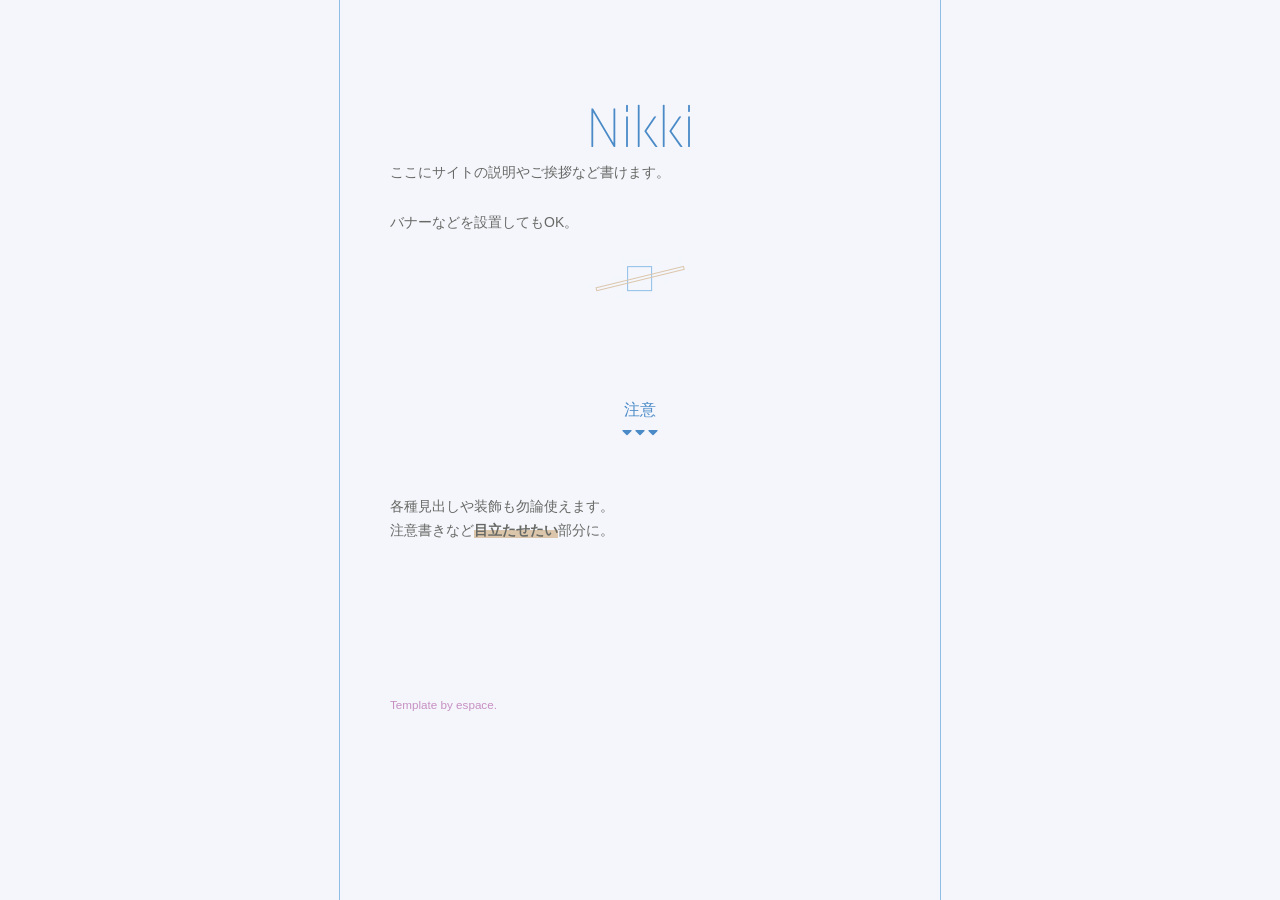
<file: index.html>
<!DOCTYPE html>
<html>
    <head>
        <meta
            http-equiv="Content-Type"
            content="text/html; charset=utf-8"
        />
        <meta
            name="viewport"
            content="width=device-width, initial-scale=1, maximum-scale=1"
        />
        <title>Nikki</title>
        <!-- css -->
        <link
            rel="stylesheet"
            href="css/style.css"
            type="text/css"
            id="style"
        />
        <!-- fonts -->
        <link
            href="https://use.fontawesome.com/releases/v5.14.0/css/all.css"
            rel="stylesheet"
        />
        <link
            rel="preconnect"
            href="https://fonts.googleapis.com"
        />
        <link
            rel="preconnect"
            href="https://fonts.gstatic.com"
            crossorigin
        />
        <link
            href="https://fonts.googleapis.com/css2?family=Rajdhani:wght@300;500&display=swap"
            rel="stylesheet"
        />
        <meta name="robots" content="noindex,noarchive,nofollow,noimageindex">
        <meta name="pinterest" content="nopin" /> 
    </head>
    <body id="INDEX">
        <!-- メイン -->
        <main>
            <article>
                <h1 class="text-center"><a href="top.html">Nikki</a></h1>
                <div>
                    <p>ここにサイトの説明やご挨拶など書けます。</p>
                    <p>バナーなどを設置してもOK。</p>
                    <p class="text-center">
                        <a
                            href="top.html"
                            class="image"
                            ><img src="banner.jpg"
                        /></a>
                    </p>
                </div>
                <h4>注意</h4>
                <div>
                    <p>
                        各種見出しや装飾も勿論使えます。<br />
                        注意書きなど<em>目立たせたい</em>部分に。
                    </p>
                </div>
            </article>
        </main>

        <!-- フッター -->
        <footer>
            <div class="text-small">
                <a
                    href="https://espace.i-ra.site/"
                    target="_bleak"
                    >Template by espace.</a
                >
            </div>
        </footer>

        <!-- jQuery -->
        <script
            src="https://code.jquery.com/jquery-3.5.1.min.js"
            integrity="sha256-9/aliU8dGd2tb6OSsuzixeV4y/faTqgFtohetphbbj0="
            crossorigin="anonymous"
        ></script>
        <!-- script -->
        <script src="js/general.js"></script>
    </body>
</html>
</file>
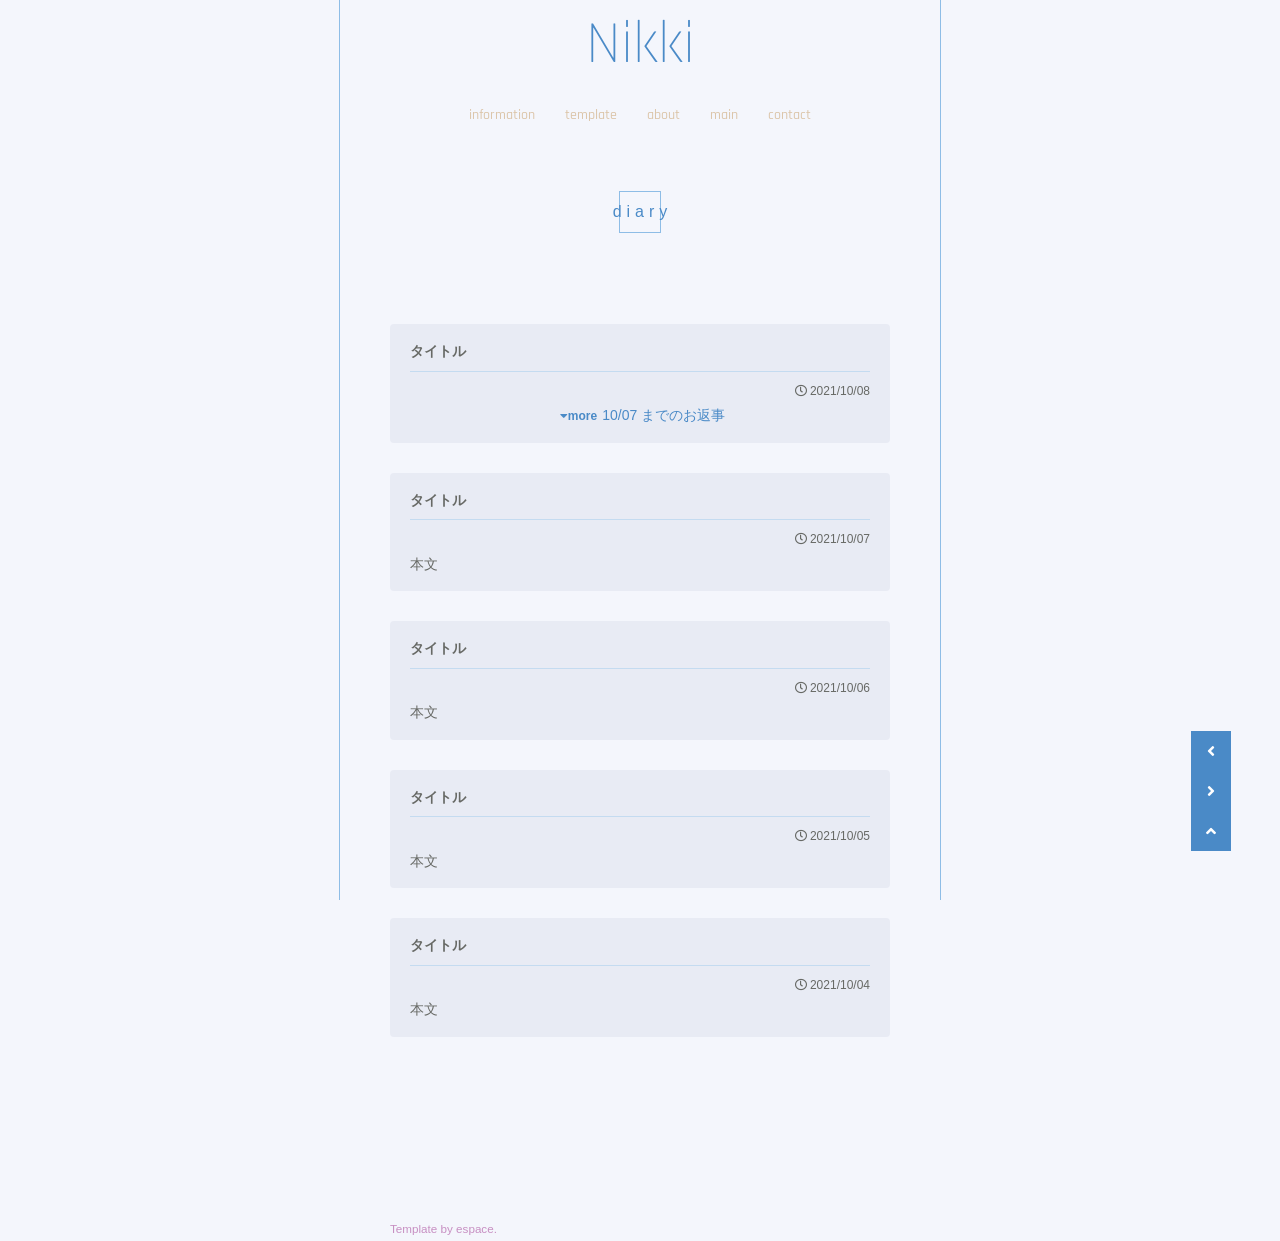
<file: contents.html>
<!DOCTYPE html>
<html>
    <head>
        <meta
            http-equiv="Content-Type"
            content="text/html; charset=utf-8"
        />
        <meta
            name="viewport"
            content="width=device-width, initial-scale=1, maximum-scale=1"
        />
        <title>Nikki</title>
        <!-- css -->
        <link
            rel="stylesheet"
            href="css/style.css"
            type="text/css"
            id="style"
        />
        <!-- fonts -->
        <link
            href="https://use.fontawesome.com/releases/v5.14.0/css/all.css"
            rel="stylesheet"
        />
        <link
            rel="preconnect"
            href="https://fonts.googleapis.com"
        />
        <link
            rel="preconnect"
            href="https://fonts.gstatic.com"
            crossorigin
        />
        <link
            href="https://fonts.googleapis.com/css2?family=Rajdhani:wght@300;500&display=swap"
            rel="stylesheet"
        />
    </head>
    <body>
        <!-- ヘッダー -->
        <header>
            <h1><a href="top.html">Nikki</a></h1>
            <button
                data-target="mainMenu"
                class="manu-toggler"
                data-open="false"
            ></button>
            <nav
                id="mainMenu"
                class="menu"
            >
                <ul>
                    <li><a href="top.html#MENU_1">information</a></li>
                    <li><a href="top.html#MENU_2">template</a></li>
                    <li><a href="top.html#MENU_3">about</a></li>
                    <li><a href="top.html#MENU_4">main</a></li>
                    <li><a href="top.html#MENU_5">contact</a></li>
                </ul>
            </nav>
        </header>

        <!-- メイン -->
        <main>
            <article>
                <h2>diary</h2>
                <div class="area area-diary deco-bg">
                    <div>
                        <div class="title">タイトル</div>
                        <hr />
                        <div class="date">2021/10/08</div>
                        <div class="body">
                            <div class="more">
                                <input
                                    id="more_20211008_1"
                                    type="checkbox"
                                />
                                <label for="more_20211008_1">10/07 までのお返事</label>
                                <div>
                                    <h5>○○様</h5>
                                    <p>続きを読む機能</p>
                                    <p>続きを読む機能</p>
                                </div>
                            </div>
                        </div>
                    </div>
                    <div>
                        <div class="title">タイトル</div>
                        <hr />
                        <div class="date">2021/10/07</div>
                        <div class="body">
                            <p>本文</p>
                        </div>
                    </div>
                    <div>
                        <div class="title">タイトル</div>
                        <hr />
                        <div class="date">2021/10/06</div>
                        <div class="body">
                            <p>本文</p>
                        </div>
                    </div>
                    <div>
                        <div class="title">タイトル</div>
                        <hr />
                        <div class="date">2021/10/05</div>
                        <div class="body">
                            <p>本文</p>
                        </div>
                    </div>
                    <div>
                        <div class="title">タイトル</div>
                        <hr />
                        <div class="date">2021/10/04</div>
                        <div class="body">
                            <p>本文</p>
                        </div>
                    </div>
                </div>
            </article>
        </main>

        <!-- フッター -->
        <footer>
            <div class="text-small">
                <a
                    href="https://espace.i-ra.site/"
                    target="_bleak"
                    >Template by espace.</a
                >
            </div>
            <nav
                id="pageBottomNav"
                class="fixed-menu"
            >
                <ul>
                    <li class="prev"><a href="#"></a></li>
                    <li class="next"><a href="#"></a></li>
                    <li
                        id="pageTop"
                        class="pagetop"
                    >
                        <button></button>
                    </li>
                </ul>
            </nav>
        </footer>

        <!-- jQuery -->
        <script
            src="https://code.jquery.com/jquery-3.5.1.min.js"
            integrity="sha256-9/aliU8dGd2tb6OSsuzixeV4y/faTqgFtohetphbbj0="
            crossorigin="anonymous"
        ></script>
        <!-- script -->
        <script src="js/general.js"></script>
    </body>
</html>
</file>
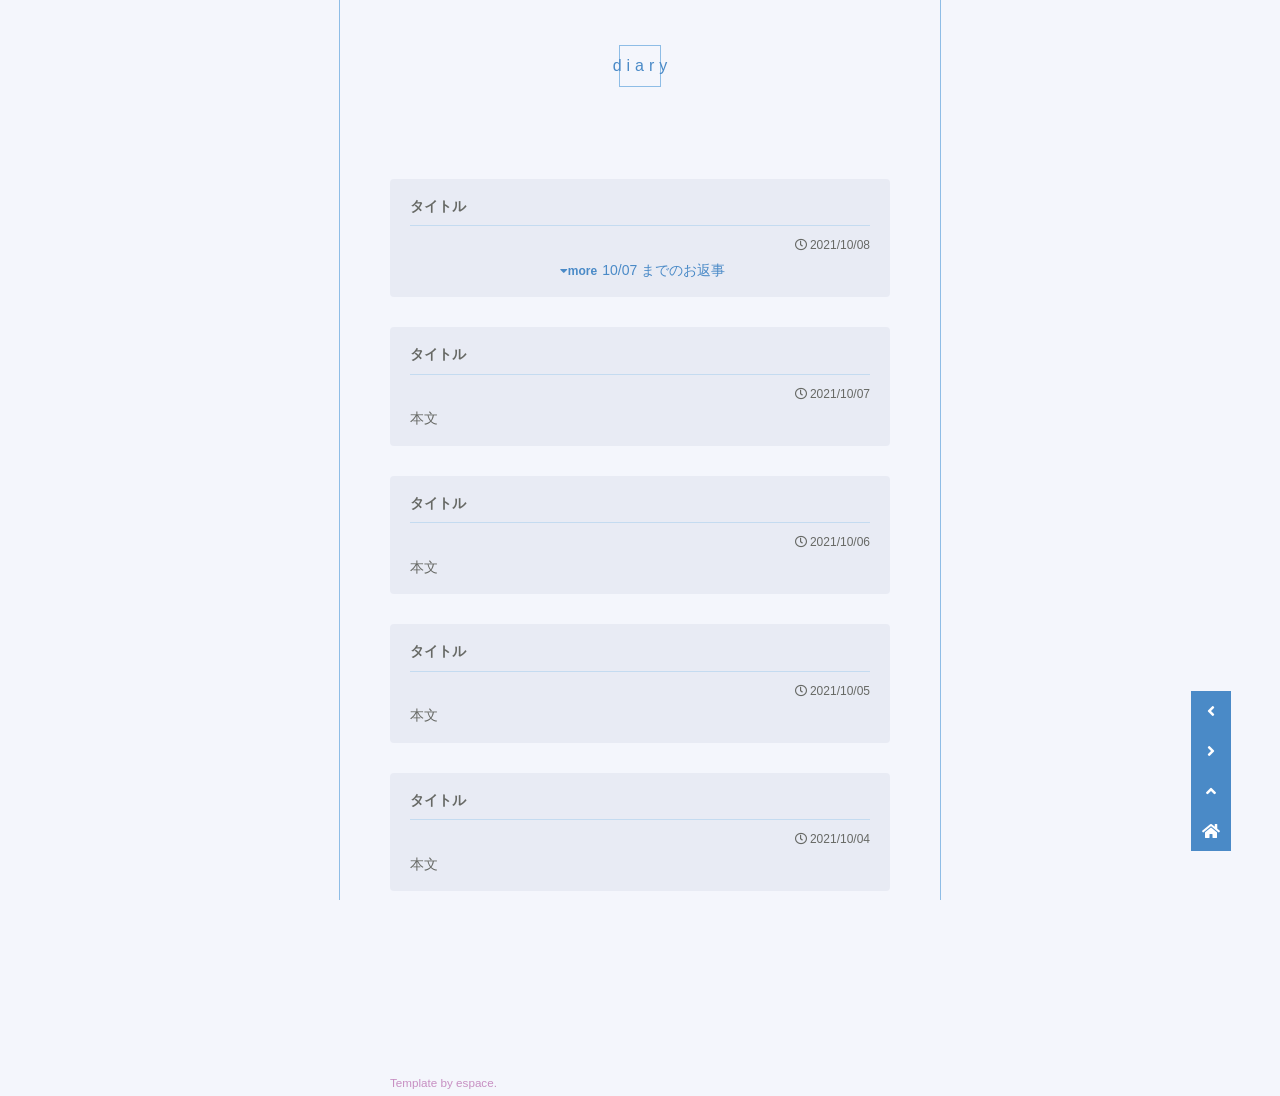
<file: contents_no_header.html>
<!DOCTYPE html>
<html>
    <head>
        <meta
            http-equiv="Content-Type"
            content="text/html; charset=utf-8"
        />
        <meta
            name="viewport"
            content="width=device-width, initial-scale=1, maximum-scale=1"
        />
        <title>Nikki</title>
        <!-- css -->
        <link
            rel="stylesheet"
            href="css/style.css"
            type="text/css"
            id="style"
        />
        <!-- fonts -->
        <link
            href="https://use.fontawesome.com/releases/v5.14.0/css/all.css"
            rel="stylesheet"
        />
        <link
            rel="preconnect"
            href="https://fonts.googleapis.com"
        />
        <link
            rel="preconnect"
            href="https://fonts.gstatic.com"
            crossorigin
        />
        <link
            href="https://fonts.googleapis.com/css2?family=Rajdhani:wght@300;500&display=swap"
            rel="stylesheet"
        />
    </head>
    <body>
        <!-- メイン -->
        <main class="no_header">
            <article>
                <h2>diary</h2>
                <div class="area area-diary deco-bg">
                    <div>
                        <div class="title">タイトル</div>
                        <hr />
                        <div class="date">2021/10/08</div>
                        <div class="body">
                            <div class="more">
                                <input
                                    id="more_20211008_1"
                                    type="checkbox"
                                />
                                <label for="more_20211008_1">10/07 までのお返事</label>
                                <div>
                                    <h5>○○様</h5>
                                    <p>続きを読む機能</p>
                                    <p>続きを読む機能</p>
                                </div>
                            </div>
                        </div>
                    </div>
                    <div>
                        <div class="title">タイトル</div>
                        <hr />
                        <div class="date">2021/10/07</div>
                        <div class="body">
                            <p>本文</p>
                        </div>
                    </div>
                    <div>
                        <div class="title">タイトル</div>
                        <hr />
                        <div class="date">2021/10/06</div>
                        <div class="body">
                            <p>本文</p>
                        </div>
                    </div>
                    <div>
                        <div class="title">タイトル</div>
                        <hr />
                        <div class="date">2021/10/05</div>
                        <div class="body">
                            <p>本文</p>
                        </div>
                    </div>
                    <div>
                        <div class="title">タイトル</div>
                        <hr />
                        <div class="date">2021/10/04</div>
                        <div class="body">
                            <p>本文</p>
                        </div>
                    </div>
                </div>
            </article>
        </main>

        <!-- フッター -->
        <footer>
            <div class="text-small">
                <a
                    href="https://espace.i-ra.site/"
                    target="_bleak"
                    >Template by espace.</a
                >
            </div>
            <nav
                id="pageBottomNav"
                class="fixed-menu"
            >
                <ul>
                    <li class="prev"><a href="#"></a></li>
                    <li class="next"><a href="#"></a></li>
                    <li
                        id="pageTop"
                        class="pagetop"
                    >
                        <button></button>
                    </li>
                    <li class="home"><a href="top.html"></a></li>
                </ul>
            </nav>
        </footer>

        <!-- jQuery -->
        <script
            src="https://code.jquery.com/jquery-3.5.1.min.js"
            integrity="sha256-9/aliU8dGd2tb6OSsuzixeV4y/faTqgFtohetphbbj0="
            crossorigin="anonymous"
        ></script>
        <!-- script -->
        <script src="js/general.js"></script>
    </body>
</html>
</file>
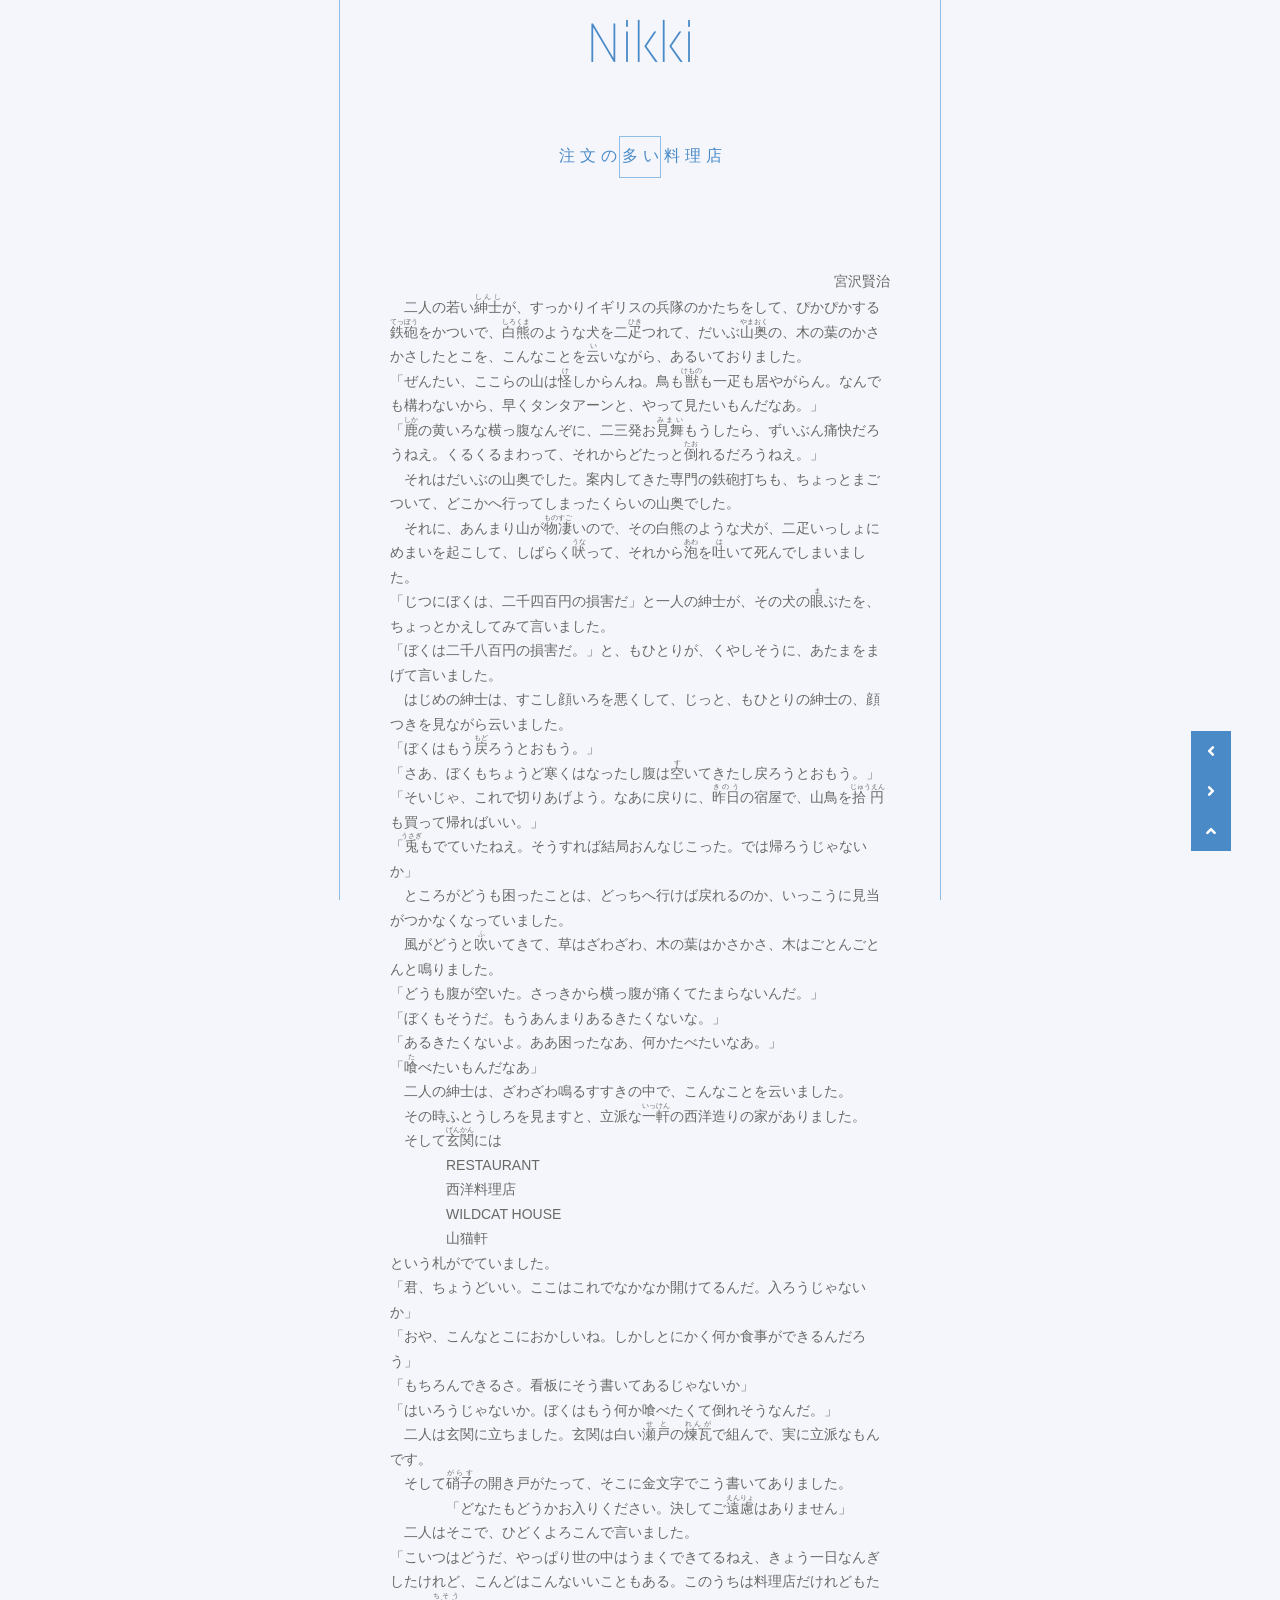
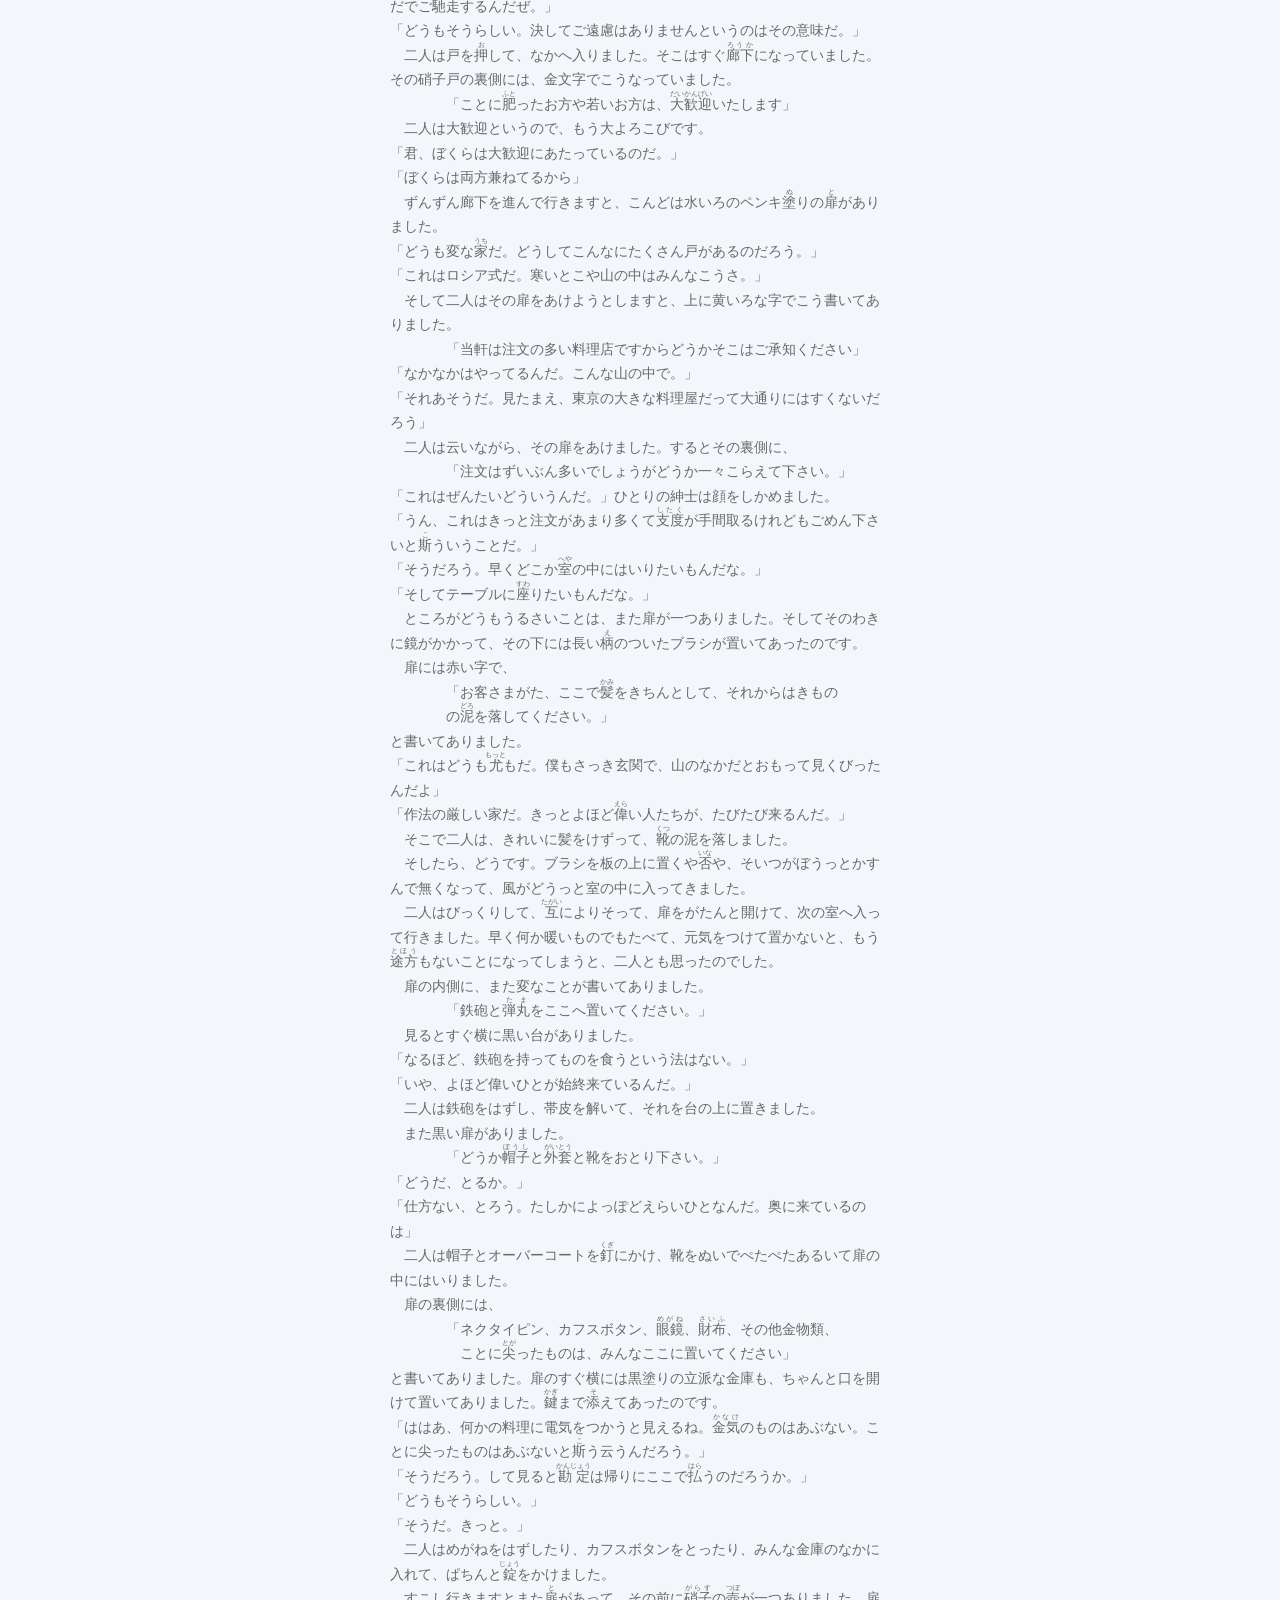
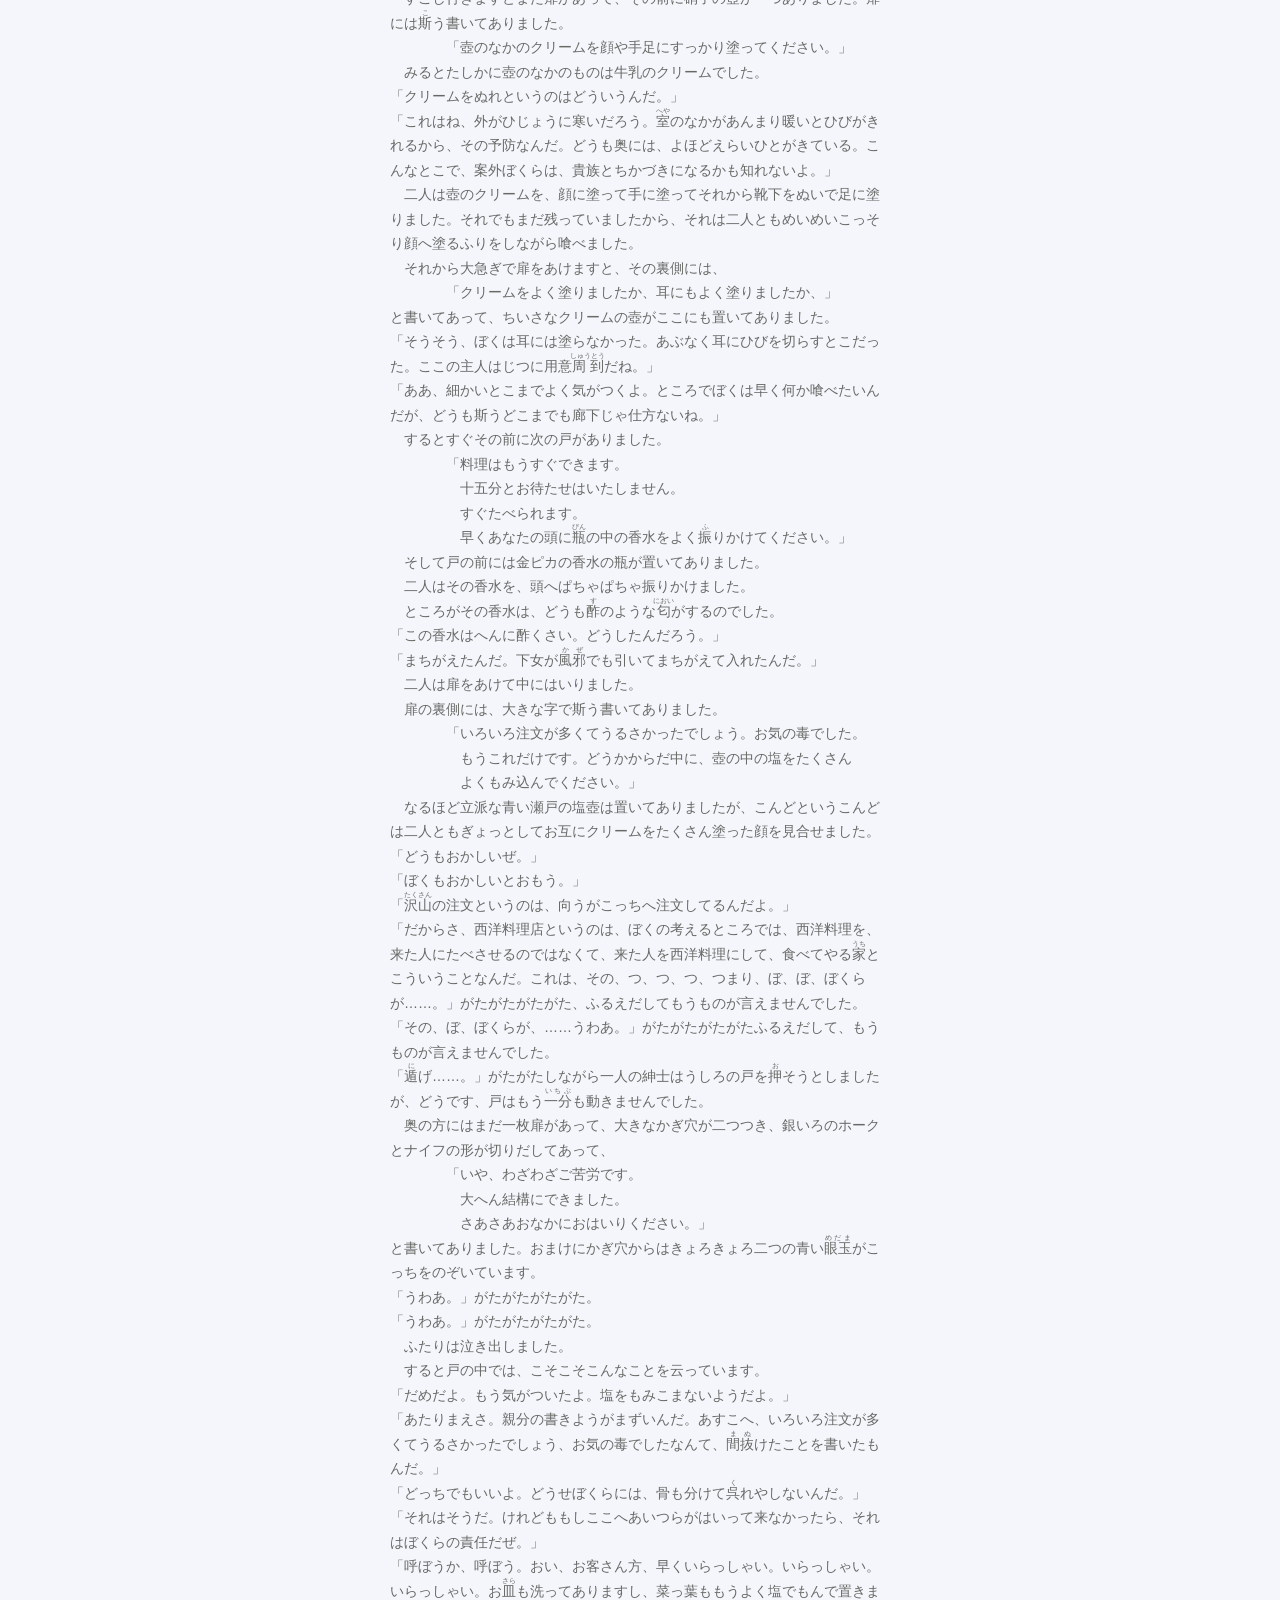
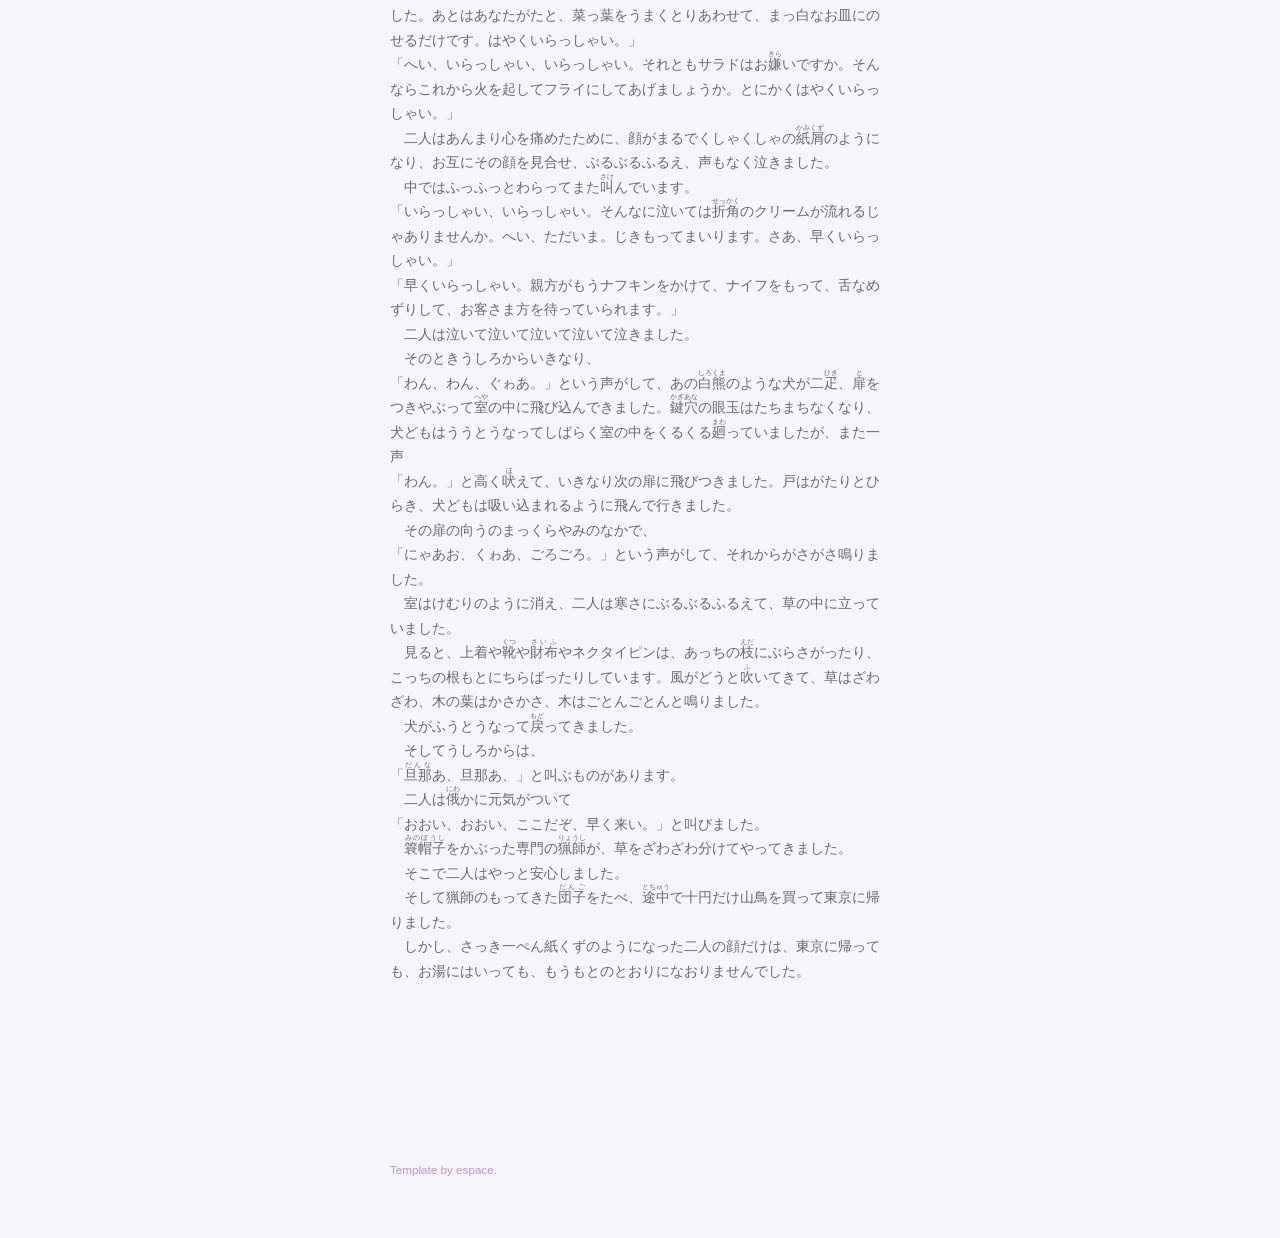
<file: novel.html>
<!DOCTYPE html>
<html>
<head>
    <meta http-equiv="Content-Type" content="text/html; charset=utf-8">
    <meta name="viewport" content="width=device-width, initial-scale=1, maximum-scale=1">
    <title>Nikki</title>
    <!-- css -->
    <link rel="stylesheet" href="css/style.css" type="text/css" id="style">
    <!-- fonts -->
    <link href="https://use.fontawesome.com/releases/v5.14.0/css/all.css" rel="stylesheet">
    <link rel="preconnect" href="https://fonts.googleapis.com">
    <link rel="preconnect" href="https://fonts.gstatic.com" crossorigin>
    <link href="https://fonts.googleapis.com/css2?family=Rajdhani:wght@300;500&display=swap" rel="stylesheet">
</head>
<body>
<!-- ヘッダー -->
<header>
    <h1><a href="top.html">Nikki</a></h1>
    <button data-target="mainMenu" class="manu-toggler" data-open="false"></button>
    <nav id="mainMenu" class="menu">
        <ul>
            <li><a href="top.html#MENU_1">information</a></li>
            <li><a href="top.html#MENU_2">template</a></li>
            <li><a href="top.html#MENU_3">about</a></li>
            <li><a href="top.html#MENU_4">main</a></li>
            <li><a href="top.html#MENU_5">contact</a></li>
        </ul>
    </nav>
</header>

<!-- メイン -->
<main>
    <article>
        <h2>注文の多い料理店</h2>
        <div class="text-right">宮沢賢治</div>
        <div>
            <p>
                　二人の若い<ruby><rb>紳士</rb><rp>（</rp><rt>しんし</rt><rp>）</rp></ruby>が、すっかりイギリスの兵隊のかたちをして、ぴかぴかする<ruby><rb>鉄砲</rb><rp>（</rp><rt>てっぽう</rt><rp>）</rp></ruby>をかついで、<ruby><rb>白熊</rb><rp>（</rp><rt>しろくま</rt><rp>）</rp></ruby>のような犬を二<ruby><rb>疋</rb><rp>（</rp><rt>ひき</rt><rp>）</rp></ruby>つれて、だいぶ<ruby><rb>山奥</rb><rp>（</rp><rt>やまおく</rt><rp>）</rp></ruby>の、木の葉のかさかさしたとこを、こんなことを<ruby><rb>云</rb><rp>（</rp><rt>い</rt><rp>）</rp></ruby>いながら、あるいておりました。<br>
                「ぜんたい、ここらの山は<ruby><rb>怪</rb><rp>（</rp><rt>け</rt><rp>）</rp></ruby>しからんね。鳥も<ruby><rb>獣</rb><rp>（</rp><rt>けもの</rt><rp>）</rp></ruby>も一疋も居やがらん。なんでも構わないから、早くタンタアーンと、やって見たいもんだなあ。」<br>
                「<ruby><rb>鹿</rb><rp>（</rp><rt>しか</rt><rp>）</rp></ruby>の黄いろな横っ腹なんぞに、二三発お<ruby><rb>見舞</rb><rp>（</rp><rt>みまい</rt><rp>）</rp></ruby>もうしたら、ずいぶん痛快だろうねえ。くるくるまわって、それからどたっと<ruby><rb>倒</rb><rp>（</rp><rt>たお</rt><rp>）</rp></ruby>れるだろうねえ。」<br>
                　それはだいぶの山奥でした。案内してきた専門の鉄砲打ちも、ちょっとまごついて、どこかへ行ってしまったくらいの山奥でした。<br>
                　それに、あんまり山が<ruby><rb>物凄</rb><rp>（</rp><rt>ものすご</rt><rp>）</rp></ruby>いので、その白熊のような犬が、二疋いっしょにめまいを起こして、しばらく<ruby><rb>吠</rb><rp>（</rp><rt>うな</rt><rp>）</rp></ruby>って、それから<ruby><rb>泡</rb><rp>（</rp><rt>あわ</rt><rp>）</rp></ruby>を<ruby><rb>吐</rb><rp>（</rp><rt>は</rt><rp>）</rp></ruby>いて死んでしまいました。<br>
                「じつにぼくは、二千四百円の損害だ」と一人の紳士が、その犬の<ruby><rb>眼</rb><rp>（</rp><rt>ま</rt><rp>）</rp></ruby>ぶたを、ちょっとかえしてみて言いました。<br>
                「ぼくは二千八百円の損害だ。」と、もひとりが、くやしそうに、あたまをまげて言いました。<br>
                　はじめの紳士は、すこし顔いろを悪くして、じっと、もひとりの紳士の、顔つきを見ながら云いました。<br>
                「ぼくはもう<ruby><rb>戻</rb><rp>（</rp><rt>もど</rt><rp>）</rp></ruby>ろうとおもう。」<br>
                「さあ、ぼくもちょうど寒くはなったし腹は<ruby><rb>空</rb><rp>（</rp><rt>す</rt><rp>）</rp></ruby>いてきたし戻ろうとおもう。」<br>
                「そいじゃ、これで切りあげよう。なあに戻りに、<ruby><rb>昨日</rb><rp>（</rp><rt>きのう</rt><rp>）</rp></ruby>の宿屋で、山鳥を<ruby><rb>拾円</rb><rp>（</rp><rt>じゅうえん</rt><rp>）</rp></ruby>も買って帰ればいい。」<br>
                「<ruby><rb>兎</rb><rp>（</rp><rt>うさぎ</rt><rp>）</rp></ruby>もでていたねえ。そうすれば結局おんなじこった。では帰ろうじゃないか」<br>
                　ところがどうも困ったことは、どっちへ行けば戻れるのか、いっこうに見当がつかなくなっていました。<br>
                　風がどうと<ruby><rb>吹</rb><rp>（</rp><rt>ふ</rt><rp>）</rp></ruby>いてきて、草はざわざわ、木の葉はかさかさ、木はごとんごとんと鳴りました。<br>
                「どうも腹が空いた。さっきから横っ腹が痛くてたまらないんだ。」<br>
                「ぼくもそうだ。もうあんまりあるきたくないな。」<br>
                「あるきたくないよ。ああ困ったなあ、何かたべたいなあ。」<br>
                「<ruby><rb>喰</rb><rp>（</rp><rt>た</rt><rp>）</rp></ruby>べたいもんだなあ」<br>
                　二人の紳士は、ざわざわ鳴るすすきの中で、こんなことを云いました。<br>
                　その時ふとうしろを見ますと、立派な<ruby><rb>一軒</rb><rp>（</rp><rt>いっけん</rt><rp>）</rp></ruby>の西洋造りの家がありました。<br>
                　そして<ruby><rb>玄関</rb><rp>（</rp><rt>げんかん</rt><rp>）</rp></ruby>には<br>
                　　　　RESTAURANT<br>
                　　　　西洋料理店<br>
                　　　　WILDCAT HOUSE<br>
                　　　　山猫軒<br>
                という札がでていました。<br>
                「君、ちょうどいい。ここはこれでなかなか開けてるんだ。入ろうじゃないか」<br>
                「おや、こんなとこにおかしいね。しかしとにかく何か食事ができるんだろう」<br>
                「もちろんできるさ。看板にそう書いてあるじゃないか」<br>
                「はいろうじゃないか。ぼくはもう何か喰べたくて倒れそうなんだ。」<br>
                　二人は玄関に立ちました。玄関は白い<ruby><rb>瀬戸</rb><rp>（</rp><rt>せと</rt><rp>）</rp></ruby>の<ruby><rb>煉瓦</rb><rp>（</rp><rt>れんが</rt><rp>）</rp></ruby>で組んで、実に立派なもんです。<br>
                　そして<ruby><rb>硝子</rb><rp>（</rp><rt>がらす</rt><rp>）</rp></ruby>の開き戸がたって、そこに金文字でこう書いてありました。<br>
                　　　　「どなたもどうかお入りください。決してご<ruby><rb>遠慮</rb><rp>（</rp><rt>えんりょ</rt><rp>）</rp></ruby>はありません」<br>
                　二人はそこで、ひどくよろこんで言いました。<br>
                「こいつはどうだ、やっぱり世の中はうまくできてるねえ、きょう一日なんぎしたけれど、こんどはこんないいこともある。このうちは料理店だけれどもただでご<ruby><rb>馳走</rb><rp>（</rp><rt>ちそう</rt><rp>）</rp></ruby>するんだぜ。」<br>
                「どうもそうらしい。決してご遠慮はありませんというのはその意味だ。」<br>
                　二人は戸を<ruby><rb>押</rb><rp>（</rp><rt>お</rt><rp>）</rp></ruby>して、なかへ入りました。そこはすぐ<ruby><rb>廊下</rb><rp>（</rp><rt>ろうか</rt><rp>）</rp></ruby>になっていました。その硝子戸の裏側には、金文字でこうなっていました。<br>
                　　　　「ことに<ruby><rb>肥</rb><rp>（</rp><rt>ふと</rt><rp>）</rp></ruby>ったお方や若いお方は、<ruby><rb>大歓迎</rb><rp>（</rp><rt>だいかんげい</rt><rp>）</rp></ruby>いたします」<br>
                　二人は大歓迎というので、もう大よろこびです。<br>
                「君、ぼくらは大歓迎にあたっているのだ。」<br>
                「ぼくらは両方兼ねてるから」<br>
                　ずんずん廊下を進んで行きますと、こんどは水いろのペンキ<ruby><rb>塗</rb><rp>（</rp><rt>ぬ</rt><rp>）</rp></ruby>りの<ruby><rb>扉</rb><rp>（</rp><rt>と</rt><rp>）</rp></ruby>がありました。<br>
                「どうも変な<ruby><rb>家</rb><rp>（</rp><rt>うち</rt><rp>）</rp></ruby>だ。どうしてこんなにたくさん戸があるのだろう。」<br>
                「これはロシア式だ。寒いとこや山の中はみんなこうさ。」<br>
                　そして二人はその扉をあけようとしますと、上に黄いろな字でこう書いてありました。<br>
                　　　　「当軒は注文の多い料理店ですからどうかそこはご承知ください」<br>
                「なかなかはやってるんだ。こんな山の中で。」<br>
                「それあそうだ。見たまえ、東京の大きな料理屋だって大通りにはすくないだろう」<br>
                　二人は云いながら、その扉をあけました。するとその裏側に、<br>
                　　　　「注文はずいぶん多いでしょうがどうか一々こらえて下さい。」<br>
                「これはぜんたいどういうんだ。」ひとりの紳士は顔をしかめました。<br>
                「うん、これはきっと注文があまり多くて<ruby><rb>支度</rb><rp>（</rp><rt>したく</rt><rp>）</rp></ruby>が手間取るけれどもごめん下さいと<ruby><rb>斯</rb><rp>（</rp><rt>こ</rt><rp>）</rp></ruby>ういうことだ。」<br>
                「そうだろう。早くどこか<ruby><rb>室</rb><rp>（</rp><rt>へや</rt><rp>）</rp></ruby>の中にはいりたいもんだな。」<br>
                「そしてテーブルに<ruby><rb>座</rb><rp>（</rp><rt>すわ</rt><rp>）</rp></ruby>りたいもんだな。」<br>
                　ところがどうもうるさいことは、また扉が一つありました。そしてそのわきに鏡がかかって、その下には長い<ruby><rb>柄</rb><rp>（</rp><rt>え</rt><rp>）</rp></ruby>のついたブラシが置いてあったのです。<br>
                　扉には赤い字で、<br>
                　　　　「お客さまがた、ここで<ruby><rb>髪</rb><rp>（</rp><rt>かみ</rt><rp>）</rp></ruby>をきちんとして、それからはきもの<br>
                　　　　の<ruby><rb>泥</rb><rp>（</rp><rt>どろ</rt><rp>）</rp></ruby>を落してください。」<br>
                </div>
                と書いてありました。<br>
                「これはどうも<ruby><rb>尤</rb><rp>（</rp><rt>もっと</rt><rp>）</rp></ruby>もだ。僕もさっき玄関で、山のなかだとおもって見くびったんだよ」<br>
                「作法の厳しい家だ。きっとよほど<ruby><rb>偉</rb><rp>（</rp><rt>えら</rt><rp>）</rp></ruby>い人たちが、たびたび来るんだ。」<br>
                　そこで二人は、きれいに髪をけずって、<ruby><rb>靴</rb><rp>（</rp><rt>くつ</rt><rp>）</rp></ruby>の泥を落しました。<br>
                　そしたら、どうです。ブラシを板の上に置くや<ruby><rb>否</rb><rp>（</rp><rt>いな</rt><rp>）</rp></ruby>や、そいつがぼうっとかすんで無くなって、風がどうっと室の中に入ってきました。<br>
                　二人はびっくりして、<ruby><rb>互</rb><rp>（</rp><rt>たがい</rt><rp>）</rp></ruby>によりそって、扉をがたんと開けて、次の室へ入って行きました。早く何か暖いものでもたべて、元気をつけて置かないと、もう<ruby><rb>途方</rb><rp>（</rp><rt>とほう</rt><rp>）</rp></ruby>もないことになってしまうと、二人とも思ったのでした。<br>
                　扉の内側に、また変なことが書いてありました。<br>
                　　　　「鉄砲と<ruby><rb>弾丸</rb><rp>（</rp><rt>たま</rt><rp>）</rp></ruby>をここへ置いてください。」<br>
                　見るとすぐ横に黒い台がありました。<br>
                「なるほど、鉄砲を持ってものを食うという法はない。」<br>
                「いや、よほど偉いひとが始終来ているんだ。」<br>
                　二人は鉄砲をはずし、帯皮を解いて、それを台の上に置きました。<br>
                　また黒い扉がありました。<br>
                　　　　「どうか<ruby><rb>帽子</rb><rp>（</rp><rt>ぼうし</rt><rp>）</rp></ruby>と<ruby><rb>外套</rb><rp>（</rp><rt>がいとう</rt><rp>）</rp></ruby>と靴をおとり下さい。」<br>
                「どうだ、とるか。」<br>
                「仕方ない、とろう。たしかによっぽどえらいひとなんだ。奥に来ているのは」<br>
                　二人は帽子とオーバーコートを<ruby><rb>釘</rb><rp>（</rp><rt>くぎ</rt><rp>）</rp></ruby>にかけ、靴をぬいでぺたぺたあるいて扉の中にはいりました。<br>
                　扉の裏側には、<br>
                　　　　「ネクタイピン、カフスボタン、<ruby><rb>眼鏡</rb><rp>（</rp><rt>めがね</rt><rp>）</rp></ruby>、<ruby><rb>財布</rb><rp>（</rp><rt>さいふ</rt><rp>）</rp></ruby>、その他金物類、<br>
                　　　　　ことに<ruby><rb>尖</rb><rp>（</rp><rt>とが</rt><rp>）</rp></ruby>ったものは、みんなここに置いてください」<br>
                と書いてありました。扉のすぐ横には黒塗りの立派な金庫も、ちゃんと口を開けて置いてありました。<ruby><rb>鍵</rb><rp>（</rp><rt>かぎ</rt><rp>）</rp></ruby>まで<ruby><rb>添</rb><rp>（</rp><rt>そ</rt><rp>）</rp></ruby>えてあったのです。<br>
                「ははあ、何かの料理に電気をつかうと見えるね。<ruby><rb>金気</rb><rp>（</rp><rt>かなけ</rt><rp>）</rp></ruby>のものはあぶない。ことに尖ったものはあぶないと<ruby><rb>斯</rb><rp>（</rp><rt>こ</rt><rp>）</rp></ruby>う云うんだろう。」<br>
                「そうだろう。して見ると<ruby><rb>勘定</rb><rp>（</rp><rt>かんじょう</rt><rp>）</rp></ruby>は帰りにここで<ruby><rb>払</rb><rp>（</rp><rt>はら</rt><rp>）</rp></ruby>うのだろうか。」<br>
                「どうもそうらしい。」<br>
                「そうだ。きっと。」<br>
                　二人はめがねをはずしたり、カフスボタンをとったり、みんな金庫のなかに入れて、ぱちんと<ruby><rb>錠</rb><rp>（</rp><rt>じょう</rt><rp>）</rp></ruby>をかけました。<br>
                　すこし行きますとまた<ruby><rb>扉</rb><rp>（</rp><rt>と</rt><rp>）</rp></ruby>があって、その前に<ruby><rb>硝子</rb><rp>（</rp><rt>がらす</rt><rp>）</rp></ruby>の<ruby><rb>壺</rb><rp>（</rp><rt>つぼ</rt><rp>）</rp></ruby>が一つありました。扉には<ruby><rb>斯</rb><rp>（</rp><rt>こ</rt><rp>）</rp></ruby>う書いてありました。<br>
                　　　　「壺のなかのクリームを顔や手足にすっかり塗ってください。」<br>
                　みるとたしかに壺のなかのものは牛乳のクリームでした。<br>
                「クリームをぬれというのはどういうんだ。」<br>
                「これはね、外がひじょうに寒いだろう。<ruby><rb>室</rb><rp>（</rp><rt>へや</rt><rp>）</rp></ruby>のなかがあんまり暖いとひびがきれるから、その予防なんだ。どうも奥には、よほどえらいひとがきている。こんなとこで、案外ぼくらは、貴族とちかづきになるかも知れないよ。」<br>
                　二人は壺のクリームを、顔に塗って手に塗ってそれから靴下をぬいで足に塗りました。それでもまだ残っていましたから、それは二人ともめいめいこっそり顔へ塗るふりをしながら喰べました。<br>
                　それから大急ぎで扉をあけますと、その裏側には、<br>
                　　　　「クリームをよく塗りましたか、耳にもよく塗りましたか、」<br>
                と書いてあって、ちいさなクリームの壺がここにも置いてありました。<br>
                「そうそう、ぼくは耳には塗らなかった。あぶなく耳にひびを切らすとこだった。ここの主人はじつに用意<ruby><rb>周到</rb><rp>（</rp><rt>しゅうとう</rt><rp>）</rp></ruby>だね。」<br>
                「ああ、細かいとこまでよく気がつくよ。ところでぼくは早く何か喰べたいんだが、どうも斯うどこまでも廊下じゃ仕方ないね。」<br>
                　するとすぐその前に次の戸がありました。<br>
                　　　　「料理はもうすぐできます。<br>
                　　　　　十五分とお待たせはいたしません。<br>
                　　　　　すぐたべられます。<br>
                　　　　　早くあなたの頭に<ruby><rb>瓶</rb><rp>（</rp><rt>びん</rt><rp>）</rp></ruby>の中の香水をよく<ruby><rb>振</rb><rp>（</rp><rt>ふ</rt><rp>）</rp></ruby>りかけてください。」<br>
                　そして戸の前には金ピカの香水の瓶が置いてありました。<br>
                　二人はその香水を、頭へぱちゃぱちゃ振りかけました。<br>
                　ところがその香水は、どうも<ruby><rb>酢</rb><rp>（</rp><rt>す</rt><rp>）</rp></ruby>のような<ruby><rb>匂</rb><rp>（</rp><rt>におい</rt><rp>）</rp></ruby>がするのでした。<br>
                「この香水はへんに酢くさい。どうしたんだろう。」<br>
                「まちがえたんだ。下女が<ruby><rb>風邪</rb><rp>（</rp><rt>かぜ</rt><rp>）</rp></ruby>でも引いてまちがえて入れたんだ。」<br>
                　二人は扉をあけて中にはいりました。<br>
                　扉の裏側には、大きな字で斯う書いてありました。<br>
                　　　　「いろいろ注文が多くてうるさかったでしょう。お気の毒でした。<br>
                　　　　　もうこれだけです。どうかからだ中に、壺の中の塩をたくさん<br>
                　　　　　よくもみ込んでください。」<br>
                　なるほど立派な青い瀬戸の塩壺は置いてありましたが、こんどというこんどは二人ともぎょっとしてお互にクリームをたくさん塗った顔を見合せました。<br>
                「どうもおかしいぜ。」<br>
                「ぼくもおかしいとおもう。」<br>
                「<ruby><rb>沢山</rb><rp>（</rp><rt>たくさん</rt><rp>）</rp></ruby>の注文というのは、向うがこっちへ注文してるんだよ。」<br>
                「だからさ、西洋料理店というのは、ぼくの考えるところでは、西洋料理を、来た人にたべさせるのではなくて、来た人を西洋料理にして、食べてやる<ruby><rb>家</rb><rp>（</rp><rt>うち</rt><rp>）</rp></ruby>とこういうことなんだ。これは、その、つ、つ、つ、つまり、ぼ、ぼ、ぼくらが……。」がたがたがたがた、ふるえだしてもうものが言えませんでした。<br>
                「その、ぼ、ぼくらが、……うわあ。」がたがたがたがたふるえだして、もうものが言えませんでした。<br>
                「<ruby><rb>遁</rb><rp>（</rp><rt>に</rt><rp>）</rp></ruby>げ……。」がたがたしながら一人の紳士はうしろの戸を<ruby><rb>押</rb><rp>（</rp><rt>お</rt><rp>）</rp></ruby>そうとしましたが、どうです、戸はもう<ruby><rb>一分</rb><rp>（</rp><rt>いちぶ</rt><rp>）</rp></ruby>も動きませんでした。<br>
                　奥の方にはまだ一枚扉があって、大きなかぎ穴が二つつき、銀いろのホークとナイフの形が切りだしてあって、<br>
                　　　　「いや、わざわざご苦労です。<br>
                　　　　　大へん結構にできました。<br>
                　　　　　さあさあおなかにおはいりください。」<br>
                と書いてありました。おまけにかぎ穴からはきょろきょろ二つの青い<ruby><rb>眼玉</rb><rp>（</rp><rt>めだま</rt><rp>）</rp></ruby>がこっちをのぞいています。<br>
                「うわあ。」がたがたがたがた。<br>
                「うわあ。」がたがたがたがた。<br>
                　ふたりは泣き出しました。<br>
                　すると戸の中では、こそこそこんなことを云っています。<br>
                「だめだよ。もう気がついたよ。塩をもみこまないようだよ。」<br>
                「あたりまえさ。親分の書きようがまずいんだ。あすこへ、いろいろ注文が多くてうるさかったでしょう、お気の毒でしたなんて、<ruby><rb>間抜</rb><rp>（</rp><rt>まぬ</rt><rp>）</rp></ruby>けたことを書いたもんだ。」<br>
                「どっちでもいいよ。どうせぼくらには、骨も分けて<ruby><rb>呉</rb><rp>（</rp><rt>く</rt><rp>）</rp></ruby>れやしないんだ。」<br>
                「それはそうだ。けれどももしここへあいつらがはいって来なかったら、それはぼくらの責任だぜ。」<br>
                「呼ぼうか、呼ぼう。おい、お客さん方、早くいらっしゃい。いらっしゃい。いらっしゃい。お<ruby><rb>皿</rb><rp>（</rp><rt>さら</rt><rp>）</rp></ruby>も洗ってありますし、菜っ葉ももうよく塩でもんで置きました。あとはあなたがたと、菜っ葉をうまくとりあわせて、まっ白なお皿にのせるだけです。はやくいらっしゃい。」<br>
                「へい、いらっしゃい、いらっしゃい。それともサラドはお<ruby><rb>嫌</rb><rp>（</rp><rt>きら</rt><rp>）</rp></ruby>いですか。そんならこれから火を起してフライにしてあげましょうか。とにかくはやくいらっしゃい。」<br>
                　二人はあんまり心を痛めたために、顔がまるでくしゃくしゃの<ruby><rb>紙屑</rb><rp>（</rp><rt>かみくず</rt><rp>）</rp></ruby>のようになり、お互にその顔を見合せ、ぶるぶるふるえ、声もなく泣きました。<br>
                　中ではふっふっとわらってまた<ruby><rb>叫</rb><rp>（</rp><rt>さけ</rt><rp>）</rp></ruby>んでいます。<br>
                「いらっしゃい、いらっしゃい。そんなに泣いては<ruby><rb>折角</rb><rp>（</rp><rt>せっかく</rt><rp>）</rp></ruby>のクリームが流れるじゃありませんか。へい、ただいま。じきもってまいります。さあ、早くいらっしゃい。」<br>
                「早くいらっしゃい。親方がもうナフキンをかけて、ナイフをもって、舌なめずりして、お客さま方を待っていられます。」<br>
                　二人は泣いて泣いて泣いて泣いて泣きました。<br>
                　そのときうしろからいきなり、<br>
                「わん、わん、ぐゎあ。」という声がして、あの<ruby><rb>白熊</rb><rp>（</rp><rt>しろくま</rt><rp>）</rp></ruby>のような犬が二<ruby><rb>疋</rb><rp>（</rp><rt>ひき</rt><rp>）</rp></ruby>、<ruby><rb>扉</rb><rp>（</rp><rt>と</rt><rp>）</rp></ruby>をつきやぶって<ruby><rb>室</rb><rp>（</rp><rt>へや</rt><rp>）</rp></ruby>の中に飛び込んできました。<ruby><rb>鍵穴</rb><rp>（</rp><rt>かぎあな</rt><rp>）</rp></ruby>の眼玉はたちまちなくなり、犬どもはううとうなってしばらく室の中をくるくる<ruby><rb>廻</rb><rp>（</rp><rt>まわ</rt><rp>）</rp></ruby>っていましたが、また一声<br>
                「わん。」と高く<ruby><rb>吠</rb><rp>（</rp><rt>ほ</rt><rp>）</rp></ruby>えて、いきなり次の扉に飛びつきました。戸はがたりとひらき、犬どもは吸い込まれるように飛んで行きました。<br>
                　その扉の向うのまっくらやみのなかで、<br>
                「にゃあお、くゎあ、ごろごろ。」という声がして、それからがさがさ鳴りました。<br>
                　室はけむりのように消え、二人は寒さにぶるぶるふるえて、草の中に立っていました。<br>
                　見ると、上着や<ruby><rb>靴</rb><rp>（</rp><rt>くつ</rt><rp>）</rp></ruby>や<ruby><rb>財布</rb><rp>（</rp><rt>さいふ</rt><rp>）</rp></ruby>やネクタイピンは、あっちの<ruby><rb>枝</rb><rp>（</rp><rt>えだ</rt><rp>）</rp></ruby>にぶらさがったり、こっちの根もとにちらばったりしています。風がどうと<ruby><rb>吹</rb><rp>（</rp><rt>ふ</rt><rp>）</rp></ruby>いてきて、草はざわざわ、木の葉はかさかさ、木はごとんごとんと鳴りました。<br>
                　犬がふうとうなって<ruby><rb>戻</rb><rp>（</rp><rt>もど</rt><rp>）</rp></ruby>ってきました。<br>
                　そしてうしろからは、<br>
                「<ruby><rb>旦那</rb><rp>（</rp><rt>だんな</rt><rp>）</rp></ruby>あ、旦那あ、」と叫ぶものがあります。<br>
                　二人は<ruby><rb>俄</rb><rp>（</rp><rt>にわ</rt><rp>）</rp></ruby>かに元気がついて<br>
                「おおい、おおい、ここだぞ、早く来い。」と叫びました。<br>
                　<ruby><rb>簔帽子</rb><rp>（</rp><rt>みのぼうし</rt><rp>）</rp></ruby>をかぶった専門の<ruby><rb>猟師</rb><rp>（</rp><rt>りょうし</rt><rp>）</rp></ruby>が、草をざわざわ分けてやってきました。<br>
                　そこで二人はやっと安心しました。<br>
                　そして猟師のもってきた<ruby><rb>団子</rb><rp>（</rp><rt>だんご</rt><rp>）</rp></ruby>をたべ、<ruby><rb>途中</rb><rp>（</rp><rt>とちゅう</rt><rp>）</rp></ruby>で十円だけ山鳥を買って東京に帰りました。<br>
                　しかし、さっき一ぺん紙くずのようになった二人の顔だけは、東京に帰っても、お湯にはいっても、もうもとのとおりになおりませんでした。
            </p>
        </div>
    </article>
</main>

<!-- フッター -->
<footer>
    <div class="text-small">
        <a href="https://espace.i-ra.site/" target="_bleak">Template by espace.</a>
    </div>
    <nav id="pageBottomNav" class="fixed-menu">
        <ul>
            <li class="prev"><a href="#"></a></li>
            <li class="next"><a href="#"></a></li>
            <li id="pageTop" class="pagetop"><button></button></li>
        </ul>
    </nav>
</footer>

<!-- jQuery -->
<script src="https://code.jquery.com/jquery-3.5.1.min.js" integrity="sha256-9/aliU8dGd2tb6OSsuzixeV4y/faTqgFtohetphbbj0=" crossorigin="anonymous"></script>
<!-- script -->
<script src="js/general.js"></script>
</body>
</html>
</file>
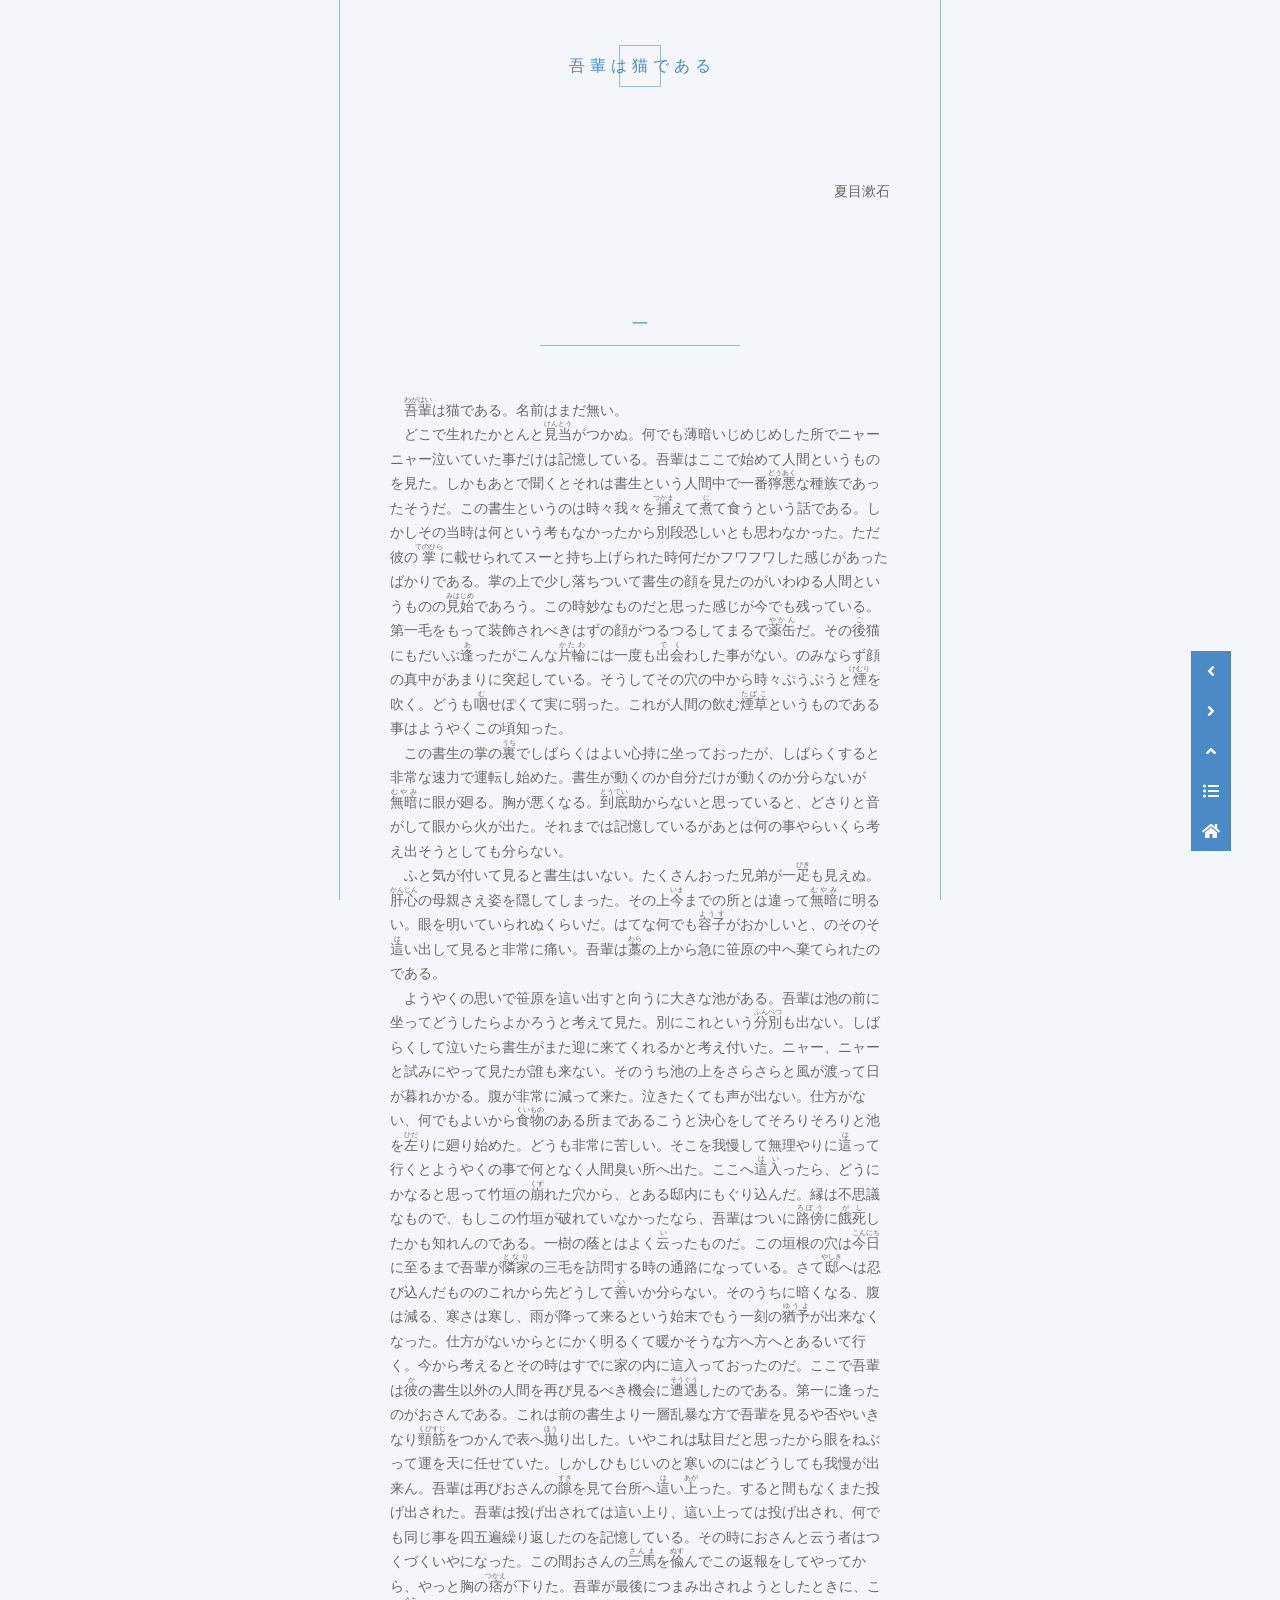
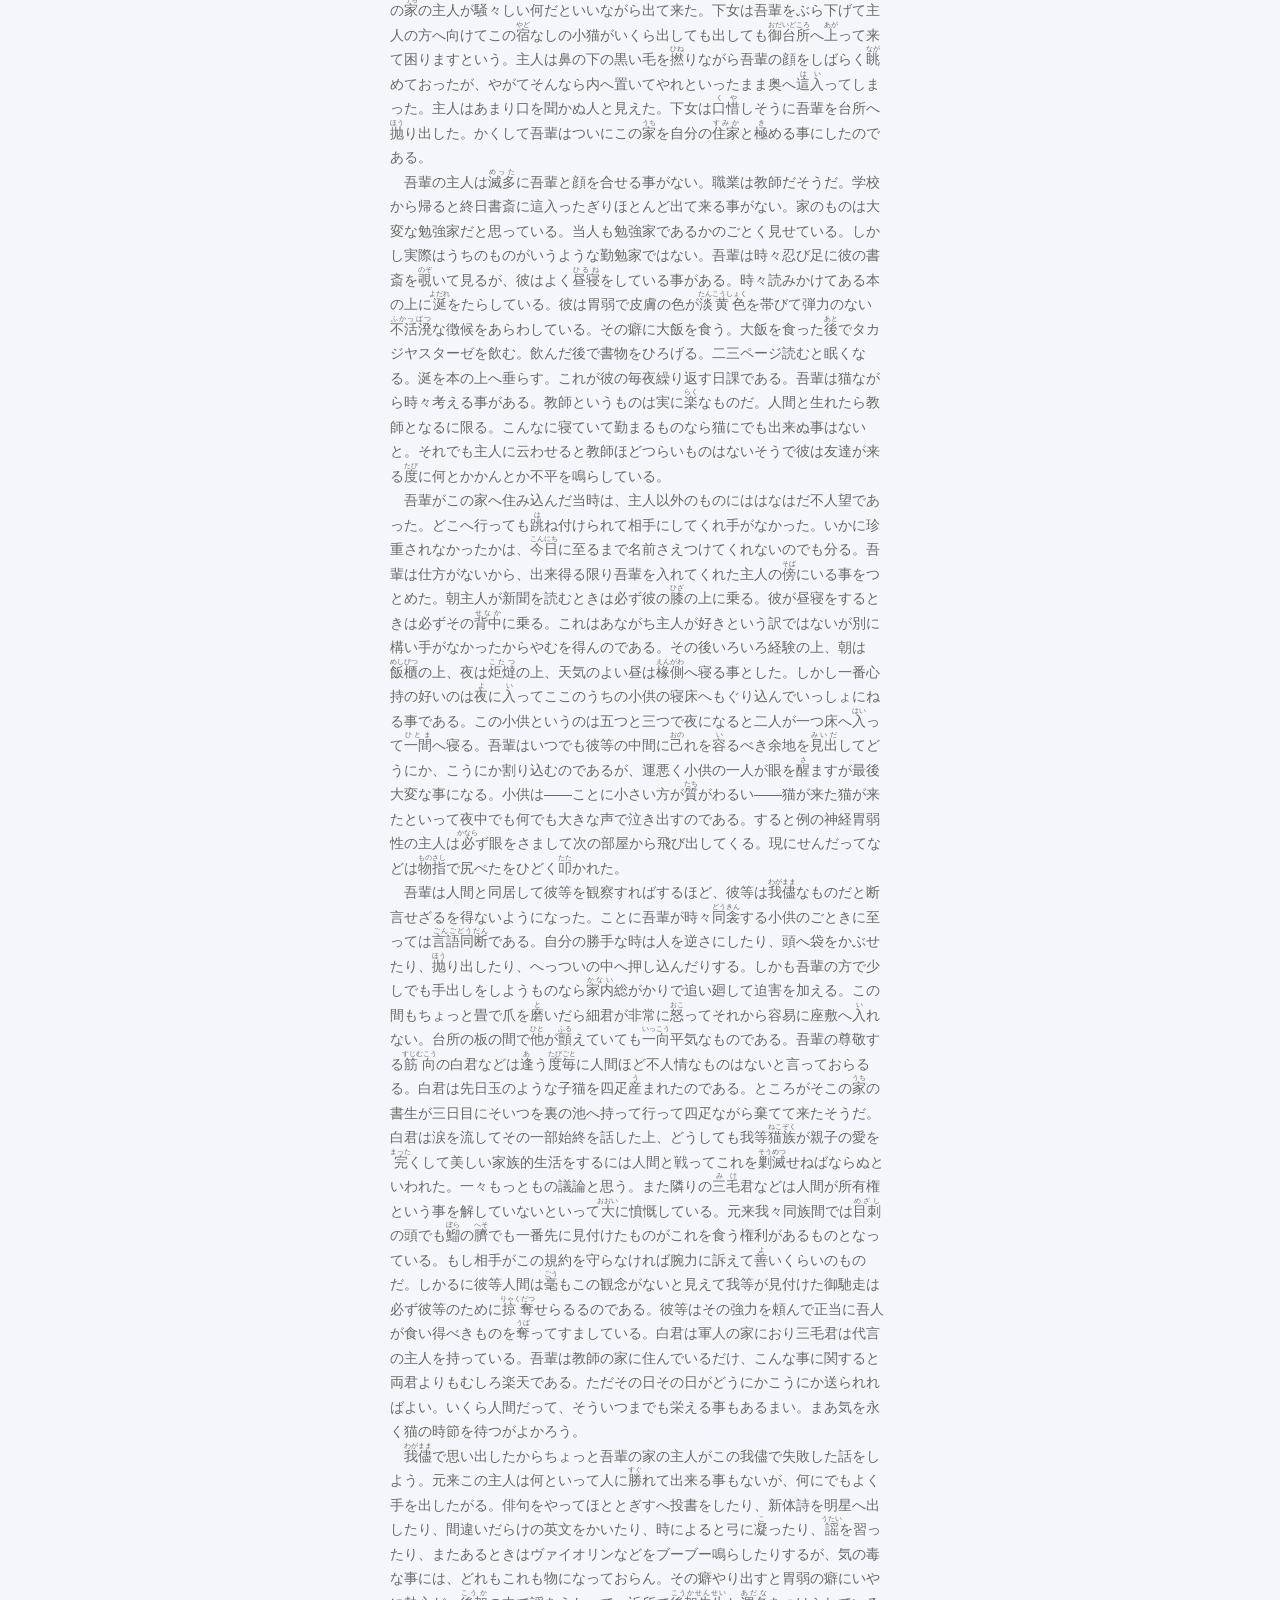
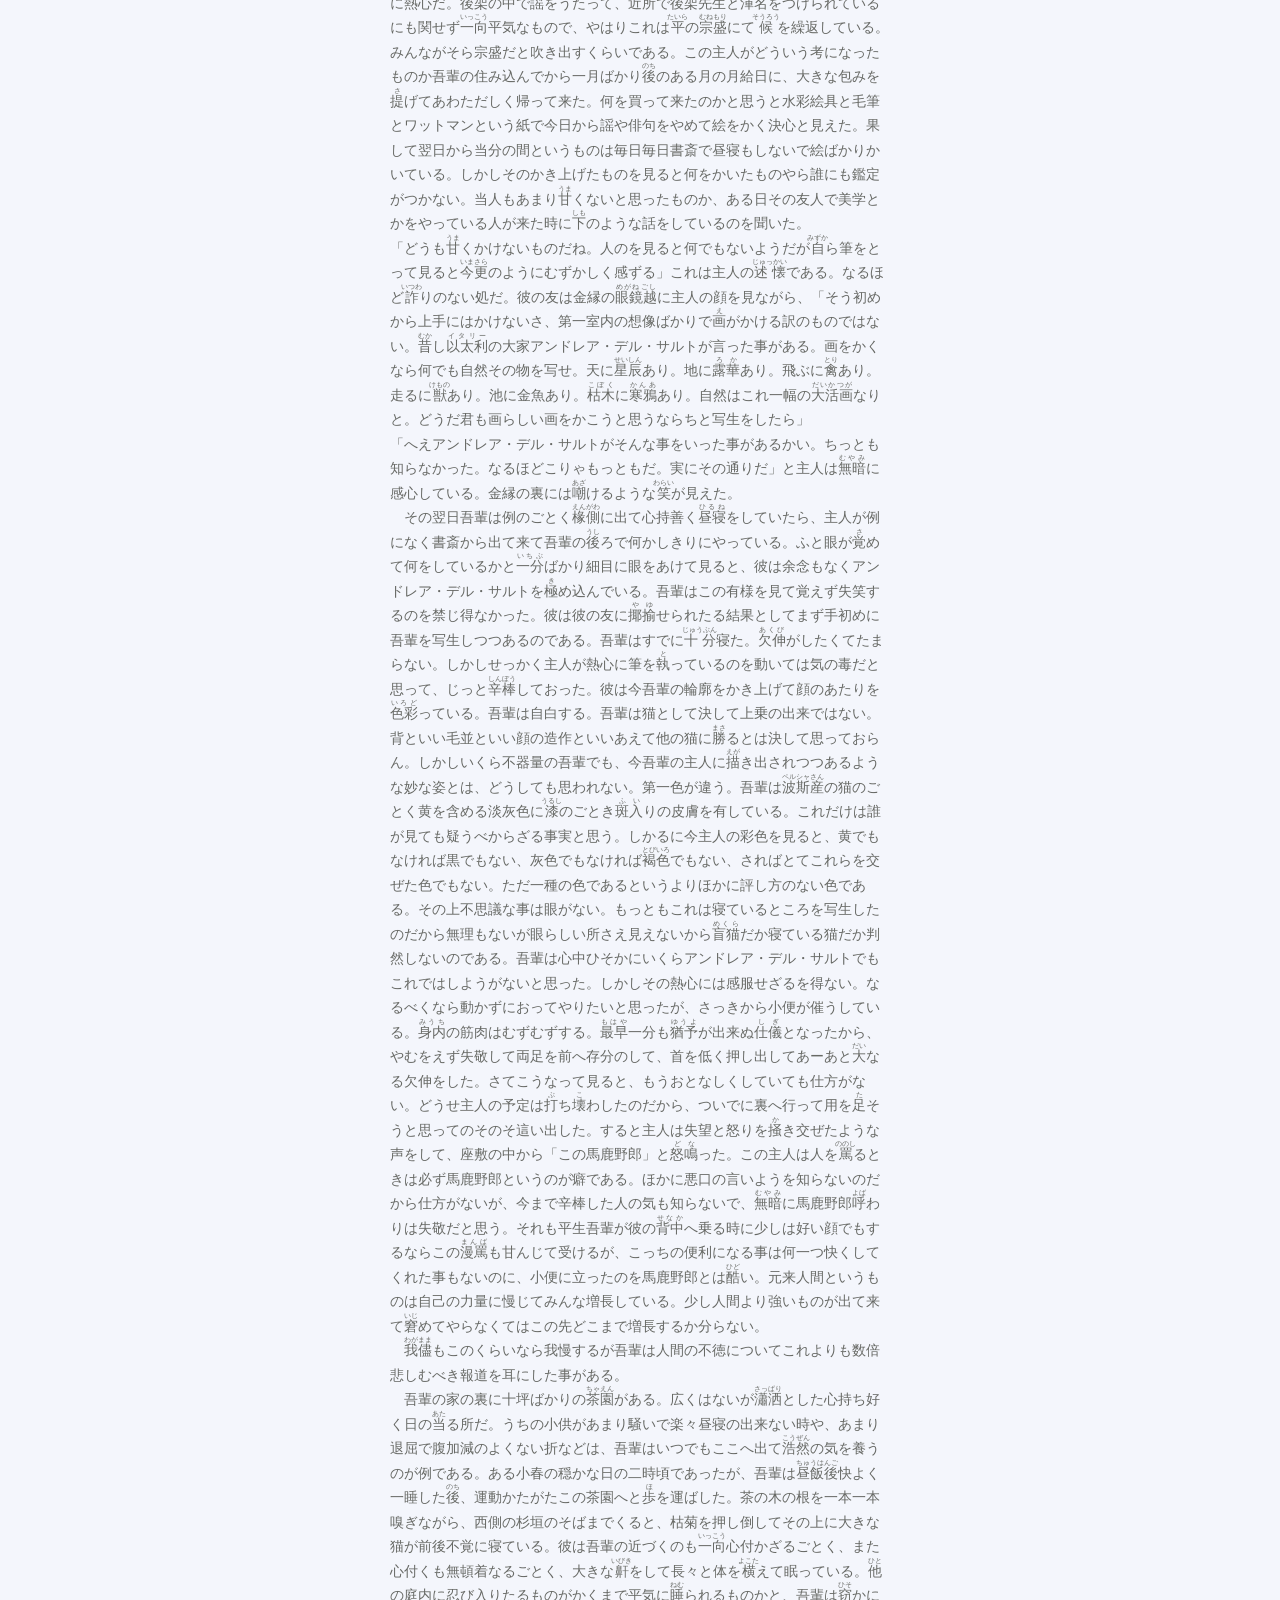
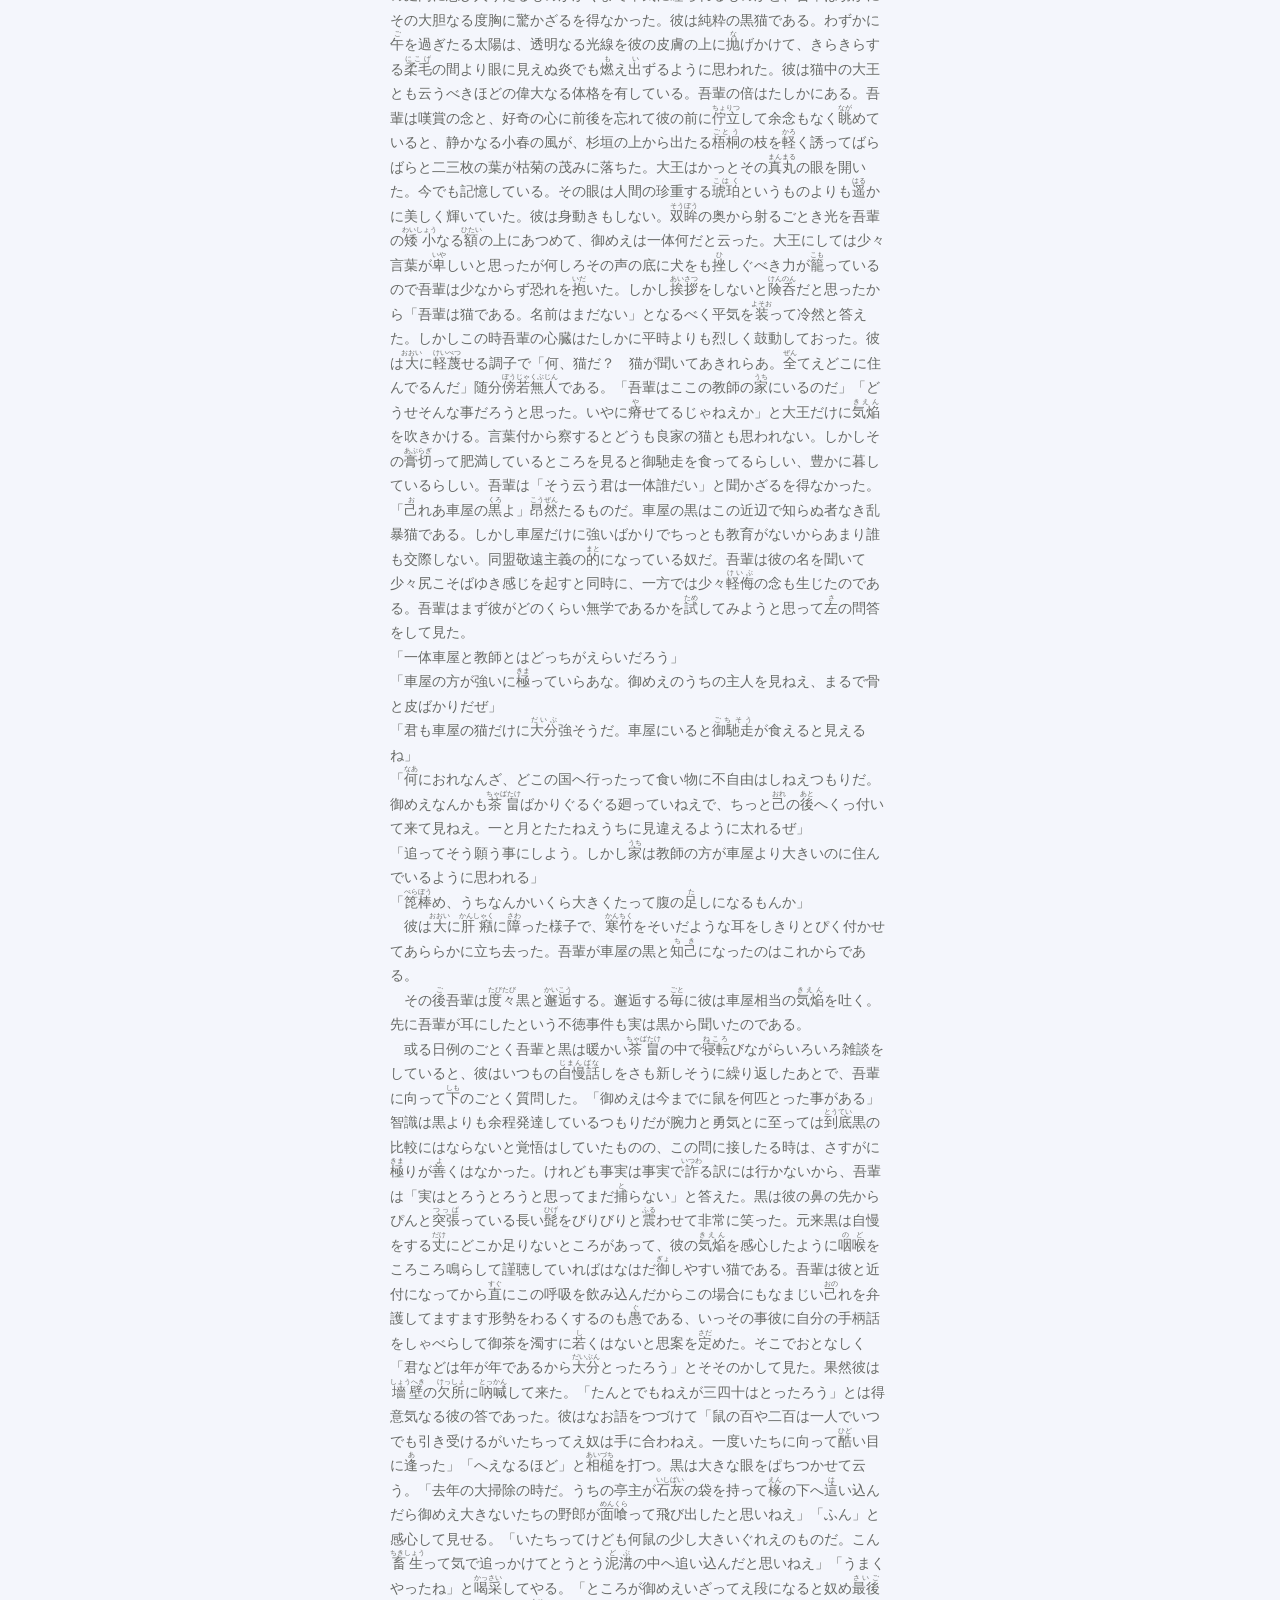
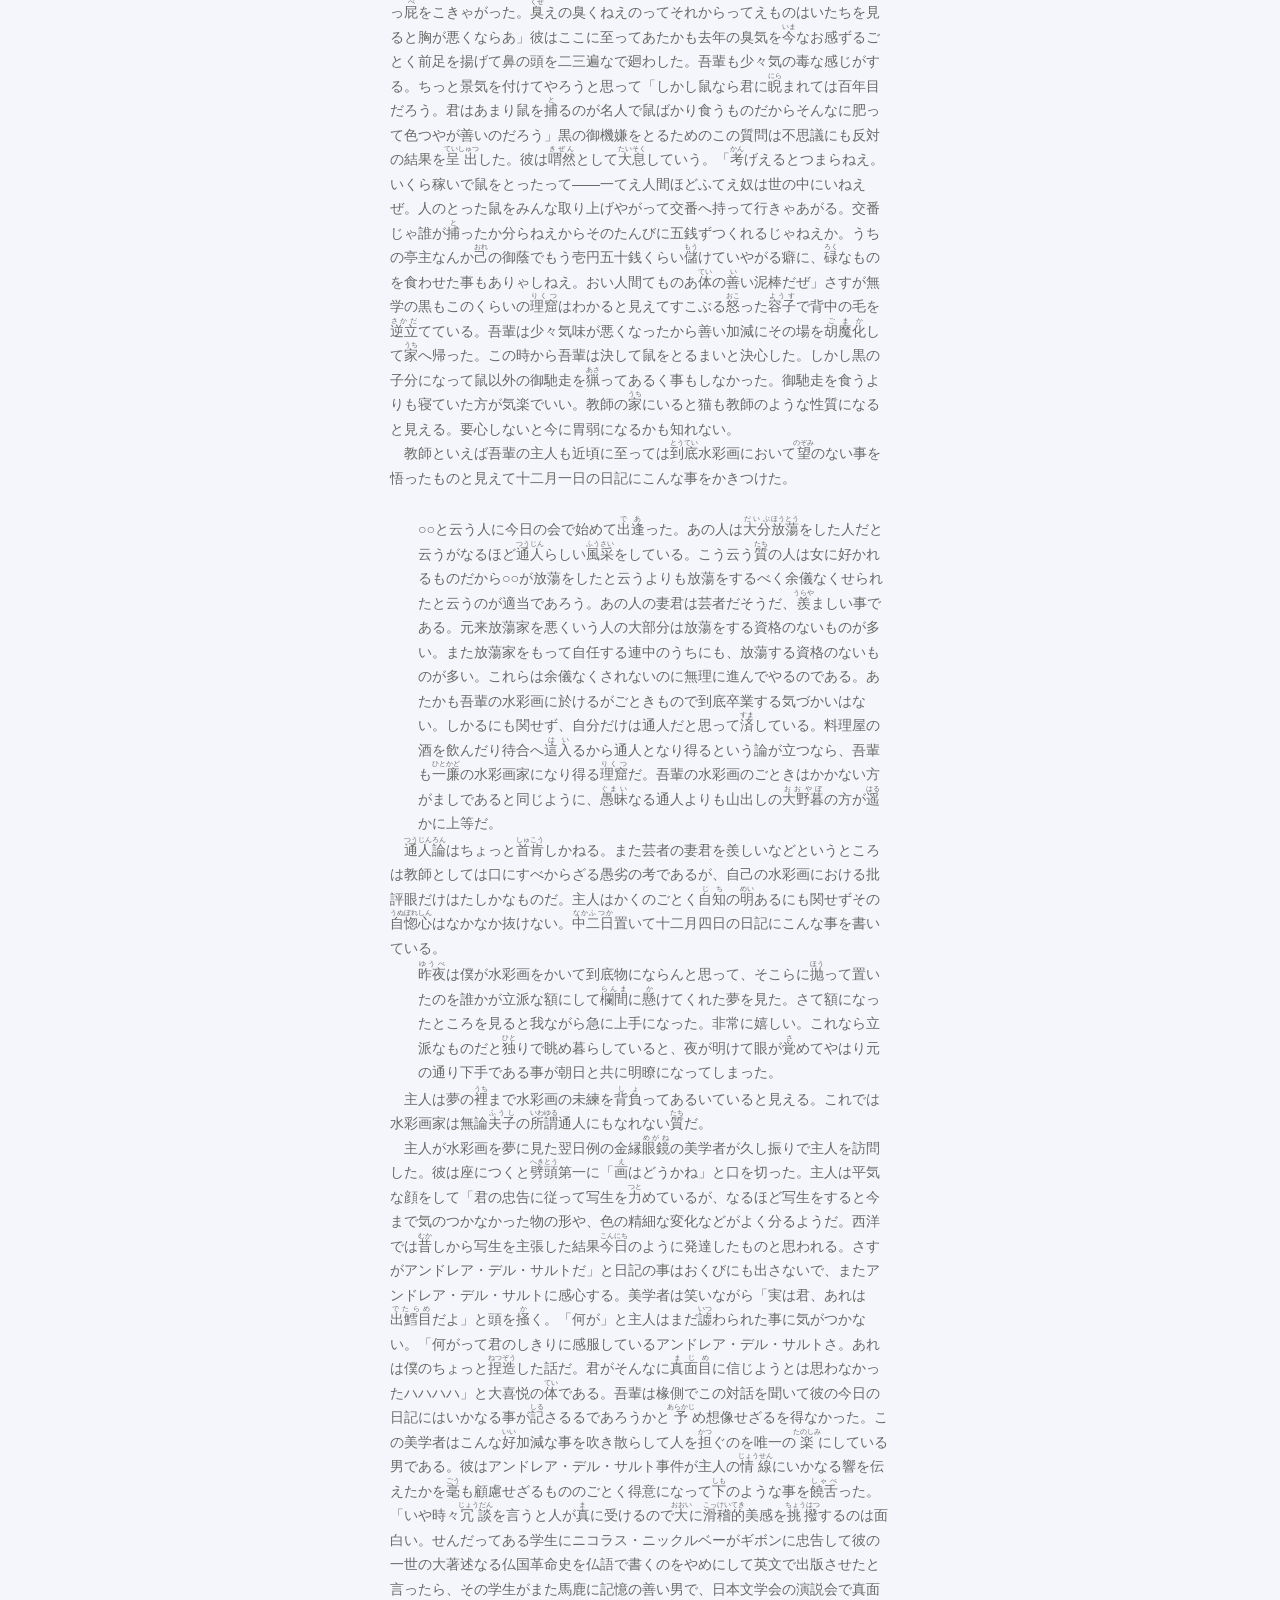
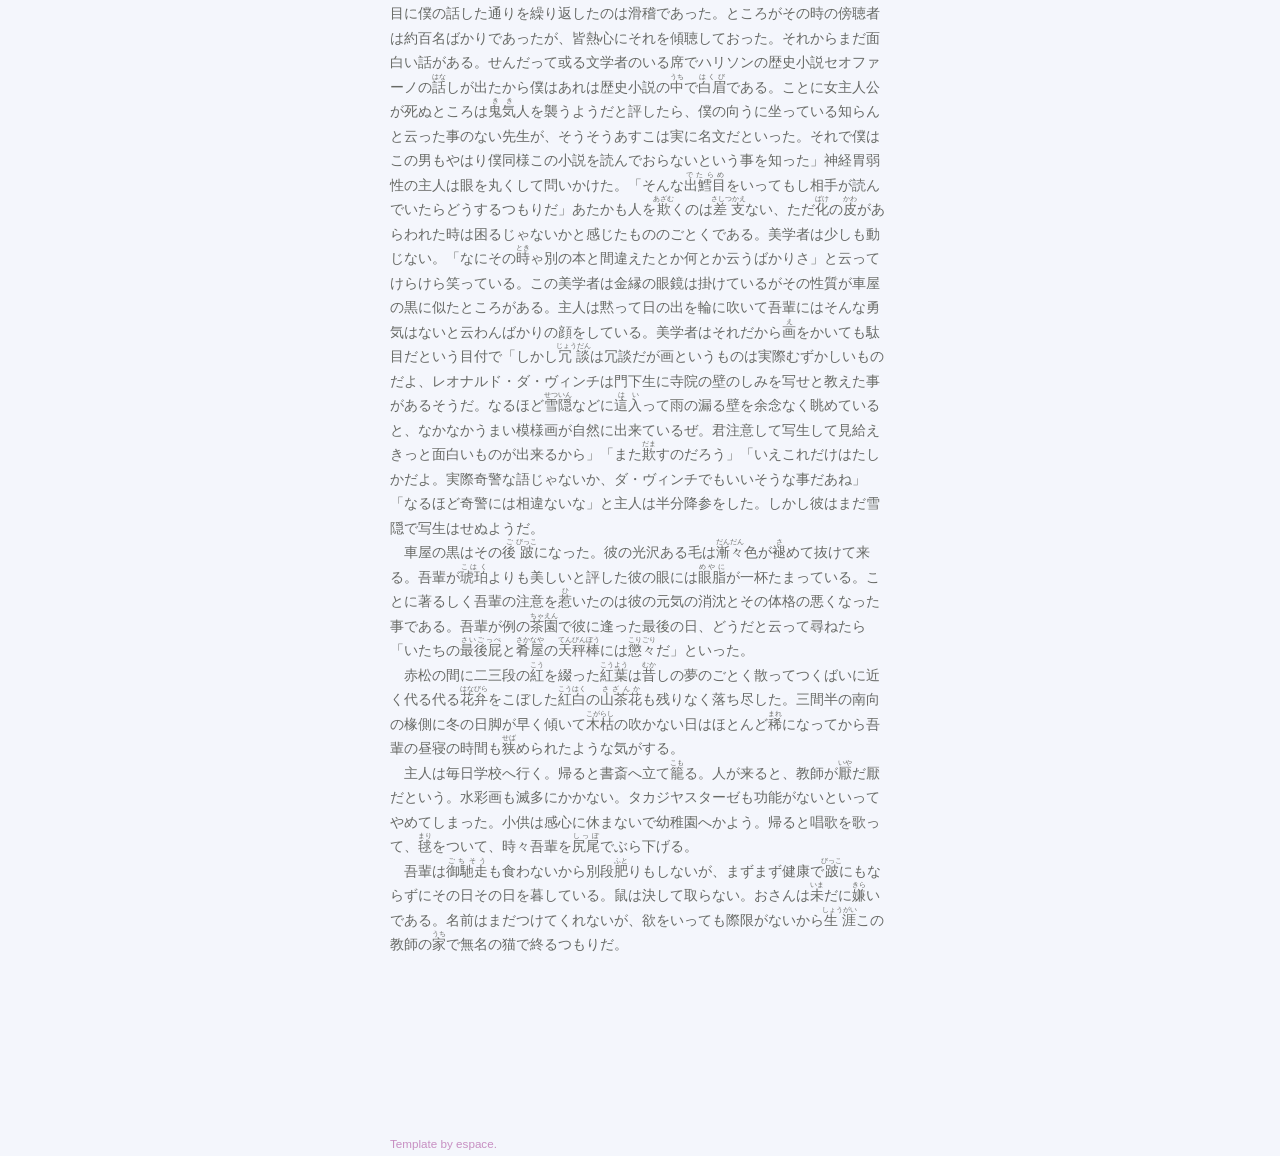
<file: novel_no_header_1.html>
<!DOCTYPE html>
<html>
<head>
    <meta http-equiv="Content-Type" content="text/html; charset=utf-8">
    <meta name="viewport" content="width=device-width, initial-scale=1, maximum-scale=1">
    <title>Nikki</title>
    <!-- css -->
    <link rel="stylesheet" href="css/style.css" type="text/css" id="style">
    <!-- fonts -->
    <link href="https://use.fontawesome.com/releases/v5.14.0/css/all.css" rel="stylesheet">
    <link rel="preconnect" href="https://fonts.googleapis.com">
    <link rel="preconnect" href="https://fonts.gstatic.com" crossorigin>
    <link href="https://fonts.googleapis.com/css2?family=Rajdhani:wght@300;500&display=swap" rel="stylesheet">
</head>
<body>
<!-- メイン -->
<main class="no_header">
    <article>
        <h2>吾輩は猫である</h2>
        <div class="text-right">夏目漱石</div>
        <h3>一</h3>
        <div>
            <p>
                　<ruby><rb>吾輩</rb><rp>（</rp><rt>わがはい</rt><rp>）</rp></ruby>は猫である。名前はまだ無い。<br>
                　どこで生れたかとんと<ruby><rb>見当</rb><rp>（</rp><rt>けんとう</rt><rp>）</rp></ruby>がつかぬ。何でも薄暗いじめじめした所でニャーニャー泣いていた事だけは記憶している。吾輩はここで始めて人間というものを見た。しかもあとで聞くとそれは書生という人間中で一番<ruby><rb>獰悪</rb><rp>（</rp><rt>どうあく</rt><rp>）</rp></ruby>な種族であったそうだ。この書生というのは時々我々を<ruby><rb>捕</rb><rp>（</rp><rt>つかま</rt><rp>）</rp></ruby>えて<ruby><rb>煮</rb><rp>（</rp><rt>に</rt><rp>）</rp></ruby>て食うという話である。しかしその当時は何という考もなかったから別段恐しいとも思わなかった。ただ彼の<ruby><rb>掌</rb><rp>（</rp><rt>てのひら</rt><rp>）</rp></ruby>に載せられてスーと持ち上げられた時何だかフワフワした感じがあったばかりである。掌の上で少し落ちついて書生の顔を見たのがいわゆる人間というものの<ruby><rb>見始</rb><rp>（</rp><rt>みはじめ</rt><rp>）</rp></ruby>であろう。この時妙なものだと思った感じが今でも残っている。第一毛をもって装飾されべきはずの顔がつるつるしてまるで<ruby><rb>薬缶</rb><rp>（</rp><rt>やかん</rt><rp>）</rp></ruby>だ。その<ruby><rb>後</rb><rp>（</rp><rt>ご</rt><rp>）</rp></ruby>猫にもだいぶ<ruby><rb>逢</rb><rp>（</rp><rt>あ</rt><rp>）</rp></ruby>ったがこんな<ruby><rb>片輪</rb><rp>（</rp><rt>かたわ</rt><rp>）</rp></ruby>には一度も<ruby><rb>出会</rb><rp>（</rp><rt>でく</rt><rp>）</rp></ruby>わした事がない。のみならず顔の真中があまりに突起している。そうしてその穴の中から時々ぷうぷうと<ruby><rb>煙</rb><rp>（</rp><rt>けむり</rt><rp>）</rp></ruby>を吹く。どうも<ruby><rb>咽</rb><rp>（</rp><rt>む</rt><rp>）</rp></ruby>せぽくて実に弱った。これが人間の飲む<ruby><rb>煙草</rb><rp>（</rp><rt>たばこ</rt><rp>）</rp></ruby>というものである事はようやくこの頃知った。<br>
                　この書生の掌の<ruby><rb>裏</rb><rp>（</rp><rt>うち</rt><rp>）</rp></ruby>でしばらくはよい心持に坐っておったが、しばらくすると非常な速力で運転し始めた。書生が動くのか自分だけが動くのか分らないが<ruby><rb>無暗</rb><rp>（</rp><rt>むやみ</rt><rp>）</rp></ruby>に眼が廻る。胸が悪くなる。<ruby><rb>到底</rb><rp>（</rp><rt>とうてい</rt><rp>）</rp></ruby>助からないと思っていると、どさりと音がして眼から火が出た。それまでは記憶しているがあとは何の事やらいくら考え出そうとしても分らない。<br>
                　ふと気が付いて見ると書生はいない。たくさんおった兄弟が一<ruby><rb>疋</rb><rp>（</rp><rt>ぴき</rt><rp>）</rp></ruby>も見えぬ。<ruby><rb>肝心</rb><rp>（</rp><rt>かんじん</rt><rp>）</rp></ruby>の母親さえ姿を隠してしまった。その上<ruby><rb>今</rb><rp>（</rp><rt>いま</rt><rp>）</rp></ruby>までの所とは違って<ruby><rb>無暗</rb><rp>（</rp><rt>むやみ</rt><rp>）</rp></ruby>に明るい。眼を明いていられぬくらいだ。はてな何でも<ruby><rb>容子</rb><rp>（</rp><rt>ようす</rt><rp>）</rp></ruby>がおかしいと、のそのそ<ruby><rb>這</rb><rp>（</rp><rt>は</rt><rp>）</rp></ruby>い出して見ると非常に痛い。吾輩は<ruby><rb>藁</rb><rp>（</rp><rt>わら</rt><rp>）</rp></ruby>の上から急に笹原の中へ棄てられたのである。<br>
                　ようやくの思いで笹原を這い出すと向うに大きな池がある。吾輩は池の前に坐ってどうしたらよかろうと考えて見た。別にこれという<ruby><rb>分別</rb><rp>（</rp><rt>ふんべつ</rt><rp>）</rp></ruby>も出ない。しばらくして泣いたら書生がまた迎に来てくれるかと考え付いた。ニャー、ニャーと試みにやって見たが誰も来ない。そのうち池の上をさらさらと風が渡って日が暮れかかる。腹が非常に減って来た。泣きたくても声が出ない。仕方がない、何でもよいから<ruby><rb>食物</rb><rp>（</rp><rt>くいもの</rt><rp>）</rp></ruby>のある所まであるこうと決心をしてそろりそろりと池を<ruby><rb>左</rb><rp>（</rp><rt>ひだ</rt><rp>）</rp></ruby>りに廻り始めた。どうも非常に苦しい。そこを我慢して無理やりに<ruby><rb>這</rb><rp>（</rp><rt>は</rt><rp>）</rp></ruby>って行くとようやくの事で何となく人間臭い所へ出た。ここへ<ruby><rb>這入</rb><rp>（</rp><rt>はい</rt><rp>）</rp></ruby>ったら、どうにかなると思って竹垣の<ruby><rb>崩</rb><rp>（</rp><rt>くず</rt><rp>）</rp></ruby>れた穴から、とある邸内にもぐり込んだ。縁は不思議なもので、もしこの竹垣が破れていなかったなら、吾輩はついに<ruby><rb>路傍</rb><rp>（</rp><rt>ろぼう</rt><rp>）</rp></ruby>に<ruby><rb>餓死</rb><rp>（</rp><rt>がし</rt><rp>）</rp></ruby>したかも知れんのである。一樹の蔭とはよく<ruby><rb>云</rb><rp>（</rp><rt>い</rt><rp>）</rp></ruby>ったものだ。この垣根の穴は<ruby><rb>今日</rb><rp>（</rp><rt>こんにち</rt><rp>）</rp></ruby>に至るまで吾輩が<ruby><rb>隣家</rb><rp>（</rp><rt>となり</rt><rp>）</rp></ruby>の三毛を訪問する時の通路になっている。さて<ruby><rb>邸</rb><rp>（</rp><rt>やしき</rt><rp>）</rp></ruby>へは忍び込んだもののこれから先どうして<ruby><rb>善</rb><rp>（</rp><rt>い</rt><rp>）</rp></ruby>いか分らない。そのうちに暗くなる、腹は減る、寒さは寒し、雨が降って来るという始末でもう一刻の<ruby><rb>猶予</rb><rp>（</rp><rt>ゆうよ</rt><rp>）</rp></ruby>が出来なくなった。仕方がないからとにかく明るくて暖かそうな方へ方へとあるいて行く。今から考えるとその時はすでに家の内に這入っておったのだ。ここで吾輩は<ruby><rb>彼</rb><rp>（</rp><rt>か</rt><rp>）</rp></ruby>の書生以外の人間を再び見るべき機会に<ruby><rb>遭遇</rb><rp>（</rp><rt>そうぐう</rt><rp>）</rp></ruby>したのである。第一に逢ったのがおさんである。これは前の書生より一層乱暴な方で吾輩を見るや否やいきなり<ruby><rb>頸筋</rb><rp>（</rp><rt>くびすじ</rt><rp>）</rp></ruby>をつかんで表へ<ruby><rb>抛</rb><rp>（</rp><rt>ほう</rt><rp>）</rp></ruby>り出した。いやこれは駄目だと思ったから眼をねぶって運を天に任せていた。しかしひもじいのと寒いのにはどうしても我慢が出来ん。吾輩は再びおさんの<ruby><rb>隙</rb><rp>（</rp><rt>すき</rt><rp>）</rp></ruby>を見て台所へ<ruby><rb>這</rb><rp>（</rp><rt>は</rt><rp>）</rp></ruby>い<ruby><rb>上</rb><rp>（</rp><rt>あが</rt><rp>）</rp></ruby>った。すると間もなくまた投げ出された。吾輩は投げ出されては這い上り、這い上っては投げ出され、何でも同じ事を四五遍繰り返したのを記憶している。その時におさんと云う者はつくづくいやになった。この間おさんの<ruby><rb>三馬</rb><rp>（</rp><rt>さんま</rt><rp>）</rp></ruby>を<ruby><rb>偸</rb><rp>（</rp><rt>ぬす</rt><rp>）</rp></ruby>んでこの返報をしてやってから、やっと胸の<ruby><rb>痞</rb><rp>（</rp><rt>つかえ</rt><rp>）</rp></ruby>が下りた。吾輩が最後につまみ出されようとしたときに、この<ruby><rb>家</rb><rp>（</rp><rt>うち</rt><rp>）</rp></ruby>の主人が騒々しい何だといいながら出て来た。下女は吾輩をぶら下げて主人の方へ向けてこの<ruby><rb>宿</rb><rp>（</rp><rt>やど</rt><rp>）</rp></ruby>なしの小猫がいくら出しても出しても<ruby><rb>御台所</rb><rp>（</rp><rt>おだいどころ</rt><rp>）</rp></ruby>へ<ruby><rb>上</rb><rp>（</rp><rt>あが</rt><rp>）</rp></ruby>って来て困りますという。主人は鼻の下の黒い毛を<ruby><rb>撚</rb><rp>（</rp><rt>ひね</rt><rp>）</rp></ruby>りながら吾輩の顔をしばらく<ruby><rb>眺</rb><rp>（</rp><rt>なが</rt><rp>）</rp></ruby>めておったが、やがてそんなら内へ置いてやれといったまま奥へ<ruby><rb>這入</rb><rp>（</rp><rt>はい</rt><rp>）</rp></ruby>ってしまった。主人はあまり口を聞かぬ人と見えた。下女は<ruby><rb>口惜</rb><rp>（</rp><rt>くや</rt><rp>）</rp></ruby>しそうに吾輩を台所へ<ruby><rb>抛</rb><rp>（</rp><rt>ほう</rt><rp>）</rp></ruby>り出した。かくして吾輩はついにこの<ruby><rb>家</rb><rp>（</rp><rt>うち</rt><rp>）</rp></ruby>を自分の<ruby><rb>住家</rb><rp>（</rp><rt>すみか</rt><rp>）</rp></ruby>と<ruby><rb>極</rb><rp>（</rp><rt>き</rt><rp>）</rp></ruby>める事にしたのである。<br>
                　吾輩の主人は<ruby><rb>滅多</rb><rp>（</rp><rt>めった</rt><rp>）</rp></ruby>に吾輩と顔を合せる事がない。職業は教師だそうだ。学校から帰ると終日書斎に這入ったぎりほとんど出て来る事がない。家のものは大変な勉強家だと思っている。当人も勉強家であるかのごとく見せている。しかし実際はうちのものがいうような勤勉家ではない。吾輩は時々忍び足に彼の書斎を<ruby><rb>覗</rb><rp>（</rp><rt>のぞ</rt><rp>）</rp></ruby>いて見るが、彼はよく<ruby><rb>昼寝</rb><rp>（</rp><rt>ひるね</rt><rp>）</rp></ruby>をしている事がある。時々読みかけてある本の上に<ruby><rb>涎</rb><rp>（</rp><rt>よだれ</rt><rp>）</rp></ruby>をたらしている。彼は胃弱で皮膚の色が<ruby><rb>淡黄色</rb><rp>（</rp><rt>たんこうしょく</rt><rp>）</rp></ruby>を帯びて弾力のない<ruby><rb>不活溌</rb><rp>（</rp><rt>ふかっぱつ</rt><rp>）</rp></ruby>な徴候をあらわしている。その癖に大飯を食う。大飯を食った<ruby><rb>後</rb><rp>（</rp><rt>あと</rt><rp>）</rp></ruby>でタカジヤスターゼを飲む。飲んだ後で書物をひろげる。二三ページ読むと眠くなる。涎を本の上へ垂らす。これが彼の毎夜繰り返す日課である。吾輩は猫ながら時々考える事がある。教師というものは実に<ruby><rb>楽</rb><rp>（</rp><rt>らく</rt><rp>）</rp></ruby>なものだ。人間と生れたら教師となるに限る。こんなに寝ていて勤まるものなら猫にでも出来ぬ事はないと。それでも主人に云わせると教師ほどつらいものはないそうで彼は友達が来る<ruby><rb>度</rb><rp>（</rp><rt>たび</rt><rp>）</rp></ruby>に何とかかんとか不平を鳴らしている。<br>
                　吾輩がこの家へ住み込んだ当時は、主人以外のものにははなはだ不人望であった。どこへ行っても<ruby><rb>跳</rb><rp>（</rp><rt>は</rt><rp>）</rp></ruby>ね付けられて相手にしてくれ手がなかった。いかに珍重されなかったかは、<ruby><rb>今日</rb><rp>（</rp><rt>こんにち</rt><rp>）</rp></ruby>に至るまで名前さえつけてくれないのでも分る。吾輩は仕方がないから、出来得る限り吾輩を入れてくれた主人の<ruby><rb>傍</rb><rp>（</rp><rt>そば</rt><rp>）</rp></ruby>にいる事をつとめた。朝主人が新聞を読むときは必ず彼の<ruby><rb>膝</rb><rp>（</rp><rt>ひざ</rt><rp>）</rp></ruby>の上に乗る。彼が昼寝をするときは必ずその<ruby><rb>背中</rb><rp>（</rp><rt>せなか</rt><rp>）</rp></ruby>に乗る。これはあながち主人が好きという訳ではないが別に構い手がなかったからやむを得んのである。その後いろいろ経験の上、朝は<ruby><rb>飯櫃</rb><rp>（</rp><rt>めしびつ</rt><rp>）</rp></ruby>の上、夜は<ruby><rb>炬燵</rb><rp>（</rp><rt>こたつ</rt><rp>）</rp></ruby>の上、天気のよい昼は<ruby><rb>椽側</rb><rp>（</rp><rt>えんがわ</rt><rp>）</rp></ruby>へ寝る事とした。しかし一番心持の好いのは<ruby><rb>夜</rb><rp>（</rp><rt>よ</rt><rp>）</rp></ruby>に<ruby><rb>入</rb><rp>（</rp><rt>い</rt><rp>）</rp></ruby>ってここのうちの小供の寝床へもぐり込んでいっしょにねる事である。この小供というのは五つと三つで夜になると二人が一つ床へ<ruby><rb>入</rb><rp>（</rp><rt>はい</rt><rp>）</rp></ruby>って<ruby><rb>一間</rb><rp>（</rp><rt>ひとま</rt><rp>）</rp></ruby>へ寝る。吾輩はいつでも彼等の中間に<ruby><rb>己</rb><rp>（</rp><rt>おの</rt><rp>）</rp></ruby>れを<ruby><rb>容</rb><rp>（</rp><rt>い</rt><rp>）</rp></ruby>るべき余地を<ruby><rb>見出</rb><rp>（</rp><rt>みいだ</rt><rp>）</rp></ruby>してどうにか、こうにか割り込むのであるが、運悪く小供の一人が眼を<ruby><rb>醒</rb><rp>（</rp><rt>さ</rt><rp>）</rp></ruby>ますが最後大変な事になる。小供は――ことに小さい方が<ruby><rb>質</rb><rp>（</rp><rt>たち</rt><rp>）</rp></ruby>がわるい――猫が来た猫が来たといって夜中でも何でも大きな声で泣き出すのである。すると例の神経胃弱性の主人は<ruby><rb>必</rb><rp>（</rp><rt>かなら</rt><rp>）</rp></ruby>ず眼をさまして次の部屋から飛び出してくる。現にせんだってなどは<ruby><rb>物指</rb><rp>（</rp><rt>ものさし</rt><rp>）</rp></ruby>で尻ぺたをひどく<ruby><rb>叩</rb><rp>（</rp><rt>たた</rt><rp>）</rp></ruby>かれた。<br>
                　吾輩は人間と同居して彼等を観察すればするほど、彼等は<ruby><rb>我儘</rb><rp>（</rp><rt>わがまま</rt><rp>）</rp></ruby>なものだと断言せざるを得ないようになった。ことに吾輩が時々<ruby><rb>同衾</rb><rp>（</rp><rt>どうきん</rt><rp>）</rp></ruby>する小供のごときに至っては<ruby><rb>言語同断</rb><rp>（</rp><rt>ごんごどうだん</rt><rp>）</rp></ruby>である。自分の勝手な時は人を逆さにしたり、頭へ袋をかぶせたり、<ruby><rb>抛</rb><rp>（</rp><rt>ほう</rt><rp>）</rp></ruby>り出したり、へっついの中へ押し込んだりする。しかも吾輩の方で少しでも手出しをしようものなら<ruby><rb>家内</rb><rp>（</rp><rt>かない</rt><rp>）</rp></ruby>総がかりで追い廻して迫害を加える。この間もちょっと畳で爪を<ruby><rb>磨</rb><rp>（</rp><rt>と</rt><rp>）</rp></ruby>いだら細君が非常に<ruby><rb>怒</rb><rp>（</rp><rt>おこ</rt><rp>）</rp></ruby>ってそれから容易に座敷へ<ruby><rb>入</rb><rp>（</rp><rt>い</rt><rp>）</rp></ruby>れない。台所の板の間で<ruby><rb>他</rb><rp>（</rp><rt>ひと</rt><rp>）</rp></ruby>が<ruby><rb>顫</rb><rp>（</rp><rt>ふる</rt><rp>）</rp></ruby>えていても<ruby><rb>一向</rb><rp>（</rp><rt>いっこう</rt><rp>）</rp></ruby>平気なものである。吾輩の尊敬する<ruby><rb>筋向</rb><rp>（</rp><rt>すじむこう</rt><rp>）</rp></ruby>の白君などは<ruby><rb>逢</rb><rp>（</rp><rt>あ</rt><rp>）</rp></ruby>う<ruby><rb>度毎</rb><rp>（</rp><rt>たびごと</rt><rp>）</rp></ruby>に人間ほど不人情なものはないと言っておらるる。白君は先日玉のような子猫を四疋<ruby><rb>産</rb><rp>（</rp><rt>う</rt><rp>）</rp></ruby>まれたのである。ところがそこの<ruby><rb>家</rb><rp>（</rp><rt>うち</rt><rp>）</rp></ruby>の書生が三日目にそいつを裏の池へ持って行って四疋ながら棄てて来たそうだ。白君は涙を流してその一部始終を話した上、どうしても我等<ruby><rb>猫族</rb><rp>（</rp><rt>ねこぞく</rt><rp>）</rp></ruby>が親子の愛を<ruby><rb>完</rb><rp>（</rp><rt>まった</rt><rp>）</rp></ruby>くして美しい家族的生活をするには人間と戦ってこれを<ruby><rb>剿滅</rb><rp>（</rp><rt>そうめつ</rt><rp>）</rp></ruby>せねばならぬといわれた。一々もっともの議論と思う。また隣りの<ruby><rb>三毛</rb><rp>（</rp><rt>みけ</rt><rp>）</rp></ruby>君などは人間が所有権という事を解していないといって<ruby><rb>大</rb><rp>（</rp><rt>おおい</rt><rp>）</rp></ruby>に憤慨している。元来我々同族間では<ruby><rb>目刺</rb><rp>（</rp><rt>めざし</rt><rp>）</rp></ruby>の頭でも<ruby><rb>鰡</rb><rp>（</rp><rt>ぼら</rt><rp>）</rp></ruby>の<ruby><rb>臍</rb><rp>（</rp><rt>へそ</rt><rp>）</rp></ruby>でも一番先に見付けたものがこれを食う権利があるものとなっている。もし相手がこの規約を守らなければ腕力に訴えて<ruby><rb>善</rb><rp>（</rp><rt>よ</rt><rp>）</rp></ruby>いくらいのものだ。しかるに彼等人間は<ruby><rb>毫</rb><rp>（</rp><rt>ごう</rt><rp>）</rp></ruby>もこの観念がないと見えて我等が見付けた御馳走は必ず彼等のために<ruby><rb>掠奪</rb><rp>（</rp><rt>りゃくだつ</rt><rp>）</rp></ruby>せらるるのである。彼等はその強力を頼んで正当に吾人が食い得べきものを<ruby><rb>奪</rb><rp>（</rp><rt>うば</rt><rp>）</rp></ruby>ってすましている。白君は軍人の家におり三毛君は代言の主人を持っている。吾輩は教師の家に住んでいるだけ、こんな事に関すると両君よりもむしろ楽天である。ただその日その日がどうにかこうにか送られればよい。いくら人間だって、そういつまでも栄える事もあるまい。まあ気を永く猫の時節を待つがよかろう。<br>
                　<ruby><rb>我儘</rb><rp>（</rp><rt>わがまま</rt><rp>）</rp></ruby>で思い出したからちょっと吾輩の家の主人がこの我儘で失敗した話をしよう。元来この主人は何といって人に<ruby><rb>勝</rb><rp>（</rp><rt>すぐ</rt><rp>）</rp></ruby>れて出来る事もないが、何にでもよく手を出したがる。俳句をやってほととぎすへ投書をしたり、新体詩を明星へ出したり、間違いだらけの英文をかいたり、時によると弓に<ruby><rb>凝</rb><rp>（</rp><rt>こ</rt><rp>）</rp></ruby>ったり、<ruby><rb>謡</rb><rp>（</rp><rt>うたい</rt><rp>）</rp></ruby>を習ったり、またあるときはヴァイオリンなどをブーブー鳴らしたりするが、気の毒な事には、どれもこれも物になっておらん。その癖やり出すと胃弱の癖にいやに熱心だ。<ruby><rb>後架</rb><rp>（</rp><rt>こうか</rt><rp>）</rp></ruby>の中で謡をうたって、近所で<ruby><rb>後架先生</rb><rp>（</rp><rt>こうかせんせい</rt><rp>）</rp></ruby>と<ruby><rb>渾名</rb><rp>（</rp><rt>あだな</rt><rp>）</rp></ruby>をつけられているにも関せず<ruby><rb>一向</rb><rp>（</rp><rt>いっこう</rt><rp>）</rp></ruby>平気なもので、やはりこれは<ruby><rb>平</rb><rp>（</rp><rt>たいら</rt><rp>）</rp></ruby>の<ruby><rb>宗盛</rb><rp>（</rp><rt>むねもり</rt><rp>）</rp></ruby>にて<ruby><rb>候</rb><rp>（</rp><rt>そうろう</rt><rp>）</rp></ruby>を繰返している。みんながそら宗盛だと吹き出すくらいである。この主人がどういう考になったものか吾輩の住み込んでから一月ばかり<ruby><rb>後</rb><rp>（</rp><rt>のち</rt><rp>）</rp></ruby>のある月の月給日に、大きな包みを<ruby><rb>提</rb><rp>（</rp><rt>さ</rt><rp>）</rp></ruby>げてあわただしく帰って来た。何を買って来たのかと思うと水彩絵具と毛筆とワットマンという紙で今日から謡や俳句をやめて絵をかく決心と見えた。果して翌日から当分の間というものは毎日毎日書斎で昼寝もしないで絵ばかりかいている。しかしそのかき上げたものを見ると何をかいたものやら誰にも鑑定がつかない。当人もあまり<ruby><rb>甘</rb><rp>（</rp><rt>うま</rt><rp>）</rp></ruby>くないと思ったものか、ある日その友人で美学とかをやっている人が来た時に<ruby><rb>下</rb><rp>（</rp><rt>しも</rt><rp>）</rp></ruby>のような話をしているのを聞いた。<br>
                「どうも<ruby><rb>甘</rb><rp>（</rp><rt>うま</rt><rp>）</rp></ruby>くかけないものだね。人のを見ると何でもないようだが<ruby><rb>自</rb><rp>（</rp><rt>みずか</rt><rp>）</rp></ruby>ら筆をとって見ると<ruby><rb>今更</rb><rp>（</rp><rt>いまさら</rt><rp>）</rp></ruby>のようにむずかしく感ずる」これは主人の<ruby><rb>述懐</rb><rp>（</rp><rt>じゅっかい</rt><rp>）</rp></ruby>である。なるほど<ruby><rb>詐</rb><rp>（</rp><rt>いつわ</rt><rp>）</rp></ruby>りのない処だ。彼の友は金縁の<ruby><rb>眼鏡越</rb><rp>（</rp><rt>めがねごし</rt><rp>）</rp></ruby>に主人の顔を見ながら、「そう初めから上手にはかけないさ、第一室内の想像ばかりで<ruby><rb>画</rb><rp>（</rp><rt>え</rt><rp>）</rp></ruby>がかける訳のものではない。<ruby><rb>昔</rb><rp>（</rp><rt>むか</rt><rp>）</rp></ruby>し<ruby><rb>以太利</rb><rp>（</rp><rt>イタリー</rt><rp>）</rp></ruby>の大家アンドレア・デル・サルトが言った事がある。画をかくなら何でも自然その物を写せ。天に<ruby><rb>星辰</rb><rp>（</rp><rt>せいしん</rt><rp>）</rp></ruby>あり。地に<ruby><rb>露華</rb><rp>（</rp><rt>ろか</rt><rp>）</rp></ruby>あり。飛ぶに<ruby><rb>禽</rb><rp>（</rp><rt>とり</rt><rp>）</rp></ruby>あり。走るに<ruby><rb>獣</rb><rp>（</rp><rt>けもの</rt><rp>）</rp></ruby>あり。池に金魚あり。<ruby><rb>枯木</rb><rp>（</rp><rt>こぼく</rt><rp>）</rp></ruby>に<ruby><rb>寒鴉</rb><rp>（</rp><rt>かんあ</rt><rp>）</rp></ruby>あり。自然はこれ一幅の<ruby><rb>大活画</rb><rp>（</rp><rt>だいかつが</rt><rp>）</rp></ruby>なりと。どうだ君も画らしい画をかこうと思うならちと写生をしたら」<br>
                「へえアンドレア・デル・サルトがそんな事をいった事があるかい。ちっとも知らなかった。なるほどこりゃもっともだ。実にその通りだ」と主人は<ruby><rb>無暗</rb><rp>（</rp><rt>むやみ</rt><rp>）</rp></ruby>に感心している。金縁の裏には<ruby><rb>嘲</rb><rp>（</rp><rt>あざ</rt><rp>）</rp></ruby>けるような<ruby><rb>笑</rb><rp>（</rp><rt>わらい</rt><rp>）</rp></ruby>が見えた。<br>
                　その翌日吾輩は例のごとく<ruby><rb>椽側</rb><rp>（</rp><rt>えんがわ</rt><rp>）</rp></ruby>に出て心持善く<ruby><rb>昼寝</rb><rp>（</rp><rt>ひるね</rt><rp>）</rp></ruby>をしていたら、主人が例になく書斎から出て来て吾輩の<ruby><rb>後</rb><rp>（</rp><rt>うし</rt><rp>）</rp></ruby>ろで何かしきりにやっている。ふと眼が<ruby><rb>覚</rb><rp>（</rp><rt>さ</rt><rp>）</rp></ruby>めて何をしているかと<ruby><rb>一分</rb><rp>（</rp><rt>いちぶ</rt><rp>）</rp></ruby>ばかり細目に眼をあけて見ると、彼は余念もなくアンドレア・デル・サルトを<ruby><rb>極</rb><rp>（</rp><rt>き</rt><rp>）</rp></ruby>め込んでいる。吾輩はこの有様を見て覚えず失笑するのを禁じ得なかった。彼は彼の友に<ruby><rb>揶揄</rb><rp>（</rp><rt>やゆ</rt><rp>）</rp></ruby>せられたる結果としてまず手初めに吾輩を写生しつつあるのである。吾輩はすでに<ruby><rb>十分</rb><rp>（</rp><rt>じゅうぶん</rt><rp>）</rp></ruby>寝た。<ruby><rb>欠伸</rb><rp>（</rp><rt>あくび</rt><rp>）</rp></ruby>がしたくてたまらない。しかしせっかく主人が熱心に筆を<ruby><rb>執</rb><rp>（</rp><rt>と</rt><rp>）</rp></ruby>っているのを動いては気の毒だと思って、じっと<ruby><rb>辛棒</rb><rp>（</rp><rt>しんぼう</rt><rp>）</rp></ruby>しておった。彼は今吾輩の輪廓をかき上げて顔のあたりを<ruby><rb>色彩</rb><rp>（</rp><rt>いろど</rt><rp>）</rp></ruby>っている。吾輩は自白する。吾輩は猫として決して上乗の出来ではない。背といい毛並といい顔の造作といいあえて他の猫に<ruby><rb>勝</rb><rp>（</rp><rt>まさ</rt><rp>）</rp></ruby>るとは決して思っておらん。しかしいくら不器量の吾輩でも、今吾輩の主人に<ruby><rb>描</rb><rp>（</rp><rt>えが</rt><rp>）</rp></ruby>き出されつつあるような妙な姿とは、どうしても思われない。第一色が違う。吾輩は<ruby><rb>波斯産</rb><rp>（</rp><rt>ペルシャさん</rt><rp>）</rp></ruby>の猫のごとく黄を含める淡灰色に<ruby><rb>漆</rb><rp>（</rp><rt>うるし</rt><rp>）</rp></ruby>のごとき<ruby><rb>斑入</rb><rp>（</rp><rt>ふい</rt><rp>）</rp></ruby>りの皮膚を有している。これだけは誰が見ても疑うべからざる事実と思う。しかるに今主人の彩色を見ると、黄でもなければ黒でもない、灰色でもなければ<ruby><rb>褐色</rb><rp>（</rp><rt>とびいろ</rt><rp>）</rp></ruby>でもない、さればとてこれらを交ぜた色でもない。ただ一種の色であるというよりほかに評し方のない色である。その上不思議な事は眼がない。もっともこれは寝ているところを写生したのだから無理もないが眼らしい所さえ見えないから<ruby><rb>盲猫</rb><rp>（</rp><rt>めくら</rt><rp>）</rp></ruby>だか寝ている猫だか判然しないのである。吾輩は心中ひそかにいくらアンドレア・デル・サルトでもこれではしようがないと思った。しかしその熱心には感服せざるを得ない。なるべくなら動かずにおってやりたいと思ったが、さっきから小便が催うしている。<ruby><rb>身内</rb><rp>（</rp><rt>みうち</rt><rp>）</rp></ruby>の筋肉はむずむずする。<ruby><rb>最早</rb><rp>（</rp><rt>もはや</rt><rp>）</rp></ruby>一分も<ruby><rb>猶予</rb><rp>（</rp><rt>ゆうよ</rt><rp>）</rp></ruby>が出来ぬ<ruby><rb>仕儀</rb><rp>（</rp><rt>しぎ</rt><rp>）</rp></ruby>となったから、やむをえず失敬して両足を前へ存分のして、首を低く押し出してあーあと<ruby><rb>大</rb><rp>（</rp><rt>だい</rt><rp>）</rp></ruby>なる欠伸をした。さてこうなって見ると、もうおとなしくしていても仕方がない。どうせ主人の予定は<ruby><rb>打</rb><rp>（</rp><rt>ぶ</rt><rp>）</rp></ruby>ち<ruby><rb>壊</rb><rp>（</rp><rt>こ</rt><rp>）</rp></ruby>わしたのだから、ついでに裏へ行って用を<ruby><rb>足</rb><rp>（</rp><rt>た</rt><rp>）</rp></ruby>そうと思ってのそのそ這い出した。すると主人は失望と怒りを<ruby><rb>掻</rb><rp>（</rp><rt>か</rt><rp>）</rp></ruby>き交ぜたような声をして、座敷の中から「この馬鹿野郎」と<ruby><rb>怒鳴</rb><rp>（</rp><rt>どな</rt><rp>）</rp></ruby>った。この主人は人を<ruby><rb>罵</rb><rp>（</rp><rt>ののし</rt><rp>）</rp></ruby>るときは必ず馬鹿野郎というのが癖である。ほかに悪口の言いようを知らないのだから仕方がないが、今まで辛棒した人の気も知らないで、<ruby><rb>無暗</rb><rp>（</rp><rt>むやみ</rt><rp>）</rp></ruby>に馬鹿野郎<ruby><rb>呼</rb><rp>（</rp><rt>よば</rt><rp>）</rp></ruby>わりは失敬だと思う。それも平生吾輩が彼の<ruby><rb>背中</rb><rp>（</rp><rt>せなか</rt><rp>）</rp></ruby>へ乗る時に少しは好い顔でもするならこの<ruby><rb>漫罵</rb><rp>（</rp><rt>まんば</rt><rp>）</rp></ruby>も甘んじて受けるが、こっちの便利になる事は何一つ快くしてくれた事もないのに、小便に立ったのを馬鹿野郎とは<ruby><rb>酷</rb><rp>（</rp><rt>ひど</rt><rp>）</rp></ruby>い。元来人間というものは自己の力量に慢じてみんな増長している。少し人間より強いものが出て来て<ruby><rb>窘</rb><rp>（</rp><rt>いじ</rt><rp>）</rp></ruby>めてやらなくてはこの先どこまで増長するか分らない。<br>
                　<ruby><rb>我儘</rb><rp>（</rp><rt>わがまま</rt><rp>）</rp></ruby>もこのくらいなら我慢するが吾輩は人間の不徳についてこれよりも数倍悲しむべき報道を耳にした事がある。<br>
                　吾輩の家の裏に十坪ばかりの<ruby><rb>茶園</rb><rp>（</rp><rt>ちゃえん</rt><rp>）</rp></ruby>がある。広くはないが<ruby><rb>瀟洒</rb><rp>（</rp><rt>さっぱり</rt><rp>）</rp></ruby>とした心持ち好く日の<ruby><rb>当</rb><rp>（</rp><rt>あた</rt><rp>）</rp></ruby>る所だ。うちの小供があまり騒いで楽々昼寝の出来ない時や、あまり退屈で腹加減のよくない折などは、吾輩はいつでもここへ出て<ruby><rb>浩然</rb><rp>（</rp><rt>こうぜん</rt><rp>）</rp></ruby>の気を養うのが例である。ある小春の穏かな日の二時頃であったが、吾輩は<ruby><rb>昼飯後</rb><rp>（</rp><rt>ちゅうはんご</rt><rp>）</rp></ruby>快よく一睡した<ruby><rb>後</rb><rp>（</rp><rt>のち</rt><rp>）</rp></ruby>、運動かたがたこの茶園へと<ruby><rb>歩</rb><rp>（</rp><rt>ほ</rt><rp>）</rp></ruby>を運ばした。茶の木の根を一本一本嗅ぎながら、西側の杉垣のそばまでくると、枯菊を押し倒してその上に大きな猫が前後不覚に寝ている。彼は吾輩の近づくのも<ruby><rb>一向</rb><rp>（</rp><rt>いっこう</rt><rp>）</rp></ruby>心付かざるごとく、また心付くも無頓着なるごとく、大きな<ruby><rb>鼾</rb><rp>（</rp><rt>いびき</rt><rp>）</rp></ruby>をして長々と体を<ruby><rb>横</rb><rp>（</rp><rt>よこた</rt><rp>）</rp></ruby>えて眠っている。<ruby><rb>他</rb><rp>（</rp><rt>ひと</rt><rp>）</rp></ruby>の庭内に忍び入りたるものがかくまで平気に<ruby><rb>睡</rb><rp>（</rp><rt>ねむ</rt><rp>）</rp></ruby>られるものかと、吾輩は<ruby><rb>窃</rb><rp>（</rp><rt>ひそ</rt><rp>）</rp></ruby>かにその大胆なる度胸に驚かざるを得なかった。彼は純粋の黒猫である。わずかに<ruby><rb>午</rb><rp>（</rp><rt>ご</rt><rp>）</rp></ruby>を過ぎたる太陽は、透明なる光線を彼の皮膚の上に<ruby><rb>抛</rb><rp>（</rp><rt>な</rt><rp>）</rp></ruby>げかけて、きらきらする<ruby><rb>柔毛</rb><rp>（</rp><rt>にこげ</rt><rp>）</rp></ruby>の間より眼に見えぬ炎でも<ruby><rb>燃</rb><rp>（</rp><rt>も</rt><rp>）</rp></ruby>え<ruby><rb>出</rb><rp>（</rp><rt>い</rt><rp>）</rp></ruby>ずるように思われた。彼は猫中の大王とも云うべきほどの偉大なる体格を有している。吾輩の倍はたしかにある。吾輩は嘆賞の念と、好奇の心に前後を忘れて彼の前に<ruby><rb>佇立</rb><rp>（</rp><rt>ちょりつ</rt><rp>）</rp></ruby>して余念もなく<ruby><rb>眺</rb><rp>（</rp><rt>なが</rt><rp>）</rp></ruby>めていると、静かなる小春の風が、杉垣の上から出たる<ruby><rb>梧桐</rb><rp>（</rp><rt>ごとう</rt><rp>）</rp></ruby>の枝を<ruby><rb>軽</rb><rp>（</rp><rt>かろ</rt><rp>）</rp></ruby>く誘ってばらばらと二三枚の葉が枯菊の茂みに落ちた。大王はかっとその<ruby><rb>真丸</rb><rp>（</rp><rt>まんまる</rt><rp>）</rp></ruby>の眼を開いた。今でも記憶している。その眼は人間の珍重する<ruby><rb>琥珀</rb><rp>（</rp><rt>こはく</rt><rp>）</rp></ruby>というものよりも<ruby><rb>遥</rb><rp>（</rp><rt>はる</rt><rp>）</rp></ruby>かに美しく輝いていた。彼は身動きもしない。<ruby><rb>双眸</rb><rp>（</rp><rt>そうぼう</rt><rp>）</rp></ruby>の奥から射るごとき光を吾輩の<ruby><rb>矮小</rb><rp>（</rp><rt>わいしょう</rt><rp>）</rp></ruby>なる<ruby><rb>額</rb><rp>（</rp><rt>ひたい</rt><rp>）</rp></ruby>の上にあつめて、御めえは一体何だと云った。大王にしては少々言葉が<ruby><rb>卑</rb><rp>（</rp><rt>いや</rt><rp>）</rp></ruby>しいと思ったが何しろその声の底に犬をも<ruby><rb>挫</rb><rp>（</rp><rt>ひ</rt><rp>）</rp></ruby>しぐべき力が<ruby><rb>籠</rb><rp>（</rp><rt>こも</rt><rp>）</rp></ruby>っているので吾輩は少なからず恐れを<ruby><rb>抱</rb><rp>（</rp><rt>いだ</rt><rp>）</rp></ruby>いた。しかし<ruby><rb>挨拶</rb><rp>（</rp><rt>あいさつ</rt><rp>）</rp></ruby>をしないと<ruby><rb>険呑</rb><rp>（</rp><rt>けんのん</rt><rp>）</rp></ruby>だと思ったから「吾輩は猫である。名前はまだない」となるべく平気を<ruby><rb>装</rb><rp>（</rp><rt>よそお</rt><rp>）</rp></ruby>って冷然と答えた。しかしこの時吾輩の心臓はたしかに平時よりも烈しく鼓動しておった。彼は<ruby><rb>大</rb><rp>（</rp><rt>おおい</rt><rp>）</rp></ruby>に<ruby><rb>軽蔑</rb><rp>（</rp><rt>けいべつ</rt><rp>）</rp></ruby>せる調子で「何、猫だ？　猫が聞いてあきれらあ。<ruby><rb>全</rb><rp>（</rp><rt>ぜん</rt><rp>）</rp></ruby>てえどこに住んでるんだ」随分<ruby><rb>傍若無人</rb><rp>（</rp><rt>ぼうじゃくぶじん</rt><rp>）</rp></ruby>である。「吾輩はここの教師の<ruby><rb>家</rb><rp>（</rp><rt>うち</rt><rp>）</rp></ruby>にいるのだ」「どうせそんな事だろうと思った。いやに<ruby><rb>瘠</rb><rp>（</rp><rt>や</rt><rp>）</rp></ruby>せてるじゃねえか」と大王だけに<ruby><rb>気焔</rb><rp>（</rp><rt>きえん</rt><rp>）</rp></ruby>を吹きかける。言葉付から察するとどうも良家の猫とも思われない。しかしその<ruby><rb>膏切</rb><rp>（</rp><rt>あぶらぎ</rt><rp>）</rp></ruby>って肥満しているところを見ると御馳走を食ってるらしい、豊かに暮しているらしい。吾輩は「そう云う君は一体誰だい」と聞かざるを得なかった。「<ruby><rb>己</rb><rp>（</rp><rt>お</rt><rp>）</rp></ruby>れあ車屋の<ruby><rb>黒</rb><rp>（</rp><rt>くろ</rt><rp>）</rp></ruby>よ」<ruby><rb>昂然</rb><rp>（</rp><rt>こうぜん</rt><rp>）</rp></ruby>たるものだ。車屋の黒はこの近辺で知らぬ者なき乱暴猫である。しかし車屋だけに強いばかりでちっとも教育がないからあまり誰も交際しない。同盟敬遠主義の<ruby><rb>的</rb><rp>（</rp><rt>まと</rt><rp>）</rp></ruby>になっている奴だ。吾輩は彼の名を聞いて少々尻こそばゆき感じを起すと同時に、一方では少々<ruby><rb>軽侮</rb><rp>（</rp><rt>けいぶ</rt><rp>）</rp></ruby>の念も生じたのである。吾輩はまず彼がどのくらい無学であるかを<ruby><rb>試</rb><rp>（</rp><rt>ため</rt><rp>）</rp></ruby>してみようと思って<ruby><rb>左</rb><rp>（</rp><rt>さ</rt><rp>）</rp></ruby>の問答をして見た。<br>
                「一体車屋と教師とはどっちがえらいだろう」<br>
                「車屋の方が強いに<ruby><rb>極</rb><rp>（</rp><rt>きま</rt><rp>）</rp></ruby>っていらあな。御めえのうちの主人を見ねえ、まるで骨と皮ばかりだぜ」<br>
                「君も車屋の猫だけに<ruby><rb>大分</rb><rp>（</rp><rt>だいぶ</rt><rp>）</rp></ruby>強そうだ。車屋にいると<ruby><rb>御馳走</rb><rp>（</rp><rt>ごちそう</rt><rp>）</rp></ruby>が食えると見えるね」<br>
                「<ruby><rb>何</rb><rp>（</rp><rt>なあ</rt><rp>）</rp></ruby>におれなんざ、どこの国へ行ったって食い物に不自由はしねえつもりだ。御めえなんかも<ruby><rb>茶畠</rb><rp>（</rp><rt>ちゃばたけ</rt><rp>）</rp></ruby>ばかりぐるぐる廻っていねえで、ちっと<ruby><rb>己</rb><rp>（</rp><rt>おれ</rt><rp>）</rp></ruby>の<ruby><rb>後</rb><rp>（</rp><rt>あと</rt><rp>）</rp></ruby>へくっ付いて来て見ねえ。一と月とたたねえうちに見違えるように太れるぜ」<br>
                「追ってそう願う事にしよう。しかし<ruby><rb>家</rb><rp>（</rp><rt>うち</rt><rp>）</rp></ruby>は教師の方が車屋より大きいのに住んでいるように思われる」<br>
                「<ruby><rb>箆棒</rb><rp>（</rp><rt>べらぼう</rt><rp>）</rp></ruby>め、うちなんかいくら大きくたって腹の<ruby><rb>足</rb><rp>（</rp><rt>た</rt><rp>）</rp></ruby>しになるもんか」<br>
                　彼は<ruby><rb>大</rb><rp>（</rp><rt>おおい</rt><rp>）</rp></ruby>に<ruby><rb>肝癪</rb><rp>（</rp><rt>かんしゃく</rt><rp>）</rp></ruby>に<ruby><rb>障</rb><rp>（</rp><rt>さわ</rt><rp>）</rp></ruby>った様子で、<ruby><rb>寒竹</rb><rp>（</rp><rt>かんちく</rt><rp>）</rp></ruby>をそいだような耳をしきりとぴく付かせてあららかに立ち去った。吾輩が車屋の黒と<ruby><rb>知己</rb><rp>（</rp><rt>ちき</rt><rp>）</rp></ruby>になったのはこれからである。<br>
                　その<ruby><rb>後</rb><rp>（</rp><rt>ご</rt><rp>）</rp></ruby>吾輩は<ruby><rb>度々</rb><rp>（</rp><rt>たびたび</rt><rp>）</rp></ruby>黒と<ruby><rb>邂逅</rb><rp>（</rp><rt>かいこう</rt><rp>）</rp></ruby>する。邂逅する<ruby><rb>毎</rb><rp>（</rp><rt>ごと</rt><rp>）</rp></ruby>に彼は車屋相当の<ruby><rb>気焔</rb><rp>（</rp><rt>きえん</rt><rp>）</rp></ruby>を吐く。先に吾輩が耳にしたという不徳事件も実は黒から聞いたのである。<br>
                　或る日例のごとく吾輩と黒は暖かい<ruby><rb>茶畠</rb><rp>（</rp><rt>ちゃばたけ</rt><rp>）</rp></ruby>の中で<ruby><rb>寝転</rb><rp>（</rp><rt>ねころ</rt><rp>）</rp></ruby>びながらいろいろ雑談をしていると、彼はいつもの<ruby><rb>自慢話</rb><rp>（</rp><rt>じまんばな</rt><rp>）</rp></ruby>しをさも新しそうに繰り返したあとで、吾輩に向って<ruby><rb>下</rb><rp>（</rp><rt>しも</rt><rp>）</rp></ruby>のごとく質問した。「御めえは今までに鼠を何匹とった事がある」智識は黒よりも余程発達しているつもりだが腕力と勇気とに至っては<ruby><rb>到底</rb><rp>（</rp><rt>とうてい</rt><rp>）</rp></ruby>黒の比較にはならないと覚悟はしていたものの、この問に接したる時は、さすがに<ruby><rb>極</rb><rp>（</rp><rt>きま</rt><rp>）</rp></ruby>りが<ruby><rb>善</rb><rp>（</rp><rt>よ</rt><rp>）</rp></ruby>くはなかった。けれども事実は事実で<ruby><rb>詐</rb><rp>（</rp><rt>いつわ</rt><rp>）</rp></ruby>る訳には行かないから、吾輩は「実はとろうとろうと思ってまだ<ruby><rb>捕</rb><rp>（</rp><rt>と</rt><rp>）</rp></ruby>らない」と答えた。黒は彼の鼻の先からぴんと<ruby><rb>突張</rb><rp>（</rp><rt>つっぱ</rt><rp>）</rp></ruby>っている長い<ruby><rb>髭</rb><rp>（</rp><rt>ひげ</rt><rp>）</rp></ruby>をびりびりと<ruby><rb>震</rb><rp>（</rp><rt>ふる</rt><rp>）</rp></ruby>わせて非常に笑った。元来黒は自慢をする<ruby><rb>丈</rb><rp>（</rp><rt>だけ</rt><rp>）</rp></ruby>にどこか足りないところがあって、彼の<ruby><rb>気焔</rb><rp>（</rp><rt>きえん</rt><rp>）</rp></ruby>を感心したように<ruby><rb>咽喉</rb><rp>（</rp><rt>のど</rt><rp>）</rp></ruby>をころころ鳴らして謹聴していればはなはだ<ruby><rb>御</rb><rp>（</rp><rt>ぎょ</rt><rp>）</rp></ruby>しやすい猫である。吾輩は彼と近付になってから<ruby><rb>直</rb><rp>（</rp><rt>すぐ</rt><rp>）</rp></ruby>にこの呼吸を飲み込んだからこの場合にもなまじい<ruby><rb>己</rb><rp>（</rp><rt>おの</rt><rp>）</rp></ruby>れを弁護してますます形勢をわるくするのも<ruby><rb>愚</rb><rp>（</rp><rt>ぐ</rt><rp>）</rp></ruby>である、いっその事彼に自分の手柄話をしゃべらして御茶を濁すに<ruby><rb>若</rb><rp>（</rp><rt>し</rt><rp>）</rp></ruby>くはないと思案を<ruby><rb>定</rb><rp>（</rp><rt>さだ</rt><rp>）</rp></ruby>めた。そこでおとなしく「君などは年が年であるから<ruby><rb>大分</rb><rp>（</rp><rt>だいぶん</rt><rp>）</rp></ruby>とったろう」とそそのかして見た。果然彼は<ruby><rb>墻壁</rb><rp>（</rp><rt>しょうへき</rt><rp>）</rp></ruby>の<ruby><rb>欠所</rb><rp>（</rp><rt>けっしょ</rt><rp>）</rp></ruby>に<ruby><rb>吶喊</rb><rp>（</rp><rt>とっかん</rt><rp>）</rp></ruby>して来た。「たんとでもねえが三四十はとったろう」とは得意気なる彼の答であった。彼はなお語をつづけて「鼠の百や二百は一人でいつでも引き受けるがいたちってえ奴は手に合わねえ。一度いたちに向って<ruby><rb>酷</rb><rp>（</rp><rt>ひど</rt><rp>）</rp></ruby>い目に<ruby><rb>逢</rb><rp>（</rp><rt>あ</rt><rp>）</rp></ruby>った」「へえなるほど」と<ruby><rb>相槌</rb><rp>（</rp><rt>あいづち</rt><rp>）</rp></ruby>を打つ。黒は大きな眼をぱちつかせて云う。「去年の大掃除の時だ。うちの亭主が<ruby><rb>石灰</rb><rp>（</rp><rt>いしばい</rt><rp>）</rp></ruby>の袋を持って<ruby><rb>椽</rb><rp>（</rp><rt>えん</rt><rp>）</rp></ruby>の下へ<ruby><rb>這</rb><rp>（</rp><rt>は</rt><rp>）</rp></ruby>い込んだら御めえ大きないたちの野郎が<ruby><rb>面喰</rb><rp>（</rp><rt>めんくら</rt><rp>）</rp></ruby>って飛び出したと思いねえ」「ふん」と感心して見せる。「いたちってけども何鼠の少し大きいぐれえのものだ。こん<ruby><rb>畜生</rb><rp>（</rp><rt>ちきしょう</rt><rp>）</rp></ruby>って気で追っかけてとうとう<ruby><rb>泥溝</rb><rp>（</rp><rt>どぶ</rt><rp>）</rp></ruby>の中へ追い込んだと思いねえ」「うまくやったね」と<ruby><rb>喝采</rb><rp>（</rp><rt>かっさい</rt><rp>）</rp></ruby>してやる。「ところが御めえいざってえ段になると奴め<ruby><rb>最後</rb><rp>（</rp><rt>さいご</rt><rp>）</rp></ruby>っ<ruby><rb>屁</rb><rp>（</rp><rt>ぺ</rt><rp>）</rp></ruby>をこきゃがった。<ruby><rb>臭</rb><rp>（</rp><rt>くせ</rt><rp>）</rp></ruby>えの臭くねえのってそれからってえものはいたちを見ると胸が悪くならあ」彼はここに至ってあたかも去年の臭気を<ruby><rb>今</rb><rp>（</rp><rt>いま</rt><rp>）</rp></ruby>なお感ずるごとく前足を揚げて鼻の頭を二三遍なで廻わした。吾輩も少々気の毒な感じがする。ちっと景気を付けてやろうと思って「しかし鼠なら君に<ruby><rb>睨</rb><rp>（</rp><rt>にら</rt><rp>）</rp></ruby>まれては百年目だろう。君はあまり鼠を<ruby><rb>捕</rb><rp>（</rp><rt>と</rt><rp>）</rp></ruby>るのが名人で鼠ばかり食うものだからそんなに肥って色つやが善いのだろう」黒の御機嫌をとるためのこの質問は不思議にも反対の結果を<ruby><rb>呈出</rb><rp>（</rp><rt>ていしゅつ</rt><rp>）</rp></ruby>した。彼は<ruby><rb>喟然</rb><rp>（</rp><rt>きぜん</rt><rp>）</rp></ruby>として<ruby><rb>大息</rb><rp>（</rp><rt>たいそく</rt><rp>）</rp></ruby>していう。「<ruby><rb>考</rb><rp>（</rp><rt>かん</rt><rp>）</rp></ruby>げえるとつまらねえ。いくら稼いで鼠をとったって――一てえ人間ほどふてえ奴は世の中にいねえぜ。人のとった鼠をみんな取り上げやがって交番へ持って行きゃあがる。交番じゃ誰が<ruby><rb>捕</rb><rp>（</rp><rt>と</rt><rp>）</rp></ruby>ったか分らねえからそのたんびに五銭ずつくれるじゃねえか。うちの亭主なんか<ruby><rb>己</rb><rp>（</rp><rt>おれ</rt><rp>）</rp></ruby>の御蔭でもう壱円五十銭くらい<ruby><rb>儲</rb><rp>（</rp><rt>もう</rt><rp>）</rp></ruby>けていやがる癖に、<ruby><rb>碌</rb><rp>（</rp><rt>ろく</rt><rp>）</rp></ruby>なものを食わせた事もありゃしねえ。おい人間てものあ<ruby><rb>体</rb><rp>（</rp><rt>てい</rt><rp>）</rp></ruby>の<ruby><rb>善</rb><rp>（</rp><rt>い</rt><rp>）</rp></ruby>い泥棒だぜ」さすが無学の黒もこのくらいの<ruby><rb>理窟</rb><rp>（</rp><rt>りくつ</rt><rp>）</rp></ruby>はわかると見えてすこぶる<ruby><rb>怒</rb><rp>（</rp><rt>おこ</rt><rp>）</rp></ruby>った<ruby><rb>容子</rb><rp>（</rp><rt>ようす</rt><rp>）</rp></ruby>で背中の毛を<ruby><rb>逆立</rb><rp>（</rp><rt>さかだ</rt><rp>）</rp></ruby>てている。吾輩は少々気味が悪くなったから善い加減にその場を<ruby><rb>胡魔化</rb><rp>（</rp><rt>ごまか</rt><rp>）</rp></ruby>して<ruby><rb>家</rb><rp>（</rp><rt>うち</rt><rp>）</rp></ruby>へ帰った。この時から吾輩は決して鼠をとるまいと決心した。しかし黒の子分になって鼠以外の御馳走を<ruby><rb>猟</rb><rp>（</rp><rt>あさ</rt><rp>）</rp></ruby>ってあるく事もしなかった。御馳走を食うよりも寝ていた方が気楽でいい。教師の<ruby><rb>家</rb><rp>（</rp><rt>うち</rt><rp>）</rp></ruby>にいると猫も教師のような性質になると見える。要心しないと今に胃弱になるかも知れない。<br>
                　教師といえば吾輩の主人も近頃に至っては<ruby><rb>到底</rb><rp>（</rp><rt>とうてい</rt><rp>）</rp></ruby>水彩画において<ruby><rb>望</rb><rp>（</rp><rt>のぞみ</rt><rp>）</rp></ruby>のない事を悟ったものと見えて十二月一日の日記にこんな事をかきつけた。<br>
                <div class="jisage_2" style="margin-left: 2em">
                ○○と云う人に今日の会で始めて<ruby><rb>出逢</rb><rp>（</rp><rt>であ</rt><rp>）</rp></ruby>った。あの人は<ruby><rb>大分</rb><rp>（</rp><rt>だいぶ</rt><rp>）</rp></ruby><ruby><rb>放蕩</rb><rp>（</rp><rt>ほうとう</rt><rp>）</rp></ruby>をした人だと云うがなるほど<ruby><rb>通人</rb><rp>（</rp><rt>つうじん</rt><rp>）</rp></ruby>らしい<ruby><rb>風采</rb><rp>（</rp><rt>ふうさい</rt><rp>）</rp></ruby>をしている。こう云う<ruby><rb>質</rb><rp>（</rp><rt>たち</rt><rp>）</rp></ruby>の人は女に好かれるものだから○○が放蕩をしたと云うよりも放蕩をするべく余儀なくせられたと云うのが適当であろう。あの人の妻君は芸者だそうだ、<ruby><rb>羨</rb><rp>（</rp><rt>うらや</rt><rp>）</rp></ruby>ましい事である。元来放蕩家を悪くいう人の大部分は放蕩をする資格のないものが多い。また放蕩家をもって自任する連中のうちにも、放蕩する資格のないものが多い。これらは余儀なくされないのに無理に進んでやるのである。あたかも吾輩の水彩画に於けるがごときもので到底卒業する気づかいはない。しかるにも関せず、自分だけは通人だと思って<ruby><rb>済</rb><rp>（</rp><rt>すま</rt><rp>）</rp></ruby>している。料理屋の酒を飲んだり待合へ<ruby><rb>這入</rb><rp>（</rp><rt>はい</rt><rp>）</rp></ruby>るから通人となり得るという論が立つなら、吾輩も<ruby><rb>一廉</rb><rp>（</rp><rt>ひとかど</rt><rp>）</rp></ruby>の水彩画家になり得る<ruby><rb>理窟</rb><rp>（</rp><rt>りくつ</rt><rp>）</rp></ruby>だ。吾輩の水彩画のごときはかかない方がましであると同じように、<ruby><rb>愚昧</rb><rp>（</rp><rt>ぐまい</rt><rp>）</rp></ruby>なる通人よりも山出しの<ruby><rb>大野暮</rb><rp>（</rp><rt>おおやぼ</rt><rp>）</rp></ruby>の方が<ruby><rb>遥</rb><rp>（</rp><rt>はる</rt><rp>）</rp></ruby>かに上等だ。<br>
                </div>
                　<ruby><rb>通人論</rb><rp>（</rp><rt>つうじんろん</rt><rp>）</rp></ruby>はちょっと<ruby><rb>首肯</rb><rp>（</rp><rt>しゅこう</rt><rp>）</rp></ruby>しかねる。また芸者の妻君を羨しいなどというところは教師としては口にすべからざる愚劣の考であるが、自己の水彩画における批評眼だけはたしかなものだ。主人はかくのごとく<ruby><rb>自知</rb><rp>（</rp><rt>じち</rt><rp>）</rp></ruby>の<ruby><rb>明</rb><rp>（</rp><rt>めい</rt><rp>）</rp></ruby>あるにも関せずその<ruby><rb>自惚心</rb><rp>（</rp><rt>うぬぼれしん</rt><rp>）</rp></ruby>はなかなか抜けない。<ruby><rb>中二日</rb><rp>（</rp><rt>なかふつか</rt><rp>）</rp></ruby>置いて十二月四日の日記にこんな事を書いている。<br>
                <div class="jisage_2" style="margin-left: 2em">
                <ruby><rb>昨夜</rb><rp>（</rp><rt>ゆうべ</rt><rp>）</rp></ruby>は僕が水彩画をかいて到底物にならんと思って、そこらに<ruby><rb>抛</rb><rp>（</rp><rt>ほう</rt><rp>）</rp></ruby>って置いたのを誰かが立派な額にして<ruby><rb>欄間</rb><rp>（</rp><rt>らんま</rt><rp>）</rp></ruby>に<ruby><rb>懸</rb><rp>（</rp><rt>か</rt><rp>）</rp></ruby>けてくれた夢を見た。さて額になったところを見ると我ながら急に上手になった。非常に嬉しい。これなら立派なものだと<ruby><rb>独</rb><rp>（</rp><rt>ひと</rt><rp>）</rp></ruby>りで眺め暮らしていると、夜が明けて眼が<ruby><rb>覚</rb><rp>（</rp><rt>さ</rt><rp>）</rp></ruby>めてやはり元の通り下手である事が朝日と共に明瞭になってしまった。<br>
                </div>
                　主人は夢の<ruby><rb>裡</rb><rp>（</rp><rt>うち</rt><rp>）</rp></ruby>まで水彩画の未練を<ruby><rb>背負</rb><rp>（</rp><rt>しょ</rt><rp>）</rp></ruby>ってあるいていると見える。これでは水彩画家は無論<ruby><rb>夫子</rb><rp>（</rp><rt>ふうし</rt><rp>）</rp></ruby>の<ruby><rb>所謂</rb><rp>（</rp><rt>いわゆる</rt><rp>）</rp></ruby>通人にもなれない<ruby><rb>質</rb><rp>（</rp><rt>たち</rt><rp>）</rp></ruby>だ。<br>
                　主人が水彩画を夢に見た翌日例の金縁<ruby><rb>眼鏡</rb><rp>（</rp><rt>めがね</rt><rp>）</rp></ruby>の美学者が久し振りで主人を訪問した。彼は座につくと<ruby><rb>劈頭</rb><rp>（</rp><rt>へきとう</rt><rp>）</rp></ruby>第一に「<ruby><rb>画</rb><rp>（</rp><rt>え</rt><rp>）</rp></ruby>はどうかね」と口を切った。主人は平気な顔をして「君の忠告に従って写生を<ruby><rb>力</rb><rp>（</rp><rt>つと</rt><rp>）</rp></ruby>めているが、なるほど写生をすると今まで気のつかなかった物の形や、色の精細な変化などがよく分るようだ。西洋では<ruby><rb>昔</rb><rp>（</rp><rt>むか</rt><rp>）</rp></ruby>しから写生を主張した結果<ruby><rb>今日</rb><rp>（</rp><rt>こんにち</rt><rp>）</rp></ruby>のように発達したものと思われる。さすがアンドレア・デル・サルトだ」と日記の事はおくびにも出さないで、またアンドレア・デル・サルトに感心する。美学者は笑いながら「実は君、あれは<ruby><rb>出鱈目</rb><rp>（</rp><rt>でたらめ</rt><rp>）</rp></ruby>だよ」と頭を<ruby><rb>掻</rb><rp>（</rp><rt>か</rt><rp>）</rp></ruby>く。「何が」と主人はまだ<ruby><rb>譃</rb><rp>（</rp><rt>いつ</rt><rp>）</rp></ruby>わられた事に気がつかない。「何がって君のしきりに感服しているアンドレア・デル・サルトさ。あれは僕のちょっと<ruby><rb>捏造</rb><rp>（</rp><rt>ねつぞう</rt><rp>）</rp></ruby>した話だ。君がそんなに<ruby><rb>真面目</rb><rp>（</rp><rt>まじめ</rt><rp>）</rp></ruby>に信じようとは思わなかったハハハハ」と大喜悦の<ruby><rb>体</rb><rp>（</rp><rt>てい</rt><rp>）</rp></ruby>である。吾輩は椽側でこの対話を聞いて彼の今日の日記にはいかなる事が<ruby><rb>記</rb><rp>（</rp><rt>しる</rt><rp>）</rp></ruby>さるるであろうかと<ruby><rb>予</rb><rp>（</rp><rt>あらかじ</rt><rp>）</rp></ruby>め想像せざるを得なかった。この美学者はこんな<ruby><rb>好</rb><rp>（</rp><rt>いい</rt><rp>）</rp></ruby>加減な事を吹き散らして人を<ruby><rb>担</rb><rp>（</rp><rt>かつ</rt><rp>）</rp></ruby>ぐのを唯一の<ruby><rb>楽</rb><rp>（</rp><rt>たのしみ</rt><rp>）</rp></ruby>にしている男である。彼はアンドレア・デル・サルト事件が主人の<ruby><rb>情線</rb><rp>（</rp><rt>じょうせん</rt><rp>）</rp></ruby>にいかなる響を伝えたかを<ruby><rb>毫</rb><rp>（</rp><rt>ごう</rt><rp>）</rp></ruby>も顧慮せざるもののごとく得意になって<ruby><rb>下</rb><rp>（</rp><rt>しも</rt><rp>）</rp></ruby>のような事を<ruby><rb>饒舌</rb><rp>（</rp><rt>しゃべ</rt><rp>）</rp></ruby>った。「いや時々<ruby><rb>冗談</rb><rp>（</rp><rt>じょうだん</rt><rp>）</rp></ruby>を言うと人が<ruby><rb>真</rb><rp>（</rp><rt>ま</rt><rp>）</rp></ruby>に受けるので<ruby><rb>大</rb><rp>（</rp><rt>おおい</rt><rp>）</rp></ruby>に<ruby><rb>滑稽的</rb><rp>（</rp><rt>こっけいてき</rt><rp>）</rp></ruby>美感を<ruby><rb>挑撥</rb><rp>（</rp><rt>ちょうはつ</rt><rp>）</rp></ruby>するのは面白い。せんだってある学生にニコラス・ニックルベーがギボンに忠告して彼の一世の大著述なる仏国革命史を仏語で書くのをやめにして英文で出版させたと言ったら、その学生がまた馬鹿に記憶の善い男で、日本文学会の演説会で真面目に僕の話した通りを繰り返したのは滑稽であった。ところがその時の傍聴者は約百名ばかりであったが、皆熱心にそれを傾聴しておった。それからまだ面白い話がある。せんだって或る文学者のいる席でハリソンの歴史小説セオファーノの<ruby><rb>話</rb><rp>（</rp><rt>はな</rt><rp>）</rp></ruby>しが出たから僕はあれは歴史小説の<ruby><rb>中</rb><rp>（</rp><rt>うち</rt><rp>）</rp></ruby>で<ruby><rb>白眉</rb><rp>（</rp><rt>はくび</rt><rp>）</rp></ruby>である。ことに女主人公が死ぬところは<ruby><rb>鬼気</rb><rp>（</rp><rt>きき</rt><rp>）</rp></ruby>人を襲うようだと評したら、僕の向うに坐っている知らんと云った事のない先生が、そうそうあすこは実に名文だといった。それで僕はこの男もやはり僕同様この小説を読んでおらないという事を知った」神経胃弱性の主人は眼を丸くして問いかけた。「そんな<ruby><rb>出鱈目</rb><rp>（</rp><rt>でたらめ</rt><rp>）</rp></ruby>をいってもし相手が読んでいたらどうするつもりだ」あたかも人を<ruby><rb>欺</rb><rp>（</rp><rt>あざむ</rt><rp>）</rp></ruby>くのは<ruby><rb>差支</rb><rp>（</rp><rt>さしつかえ</rt><rp>）</rp></ruby>ない、ただ<ruby><rb>化</rb><rp>（</rp><rt>ばけ</rt><rp>）</rp></ruby>の<ruby><rb>皮</rb><rp>（</rp><rt>かわ</rt><rp>）</rp></ruby>があらわれた時は困るじゃないかと感じたもののごとくである。美学者は少しも動じない。「なにその<ruby><rb>時</rb><rp>（</rp><rt>とき</rt><rp>）</rp></ruby>ゃ別の本と間違えたとか何とか云うばかりさ」と云ってけらけら笑っている。この美学者は金縁の眼鏡は掛けているがその性質が車屋の黒に似たところがある。主人は黙って日の出を輪に吹いて吾輩にはそんな勇気はないと云わんばかりの顔をしている。美学者はそれだから<ruby><rb>画</rb><rp>（</rp><rt>え</rt><rp>）</rp></ruby>をかいても駄目だという目付で「しかし<ruby><rb>冗談</rb><rp>（</rp><rt>じょうだん</rt><rp>）</rp></ruby>は冗談だが画というものは実際むずかしいものだよ、レオナルド・ダ・ヴィンチは門下生に寺院の壁のしみを写せと教えた事があるそうだ。なるほど<ruby><rb>雪隠</rb><rp>（</rp><rt>せついん</rt><rp>）</rp></ruby>などに<ruby><rb>這入</rb><rp>（</rp><rt>はい</rt><rp>）</rp></ruby>って雨の漏る壁を余念なく眺めていると、なかなかうまい模様画が自然に出来ているぜ。君注意して写生して見給えきっと面白いものが出来るから」「また<ruby><rb>欺</rb><rp>（</rp><rt>だま</rt><rp>）</rp></ruby>すのだろう」「いえこれだけはたしかだよ。実際奇警な語じゃないか、ダ・ヴィンチでもいいそうな事だあね」「なるほど奇警には相違ないな」と主人は半分降参をした。しかし彼はまだ雪隠で写生はせぬようだ。<br>
                　車屋の黒はその<ruby><rb>後</rb><rp>（</rp><rt>ご</rt><rp>）</rp></ruby><ruby><rb>跛</rb><rp>（</rp><rt>びっこ</rt><rp>）</rp></ruby>になった。彼の光沢ある毛は<ruby><rb>漸々</rb><rp>（</rp><rt>だんだん</rt><rp>）</rp></ruby>色が<ruby><rb>褪</rb><rp>（</rp><rt>さ</rt><rp>）</rp></ruby>めて抜けて来る。吾輩が<ruby><rb>琥珀</rb><rp>（</rp><rt>こはく</rt><rp>）</rp></ruby>よりも美しいと評した彼の眼には<ruby><rb>眼脂</rb><rp>（</rp><rt>めやに</rt><rp>）</rp></ruby>が一杯たまっている。ことに著るしく吾輩の注意を<ruby><rb>惹</rb><rp>（</rp><rt>ひ</rt><rp>）</rp></ruby>いたのは彼の元気の消沈とその体格の悪くなった事である。吾輩が例の<ruby><rb>茶園</rb><rp>（</rp><rt>ちゃえん</rt><rp>）</rp></ruby>で彼に逢った最後の日、どうだと云って尋ねたら「いたちの<ruby><rb>最後屁</rb><rp>（</rp><rt>さいごっぺ</rt><rp>）</rp></ruby>と<ruby><rb>肴屋</rb><rp>（</rp><rt>さかなや</rt><rp>）</rp></ruby>の<ruby><rb>天秤棒</rb><rp>（</rp><rt>てんびんぼう</rt><rp>）</rp></ruby>には<ruby><rb>懲々</rb><rp>（</rp><rt>こりごり</rt><rp>）</rp></ruby>だ」といった。<br>
                　赤松の間に二三段の<ruby><rb>紅</rb><rp>（</rp><rt>こう</rt><rp>）</rp></ruby>を綴った<ruby><rb>紅葉</rb><rp>（</rp><rt>こうよう</rt><rp>）</rp></ruby>は<ruby><rb>昔</rb><rp>（</rp><rt>むか</rt><rp>）</rp></ruby>しの夢のごとく散ってつくばいに近く代る代る<ruby><rb>花弁</rb><rp>（</rp><rt>はなびら</rt><rp>）</rp></ruby>をこぼした<ruby><rb>紅白</rb><rp>（</rp><rt>こうはく</rt><rp>）</rp></ruby>の<ruby><rb>山茶花</rb><rp>（</rp><rt>さざんか</rt><rp>）</rp></ruby>も残りなく落ち尽した。三間半の南向の椽側に冬の日脚が早く傾いて<ruby><rb>木枯</rb><rp>（</rp><rt>こがらし</rt><rp>）</rp></ruby>の吹かない日はほとんど<ruby><rb>稀</rb><rp>（</rp><rt>まれ</rt><rp>）</rp></ruby>になってから吾輩の昼寝の時間も<ruby><rb>狭</rb><rp>（</rp><rt>せば</rt><rp>）</rp></ruby>められたような気がする。<br>
                　主人は毎日学校へ行く。帰ると書斎へ立て<ruby><rb>籠</rb><rp>（</rp><rt>こも</rt><rp>）</rp></ruby>る。人が来ると、教師が<ruby><rb>厭</rb><rp>（</rp><rt>いや</rt><rp>）</rp></ruby>だ厭だという。水彩画も滅多にかかない。タカジヤスターゼも功能がないといってやめてしまった。小供は感心に休まないで幼稚園へかよう。帰ると唱歌を歌って、<ruby><rb>毬</rb><rp>（</rp><rt>まり</rt><rp>）</rp></ruby>をついて、時々吾輩を<ruby><rb>尻尾</rb><rp>（</rp><rt>しっぽ</rt><rp>）</rp></ruby>でぶら下げる。<br>
                　吾輩は<ruby><rb>御馳走</rb><rp>（</rp><rt>ごちそう</rt><rp>）</rp></ruby>も食わないから別段<ruby><rb>肥</rb><rp>（</rp><rt>ふと</rt><rp>）</rp></ruby>りもしないが、まずまず健康で<ruby><rb>跛</rb><rp>（</rp><rt>びっこ</rt><rp>）</rp></ruby>にもならずにその日その日を暮している。鼠は決して取らない。おさんは<ruby><rb>未</rb><rp>（</rp><rt>いま</rt><rp>）</rp></ruby>だに<ruby><rb>嫌</rb><rp>（</rp><rt>きら</rt><rp>）</rp></ruby>いである。名前はまだつけてくれないが、欲をいっても際限がないから<ruby><rb>生涯</rb><rp>（</rp><rt>しょうがい</rt><rp>）</rp></ruby>この教師の<ruby><rb>家</rb><rp>（</rp><rt>うち</rt><rp>）</rp></ruby>で無名の猫で終るつもりだ。
            </p>
        </div>
    </article>
</main>

<!-- フッター -->
<footer>
    <div class="text-small">
        <a href="https://espace.i-ra.site/" target="_bleak">Template by espace.</a>
    </div>
    <nav id="pageBottomNav" class="fixed-menu">
        <ul>
            <li class="prev"><a href="#"></a></li>
            <li class="next"><a href="novel_no_header_2.html"></a></li>
            <li id="pageTop" class="pagetop"><button></button></li>
            <li class="toc"><a href="toc.html"></a></li>
            <li class="home"><a href="top.html"></a></li>
        </ul>
    </nav>
</footer>

<!-- jQuery -->
<script src="https://code.jquery.com/jquery-3.5.1.min.js" integrity="sha256-9/aliU8dGd2tb6OSsuzixeV4y/faTqgFtohetphbbj0=" crossorigin="anonymous"></script>
<!-- script -->
<script src="js/general.js"></script>
</body>
</html>
</file>
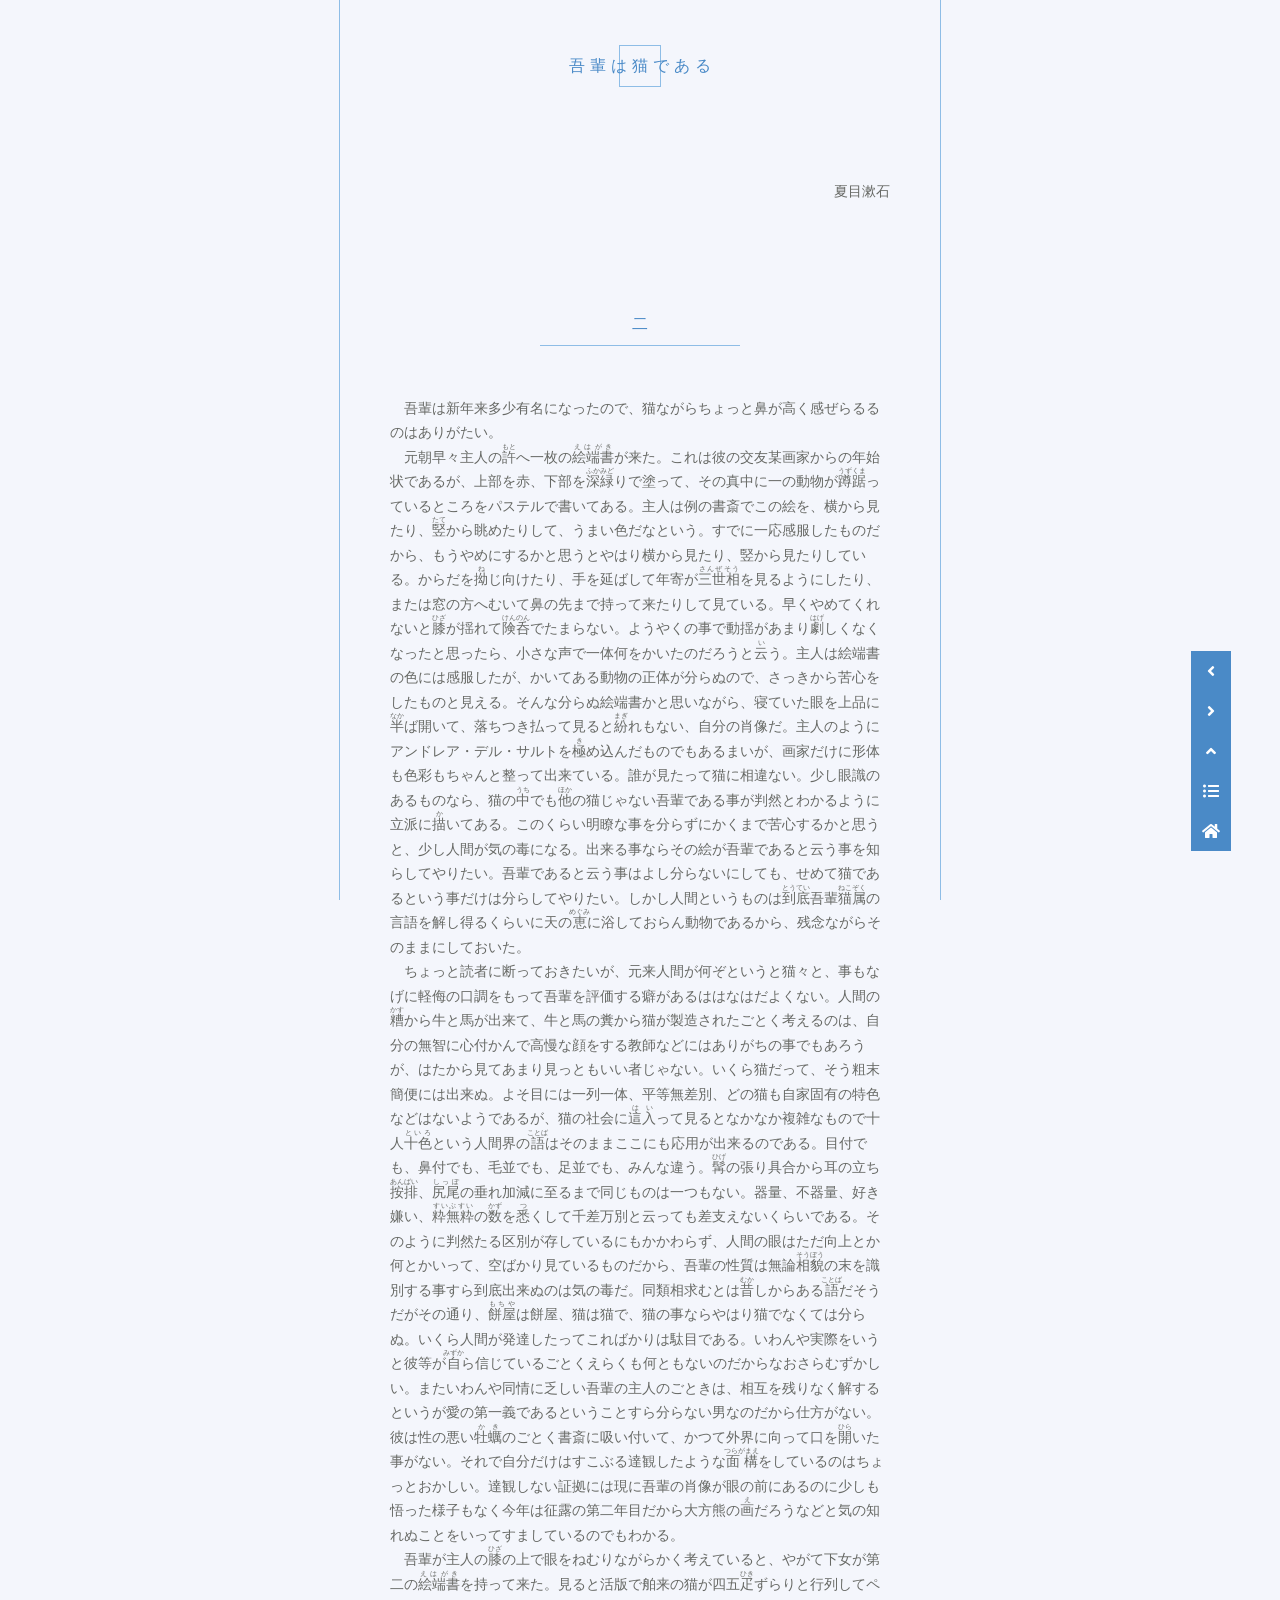
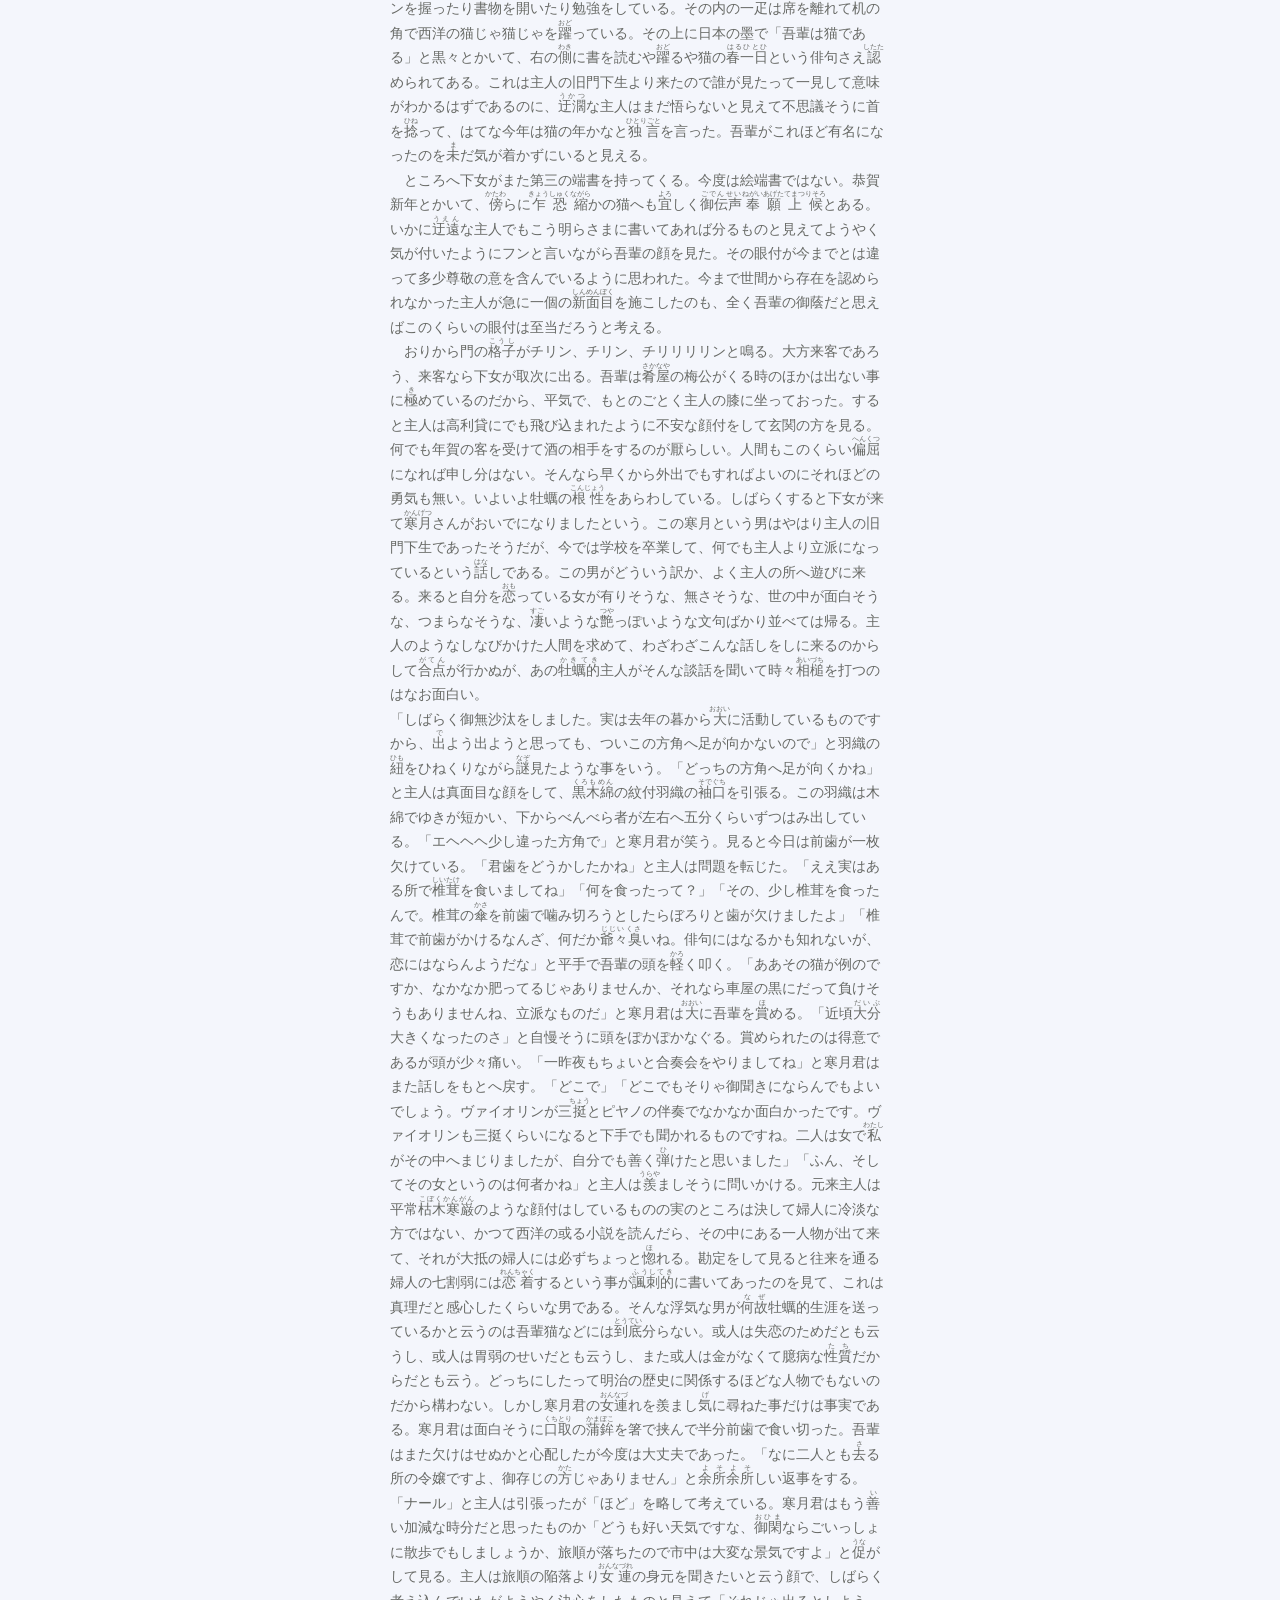
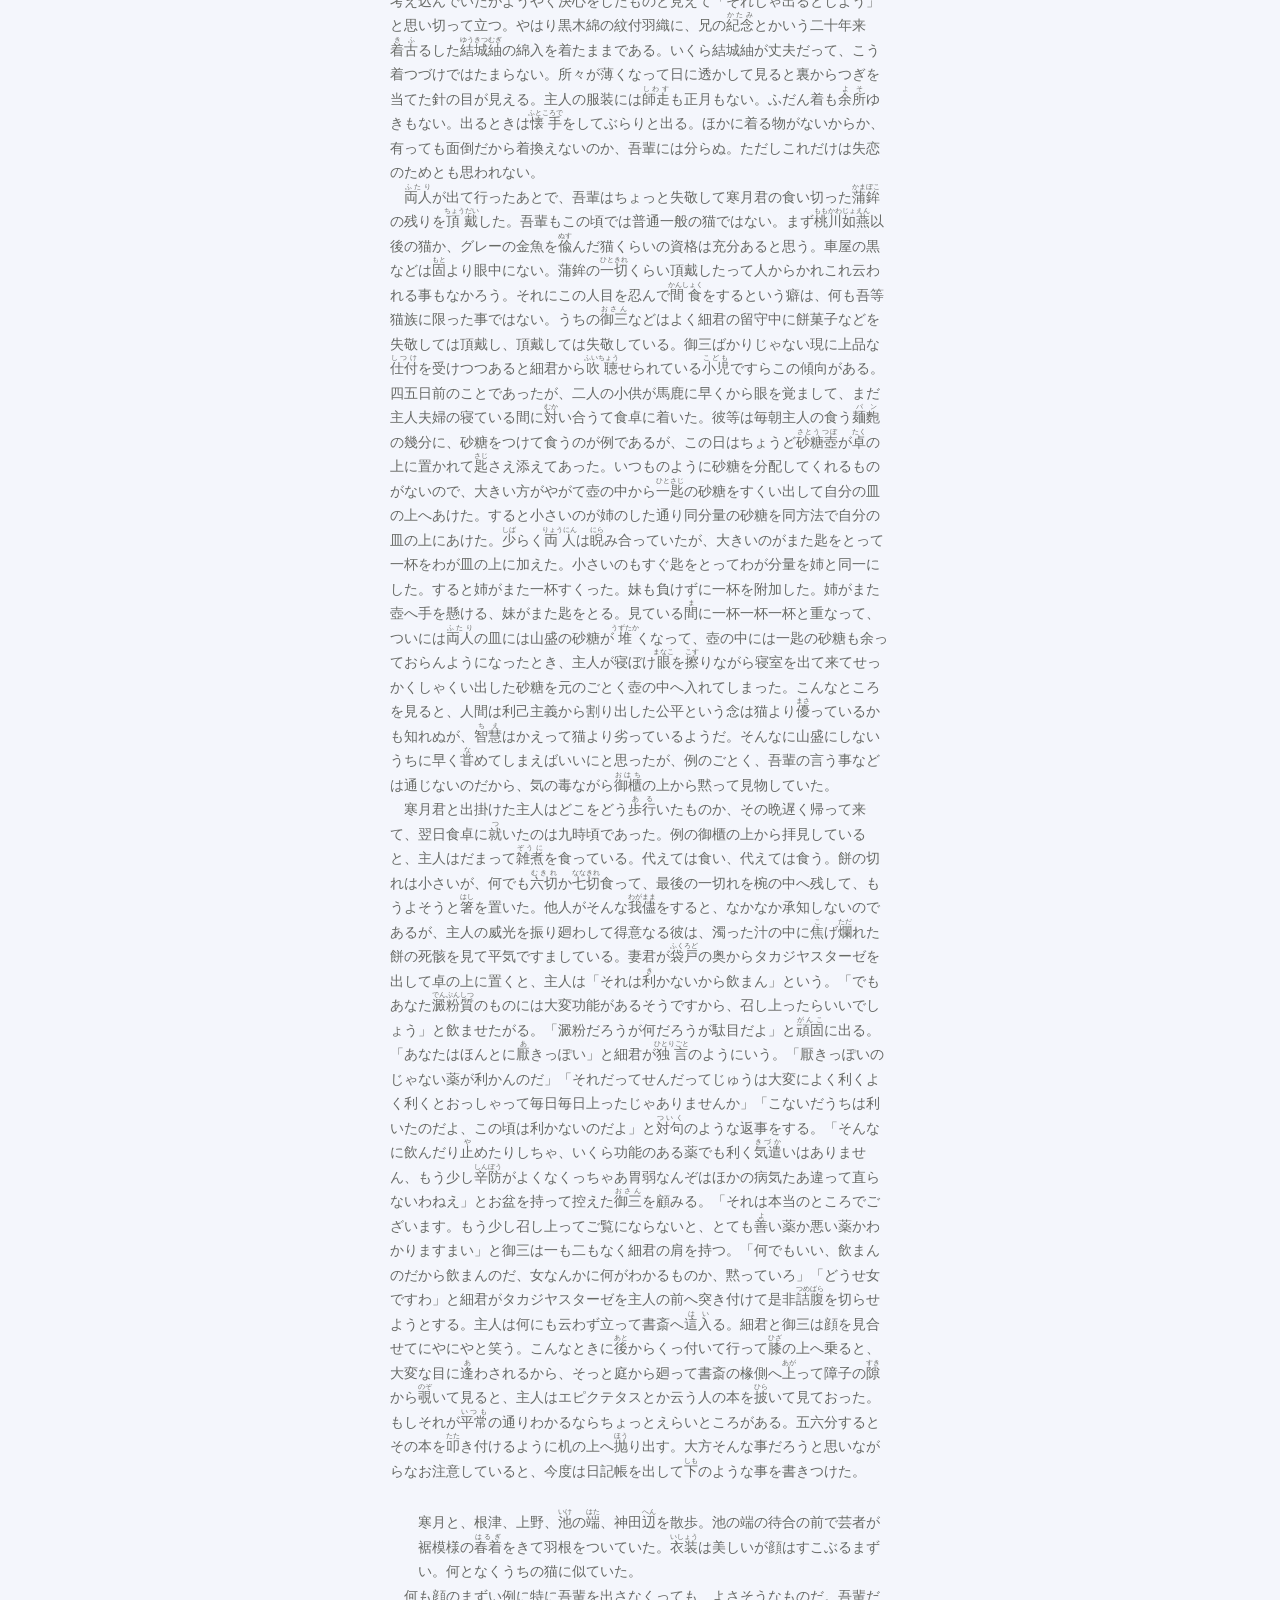
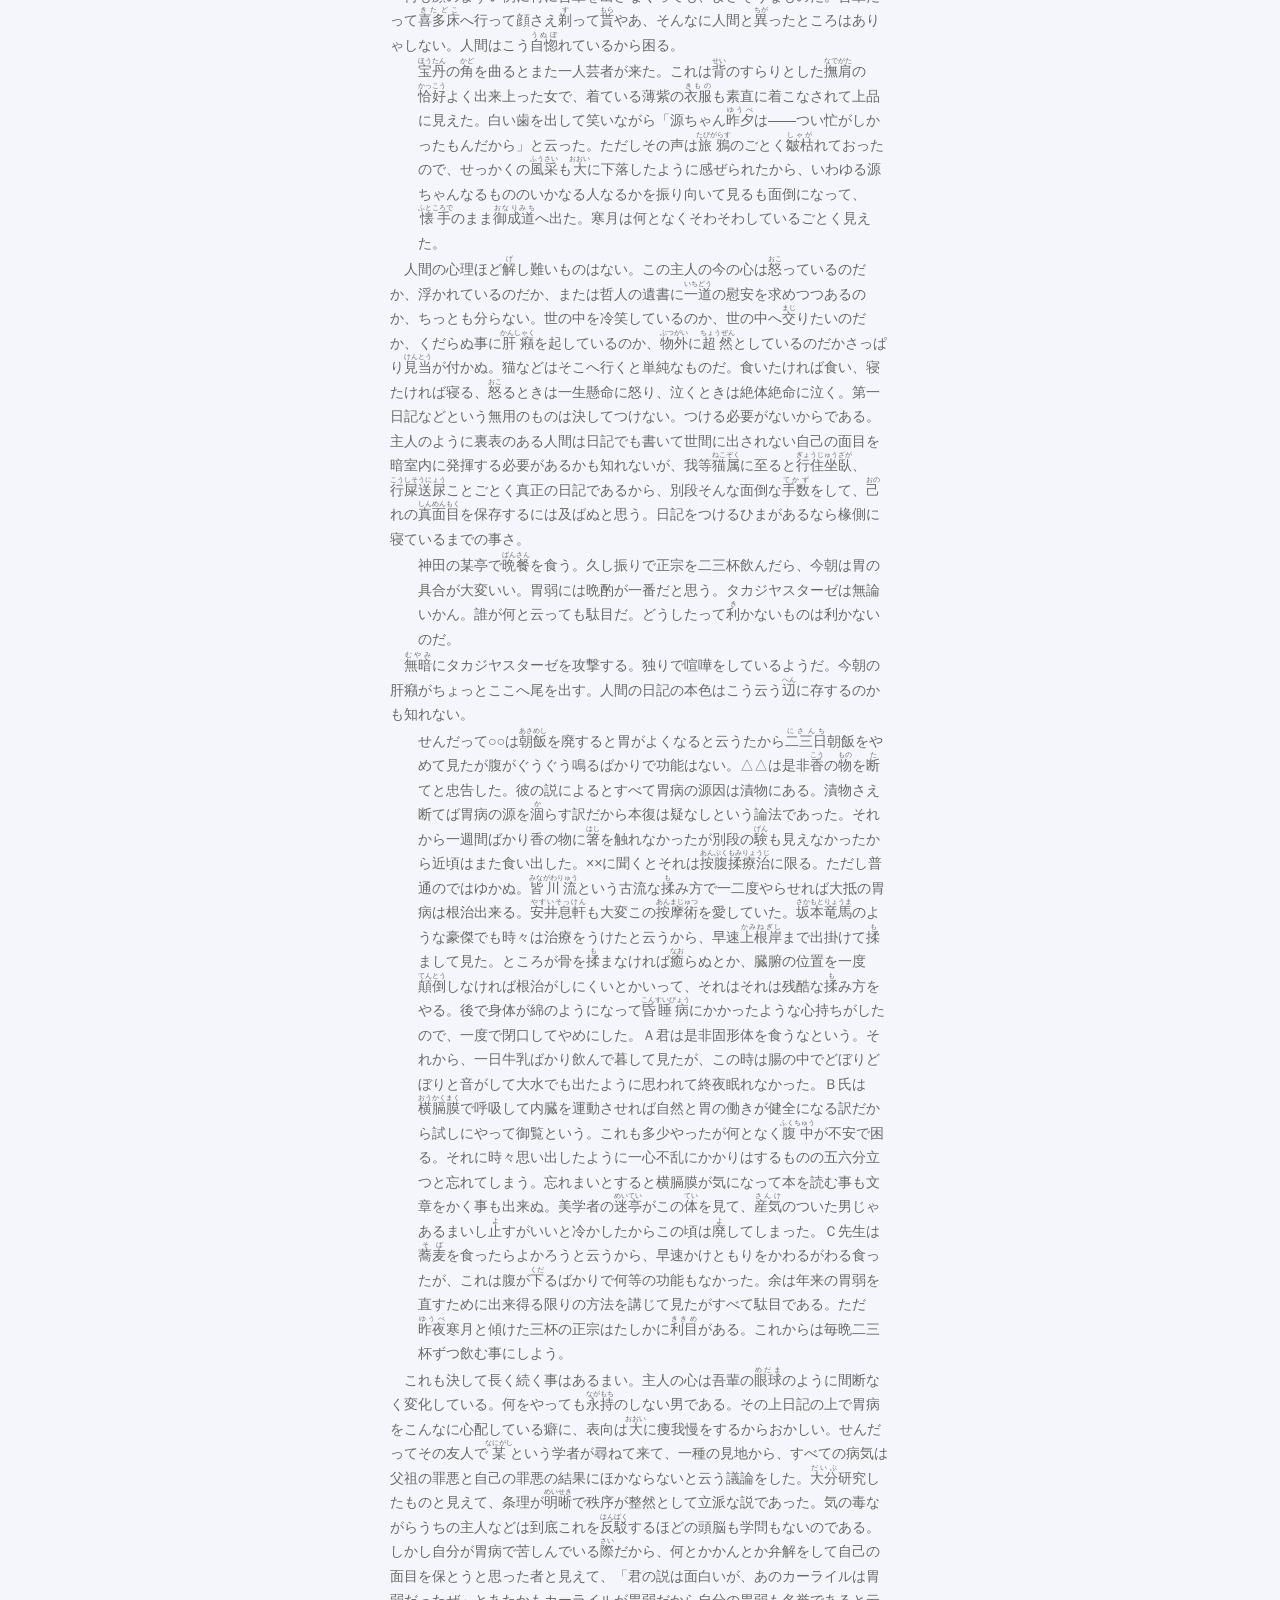
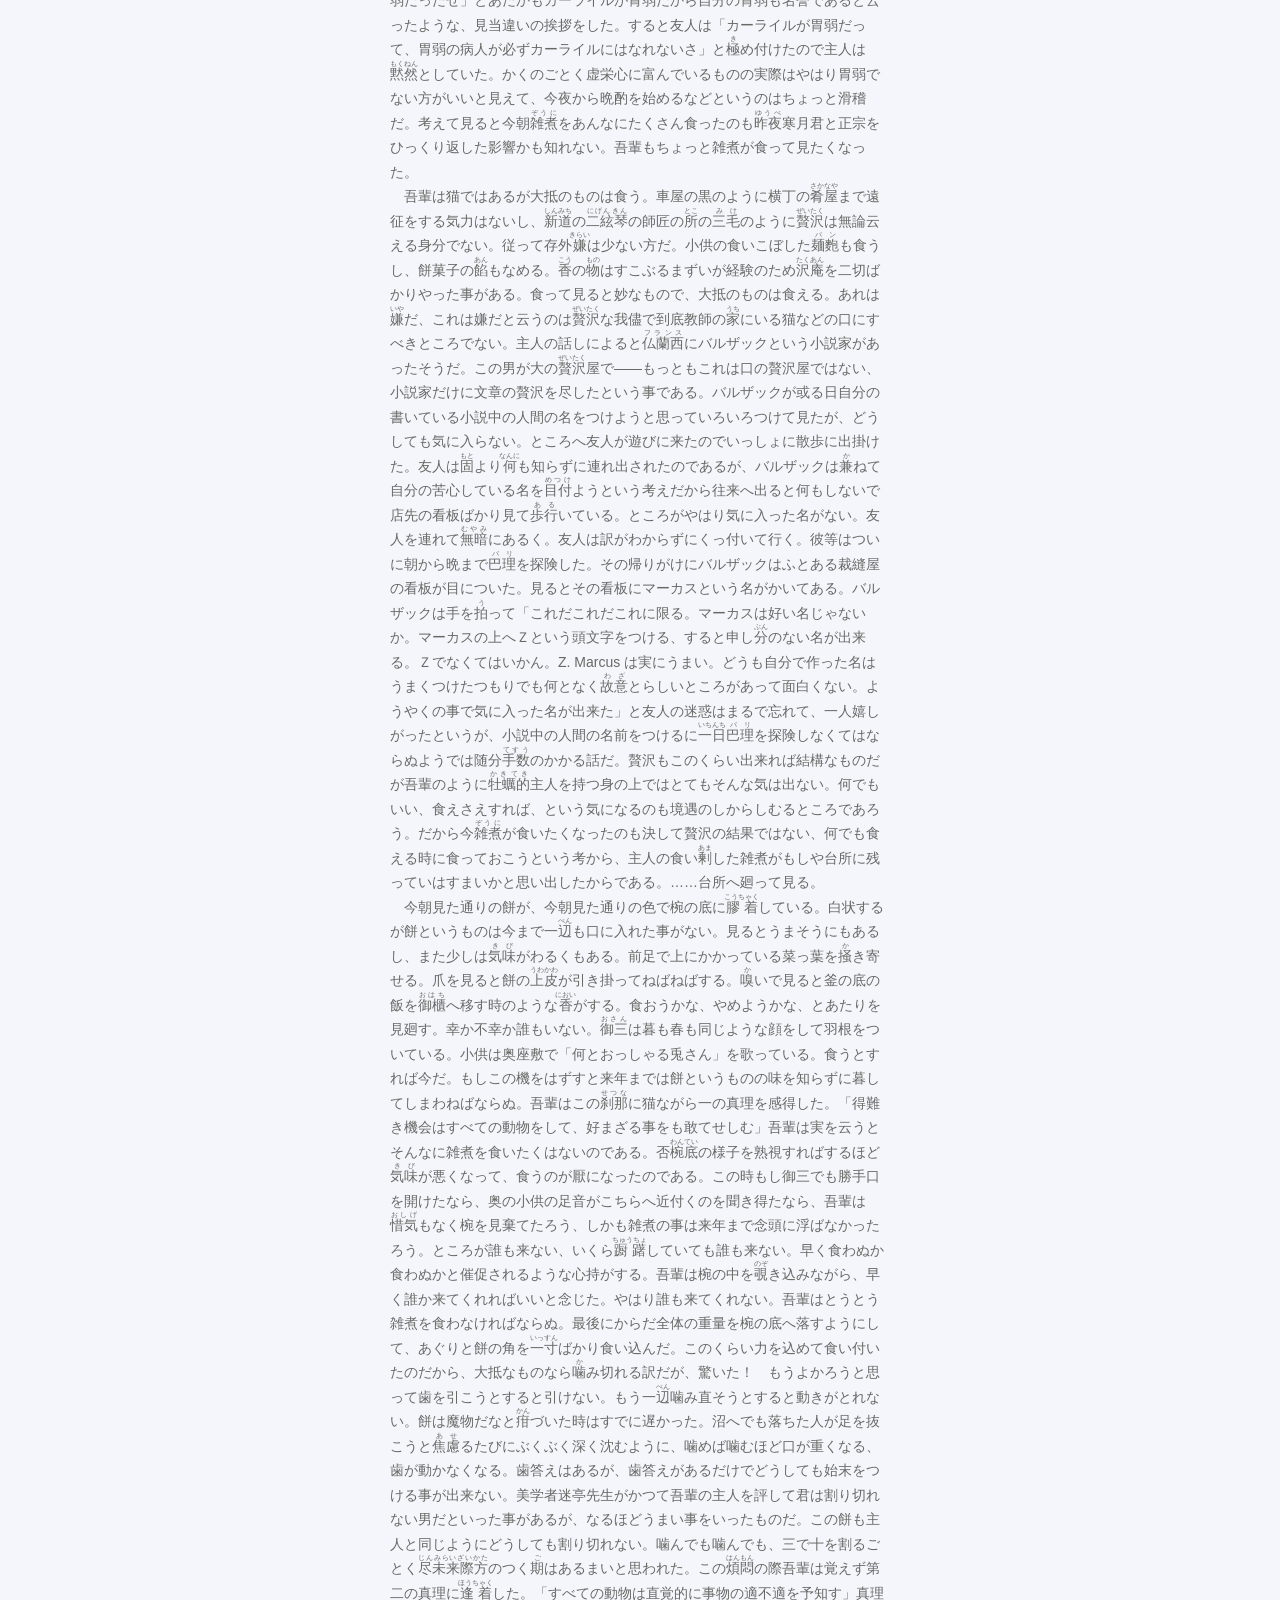
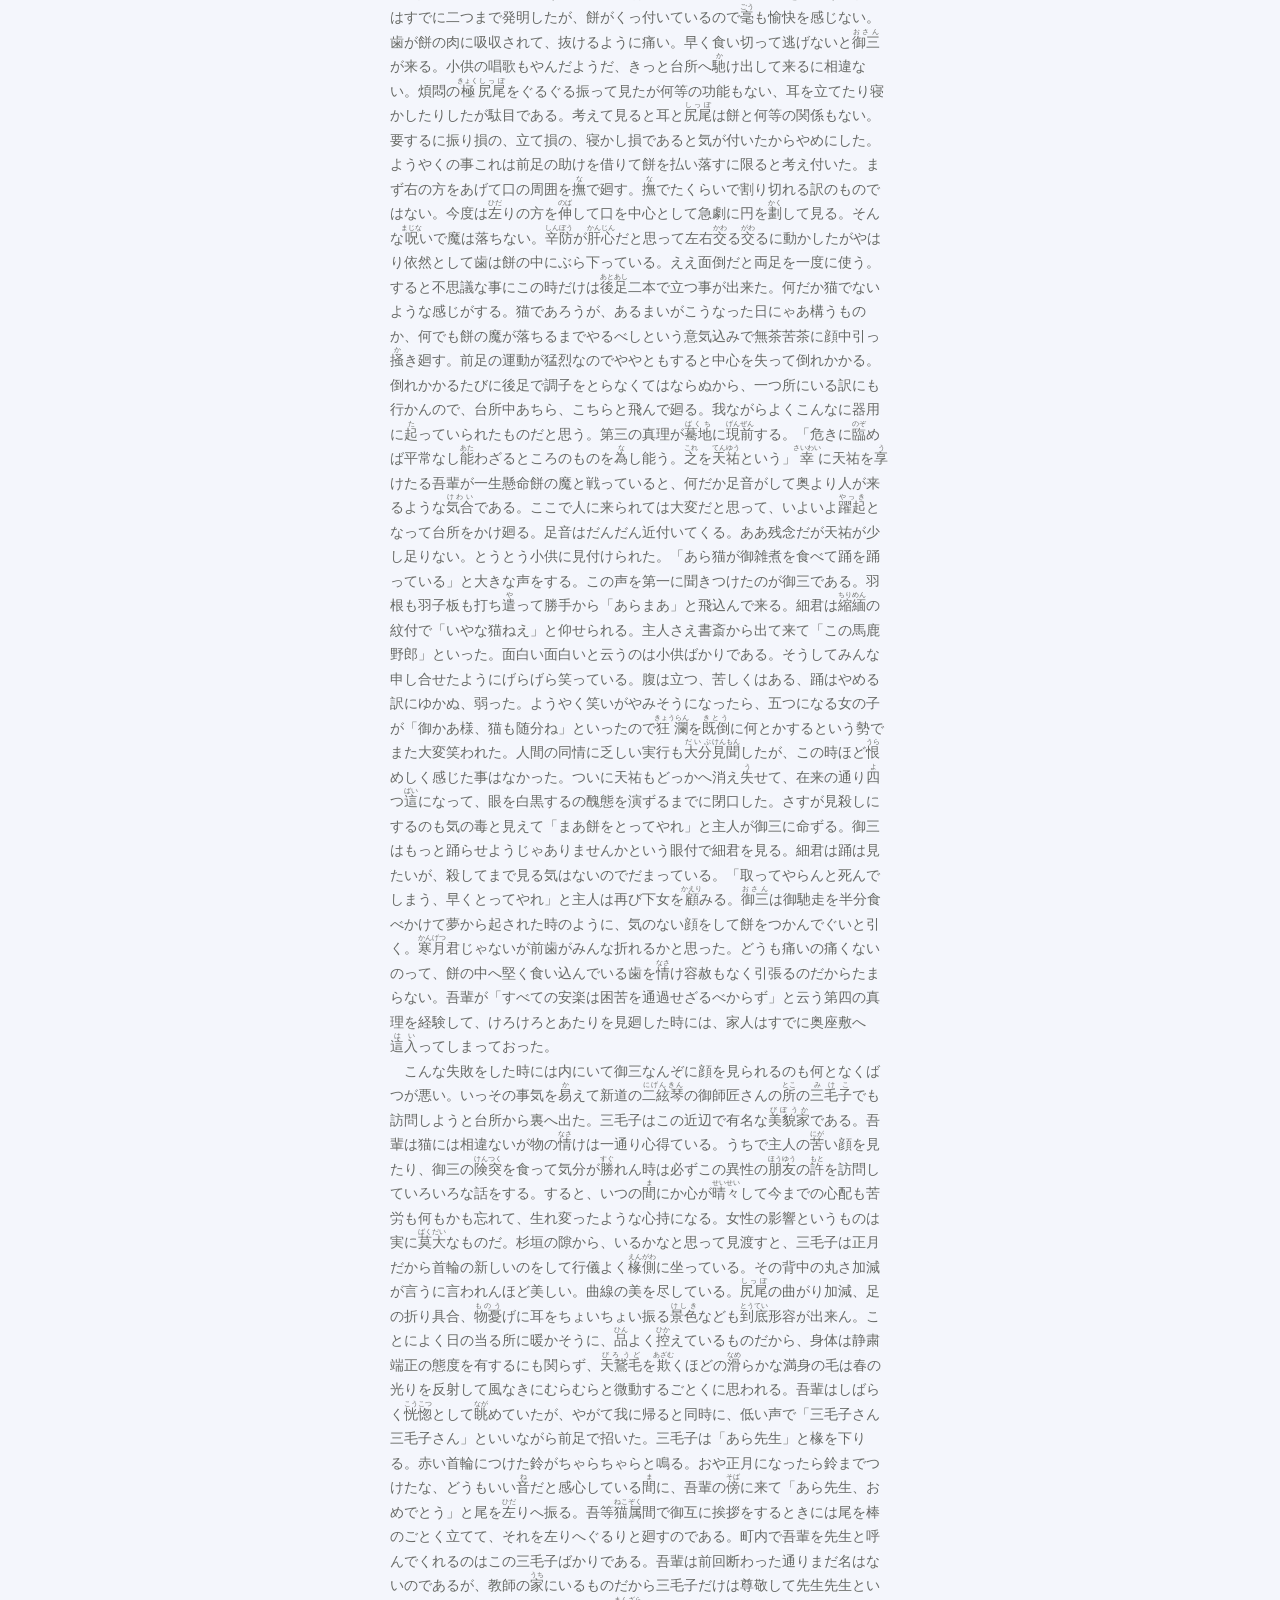
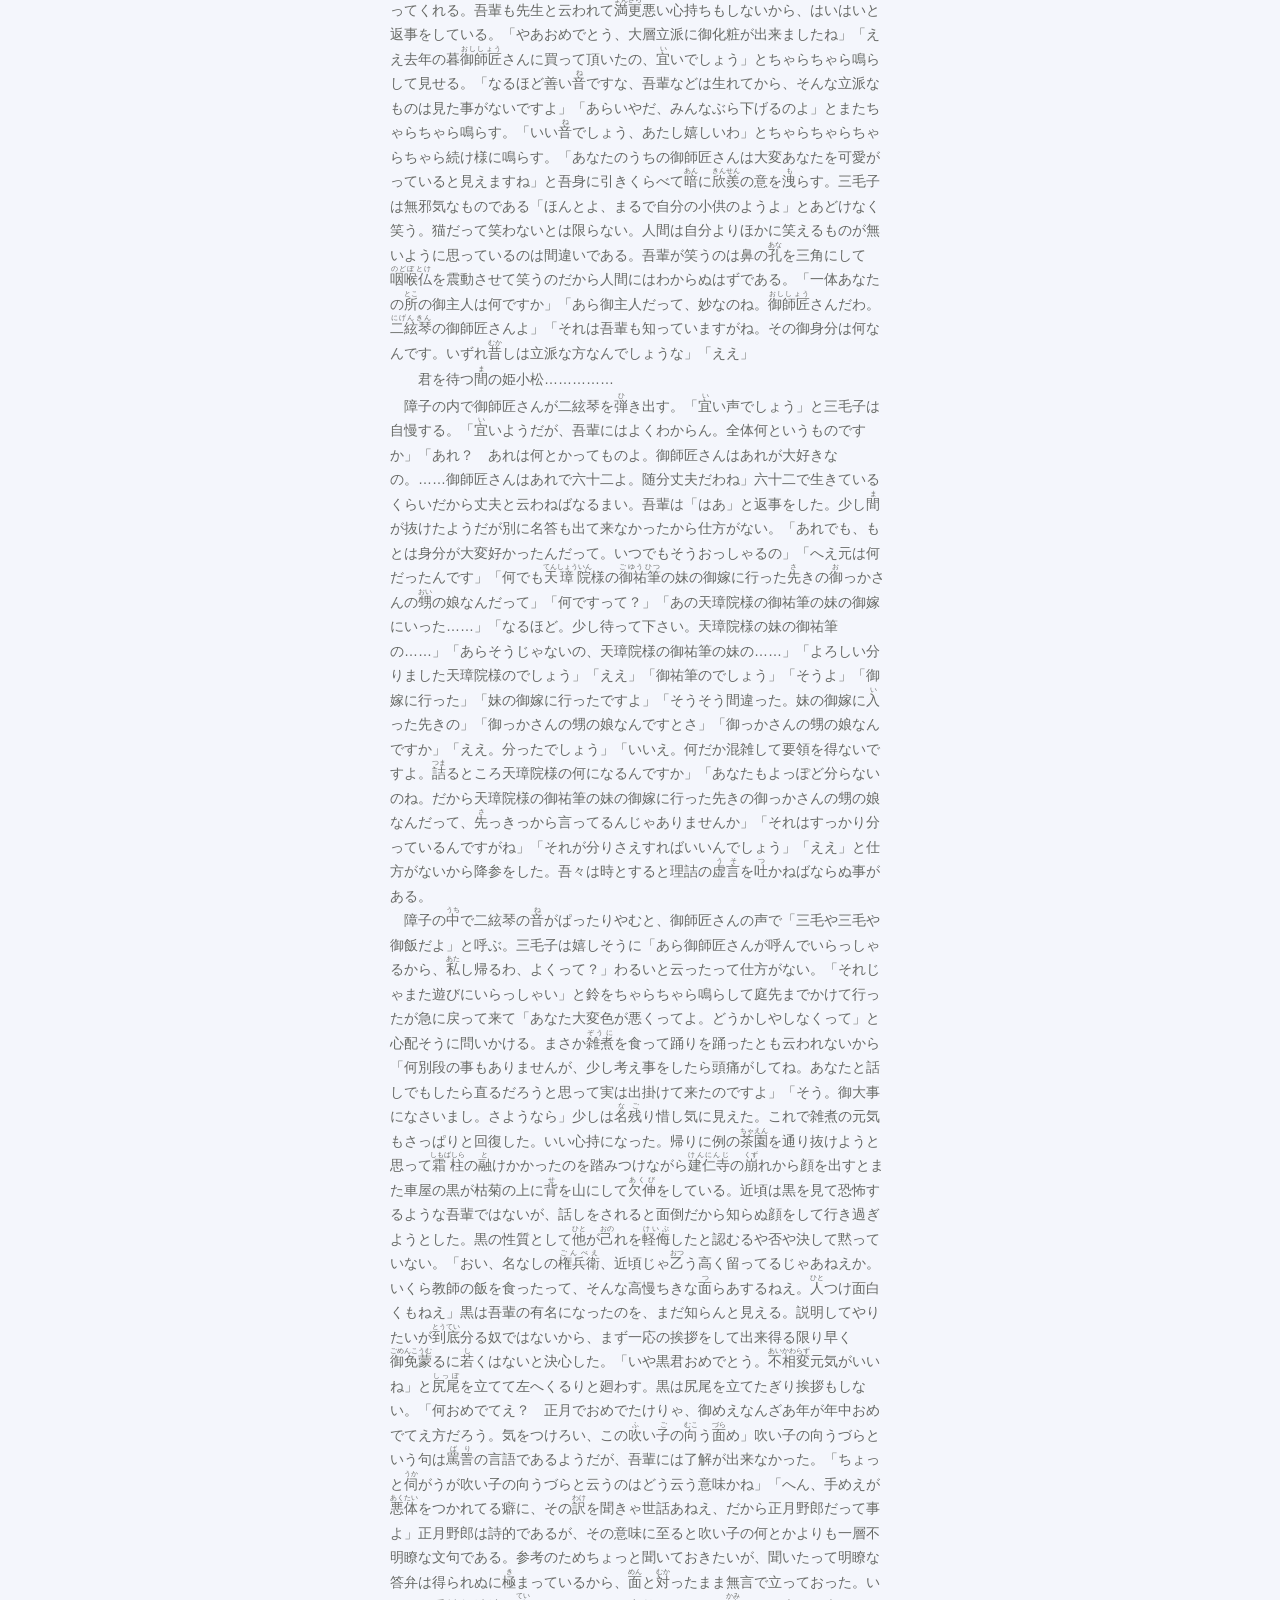
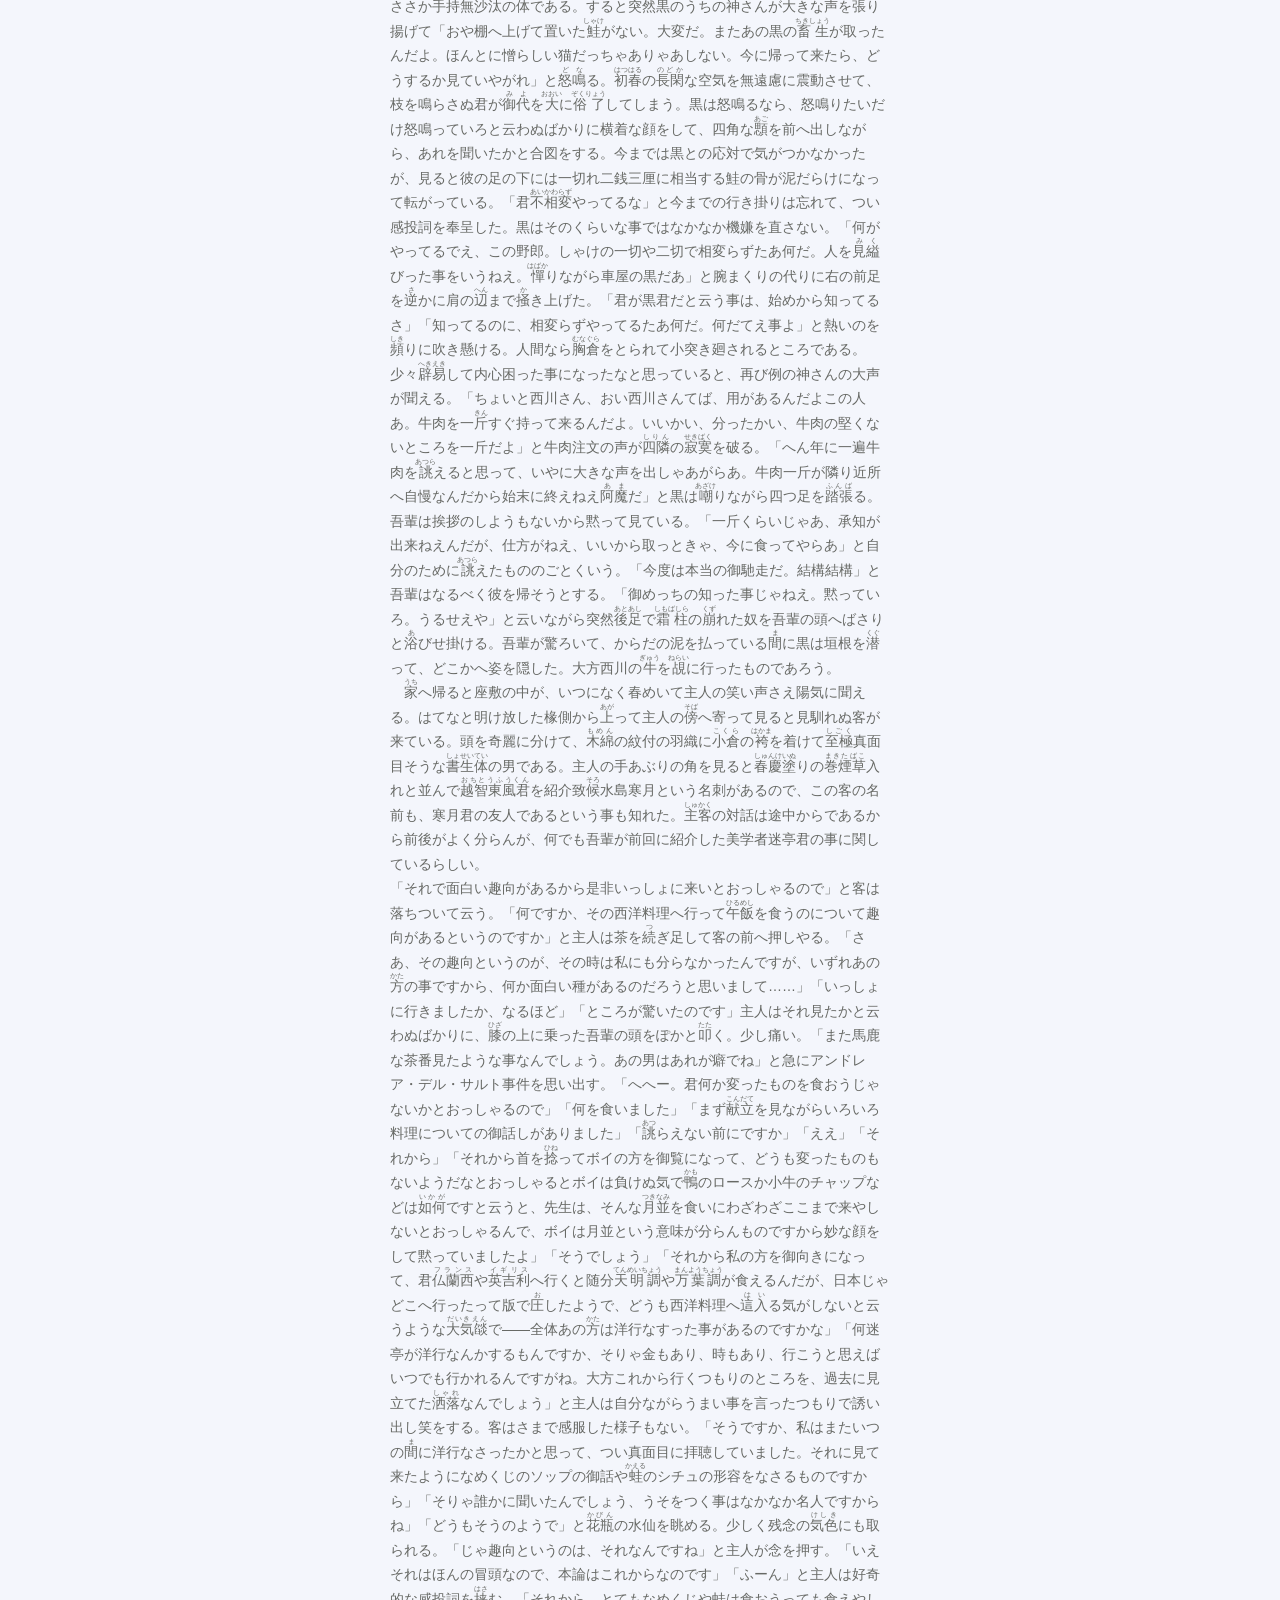
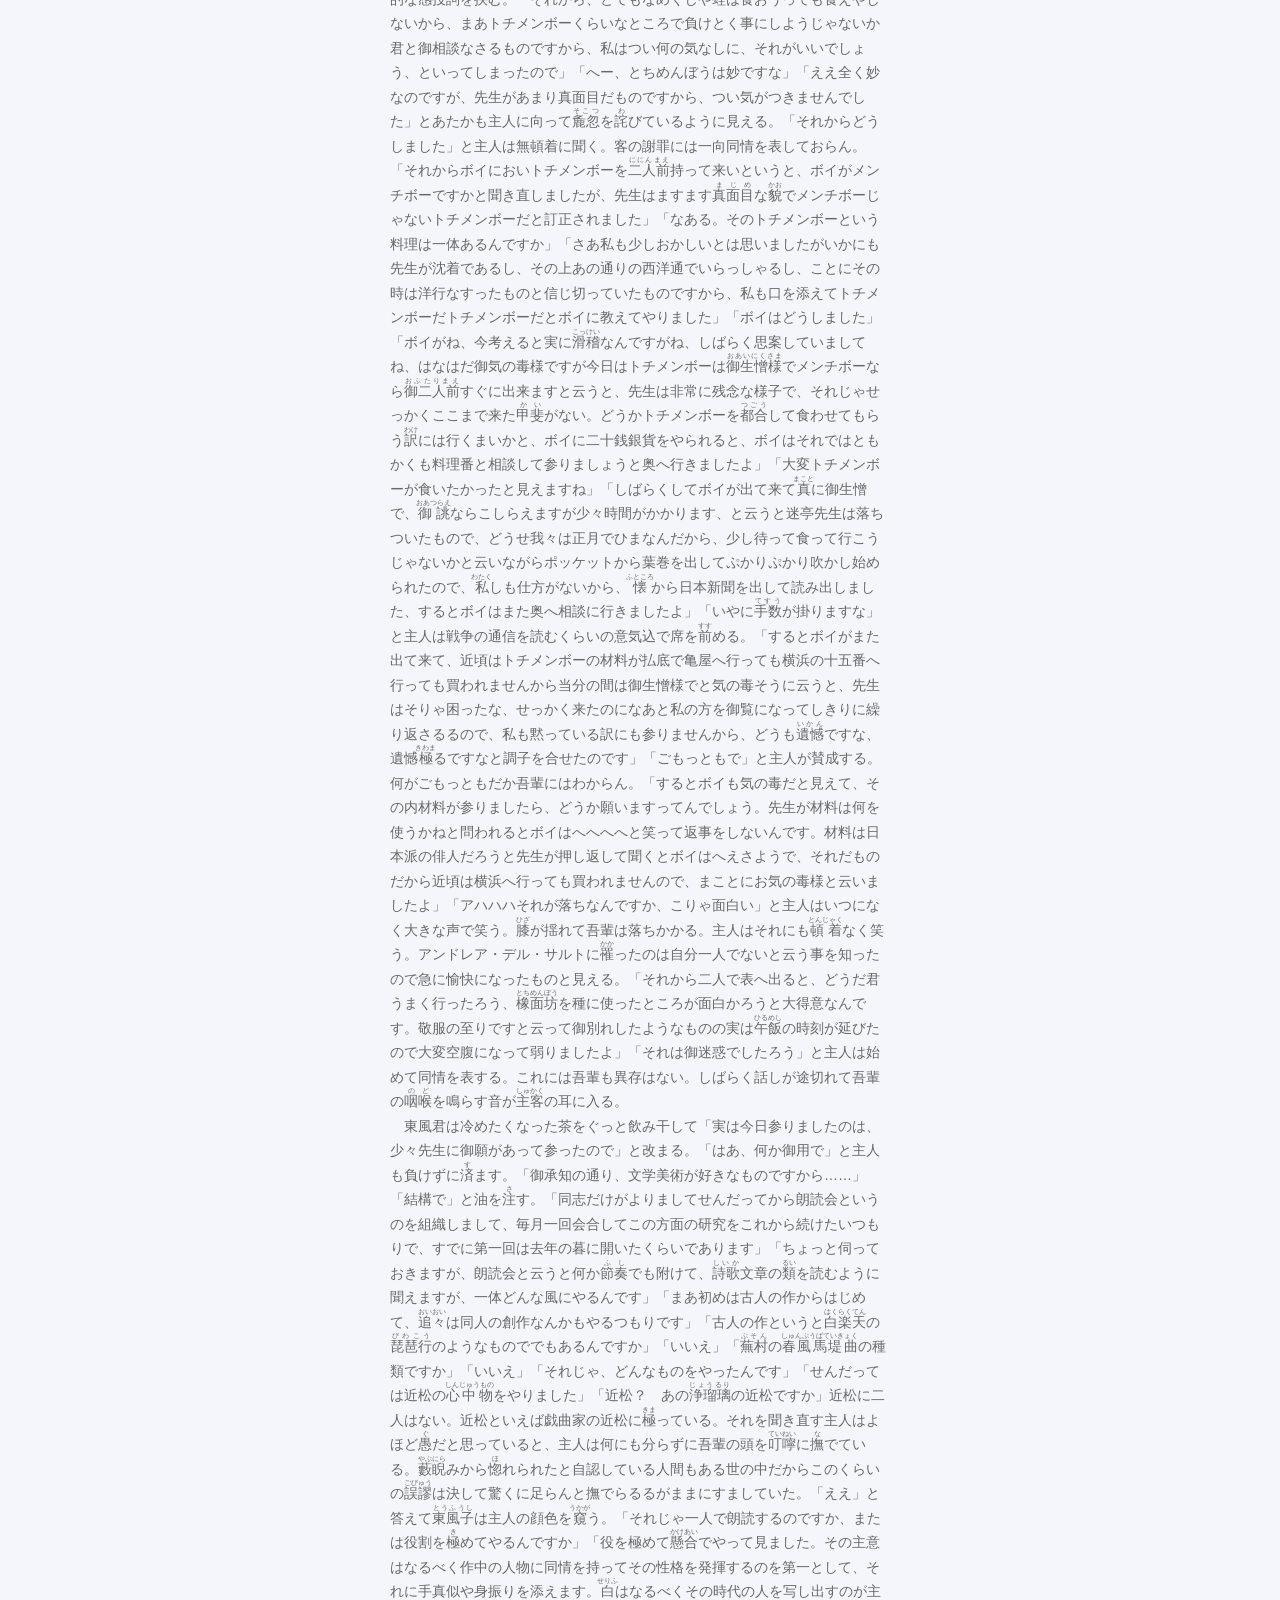
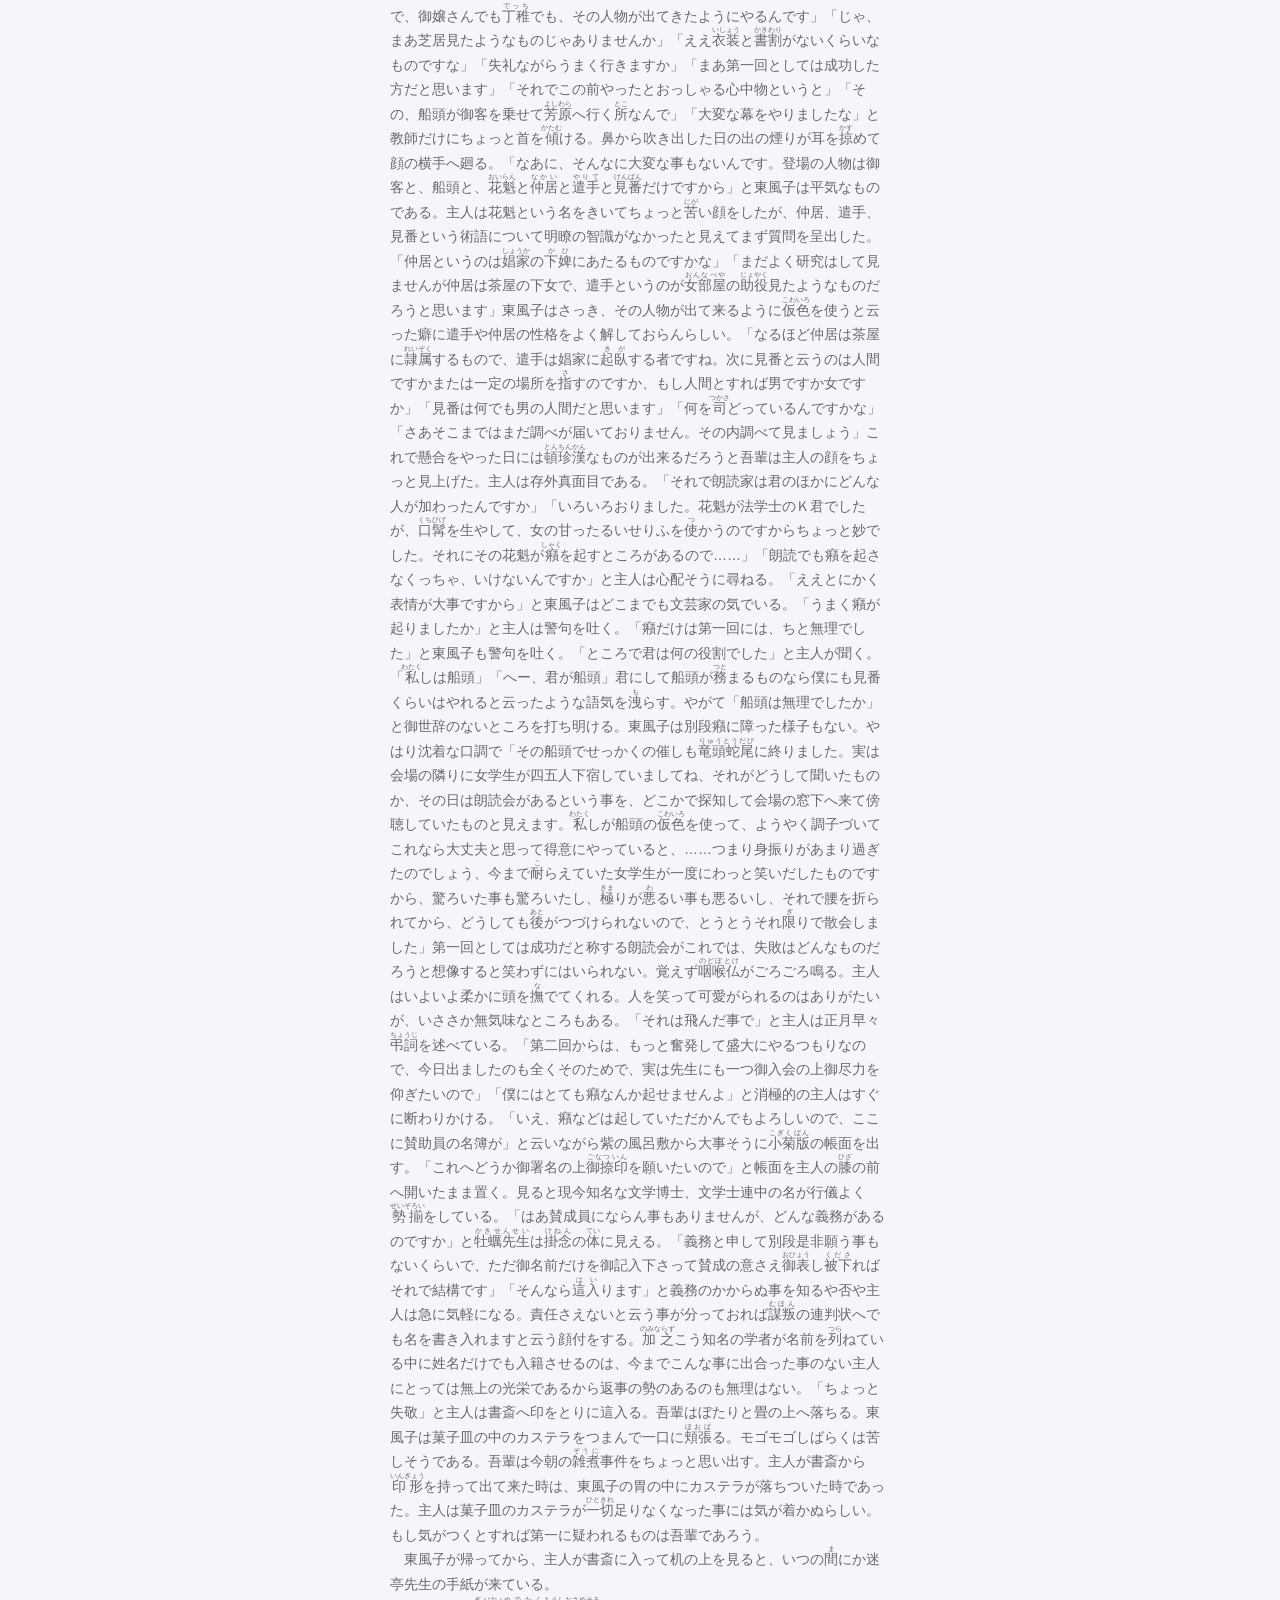
<file: novel_no_header_2.html>
<!DOCTYPE html>
<html>
<head>
    <meta http-equiv="Content-Type" content="text/html; charset=utf-8">
    <meta name="viewport" content="width=device-width, initial-scale=1, maximum-scale=1">
    <title>Nikki</title>
    <!-- css -->
    <link rel="stylesheet" href="css/style.css" type="text/css" id="style">
    <!-- fonts -->
    <link href="https://use.fontawesome.com/releases/v5.14.0/css/all.css" rel="stylesheet">
    <link rel="preconnect" href="https://fonts.googleapis.com">
    <link rel="preconnect" href="https://fonts.gstatic.com" crossorigin>
    <link href="https://fonts.googleapis.com/css2?family=Rajdhani:wght@300;500&display=swap" rel="stylesheet">
</head>
<body>
<!-- メイン -->
<main class="no_header">
    <article>
        <h2>吾輩は猫である</h2>
        <div class="text-right">夏目漱石</div>
        <h3>二</h3>
        <div>
            <p>
                　吾輩は新年来多少有名になったので、猫ながらちょっと鼻が高く感ぜらるるのはありがたい。<br>
                　元朝早々主人の<ruby><rb>許</rb><rp>（</rp><rt>もと</rt><rp>）</rp></ruby>へ一枚の<ruby><rb>絵端書</rb><rp>（</rp><rt>えはがき</rt><rp>）</rp></ruby>が来た。これは彼の交友某画家からの年始状であるが、上部を赤、下部を<ruby><rb>深緑</rb><rp>（</rp><rt>ふかみど</rt><rp>）</rp></ruby>りで塗って、その真中に一の動物が<ruby><rb>蹲踞</rb><rp>（</rp><rt>うずくま</rt><rp>）</rp></ruby>っているところをパステルで書いてある。主人は例の書斎でこの絵を、横から見たり、<ruby><rb>竪</rb><rp>（</rp><rt>たて</rt><rp>）</rp></ruby>から眺めたりして、うまい色だなという。すでに一応感服したものだから、もうやめにするかと思うとやはり横から見たり、竪から見たりしている。からだを<ruby><rb>拗</rb><rp>（</rp><rt>ね</rt><rp>）</rp></ruby>じ向けたり、手を延ばして年寄が<ruby><rb>三世相</rb><rp>（</rp><rt>さんぜそう</rt><rp>）</rp></ruby>を見るようにしたり、または窓の方へむいて鼻の先まで持って来たりして見ている。早くやめてくれないと<ruby><rb>膝</rb><rp>（</rp><rt>ひざ</rt><rp>）</rp></ruby>が揺れて<ruby><rb>険呑</rb><rp>（</rp><rt>けんのん</rt><rp>）</rp></ruby>でたまらない。ようやくの事で動揺があまり<ruby><rb>劇</rb><rp>（</rp><rt>はげ</rt><rp>）</rp></ruby>しくなくなったと思ったら、小さな声で一体何をかいたのだろうと<ruby><rb>云</rb><rp>（</rp><rt>い</rt><rp>）</rp></ruby>う。主人は絵端書の色には感服したが、かいてある動物の正体が分らぬので、さっきから苦心をしたものと見える。そんな分らぬ絵端書かと思いながら、寝ていた眼を上品に<ruby><rb>半</rb><rp>（</rp><rt>なか</rt><rp>）</rp></ruby>ば開いて、落ちつき払って見ると<ruby><rb>紛</rb><rp>（</rp><rt>まぎ</rt><rp>）</rp></ruby>れもない、自分の肖像だ。主人のようにアンドレア・デル・サルトを<ruby><rb>極</rb><rp>（</rp><rt>き</rt><rp>）</rp></ruby>め込んだものでもあるまいが、画家だけに形体も色彩もちゃんと整って出来ている。誰が見たって猫に相違ない。少し眼識のあるものなら、猫の<ruby><rb>中</rb><rp>（</rp><rt>うち</rt><rp>）</rp></ruby>でも<ruby><rb>他</rb><rp>（</rp><rt>ほか</rt><rp>）</rp></ruby>の猫じゃない吾輩である事が判然とわかるように立派に<ruby><rb>描</rb><rp>（</rp><rt>か</rt><rp>）</rp></ruby>いてある。このくらい明瞭な事を分らずにかくまで苦心するかと思うと、少し人間が気の毒になる。出来る事ならその絵が吾輩であると云う事を知らしてやりたい。吾輩であると云う事はよし分らないにしても、せめて猫であるという事だけは分らしてやりたい。しかし人間というものは<ruby><rb>到底</rb><rp>（</rp><rt>とうてい</rt><rp>）</rp></ruby>吾輩<ruby><rb>猫属</rb><rp>（</rp><rt>ねこぞく</rt><rp>）</rp></ruby>の言語を解し得るくらいに天の<ruby><rb>恵</rb><rp>（</rp><rt>めぐみ</rt><rp>）</rp></ruby>に浴しておらん動物であるから、残念ながらそのままにしておいた。<br>
                　ちょっと読者に断っておきたいが、元来人間が何ぞというと猫々と、事もなげに軽侮の口調をもって吾輩を評価する癖があるははなはだよくない。人間の<ruby><rb>糟</rb><rp>（</rp><rt>かす</rt><rp>）</rp></ruby>から牛と馬が出来て、牛と馬の糞から猫が製造されたごとく考えるのは、自分の無智に心付かんで高慢な顔をする教師などにはありがちの事でもあろうが、はたから見てあまり見っともいい者じゃない。いくら猫だって、そう粗末簡便には出来ぬ。よそ目には一列一体、平等無差別、どの猫も自家固有の特色などはないようであるが、猫の社会に<ruby><rb>這入</rb><rp>（</rp><rt>はい</rt><rp>）</rp></ruby>って見るとなかなか複雑なもので十人<ruby><rb>十色</rb><rp>（</rp><rt>といろ</rt><rp>）</rp></ruby>という人間界の<ruby><rb>語</rb><rp>（</rp><rt>ことば</rt><rp>）</rp></ruby>はそのままここにも応用が出来るのである。目付でも、鼻付でも、毛並でも、足並でも、みんな違う。<ruby><rb>髯</rb><rp>（</rp><rt>ひげ</rt><rp>）</rp></ruby>の張り具合から耳の立ち<ruby><rb>按排</rb><rp>（</rp><rt>あんばい</rt><rp>）</rp></ruby>、<ruby><rb>尻尾</rb><rp>（</rp><rt>しっぽ</rt><rp>）</rp></ruby>の垂れ加減に至るまで同じものは一つもない。器量、不器量、好き嫌い、<ruby><rb>粋無粋</rb><rp>（</rp><rt>すいぶすい</rt><rp>）</rp></ruby>の<ruby><rb>数</rb><rp>（</rp><rt>かず</rt><rp>）</rp></ruby>を<ruby><rb>悉</rb><rp>（</rp><rt>つ</rt><rp>）</rp></ruby>くして千差万別と云っても差支えないくらいである。そのように判然たる区別が存しているにもかかわらず、人間の眼はただ向上とか何とかいって、空ばかり見ているものだから、吾輩の性質は無論<ruby><rb>相貌</rb><rp>（</rp><rt>そうぼう</rt><rp>）</rp></ruby>の末を識別する事すら到底出来ぬのは気の毒だ。同類相求むとは<ruby><rb>昔</rb><rp>（</rp><rt>むか</rt><rp>）</rp></ruby>しからある<ruby><rb>語</rb><rp>（</rp><rt>ことば</rt><rp>）</rp></ruby>だそうだがその通り、<ruby><rb>餅屋</rb><rp>（</rp><rt>もちや</rt><rp>）</rp></ruby>は餅屋、猫は猫で、猫の事ならやはり猫でなくては分らぬ。いくら人間が発達したってこればかりは駄目である。いわんや実際をいうと彼等が<ruby><rb>自</rb><rp>（</rp><rt>みずか</rt><rp>）</rp></ruby>ら信じているごとくえらくも何ともないのだからなおさらむずかしい。またいわんや同情に乏しい吾輩の主人のごときは、相互を残りなく解するというが愛の第一義であるということすら分らない男なのだから仕方がない。彼は性の悪い<ruby><rb>牡蠣</rb><rp>（</rp><rt>かき</rt><rp>）</rp></ruby>のごとく書斎に吸い付いて、かつて外界に向って口を<ruby><rb>開</rb><rp>（</rp><rt>ひら</rt><rp>）</rp></ruby>いた事がない。それで自分だけはすこぶる達観したような<ruby><rb>面構</rb><rp>（</rp><rt>つらがまえ</rt><rp>）</rp></ruby>をしているのはちょっとおかしい。達観しない証拠には現に吾輩の肖像が眼の前にあるのに少しも悟った様子もなく今年は征露の第二年目だから大方熊の<ruby><rb>画</rb><rp>（</rp><rt>え</rt><rp>）</rp></ruby>だろうなどと気の知れぬことをいってすましているのでもわかる。<br>
                　吾輩が主人の<ruby><rb>膝</rb><rp>（</rp><rt>ひざ</rt><rp>）</rp></ruby>の上で眼をねむりながらかく考えていると、やがて下女が第二の<ruby><rb>絵端書</rb><rp>（</rp><rt>えはがき</rt><rp>）</rp></ruby>を持って来た。見ると活版で舶来の猫が四五<ruby><rb>疋</rb><rp>（</rp><rt>ひき</rt><rp>）</rp></ruby>ずらりと行列してペンを握ったり書物を開いたり勉強をしている。その内の一疋は席を離れて机の角で西洋の猫じゃ猫じゃを<ruby><rb>躍</rb><rp>（</rp><rt>おど</rt><rp>）</rp></ruby>っている。その上に日本の墨で「吾輩は猫である」と黒々とかいて、右の<ruby><rb>側</rb><rp>（</rp><rt>わき</rt><rp>）</rp></ruby>に書を読むや<ruby><rb>躍</rb><rp>（</rp><rt>おど</rt><rp>）</rp></ruby>るや猫の<ruby><rb>春一日</rb><rp>（</rp><rt>はるひとひ</rt><rp>）</rp></ruby>という俳句さえ<ruby><rb>認</rb><rp>（</rp><rt>したた</rt><rp>）</rp></ruby>められてある。これは主人の旧門下生より来たので誰が見たって一見して意味がわかるはずであるのに、<ruby><rb>迂濶</rb><rp>（</rp><rt>うかつ</rt><rp>）</rp></ruby>な主人はまだ悟らないと見えて不思議そうに首を<ruby><rb>捻</rb><rp>（</rp><rt>ひね</rt><rp>）</rp></ruby>って、はてな今年は猫の年かなと<ruby><rb>独言</rb><rp>（</rp><rt>ひとりごと</rt><rp>）</rp></ruby>を言った。吾輩がこれほど有名になったのを<ruby><rb>未</rb><rp>（</rp><rt>ま</rt><rp>）</rp></ruby>だ気が着かずにいると見える。<br>
                　ところへ下女がまた第三の端書を持ってくる。今度は絵端書ではない。恭賀新年とかいて、<ruby><rb>傍</rb><rp>（</rp><rt>かたわ</rt><rp>）</rp></ruby>らに<ruby><rb>乍恐縮</rb><rp>（</rp><rt>きょうしゅくながら</rt><rp>）</rp></ruby>かの猫へも<ruby><rb>宜</rb><rp>（</rp><rt>よろ</rt><rp>）</rp></ruby>しく<ruby><rb>御伝声</rb><rp>（</rp><rt>ごでんせい</rt><rp>）</rp></ruby><ruby><rb>奉願上候</rb><rp>（</rp><rt>ねがいあげたてまつりそろ</rt><rp>）</rp></ruby>とある。いかに<ruby><rb>迂遠</rb><rp>（</rp><rt>うえん</rt><rp>）</rp></ruby>な主人でもこう明らさまに書いてあれば分るものと見えてようやく気が付いたようにフンと言いながら吾輩の顔を見た。その眼付が今までとは違って多少尊敬の意を含んでいるように思われた。今まで世間から存在を認められなかった主人が急に一個の<ruby><rb>新面目</rb><rp>（</rp><rt>しんめんぼく</rt><rp>）</rp></ruby>を施こしたのも、全く吾輩の御蔭だと思えばこのくらいの眼付は至当だろうと考える。<br>
                　おりから門の<ruby><rb>格子</rb><rp>（</rp><rt>こうし</rt><rp>）</rp></ruby>がチリン、チリン、チリリリリンと鳴る。大方来客であろう、来客なら下女が取次に出る。吾輩は<ruby><rb>肴屋</rb><rp>（</rp><rt>さかなや</rt><rp>）</rp></ruby>の梅公がくる時のほかは出ない事に<ruby><rb>極</rb><rp>（</rp><rt>き</rt><rp>）</rp></ruby>めているのだから、平気で、もとのごとく主人の膝に坐っておった。すると主人は高利貸にでも飛び込まれたように不安な顔付をして玄関の方を見る。何でも年賀の客を受けて酒の相手をするのが厭らしい。人間もこのくらい<ruby><rb>偏屈</rb><rp>（</rp><rt>へんくつ</rt><rp>）</rp></ruby>になれば申し分はない。そんなら早くから外出でもすればよいのにそれほどの勇気も無い。いよいよ牡蠣の<ruby><rb>根性</rb><rp>（</rp><rt>こんじょう</rt><rp>）</rp></ruby>をあらわしている。しばらくすると下女が来て<ruby><rb>寒月</rb><rp>（</rp><rt>かんげつ</rt><rp>）</rp></ruby>さんがおいでになりましたという。この寒月という男はやはり主人の旧門下生であったそうだが、今では学校を卒業して、何でも主人より立派になっているという<ruby><rb>話</rb><rp>（</rp><rt>はな</rt><rp>）</rp></ruby>しである。この男がどういう訳か、よく主人の所へ遊びに来る。来ると自分を<ruby><rb>恋</rb><rp>（</rp><rt>おも</rt><rp>）</rp></ruby>っている女が有りそうな、無さそうな、世の中が面白そうな、つまらなそうな、<ruby><rb>凄</rb><rp>（</rp><rt>すご</rt><rp>）</rp></ruby>いような<ruby><rb>艶</rb><rp>（</rp><rt>つや</rt><rp>）</rp></ruby>っぽいような文句ばかり並べては帰る。主人のようなしなびかけた人間を求めて、わざわざこんな話しをしに来るのからして<ruby><rb>合点</rb><rp>（</rp><rt>がてん</rt><rp>）</rp></ruby>が行かぬが、あの<ruby><rb>牡蠣的</rb><rp>（</rp><rt>かきてき</rt><rp>）</rp></ruby>主人がそんな談話を聞いて時々<ruby><rb>相槌</rb><rp>（</rp><rt>あいづち</rt><rp>）</rp></ruby>を打つのはなお面白い。<br>
                「しばらく御無沙汰をしました。実は去年の暮から<ruby><rb>大</rb><rp>（</rp><rt>おおい</rt><rp>）</rp></ruby>に活動しているものですから、<ruby><rb>出</rb><rp>（</rp><rt>で</rt><rp>）</rp></ruby>よう出ようと思っても、ついこの方角へ足が向かないので」と羽織の<ruby><rb>紐</rb><rp>（</rp><rt>ひも</rt><rp>）</rp></ruby>をひねくりながら<ruby><rb>謎</rb><rp>（</rp><rt>なぞ</rt><rp>）</rp></ruby>見たような事をいう。「どっちの方角へ足が向くかね」と主人は真面目な顔をして、<ruby><rb>黒木綿</rb><rp>（</rp><rt>くろもめん</rt><rp>）</rp></ruby>の紋付羽織の<ruby><rb>袖口</rb><rp>（</rp><rt>そでぐち</rt><rp>）</rp></ruby>を引張る。この羽織は木綿でゆきが短かい、下からべんべら者が左右へ五分くらいずつはみ出している。「エヘヘヘ少し違った方角で」と寒月君が笑う。見ると今日は前歯が一枚欠けている。「君歯をどうかしたかね」と主人は問題を転じた。「ええ実はある所で<ruby><rb>椎茸</rb><rp>（</rp><rt>しいたけ</rt><rp>）</rp></ruby>を食いましてね」「何を食ったって？」「その、少し椎茸を食ったんで。椎茸の<ruby><rb>傘</rb><rp>（</rp><rt>かさ</rt><rp>）</rp></ruby>を前歯で噛み切ろうとしたらぼろりと歯が欠けましたよ」「椎茸で前歯がかけるなんざ、何だか<ruby><rb>爺々臭</rb><rp>（</rp><rt>じじいくさ</rt><rp>）</rp></ruby>いね。俳句にはなるかも知れないが、恋にはならんようだな」と平手で吾輩の頭を<ruby><rb>軽</rb><rp>（</rp><rt>かろ</rt><rp>）</rp></ruby>く叩く。「ああその猫が例のですか、なかなか肥ってるじゃありませんか、それなら車屋の黒にだって負けそうもありませんね、立派なものだ」と寒月君は<ruby><rb>大</rb><rp>（</rp><rt>おおい</rt><rp>）</rp></ruby>に吾輩を<ruby><rb>賞</rb><rp>（</rp><rt>ほ</rt><rp>）</rp></ruby>める。「近頃<ruby><rb>大分</rb><rp>（</rp><rt>だいぶ</rt><rp>）</rp></ruby>大きくなったのさ」と自慢そうに頭をぽかぽかなぐる。賞められたのは得意であるが頭が少々痛い。「一昨夜もちょいと合奏会をやりましてね」と寒月君はまた話しをもとへ戻す。「どこで」「どこでもそりゃ御聞きにならんでもよいでしょう。ヴァイオリンが三<ruby><rb>挺</rb><rp>（</rp><rt>ちょう</rt><rp>）</rp></ruby>とピヤノの伴奏でなかなか面白かったです。ヴァイオリンも三挺くらいになると下手でも聞かれるものですね。二人は女で<ruby><rb>私</rb><rp>（</rp><rt>わたし</rt><rp>）</rp></ruby>がその中へまじりましたが、自分でも善く<ruby><rb>弾</rb><rp>（</rp><rt>ひ</rt><rp>）</rp></ruby>けたと思いました」「ふん、そしてその女というのは何者かね」と主人は<ruby><rb>羨</rb><rp>（</rp><rt>うらや</rt><rp>）</rp></ruby>ましそうに問いかける。元来主人は平常<ruby><rb>枯木寒巌</rb><rp>（</rp><rt>こぼくかんがん</rt><rp>）</rp></ruby>のような顔付はしているものの実のところは決して婦人に冷淡な方ではない、かつて西洋の或る小説を読んだら、その中にある一人物が出て来て、それが大抵の婦人には必ずちょっと<ruby><rb>惚</rb><rp>（</rp><rt>ほ</rt><rp>）</rp></ruby>れる。勘定をして見ると往来を通る婦人の七割弱には<ruby><rb>恋着</rb><rp>（</rp><rt>れんちゃく</rt><rp>）</rp></ruby>するという事が<ruby><rb>諷刺的</rb><rp>（</rp><rt>ふうしてき</rt><rp>）</rp></ruby>に書いてあったのを見て、これは真理だと感心したくらいな男である。そんな浮気な男が<ruby><rb>何故</rb><rp>（</rp><rt>なぜ</rt><rp>）</rp></ruby>牡蠣的生涯を送っているかと云うのは吾輩猫などには<ruby><rb>到底</rb><rp>（</rp><rt>とうてい</rt><rp>）</rp></ruby>分らない。或人は失恋のためだとも云うし、或人は胃弱のせいだとも云うし、また或人は金がなくて臆病な<ruby><rb>性質</rb><rp>（</rp><rt>たち</rt><rp>）</rp></ruby>だからだとも云う。どっちにしたって明治の歴史に関係するほどな人物でもないのだから構わない。しかし寒月君の<ruby><rb>女連</rb><rp>（</rp><rt>おんなづ</rt><rp>）</rp></ruby>れを羨まし<ruby><rb>気</rb><rp>（</rp><rt>げ</rt><rp>）</rp></ruby>に尋ねた事だけは事実である。寒月君は面白そうに<ruby><rb>口取</rb><rp>（</rp><rt>くちとり</rt><rp>）</rp></ruby>の<ruby><rb>蒲鉾</rb><rp>（</rp><rt>かまぼこ</rt><rp>）</rp></ruby>を箸で挟んで半分前歯で食い切った。吾輩はまた欠けはせぬかと心配したが今度は大丈夫であった。「なに二人とも<ruby><rb>去</rb><rp>（</rp><rt>さ</rt><rp>）</rp></ruby>る所の令嬢ですよ、御存じの<ruby><rb>方</rb><rp>（</rp><rt>かた</rt><rp>）</rp></ruby>じゃありません」と<ruby><rb>余所余所</rb><rp>（</rp><rt>よそよそ</rt><rp>）</rp></ruby>しい返事をする。「ナール」と主人は引張ったが「ほど」を略して考えている。寒月君はもう<ruby><rb>善</rb><rp>（</rp><rt>い</rt><rp>）</rp></ruby>い加減な時分だと思ったものか「どうも好い天気ですな、<ruby><rb>御閑</rb><rp>（</rp><rt>おひま</rt><rp>）</rp></ruby>ならごいっしょに散歩でもしましょうか、旅順が落ちたので市中は大変な景気ですよ」と<ruby><rb>促</rb><rp>（</rp><rt>うな</rt><rp>）</rp></ruby>がして見る。主人は旅順の陥落より<ruby><rb>女連</rb><rp>（</rp><rt>おんなづれ</rt><rp>）</rp></ruby>の身元を聞きたいと云う顔で、しばらく考え込んでいたがようやく決心をしたものと見えて「それじゃ出るとしよう」と思い切って立つ。やはり黒木綿の紋付羽織に、兄の<ruby><rb>紀念</rb><rp>（</rp><rt>かたみ</rt><rp>）</rp></ruby>とかいう二十年来<ruby><rb>着古</rb><rp>（</rp><rt>きふ</rt><rp>）</rp></ruby>るした<ruby><rb>結城紬</rb><rp>（</rp><rt>ゆうきつむぎ</rt><rp>）</rp></ruby>の綿入を着たままである。いくら結城紬が丈夫だって、こう着つづけではたまらない。所々が薄くなって日に透かして見ると裏からつぎを当てた針の目が見える。主人の服装には<ruby><rb>師走</rb><rp>（</rp><rt>しわす</rt><rp>）</rp></ruby>も正月もない。ふだん着も<ruby><rb>余所</rb><rp>（</rp><rt>よそ</rt><rp>）</rp></ruby>ゆきもない。出るときは<ruby><rb>懐手</rb><rp>（</rp><rt>ふところで</rt><rp>）</rp></ruby>をしてぶらりと出る。ほかに着る物がないからか、有っても面倒だから着換えないのか、吾輩には分らぬ。ただしこれだけは失恋のためとも思われない。<br>
                　<ruby><rb>両人</rb><rp>（</rp><rt>ふたり</rt><rp>）</rp></ruby>が出て行ったあとで、吾輩はちょっと失敬して寒月君の食い切った<ruby><rb>蒲鉾</rb><rp>（</rp><rt>かまぼこ</rt><rp>）</rp></ruby>の残りを<ruby><rb>頂戴</rb><rp>（</rp><rt>ちょうだい</rt><rp>）</rp></ruby>した。吾輩もこの頃では普通一般の猫ではない。まず<ruby><rb>桃川如燕</rb><rp>（</rp><rt>ももかわじょえん</rt><rp>）</rp></ruby>以後の猫か、グレーの金魚を<ruby><rb>偸</rb><rp>（</rp><rt>ぬす</rt><rp>）</rp></ruby>んだ猫くらいの資格は充分あると思う。車屋の黒などは<ruby><rb>固</rb><rp>（</rp><rt>もと</rt><rp>）</rp></ruby>より眼中にない。蒲鉾の<ruby><rb>一切</rb><rp>（</rp><rt>ひときれ</rt><rp>）</rp></ruby>くらい頂戴したって人からかれこれ云われる事もなかろう。それにこの人目を忍んで<ruby><rb>間食</rb><rp>（</rp><rt>かんしょく</rt><rp>）</rp></ruby>をするという癖は、何も吾等猫族に限った事ではない。うちの<ruby><rb>御三</rb><rp>（</rp><rt>おさん</rt><rp>）</rp></ruby>などはよく細君の留守中に餅菓子などを失敬しては頂戴し、頂戴しては失敬している。御三ばかりじゃない現に上品な<ruby><rb>仕付</rb><rp>（</rp><rt>しつけ</rt><rp>）</rp></ruby>を受けつつあると細君から<ruby><rb>吹聴</rb><rp>（</rp><rt>ふいちょう</rt><rp>）</rp></ruby>せられている<ruby><rb>小児</rb><rp>（</rp><rt>こども</rt><rp>）</rp></ruby>ですらこの傾向がある。四五日前のことであったが、二人の小供が馬鹿に早くから眼を覚まして、まだ主人夫婦の寝ている間に<ruby><rb>対</rb><rp>（</rp><rt>むか</rt><rp>）</rp></ruby>い合うて食卓に着いた。彼等は毎朝主人の食う<ruby><rb>麺麭</rb><rp>（</rp><rt>パン</rt><rp>）</rp></ruby>の幾分に、砂糖をつけて食うのが例であるが、この日はちょうど<ruby><rb>砂糖壺</rb><rp>（</rp><rt>さとうつぼ</rt><rp>）</rp></ruby>が<ruby><rb>卓</rb><rp>（</rp><rt>たく</rt><rp>）</rp></ruby>の上に置かれて<ruby><rb>匙</rb><rp>（</rp><rt>さじ</rt><rp>）</rp></ruby>さえ添えてあった。いつものように砂糖を分配してくれるものがないので、大きい方がやがて壺の中から<ruby><rb>一匙</rb><rp>（</rp><rt>ひとさじ</rt><rp>）</rp></ruby>の砂糖をすくい出して自分の皿の上へあけた。すると小さいのが姉のした通り同分量の砂糖を同方法で自分の皿の上にあけた。<ruby><rb>少</rb><rp>（</rp><rt>しば</rt><rp>）</rp></ruby>らく<ruby><rb>両人</rb><rp>（</rp><rt>りょうにん</rt><rp>）</rp></ruby>は<ruby><rb>睨</rb><rp>（</rp><rt>にら</rt><rp>）</rp></ruby>み合っていたが、大きいのがまた匙をとって一杯をわが皿の上に加えた。小さいのもすぐ匙をとってわが分量を姉と同一にした。すると姉がまた一杯すくった。妹も負けずに一杯を附加した。姉がまた壺へ手を懸ける、妹がまた匙をとる。見ている<ruby><rb>間</rb><rp>（</rp><rt>ま</rt><rp>）</rp></ruby>に一杯一杯一杯と重なって、ついには<ruby><rb>両人</rb><rp>（</rp><rt>ふたり</rt><rp>）</rp></ruby>の皿には山盛の砂糖が<ruby><rb>堆</rb><rp>（</rp><rt>うずたか</rt><rp>）</rp></ruby>くなって、壺の中には一匙の砂糖も余っておらんようになったとき、主人が寝ぼけ<ruby><rb>眼</rb><rp>（</rp><rt>まなこ</rt><rp>）</rp></ruby>を<ruby><rb>擦</rb><rp>（</rp><rt>こす</rt><rp>）</rp></ruby>りながら寝室を出て来てせっかくしゃくい出した砂糖を元のごとく壺の中へ入れてしまった。こんなところを見ると、人間は利己主義から割り出した公平という念は猫より<ruby><rb>優</rb><rp>（</rp><rt>まさ</rt><rp>）</rp></ruby>っているかも知れぬが、<ruby><rb>智慧</rb><rp>（</rp><rt>ちえ</rt><rp>）</rp></ruby>はかえって猫より劣っているようだ。そんなに山盛にしないうちに早く<ruby><rb>甞</rb><rp>（</rp><rt>な</rt><rp>）</rp></ruby>めてしまえばいいにと思ったが、例のごとく、吾輩の言う事などは通じないのだから、気の毒ながら<ruby><rb>御櫃</rb><rp>（</rp><rt>おはち</rt><rp>）</rp></ruby>の上から黙って見物していた。<br>
                　寒月君と出掛けた主人はどこをどう<ruby><rb>歩行</rb><rp>（</rp><rt>ある</rt><rp>）</rp></ruby>いたものか、その晩遅く帰って来て、翌日食卓に<ruby><rb>就</rb><rp>（</rp><rt>つ</rt><rp>）</rp></ruby>いたのは九時頃であった。例の御櫃の上から拝見していると、主人はだまって<ruby><rb>雑煮</rb><rp>（</rp><rt>ぞうに</rt><rp>）</rp></ruby>を食っている。代えては食い、代えては食う。餅の切れは小さいが、何でも<ruby><rb>六切</rb><rp>（</rp><rt>むきれ</rt><rp>）</rp></ruby>か<ruby><rb>七切</rb><rp>（</rp><rt>ななきれ</rt><rp>）</rp></ruby>食って、最後の一切れを椀の中へ残して、もうよそうと<ruby><rb>箸</rb><rp>（</rp><rt>はし</rt><rp>）</rp></ruby>を置いた。他人がそんな<ruby><rb>我儘</rb><rp>（</rp><rt>わがまま</rt><rp>）</rp></ruby>をすると、なかなか承知しないのであるが、主人の威光を振り廻わして得意なる彼は、濁った汁の中に<ruby><rb>焦</rb><rp>（</rp><rt>こ</rt><rp>）</rp></ruby>げ<ruby><rb>爛</rb><rp>（</rp><rt>ただ</rt><rp>）</rp></ruby>れた餅の死骸を見て平気ですましている。妻君が<ruby><rb>袋戸</rb><rp>（</rp><rt>ふくろど</rt><rp>）</rp></ruby>の奥からタカジヤスターゼを出して卓の上に置くと、主人は「それは<ruby><rb>利</rb><rp>（</rp><rt>き</rt><rp>）</rp></ruby>かないから飲まん」という。「でもあなた<ruby><rb>澱粉質</rb><rp>（</rp><rt>でんぷんしつ</rt><rp>）</rp></ruby>のものには大変功能があるそうですから、召し上ったらいいでしょう」と飲ませたがる。「澱粉だろうが何だろうが駄目だよ」と<ruby><rb>頑固</rb><rp>（</rp><rt>がんこ</rt><rp>）</rp></ruby>に出る。「あなたはほんとに<ruby><rb>厭</rb><rp>（</rp><rt>あ</rt><rp>）</rp></ruby>きっぽい」と細君が<ruby><rb>独言</rb><rp>（</rp><rt>ひとりごと</rt><rp>）</rp></ruby>のようにいう。「厭きっぽいのじゃない薬が利かんのだ」「それだってせんだってじゅうは大変によく利くよく利くとおっしゃって毎日毎日上ったじゃありませんか」「こないだうちは利いたのだよ、この頃は利かないのだよ」と<ruby><rb>対句</rb><rp>（</rp><rt>ついく</rt><rp>）</rp></ruby>のような返事をする。「そんなに飲んだり<ruby><rb>止</rb><rp>（</rp><rt>や</rt><rp>）</rp></ruby>めたりしちゃ、いくら功能のある薬でも利く<ruby><rb>気遣</rb><rp>（</rp><rt>きづか</rt><rp>）</rp></ruby>いはありません、もう少し<ruby><rb>辛防</rb><rp>（</rp><rt>しんぼう</rt><rp>）</rp></ruby>がよくなくっちゃあ胃弱なんぞはほかの病気たあ違って直らないわねえ」とお盆を持って控えた<ruby><rb>御三</rb><rp>（</rp><rt>おさん</rt><rp>）</rp></ruby>を顧みる。「それは本当のところでございます。もう少し召し上ってご覧にならないと、とても<ruby><rb>善</rb><rp>（</rp><rt>よ</rt><rp>）</rp></ruby>い薬か悪い薬かわかりますまい」と御三は一も二もなく細君の肩を持つ。「何でもいい、飲まんのだから飲まんのだ、女なんかに何がわかるものか、黙っていろ」「どうせ女ですわ」と細君がタカジヤスターゼを主人の前へ突き付けて是非<ruby><rb>詰腹</rb><rp>（</rp><rt>つめばら</rt><rp>）</rp></ruby>を切らせようとする。主人は何にも云わず立って書斎へ<ruby><rb>這入</rb><rp>（</rp><rt>はい</rt><rp>）</rp></ruby>る。細君と御三は顔を見合せてにやにやと笑う。こんなときに<ruby><rb>後</rb><rp>（</rp><rt>あと</rt><rp>）</rp></ruby>からくっ付いて行って<ruby><rb>膝</rb><rp>（</rp><rt>ひざ</rt><rp>）</rp></ruby>の上へ乗ると、大変な目に<ruby><rb>逢</rb><rp>（</rp><rt>あ</rt><rp>）</rp></ruby>わされるから、そっと庭から廻って書斎の椽側へ<ruby><rb>上</rb><rp>（</rp><rt>あが</rt><rp>）</rp></ruby>って障子の<ruby><rb>隙</rb><rp>（</rp><rt>すき</rt><rp>）</rp></ruby>から<ruby><rb>覗</rb><rp>（</rp><rt>のぞ</rt><rp>）</rp></ruby>いて見ると、主人はエピクテタスとか云う人の本を<ruby><rb>披</rb><rp>（</rp><rt>ひら</rt><rp>）</rp></ruby>いて見ておった。もしそれが<ruby><rb>平常</rb><rp>（</rp><rt>いつも</rt><rp>）</rp></ruby>の通りわかるならちょっとえらいところがある。五六分するとその本を<ruby><rb>叩</rb><rp>（</rp><rt>たた</rt><rp>）</rp></ruby>き付けるように机の上へ<ruby><rb>抛</rb><rp>（</rp><rt>ほう</rt><rp>）</rp></ruby>り出す。大方そんな事だろうと思いながらなお注意していると、今度は日記帳を出して<ruby><rb>下</rb><rp>（</rp><rt>しも</rt><rp>）</rp></ruby>のような事を書きつけた。<br>
                <div class="jisage_2" style="margin-left: 2em">
                寒月と、根津、上野、<ruby><rb>池</rb><rp>（</rp><rt>いけ</rt><rp>）</rp></ruby>の<ruby><rb>端</rb><rp>（</rp><rt>はた</rt><rp>）</rp></ruby>、神田<ruby><rb>辺</rb><rp>（</rp><rt>へん</rt><rp>）</rp></ruby>を散歩。池の端の待合の前で芸者が裾模様の<ruby><rb>春着</rb><rp>（</rp><rt>はるぎ</rt><rp>）</rp></ruby>をきて羽根をついていた。<ruby><rb>衣装</rb><rp>（</rp><rt>いしょう</rt><rp>）</rp></ruby>は美しいが顔はすこぶるまずい。何となくうちの猫に似ていた。<br>
                </div>
                　何も顔のまずい例に特に吾輩を出さなくっても、よさそうなものだ。吾輩だって<ruby><rb>喜多床</rb><rp>（</rp><rt>きたどこ</rt><rp>）</rp></ruby>へ行って顔さえ<ruby><rb>剃</rb><rp>（</rp><rt>す</rt><rp>）</rp></ruby>って<ruby><rb>貰</rb><rp>（</rp><rt>もら</rt><rp>）</rp></ruby>やあ、そんなに人間と<ruby><rb>異</rb><rp>（</rp><rt>ちが</rt><rp>）</rp></ruby>ったところはありゃしない。人間はこう<ruby><rb>自惚</rb><rp>（</rp><rt>うぬぼ</rt><rp>）</rp></ruby>れているから困る。<br>
                <div class="jisage_2" style="margin-left: 2em">
                <ruby><rb>宝丹</rb><rp>（</rp><rt>ほうたん</rt><rp>）</rp></ruby>の<ruby><rb>角</rb><rp>（</rp><rt>かど</rt><rp>）</rp></ruby>を曲るとまた一人芸者が来た。これは<ruby><rb>背</rb><rp>（</rp><rt>せい</rt><rp>）</rp></ruby>のすらりとした<ruby><rb>撫肩</rb><rp>（</rp><rt>なでがた</rt><rp>）</rp></ruby>の<ruby><rb>恰好</rb><rp>（</rp><rt>かっこう</rt><rp>）</rp></ruby>よく出来上った女で、着ている薄紫の<ruby><rb>衣服</rb><rp>（</rp><rt>きもの</rt><rp>）</rp></ruby>も素直に着こなされて上品に見えた。白い歯を出して笑いながら「源ちゃん<ruby><rb>昨夕</rb><rp>（</rp><rt>ゆうべ</rt><rp>）</rp></ruby>は――つい忙がしかったもんだから」と云った。ただしその声は<ruby><rb>旅鴉</rb><rp>（</rp><rt>たびがらす</rt><rp>）</rp></ruby>のごとく<ruby><rb>皺枯</rb><rp>（</rp><rt>しゃが</rt><rp>）</rp></ruby>れておったので、せっかくの<ruby><rb>風采</rb><rp>（</rp><rt>ふうさい</rt><rp>）</rp></ruby>も<ruby><rb>大</rb><rp>（</rp><rt>おおい</rt><rp>）</rp></ruby>に下落したように感ぜられたから、いわゆる源ちゃんなるもののいかなる人なるかを振り向いて見るも面倒になって、<ruby><rb>懐手</rb><rp>（</rp><rt>ふところで</rt><rp>）</rp></ruby>のまま<ruby><rb>御成道</rb><rp>（</rp><rt>おなりみち</rt><rp>）</rp></ruby>へ出た。寒月は何となくそわそわしているごとく見えた。<br>
                </div>
                　人間の心理ほど<ruby><rb>解</rb><rp>（</rp><rt>げ</rt><rp>）</rp></ruby>し難いものはない。この主人の今の心は<ruby><rb>怒</rb><rp>（</rp><rt>おこ</rt><rp>）</rp></ruby>っているのだか、浮かれているのだか、または哲人の遺書に<ruby><rb>一道</rb><rp>（</rp><rt>いちどう</rt><rp>）</rp></ruby>の慰安を求めつつあるのか、ちっとも分らない。世の中を冷笑しているのか、世の中へ<ruby><rb>交</rb><rp>（</rp><rt>まじ</rt><rp>）</rp></ruby>りたいのだか、くだらぬ事に<ruby><rb>肝癪</rb><rp>（</rp><rt>かんしゃく</rt><rp>）</rp></ruby>を起しているのか、<ruby><rb>物外</rb><rp>（</rp><rt>ぶつがい</rt><rp>）</rp></ruby>に<ruby><rb>超然</rb><rp>（</rp><rt>ちょうぜん</rt><rp>）</rp></ruby>としているのだかさっぱり<ruby><rb>見当</rb><rp>（</rp><rt>けんとう</rt><rp>）</rp></ruby>が付かぬ。猫などはそこへ行くと単純なものだ。食いたければ食い、寝たければ寝る、<ruby><rb>怒</rb><rp>（</rp><rt>おこ</rt><rp>）</rp></ruby>るときは一生懸命に怒り、泣くときは絶体絶命に泣く。第一日記などという無用のものは決してつけない。つける必要がないからである。主人のように裏表のある人間は日記でも書いて世間に出されない自己の面目を暗室内に発揮する必要があるかも知れないが、我等<ruby><rb>猫属</rb><rp>（</rp><rt>ねこぞく</rt><rp>）</rp></ruby>に至ると<ruby><rb>行住坐臥</rb><rp>（</rp><rt>ぎょうじゅうざが</rt><rp>）</rp></ruby>、<ruby><rb>行屎送尿</rb><rp>（</rp><rt>こうしそうにょう</rt><rp>）</rp></ruby>ことごとく真正の日記であるから、別段そんな面倒な<ruby><rb>手数</rb><rp>（</rp><rt>てかず</rt><rp>）</rp></ruby>をして、<ruby><rb>己</rb><rp>（</rp><rt>おの</rt><rp>）</rp></ruby>れの<ruby><rb>真面目</rb><rp>（</rp><rt>しんめんもく</rt><rp>）</rp></ruby>を保存するには及ばぬと思う。日記をつけるひまがあるなら椽側に寝ているまでの事さ。<br>
                <div class="jisage_2" style="margin-left: 2em">
                神田の某亭で<ruby><rb>晩餐</rb><rp>（</rp><rt>ばんさん</rt><rp>）</rp></ruby>を食う。久し振りで正宗を二三杯飲んだら、今朝は胃の具合が大変いい。胃弱には晩酌が一番だと思う。タカジヤスターゼは無論いかん。誰が何と云っても駄目だ。どうしたって<ruby><rb>利</rb><rp>（</rp><rt>き</rt><rp>）</rp></ruby>かないものは利かないのだ。<br>
                </div>
                　<ruby><rb>無暗</rb><rp>（</rp><rt>むやみ</rt><rp>）</rp></ruby>にタカジヤスターゼを攻撃する。独りで喧嘩をしているようだ。今朝の肝癪がちょっとここへ尾を出す。人間の日記の本色はこう云う<ruby><rb>辺</rb><rp>（</rp><rt>へん</rt><rp>）</rp></ruby>に存するのかも知れない。<br>
                <div class="jisage_2" style="margin-left: 2em">
                せんだって○○は<ruby><rb>朝飯</rb><rp>（</rp><rt>あさめし</rt><rp>）</rp></ruby>を廃すると胃がよくなると云うたから<ruby><rb>二三日</rb><rp>（</rp><rt>にさんち</rt><rp>）</rp></ruby>朝飯をやめて見たが腹がぐうぐう鳴るばかりで功能はない。△△は是非<ruby><rb>香</rb><rp>（</rp><rt>こう</rt><rp>）</rp></ruby>の<ruby><rb>物</rb><rp>（</rp><rt>もの</rt><rp>）</rp></ruby>を<ruby><rb>断</rb><rp>（</rp><rt>た</rt><rp>）</rp></ruby>てと忠告した。彼の説によるとすべて胃病の源因は漬物にある。漬物さえ断てば胃病の源を<ruby><rb>涸</rb><rp>（</rp><rt>か</rt><rp>）</rp></ruby>らす訳だから本復は疑なしという論法であった。それから一週間ばかり香の物に<ruby><rb>箸</rb><rp>（</rp><rt>はし</rt><rp>）</rp></ruby>を触れなかったが別段の<ruby><rb>験</rb><rp>（</rp><rt>げん</rt><rp>）</rp></ruby>も見えなかったから近頃はまた食い出した。××に聞くとそれは<ruby><rb>按腹</rb><rp>（</rp><rt>あんぷく</rt><rp>）</rp></ruby><ruby><rb>揉療治</rb><rp>（</rp><rt>もみりょうじ</rt><rp>）</rp></ruby>に限る。ただし普通のではゆかぬ。<ruby><rb>皆川流</rb><rp>（</rp><rt>みながわりゅう</rt><rp>）</rp></ruby>という古流な<ruby><rb>揉</rb><rp>（</rp><rt>も</rt><rp>）</rp></ruby>み方で一二度やらせれば大抵の胃病は根治出来る。<ruby><rb>安井息軒</rb><rp>（</rp><rt>やすいそっけん</rt><rp>）</rp></ruby>も大変この<ruby><rb>按摩術</rb><rp>（</rp><rt>あんまじゅつ</rt><rp>）</rp></ruby>を愛していた。<ruby><rb>坂本竜馬</rb><rp>（</rp><rt>さかもとりょうま</rt><rp>）</rp></ruby>のような豪傑でも時々は治療をうけたと云うから、早速<ruby><rb>上根岸</rb><rp>（</rp><rt>かみねぎし</rt><rp>）</rp></ruby>まで出掛けて<ruby><rb>揉</rb><rp>（</rp><rt>も</rt><rp>）</rp></ruby>まして見た。ところが骨を<ruby><rb>揉</rb><rp>（</rp><rt>も</rt><rp>）</rp></ruby>まなければ<ruby><rb>癒</rb><rp>（</rp><rt>なお</rt><rp>）</rp></ruby>らぬとか、臓腑の位置を一度<ruby><rb>顛倒</rb><rp>（</rp><rt>てんとう</rt><rp>）</rp></ruby>しなければ根治がしにくいとかいって、それはそれは残酷な<ruby><rb>揉</rb><rp>（</rp><rt>も</rt><rp>）</rp></ruby>み方をやる。後で身体が綿のようになって<ruby><rb>昏睡病</rb><rp>（</rp><rt>こんすいびょう</rt><rp>）</rp></ruby>にかかったような心持ちがしたので、一度で閉口してやめにした。Ａ君は是非固形体を食うなという。それから、一日牛乳ばかり飲んで暮して見たが、この時は腸の中でどぼりどぼりと音がして大水でも出たように思われて終夜眠れなかった。Ｂ氏は<ruby><rb>横膈膜</rb><rp>（</rp><rt>おうかくまく</rt><rp>）</rp></ruby>で呼吸して内臓を運動させれば自然と胃の働きが健全になる訳だから試しにやって御覧という。これも多少やったが何となく<ruby><rb>腹中</rb><rp>（</rp><rt>ふくちゅう</rt><rp>）</rp></ruby>が不安で困る。それに時々思い出したように一心不乱にかかりはするものの五六分立つと忘れてしまう。忘れまいとすると横膈膜が気になって本を読む事も文章をかく事も出来ぬ。美学者の<ruby><rb>迷亭</rb><rp>（</rp><rt>めいてい</rt><rp>）</rp></ruby>がこの<ruby><rb>体</rb><rp>（</rp><rt>てい</rt><rp>）</rp></ruby>を見て、<ruby><rb>産気</rb><rp>（</rp><rt>さんけ</rt><rp>）</rp></ruby>のついた男じゃあるまいし<ruby><rb>止</rb><rp>（</rp><rt>よ</rt><rp>）</rp></ruby>すがいいと冷かしたからこの頃は<ruby><rb>廃</rb><rp>（</rp><rt>よ</rt><rp>）</rp></ruby>してしまった。Ｃ先生は<ruby><rb>蕎麦</rb><rp>（</rp><rt>そば</rt><rp>）</rp></ruby>を食ったらよかろうと云うから、早速かけともりをかわるがわる食ったが、これは腹が<ruby><rb>下</rb><rp>（</rp><rt>くだ</rt><rp>）</rp></ruby>るばかりで何等の功能もなかった。余は年来の胃弱を直すために出来得る限りの方法を講じて見たがすべて駄目である。ただ<ruby><rb>昨夜</rb><rp>（</rp><rt>ゆうべ</rt><rp>）</rp></ruby>寒月と傾けた三杯の正宗はたしかに<ruby><rb>利目</rb><rp>（</rp><rt>ききめ</rt><rp>）</rp></ruby>がある。これからは毎晩二三杯ずつ飲む事にしよう。<br>
                </div>
                　これも決して長く続く事はあるまい。主人の心は吾輩の<ruby><rb>眼球</rb><rp>（</rp><rt>めだま</rt><rp>）</rp></ruby>のように間断なく変化している。何をやっても<ruby><rb>永持</rb><rp>（</rp><rt>ながもち</rt><rp>）</rp></ruby>のしない男である。その上日記の上で胃病をこんなに心配している癖に、表向は<ruby><rb>大</rb><rp>（</rp><rt>おおい</rt><rp>）</rp></ruby>に痩我慢をするからおかしい。せんだってその友人で<ruby><rb>某</rb><rp>（</rp><rt>なにがし</rt><rp>）</rp></ruby>という学者が尋ねて来て、一種の見地から、すべての病気は父祖の罪悪と自己の罪悪の結果にほかならないと云う議論をした。<ruby><rb>大分</rb><rp>（</rp><rt>だいぶ</rt><rp>）</rp></ruby>研究したものと見えて、条理が<ruby><rb>明晰</rb><rp>（</rp><rt>めいせき</rt><rp>）</rp></ruby>で秩序が整然として立派な説であった。気の毒ながらうちの主人などは到底これを<ruby><rb>反駁</rb><rp>（</rp><rt>はんばく</rt><rp>）</rp></ruby>するほどの頭脳も学問もないのである。しかし自分が胃病で苦しんでいる<ruby><rb>際</rb><rp>（</rp><rt>さい</rt><rp>）</rp></ruby>だから、何とかかんとか弁解をして自己の面目を保とうと思った者と見えて、「君の説は面白いが、あのカーライルは胃弱だったぜ」とあたかもカーライルが胃弱だから自分の胃弱も名誉であると云ったような、見当違いの挨拶をした。すると友人は「カーライルが胃弱だって、胃弱の病人が必ずカーライルにはなれないさ」と<ruby><rb>極</rb><rp>（</rp><rt>き</rt><rp>）</rp></ruby>め付けたので主人は<ruby><rb>黙然</rb><rp>（</rp><rt>もくねん</rt><rp>）</rp></ruby>としていた。かくのごとく虚栄心に富んでいるものの実際はやはり胃弱でない方がいいと見えて、今夜から晩酌を始めるなどというのはちょっと滑稽だ。考えて見ると今朝<ruby><rb>雑煮</rb><rp>（</rp><rt>ぞうに</rt><rp>）</rp></ruby>をあんなにたくさん食ったのも<ruby><rb>昨夜</rb><rp>（</rp><rt>ゆうべ</rt><rp>）</rp></ruby>寒月君と正宗をひっくり返した影響かも知れない。吾輩もちょっと雑煮が食って見たくなった。<br>
                　吾輩は猫ではあるが大抵のものは食う。車屋の黒のように横丁の<ruby><rb>肴屋</rb><rp>（</rp><rt>さかなや</rt><rp>）</rp></ruby>まで遠征をする気力はないし、<ruby><rb>新道</rb><rp>（</rp><rt>しんみち</rt><rp>）</rp></ruby>の<ruby><rb>二絃琴</rb><rp>（</rp><rt>にげんきん</rt><rp>）</rp></ruby>の師匠の<ruby><rb>所</rb><rp>（</rp><rt>とこ</rt><rp>）</rp></ruby>の<ruby><rb>三毛</rb><rp>（</rp><rt>みけ</rt><rp>）</rp></ruby>のように<ruby><rb>贅沢</rb><rp>（</rp><rt>ぜいたく</rt><rp>）</rp></ruby>は無論云える身分でない。従って存外<ruby><rb>嫌</rb><rp>（</rp><rt>きらい</rt><rp>）</rp></ruby>は少ない方だ。小供の食いこぼした<ruby><rb>麺麭</rb><rp>（</rp><rt>パン</rt><rp>）</rp></ruby>も食うし、餅菓子の<ruby><rb>餡</rb><rp>（</rp><rt>あん</rt><rp>）</rp></ruby>もなめる。<ruby><rb>香</rb><rp>（</rp><rt>こう</rt><rp>）</rp></ruby>の<ruby><rb>物</rb><rp>（</rp><rt>もの</rt><rp>）</rp></ruby>はすこぶるまずいが経験のため<ruby><rb>沢庵</rb><rp>（</rp><rt>たくあん</rt><rp>）</rp></ruby>を二切ばかりやった事がある。食って見ると妙なもので、大抵のものは食える。あれは<ruby><rb>嫌</rb><rp>（</rp><rt>いや</rt><rp>）</rp></ruby>だ、これは嫌だと云うのは<ruby><rb>贅沢</rb><rp>（</rp><rt>ぜいたく</rt><rp>）</rp></ruby>な我儘で到底教師の<ruby><rb>家</rb><rp>（</rp><rt>うち</rt><rp>）</rp></ruby>にいる猫などの口にすべきところでない。主人の話しによると<ruby><rb>仏蘭西</rb><rp>（</rp><rt>フランス</rt><rp>）</rp></ruby>にバルザックという小説家があったそうだ。この男が大の<ruby><rb>贅沢</rb><rp>（</rp><rt>ぜいたく</rt><rp>）</rp></ruby>屋で――もっともこれは口の贅沢屋ではない、小説家だけに文章の贅沢を尽したという事である。バルザックが或る日自分の書いている小説中の人間の名をつけようと思っていろいろつけて見たが、どうしても気に入らない。ところへ友人が遊びに来たのでいっしょに散歩に出掛けた。友人は<ruby><rb>固</rb><rp>（</rp><rt>もと</rt><rp>）</rp></ruby>より<ruby><rb>何</rb><rp>（</rp><rt>なんに</rt><rp>）</rp></ruby>も知らずに連れ出されたのであるが、バルザックは<ruby><rb>兼</rb><rp>（</rp><rt>か</rt><rp>）</rp></ruby>ねて自分の苦心している名を<ruby><rb>目付</rb><rp>（</rp><rt>めつけ</rt><rp>）</rp></ruby>ようという考えだから往来へ出ると何もしないで店先の看板ばかり見て<ruby><rb>歩行</rb><rp>（</rp><rt>ある</rt><rp>）</rp></ruby>いている。ところがやはり気に入った名がない。友人を連れて<ruby><rb>無暗</rb><rp>（</rp><rt>むやみ</rt><rp>）</rp></ruby>にあるく。友人は訳がわからずにくっ付いて行く。彼等はついに朝から晩まで<ruby><rb>巴理</rb><rp>（</rp><rt>パリ</rt><rp>）</rp></ruby>を探険した。その帰りがけにバルザックはふとある裁縫屋の看板が目についた。見るとその看板にマーカスという名がかいてある。バルザックは手を<ruby><rb>拍</rb><rp>（</rp><rt>う</rt><rp>）</rp></ruby>って「これだこれだこれに限る。マーカスは好い名じゃないか。マーカスの上へＺという頭文字をつける、すると申し<ruby><rb>分</rb><rp>（</rp><rt>ぶん</rt><rp>）</rp></ruby>のない名が出来る。Ｚでなくてはいかん。Z. Marcus は実にうまい。どうも自分で作った名はうまくつけたつもりでも何となく<ruby><rb>故意</rb><rp>（</rp><rt>わざ</rt><rp>）</rp></ruby>とらしいところがあって面白くない。ようやくの事で気に入った名が出来た」と友人の迷惑はまるで忘れて、一人嬉しがったというが、小説中の人間の名前をつけるに<ruby><rb>一日</rb><rp>（</rp><rt>いちんち</rt><rp>）</rp></ruby><ruby><rb>巴理</rb><rp>（</rp><rt>パリ</rt><rp>）</rp></ruby>を探険しなくてはならぬようでは随分<ruby><rb>手数</rb><rp>（</rp><rt>てすう</rt><rp>）</rp></ruby>のかかる話だ。贅沢もこのくらい出来れば結構なものだが吾輩のように<ruby><rb>牡蠣的</rb><rp>（</rp><rt>かきてき</rt><rp>）</rp></ruby>主人を持つ身の上ではとてもそんな気は出ない。何でもいい、食えさえすれば、という気になるのも境遇のしからしむるところであろう。だから今<ruby><rb>雑煮</rb><rp>（</rp><rt>ぞうに</rt><rp>）</rp></ruby>が食いたくなったのも決して贅沢の結果ではない、何でも食える時に食っておこうという考から、主人の食い<ruby><rb>剰</rb><rp>（</rp><rt>あま</rt><rp>）</rp></ruby>した雑煮がもしや台所に残っていはすまいかと思い出したからである。……台所へ廻って見る。<br>
                　今朝見た通りの餅が、今朝見た通りの色で椀の底に<ruby><rb>膠着</rb><rp>（</rp><rt>こうちゃく</rt><rp>）</rp></ruby>している。白状するが餅というものは今まで一<ruby><rb>辺</rb><rp>（</rp><rt>ぺん</rt><rp>）</rp></ruby>も口に入れた事がない。見るとうまそうにもあるし、また少しは<ruby><rb>気味</rb><rp>（</rp><rt>きび</rt><rp>）</rp></ruby>がわるくもある。前足で上にかかっている菜っ葉を<ruby><rb>掻</rb><rp>（</rp><rt>か</rt><rp>）</rp></ruby>き寄せる。爪を見ると餅の<ruby><rb>上皮</rb><rp>（</rp><rt>うわかわ</rt><rp>）</rp></ruby>が引き掛ってねばねばする。<ruby><rb>嗅</rb><rp>（</rp><rt>か</rt><rp>）</rp></ruby>いで見ると釜の底の飯を<ruby><rb>御櫃</rb><rp>（</rp><rt>おはち</rt><rp>）</rp></ruby>へ移す時のような<ruby><rb>香</rb><rp>（</rp><rt>におい</rt><rp>）</rp></ruby>がする。食おうかな、やめようかな、とあたりを見廻す。幸か不幸か誰もいない。<ruby><rb>御三</rb><rp>（</rp><rt>おさん</rt><rp>）</rp></ruby>は暮も春も同じような顔をして羽根をついている。小供は奥座敷で「何とおっしゃる兎さん」を歌っている。食うとすれば今だ。もしこの機をはずすと来年までは餅というものの味を知らずに暮してしまわねばならぬ。吾輩はこの<ruby><rb>刹那</rb><rp>（</rp><rt>せつな</rt><rp>）</rp></ruby>に猫ながら一の真理を感得した。「得難き機会はすべての動物をして、好まざる事をも敢てせしむ」吾輩は実を云うとそんなに雑煮を食いたくはないのである。否<ruby><rb>椀底</rb><rp>（</rp><rt>わんてい</rt><rp>）</rp></ruby>の様子を熟視すればするほど<ruby><rb>気味</rb><rp>（</rp><rt>きび</rt><rp>）</rp></ruby>が悪くなって、食うのが厭になったのである。この時もし御三でも勝手口を開けたなら、奥の小供の足音がこちらへ近付くのを聞き得たなら、吾輩は<ruby><rb>惜気</rb><rp>（</rp><rt>おしげ</rt><rp>）</rp></ruby>もなく椀を見棄てたろう、しかも雑煮の事は来年まで念頭に浮ばなかったろう。ところが誰も来ない、いくら<ruby><rb>蹰躇</rb><rp>（</rp><rt>ちゅうちょ</rt><rp>）</rp></ruby>していても誰も来ない。早く食わぬか食わぬかと催促されるような心持がする。吾輩は椀の中を<ruby><rb>覗</rb><rp>（</rp><rt>のぞ</rt><rp>）</rp></ruby>き込みながら、早く誰か来てくれればいいと念じた。やはり誰も来てくれない。吾輩はとうとう雑煮を食わなければならぬ。最後にからだ全体の重量を椀の底へ落すようにして、あぐりと餅の角を<ruby><rb>一寸</rb><rp>（</rp><rt>いっすん</rt><rp>）</rp></ruby>ばかり食い込んだ。このくらい力を込めて食い付いたのだから、大抵なものなら<ruby><rb>噛</rb><rp>（</rp><rt>か</rt><rp>）</rp></ruby>み切れる訳だが、驚いた！　もうよかろうと思って歯を引こうとすると引けない。もう一<ruby><rb>辺</rb><rp>（</rp><rt>ぺん</rt><rp>）</rp></ruby>噛み直そうとすると動きがとれない。餅は魔物だなと<ruby><rb>疳</rb><rp>（</rp><rt>かん</rt><rp>）</rp></ruby>づいた時はすでに遅かった。沼へでも落ちた人が足を抜こうと<ruby><rb>焦慮</rb><rp>（</rp><rt>あせ</rt><rp>）</rp></ruby>るたびにぶくぶく深く沈むように、噛めば噛むほど口が重くなる、歯が動かなくなる。歯答えはあるが、歯答えがあるだけでどうしても始末をつける事が出来ない。美学者迷亭先生がかつて吾輩の主人を評して君は割り切れない男だといった事があるが、なるほどうまい事をいったものだ。この餅も主人と同じようにどうしても割り切れない。噛んでも噛んでも、三で十を割るごとく<ruby><rb>尽未来際方</rb><rp>（</rp><rt>じんみらいざいかた</rt><rp>）</rp></ruby>のつく<ruby><rb>期</rb><rp>（</rp><rt>ご</rt><rp>）</rp></ruby>はあるまいと思われた。この<ruby><rb>煩悶</rb><rp>（</rp><rt>はんもん</rt><rp>）</rp></ruby>の際吾輩は覚えず第二の真理に<ruby><rb>逢着</rb><rp>（</rp><rt>ほうちゃく</rt><rp>）</rp></ruby>した。「すべての動物は直覚的に事物の適不適を予知す」真理はすでに二つまで発明したが、餅がくっ付いているので<ruby><rb>毫</rb><rp>（</rp><rt>ごう</rt><rp>）</rp></ruby>も愉快を感じない。歯が餅の肉に吸収されて、抜けるように痛い。早く食い切って逃げないと<ruby><rb>御三</rb><rp>（</rp><rt>おさん</rt><rp>）</rp></ruby>が来る。小供の唱歌もやんだようだ、きっと台所へ<ruby><rb>馳</rb><rp>（</rp><rt>か</rt><rp>）</rp></ruby>け出して来るに相違ない。煩悶の<ruby><rb>極</rb><rp>（</rp><rt>きょく</rt><rp>）</rp></ruby><ruby><rb>尻尾</rb><rp>（</rp><rt>しっぽ</rt><rp>）</rp></ruby>をぐるぐる振って見たが何等の功能もない、耳を立てたり寝かしたりしたが駄目である。考えて見ると耳と<ruby><rb>尻尾</rb><rp>（</rp><rt>しっぽ</rt><rp>）</rp></ruby>は餅と何等の関係もない。要するに振り損の、立て損の、寝かし損であると気が付いたからやめにした。ようやくの事これは前足の助けを借りて餅を払い落すに限ると考え付いた。まず右の方をあげて口の周囲を<ruby><rb>撫</rb><rp>（</rp><rt>な</rt><rp>）</rp></ruby>で廻す。<ruby><rb>撫</rb><rp>（</rp><rt>な</rt><rp>）</rp></ruby>でたくらいで割り切れる訳のものではない。今度は<ruby><rb>左</rb><rp>（</rp><rt>ひだ</rt><rp>）</rp></ruby>りの方を<ruby><rb>伸</rb><rp>（</rp><rt>のば</rt><rp>）</rp></ruby>して口を中心として急劇に円を<ruby><rb>劃</rb><rp>（</rp><rt>かく</rt><rp>）</rp></ruby>して見る。そんな<ruby><rb>呪</rb><rp>（</rp><rt>まじな</rt><rp>）</rp></ruby>いで魔は落ちない。<ruby><rb>辛防</rb><rp>（</rp><rt>しんぼう</rt><rp>）</rp></ruby>が<ruby><rb>肝心</rb><rp>（</rp><rt>かんじん</rt><rp>）</rp></ruby>だと思って左右<ruby><rb>交</rb><rp>（</rp><rt>かわ</rt><rp>）</rp></ruby>る<ruby><rb>交</rb><rp>（</rp><rt>がわ</rt><rp>）</rp></ruby>るに動かしたがやはり依然として歯は餅の中にぶら下っている。ええ面倒だと両足を一度に使う。すると不思議な事にこの時だけは<ruby><rb>後足</rb><rp>（</rp><rt>あとあし</rt><rp>）</rp></ruby>二本で立つ事が出来た。何だか猫でないような感じがする。猫であろうが、あるまいがこうなった日にゃあ構うものか、何でも餅の魔が落ちるまでやるべしという意気込みで無茶苦茶に顔中引っ<ruby><rb>掻</rb><rp>（</rp><rt>か</rt><rp>）</rp></ruby>き廻す。前足の運動が猛烈なのでややともすると中心を失って倒れかかる。倒れかかるたびに後足で調子をとらなくてはならぬから、一つ所にいる訳にも行かんので、台所中あちら、こちらと飛んで廻る。我ながらよくこんなに器用に<ruby><rb>起</rb><rp>（</rp><rt>た</rt><rp>）</rp></ruby>っていられたものだと思う。第三の真理が<ruby><rb>驀地</rb><rp>（</rp><rt>ばくち</rt><rp>）</rp></ruby>に<ruby><rb>現前</rb><rp>（</rp><rt>げんぜん</rt><rp>）</rp></ruby>する。「危きに<ruby><rb>臨</rb><rp>（</rp><rt>のぞ</rt><rp>）</rp></ruby>めば平常なし<ruby><rb>能</rb><rp>（</rp><rt>あた</rt><rp>）</rp></ruby>わざるところのものを<ruby><rb>為</rb><rp>（</rp><rt>な</rt><rp>）</rp></ruby>し能う。<ruby><rb>之</rb><rp>（</rp><rt>これ</rt><rp>）</rp></ruby>を<ruby><rb>天祐</rb><rp>（</rp><rt>てんゆう</rt><rp>）</rp></ruby>という」<ruby><rb>幸</rb><rp>（</rp><rt>さいわい</rt><rp>）</rp></ruby>に天祐を<ruby><rb>享</rb><rp>（</rp><rt>う</rt><rp>）</rp></ruby>けたる吾輩が一生懸命餅の魔と戦っていると、何だか足音がして奥より人が来るような<ruby><rb>気合</rb><rp>（</rp><rt>けわい</rt><rp>）</rp></ruby>である。ここで人に来られては大変だと思って、いよいよ<ruby><rb>躍起</rb><rp>（</rp><rt>やっき</rt><rp>）</rp></ruby>となって台所をかけ廻る。足音はだんだん近付いてくる。ああ残念だが天祐が少し足りない。とうとう小供に見付けられた。「あら猫が御雑煮を食べて踊を踊っている」と大きな声をする。この声を第一に聞きつけたのが御三である。羽根も羽子板も打ち<ruby><rb>遣</rb><rp>（</rp><rt>や</rt><rp>）</rp></ruby>って勝手から「あらまあ」と飛込んで来る。細君は<ruby><rb>縮緬</rb><rp>（</rp><rt>ちりめん</rt><rp>）</rp></ruby>の紋付で「いやな猫ねえ」と仰せられる。主人さえ書斎から出て来て「この馬鹿野郎」といった。面白い面白いと云うのは小供ばかりである。そうしてみんな申し合せたようにげらげら笑っている。腹は立つ、苦しくはある、踊はやめる訳にゆかぬ、弱った。ようやく笑いがやみそうになったら、五つになる女の子が「御かあ様、猫も随分ね」といったので<ruby><rb>狂瀾</rb><rp>（</rp><rt>きょうらん</rt><rp>）</rp></ruby>を<ruby><rb>既倒</rb><rp>（</rp><rt>きとう</rt><rp>）</rp></ruby>に何とかするという勢でまた大変笑われた。人間の同情に乏しい実行も<ruby><rb>大分</rb><rp>（</rp><rt>だいぶ</rt><rp>）</rp></ruby><ruby><rb>見聞</rb><rp>（</rp><rt>けんもん</rt><rp>）</rp></ruby>したが、この時ほど<ruby><rb>恨</rb><rp>（</rp><rt>うら</rt><rp>）</rp></ruby>めしく感じた事はなかった。ついに天祐もどっかへ消え<ruby><rb>失</rb><rp>（</rp><rt>う</rt><rp>）</rp></ruby>せて、在来の通り<ruby><rb>四</rb><rp>（</rp><rt>よ</rt><rp>）</rp></ruby>つ<ruby><rb>這</rb><rp>（</rp><rt>ばい</rt><rp>）</rp></ruby>になって、眼を白黒するの醜態を演ずるまでに閉口した。さすが見殺しにするのも気の毒と見えて「まあ餅をとってやれ」と主人が御三に命ずる。御三はもっと踊らせようじゃありませんかという眼付で細君を見る。細君は踊は見たいが、殺してまで見る気はないのでだまっている。「取ってやらんと死んでしまう、早くとってやれ」と主人は再び下女を<ruby><rb>顧</rb><rp>（</rp><rt>かえり</rt><rp>）</rp></ruby>みる。<ruby><rb>御三</rb><rp>（</rp><rt>おさん</rt><rp>）</rp></ruby>は御馳走を半分食べかけて夢から起された時のように、気のない顔をして餅をつかんでぐいと引く。<ruby><rb>寒月</rb><rp>（</rp><rt>かんげつ</rt><rp>）</rp></ruby>君じゃないが前歯がみんな折れるかと思った。どうも痛いの痛くないのって、餅の中へ堅く食い込んでいる歯を<ruby><rb>情</rb><rp>（</rp><rt>なさ</rt><rp>）</rp></ruby>け容赦もなく引張るのだからたまらない。吾輩が「すべての安楽は困苦を通過せざるべからず」と云う第四の真理を経験して、けろけろとあたりを見廻した時には、家人はすでに奥座敷へ<ruby><rb>這入</rb><rp>（</rp><rt>はい</rt><rp>）</rp></ruby>ってしまっておった。<br>
                　こんな失敗をした時には内にいて御三なんぞに顔を見られるのも何となくばつが悪い。いっその事気を<ruby><rb>易</rb><rp>（</rp><rt>か</rt><rp>）</rp></ruby>えて新道の<ruby><rb>二絃琴</rb><rp>（</rp><rt>にげんきん</rt><rp>）</rp></ruby>の御師匠さんの<ruby><rb>所</rb><rp>（</rp><rt>とこ</rt><rp>）</rp></ruby>の<ruby><rb>三毛子</rb><rp>（</rp><rt>みけこ</rt><rp>）</rp></ruby>でも訪問しようと台所から裏へ出た。三毛子はこの近辺で有名な<ruby><rb>美貌家</rb><rp>（</rp><rt>びぼうか</rt><rp>）</rp></ruby>である。吾輩は猫には相違ないが物の<ruby><rb>情</rb><rp>（</rp><rt>なさ</rt><rp>）</rp></ruby>けは一通り心得ている。うちで主人の<ruby><rb>苦</rb><rp>（</rp><rt>にが</rt><rp>）</rp></ruby>い顔を見たり、御三の<ruby><rb>険突</rb><rp>（</rp><rt>けんつく</rt><rp>）</rp></ruby>を食って気分が<ruby><rb>勝</rb><rp>（</rp><rt>すぐ</rt><rp>）</rp></ruby>れん時は必ずこの異性の<ruby><rb>朋友</rb><rp>（</rp><rt>ほうゆう</rt><rp>）</rp></ruby>の<ruby><rb>許</rb><rp>（</rp><rt>もと</rt><rp>）</rp></ruby>を訪問していろいろな話をする。すると、いつの<ruby><rb>間</rb><rp>（</rp><rt>ま</rt><rp>）</rp></ruby>にか心が<ruby><rb>晴々</rb><rp>（</rp><rt>せいせい</rt><rp>）</rp></ruby>して今までの心配も苦労も何もかも忘れて、生れ変ったような心持になる。女性の影響というものは実に<ruby><rb>莫大</rb><rp>（</rp><rt>ばくだい</rt><rp>）</rp></ruby>なものだ。杉垣の隙から、いるかなと思って見渡すと、三毛子は正月だから首輪の新しいのをして行儀よく<ruby><rb>椽側</rb><rp>（</rp><rt>えんがわ</rt><rp>）</rp></ruby>に坐っている。その背中の丸さ加減が言うに言われんほど美しい。曲線の美を尽している。<ruby><rb>尻尾</rb><rp>（</rp><rt>しっぽ</rt><rp>）</rp></ruby>の曲がり加減、足の折り具合、<ruby><rb>物憂</rb><rp>（</rp><rt>ものう</rt><rp>）</rp></ruby>げに耳をちょいちょい振る<ruby><rb>景色</rb><rp>（</rp><rt>けしき</rt><rp>）</rp></ruby>なども<ruby><rb>到底</rb><rp>（</rp><rt>とうてい</rt><rp>）</rp></ruby>形容が出来ん。ことによく日の当る所に暖かそうに、<ruby><rb>品</rb><rp>（</rp><rt>ひん</rt><rp>）</rp></ruby>よく<ruby><rb>控</rb><rp>（</rp><rt>ひか</rt><rp>）</rp></ruby>えているものだから、身体は静粛端正の態度を有するにも関らず、<ruby><rb>天鵞毛</rb><rp>（</rp><rt>びろうど</rt><rp>）</rp></ruby>を<ruby><rb>欺</rb><rp>（</rp><rt>あざむ</rt><rp>）</rp></ruby>くほどの<ruby><rb>滑</rb><rp>（</rp><rt>なめ</rt><rp>）</rp></ruby>らかな満身の毛は春の光りを反射して風なきにむらむらと微動するごとくに思われる。吾輩はしばらく<ruby><rb>恍惚</rb><rp>（</rp><rt>こうこつ</rt><rp>）</rp></ruby>として<ruby><rb>眺</rb><rp>（</rp><rt>なが</rt><rp>）</rp></ruby>めていたが、やがて我に帰ると同時に、低い声で「三毛子さん三毛子さん」といいながら前足で招いた。三毛子は「あら先生」と椽を下りる。赤い首輪につけた鈴がちゃらちゃらと鳴る。おや正月になったら鈴までつけたな、どうもいい<ruby><rb>音</rb><rp>（</rp><rt>ね</rt><rp>）</rp></ruby>だと感心している<ruby><rb>間</rb><rp>（</rp><rt>ま</rt><rp>）</rp></ruby>に、吾輩の<ruby><rb>傍</rb><rp>（</rp><rt>そば</rt><rp>）</rp></ruby>に来て「あら先生、おめでとう」と尾を<ruby><rb>左</rb><rp>（</rp><rt>ひだ</rt><rp>）</rp></ruby>りへ振る。吾等<ruby><rb>猫属</rb><rp>（</rp><rt>ねこぞく</rt><rp>）</rp></ruby>間で御互に挨拶をするときには尾を棒のごとく立てて、それを左りへぐるりと廻すのである。町内で吾輩を先生と呼んでくれるのはこの三毛子ばかりである。吾輩は前回断わった通りまだ名はないのであるが、教師の<ruby><rb>家</rb><rp>（</rp><rt>うち</rt><rp>）</rp></ruby>にいるものだから三毛子だけは尊敬して先生先生といってくれる。吾輩も先生と云われて<ruby><rb>満更</rb><rp>（</rp><rt>まんざら</rt><rp>）</rp></ruby>悪い心持ちもしないから、はいはいと返事をしている。「やあおめでとう、大層立派に御化粧が出来ましたね」「ええ去年の暮<ruby><rb>御師匠</rb><rp>（</rp><rt>おししょう</rt><rp>）</rp></ruby>さんに買って頂いたの、<ruby><rb>宜</rb><rp>（</rp><rt>い</rt><rp>）</rp></ruby>いでしょう」とちゃらちゃら鳴らして見せる。「なるほど善い<ruby><rb>音</rb><rp>（</rp><rt>ね</rt><rp>）</rp></ruby>ですな、吾輩などは生れてから、そんな立派なものは見た事がないですよ」「あらいやだ、みんなぶら下げるのよ」とまたちゃらちゃら鳴らす。「いい<ruby><rb>音</rb><rp>（</rp><rt>ね</rt><rp>）</rp></ruby>でしょう、あたし嬉しいわ」とちゃらちゃらちゃらちゃら続け様に鳴らす。「あなたのうちの御師匠さんは大変あなたを可愛がっていると見えますね」と吾身に引きくらべて<ruby><rb>暗</rb><rp>（</rp><rt>あん</rt><rp>）</rp></ruby>に<ruby><rb>欣羨</rb><rp>（</rp><rt>きんせん</rt><rp>）</rp></ruby>の意を<ruby><rb>洩</rb><rp>（</rp><rt>も</rt><rp>）</rp></ruby>らす。三毛子は無邪気なものである「ほんとよ、まるで自分の小供のようよ」とあどけなく笑う。猫だって笑わないとは限らない。人間は自分よりほかに笑えるものが無いように思っているのは間違いである。吾輩が笑うのは鼻の<ruby><rb>孔</rb><rp>（</rp><rt>あな</rt><rp>）</rp></ruby>を三角にして<ruby><rb>咽喉仏</rb><rp>（</rp><rt>のどぼとけ</rt><rp>）</rp></ruby>を震動させて笑うのだから人間にはわからぬはずである。「一体あなたの<ruby><rb>所</rb><rp>（</rp><rt>とこ</rt><rp>）</rp></ruby>の御主人は何ですか」「あら御主人だって、妙なのね。<ruby><rb>御師匠</rb><rp>（</rp><rt>おししょう</rt><rp>）</rp></ruby>さんだわ。<ruby><rb>二絃琴</rb><rp>（</rp><rt>にげんきん</rt><rp>）</rp></ruby>の御師匠さんよ」「それは吾輩も知っていますがね。その御身分は何なんです。いずれ<ruby><rb>昔</rb><rp>（</rp><rt>むか</rt><rp>）</rp></ruby>しは立派な方なんでしょうな」「ええ」<br>
                <div class="jisage_2" style="margin-left: 2em">君を待つ<ruby><rb>間</rb><rp>（</rp><rt>ま</rt><rp>）</rp></ruby>の姫小松……………</div>
                　障子の内で御師匠さんが二絃琴を<ruby><rb>弾</rb><rp>（</rp><rt>ひ</rt><rp>）</rp></ruby>き出す。「<ruby><rb>宜</rb><rp>（</rp><rt>い</rt><rp>）</rp></ruby>い声でしょう」と三毛子は自慢する。「<ruby><rb>宜</rb><rp>（</rp><rt>い</rt><rp>）</rp></ruby>いようだが、吾輩にはよくわからん。全体何というものですか」「あれ？　あれは何とかってものよ。御師匠さんはあれが大好きなの。……御師匠さんはあれで六十二よ。随分丈夫だわね」六十二で生きているくらいだから丈夫と云わねばなるまい。吾輩は「はあ」と返事をした。少し<ruby><rb>間</rb><rp>（</rp><rt>ま</rt><rp>）</rp></ruby>が抜けたようだが別に名答も出て来なかったから仕方がない。「あれでも、もとは身分が大変好かったんだって。いつでもそうおっしゃるの」「へえ元は何だったんです」「何でも<ruby><rb>天璋院</rb><rp>（</rp><rt>てんしょういん</rt><rp>）</rp></ruby>様の<ruby><rb>御祐筆</rb><rp>（</rp><rt>ごゆうひつ</rt><rp>）</rp></ruby>の妹の御嫁に行った<ruby><rb>先</rb><rp>（</rp><rt>さ</rt><rp>）</rp></ruby>きの<ruby><rb>御</rb><rp>（</rp><rt>お</rt><rp>）</rp></ruby>っかさんの<ruby><rb>甥</rb><rp>（</rp><rt>おい</rt><rp>）</rp></ruby>の娘なんだって」「何ですって？」「あの天璋院様の御祐筆の妹の御嫁にいった……」「なるほど。少し待って下さい。天璋院様の妹の御祐筆の……」「あらそうじゃないの、天璋院様の御祐筆の妹の……」「よろしい分りました天璋院様のでしょう」「ええ」「御祐筆のでしょう」「そうよ」「御嫁に行った」「妹の御嫁に行ったですよ」「そうそう間違った。妹の御嫁に<ruby><rb>入</rb><rp>（</rp><rt>い</rt><rp>）</rp></ruby>った先きの」「御っかさんの甥の娘なんですとさ」「御っかさんの甥の娘なんですか」「ええ。分ったでしょう」「いいえ。何だか混雑して要領を得ないですよ。<ruby><rb>詰</rb><rp>（</rp><rt>つま</rt><rp>）</rp></ruby>るところ天璋院様の何になるんですか」「あなたもよっぽど分らないのね。だから天璋院様の御祐筆の妹の御嫁に行った先きの御っかさんの甥の娘なんだって、<ruby><rb>先</rb><rp>（</rp><rt>さ</rt><rp>）</rp></ruby>っきっから言ってるんじゃありませんか」「それはすっかり分っているんですがね」「それが分りさえすればいいんでしょう」「ええ」と仕方がないから降参をした。吾々は時とすると理詰の<ruby><rb>虚言</rb><rp>（</rp><rt>うそ</rt><rp>）</rp></ruby>を<ruby><rb>吐</rb><rp>（</rp><rt>つ</rt><rp>）</rp></ruby>かねばならぬ事がある。<br>
                　障子の<ruby><rb>中</rb><rp>（</rp><rt>うち</rt><rp>）</rp></ruby>で二絃琴の<ruby><rb>音</rb><rp>（</rp><rt>ね</rt><rp>）</rp></ruby>がぱったりやむと、御師匠さんの声で「三毛や三毛や御飯だよ」と呼ぶ。三毛子は嬉しそうに「あら御師匠さんが呼んでいらっしゃるから、<ruby><rb>私</rb><rp>（</rp><rt>あた</rt><rp>）</rp></ruby>し帰るわ、よくって？」わるいと云ったって仕方がない。「それじゃまた遊びにいらっしゃい」と鈴をちゃらちゃら鳴らして庭先までかけて行ったが急に戻って来て「あなた大変色が悪くってよ。どうかしやしなくって」と心配そうに問いかける。まさか<ruby><rb>雑煮</rb><rp>（</rp><rt>ぞうに</rt><rp>）</rp></ruby>を食って踊りを踊ったとも云われないから「何別段の事もありませんが、少し考え事をしたら頭痛がしてね。あなたと話しでもしたら直るだろうと思って実は出掛けて来たのですよ」「そう。御大事になさいまし。さようなら」少しは<ruby><rb>名残</rb><rp>（</rp><rt>なご</rt><rp>）</rp></ruby>り惜し気に見えた。これで雑煮の元気もさっぱりと回復した。いい心持になった。帰りに例の<ruby><rb>茶園</rb><rp>（</rp><rt>ちゃえん</rt><rp>）</rp></ruby>を通り抜けようと思って<ruby><rb>霜柱</rb><rp>（</rp><rt>しもばしら</rt><rp>）</rp></ruby>の<ruby><rb>融</rb><rp>（</rp><rt>と</rt><rp>）</rp></ruby>けかかったのを踏みつけながら<ruby><rb>建仁寺</rb><rp>（</rp><rt>けんにんじ</rt><rp>）</rp></ruby>の<ruby><rb>崩</rb><rp>（</rp><rt>くず</rt><rp>）</rp></ruby>れから顔を出すとまた車屋の黒が枯菊の上に<ruby><rb>背</rb><rp>（</rp><rt>せ</rt><rp>）</rp></ruby>を山にして<ruby><rb>欠伸</rb><rp>（</rp><rt>あくび</rt><rp>）</rp></ruby>をしている。近頃は黒を見て恐怖するような吾輩ではないが、話しをされると面倒だから知らぬ顔をして行き過ぎようとした。黒の性質として<ruby><rb>他</rb><rp>（</rp><rt>ひと</rt><rp>）</rp></ruby>が<ruby><rb>己</rb><rp>（</rp><rt>おの</rt><rp>）</rp></ruby>れを<ruby><rb>軽侮</rb><rp>（</rp><rt>けいぶ</rt><rp>）</rp></ruby>したと認むるや否や決して黙っていない。「おい、名なしの<ruby><rb>権兵衛</rb><rp>（</rp><rt>ごんべえ</rt><rp>）</rp></ruby>、近頃じゃ<ruby><rb>乙</rb><rp>（</rp><rt>おつ</rt><rp>）</rp></ruby>う高く留ってるじゃあねえか。いくら教師の飯を食ったって、そんな高慢ちきな<ruby><rb>面</rb><rp>（</rp><rt>つ</rt><rp>）</rp></ruby>らあするねえ。<ruby><rb>人</rb><rp>（</rp><rt>ひと</rt><rp>）</rp></ruby>つけ面白くもねえ」黒は吾輩の有名になったのを、まだ知らんと見える。説明してやりたいが<ruby><rb>到底</rb><rp>（</rp><rt>とうてい</rt><rp>）</rp></ruby>分る奴ではないから、まず一応の挨拶をして出来得る限り早く<ruby><rb>御免蒙</rb><rp>（</rp><rt>ごめんこうむ</rt><rp>）</rp></ruby>るに<ruby><rb>若</rb><rp>（</rp><rt>し</rt><rp>）</rp></ruby>くはないと決心した。「いや黒君おめでとう。<ruby><rb>不相変</rb><rp>（</rp><rt>あいかわらず</rt><rp>）</rp></ruby>元気がいいね」と<ruby><rb>尻尾</rb><rp>（</rp><rt>しっぽ</rt><rp>）</rp></ruby>を立てて左へくるりと廻わす。黒は尻尾を立てたぎり挨拶もしない。「何おめでてえ？　正月でおめでたけりゃ、御めえなんざあ年が年中おめでてえ方だろう。気をつけろい、この<ruby><rb>吹</rb><rp>（</rp><rt>ふ</rt><rp>）</rp></ruby>い<ruby><rb>子</rb><rp>（</rp><rt>ご</rt><rp>）</rp></ruby>の<ruby><rb>向</rb><rp>（</rp><rt>むこ</rt><rp>）</rp></ruby>う<ruby><rb>面</rb><rp>（</rp><rt>づら</rt><rp>）</rp></ruby>め」吹い子の向うづらという句は<ruby><rb>罵詈</rb><rp>（</rp><rt>ばり</rt><rp>）</rp></ruby>の言語であるようだが、吾輩には了解が出来なかった。「ちょっと<ruby><rb>伺</rb><rp>（</rp><rt>うか</rt><rp>）</rp></ruby>がうが吹い子の向うづらと云うのはどう云う意味かね」「へん、手めえが<ruby><rb>悪体</rb><rp>（</rp><rt>あくたい</rt><rp>）</rp></ruby>をつかれてる癖に、その<ruby><rb>訳</rb><rp>（</rp><rt>わけ</rt><rp>）</rp></ruby>を聞きゃ世話あねえ、だから正月野郎だって事よ」正月野郎は詩的であるが、その意味に至ると吹い子の何とかよりも一層不明瞭な文句である。参考のためちょっと聞いておきたいが、聞いたって明瞭な答弁は得られぬに<ruby><rb>極</rb><rp>（</rp><rt>き</rt><rp>）</rp></ruby>まっているから、<ruby><rb>面</rb><rp>（</rp><rt>めん</rt><rp>）</rp></ruby>と<ruby><rb>対</rb><rp>（</rp><rt>むか</rt><rp>）</rp></ruby>ったまま無言で立っておった。いささか手持無沙汰の<ruby><rb>体</rb><rp>（</rp><rt>てい</rt><rp>）</rp></ruby>である。すると突然黒のうちの<ruby><rb>神</rb><rp>（</rp><rt>かみ</rt><rp>）</rp></ruby>さんが大きな声を張り揚げて「おや棚へ上げて置いた<ruby><rb>鮭</rb><rp>（</rp><rt>しゃけ</rt><rp>）</rp></ruby>がない。大変だ。またあの黒の<ruby><rb>畜生</rb><rp>（</rp><rt>ちきしょう</rt><rp>）</rp></ruby>が取ったんだよ。ほんとに憎らしい猫だっちゃありゃあしない。今に帰って来たら、どうするか見ていやがれ」と<ruby><rb>怒鳴</rb><rp>（</rp><rt>どな</rt><rp>）</rp></ruby>る。<ruby><rb>初春</rb><rp>（</rp><rt>はつはる</rt><rp>）</rp></ruby>の<ruby><rb>長閑</rb><rp>（</rp><rt>のどか</rt><rp>）</rp></ruby>な空気を無遠慮に震動させて、枝を鳴らさぬ君が<ruby><rb>御代</rb><rp>（</rp><rt>みよ</rt><rp>）</rp></ruby>を<ruby><rb>大</rb><rp>（</rp><rt>おおい</rt><rp>）</rp></ruby>に<ruby><rb>俗了</rb><rp>（</rp><rt>ぞくりょう</rt><rp>）</rp></ruby>してしまう。黒は怒鳴るなら、怒鳴りたいだけ怒鳴っていろと云わぬばかりに横着な顔をして、四角な<ruby><rb>顋</rb><rp>（</rp><rt>あご</rt><rp>）</rp></ruby>を前へ出しながら、あれを聞いたかと合図をする。今までは黒との応対で気がつかなかったが、見ると彼の足の下には一切れ二銭三厘に相当する鮭の骨が泥だらけになって転がっている。「君<ruby><rb>不相変</rb><rp>（</rp><rt>あいかわらず</rt><rp>）</rp></ruby>やってるな」と今までの行き掛りは忘れて、つい感投詞を奉呈した。黒はそのくらいな事ではなかなか機嫌を直さない。「何がやってるでえ、この野郎。しゃけの一切や二切で相変らずたあ何だ。人を<ruby><rb>見縊</rb><rp>（</rp><rt>みく</rt><rp>）</rp></ruby>びった事をいうねえ。<ruby><rb>憚</rb><rp>（</rp><rt>はばか</rt><rp>）</rp></ruby>りながら車屋の黒だあ」と腕まくりの代りに右の前足を<ruby><rb>逆</rb><rp>（</rp><rt>さ</rt><rp>）</rp></ruby>かに肩の<ruby><rb>辺</rb><rp>（</rp><rt>へん</rt><rp>）</rp></ruby>まで<ruby><rb>掻</rb><rp>（</rp><rt>か</rt><rp>）</rp></ruby>き上げた。「君が黒君だと云う事は、始めから知ってるさ」「知ってるのに、相変らずやってるたあ何だ。何だてえ事よ」と熱いのを<ruby><rb>頻</rb><rp>（</rp><rt>しき</rt><rp>）</rp></ruby>りに吹き懸ける。人間なら<ruby><rb>胸倉</rb><rp>（</rp><rt>むなぐら</rt><rp>）</rp></ruby>をとられて小突き廻されるところである。少々<ruby><rb>辟易</rb><rp>（</rp><rt>へきえき</rt><rp>）</rp></ruby>して内心困った事になったなと思っていると、再び例の神さんの大声が聞える。「ちょいと西川さん、おい西川さんてば、用があるんだよこの人あ。牛肉を一<ruby><rb>斤</rb><rp>（</rp><rt>きん</rt><rp>）</rp></ruby>すぐ持って来るんだよ。いいかい、分ったかい、牛肉の堅くないところを一斤だよ」と牛肉注文の声が<ruby><rb>四隣</rb><rp>（</rp><rt>しりん</rt><rp>）</rp></ruby>の<ruby><rb>寂寞</rb><rp>（</rp><rt>せきばく</rt><rp>）</rp></ruby>を破る。「へん年に一遍牛肉を<ruby><rb>誂</rb><rp>（</rp><rt>あつら</rt><rp>）</rp></ruby>えると思って、いやに大きな声を出しゃあがらあ。牛肉一斤が隣り近所へ自慢なんだから始末に終えねえ<ruby><rb>阿魔</rb><rp>（</rp><rt>あま</rt><rp>）</rp></ruby>だ」と黒は<ruby><rb>嘲</rb><rp>（</rp><rt>あざけ</rt><rp>）</rp></ruby>りながら四つ足を<ruby><rb>踏張</rb><rp>（</rp><rt>ふんば</rt><rp>）</rp></ruby>る。吾輩は挨拶のしようもないから黙って見ている。「一斤くらいじゃあ、承知が出来ねえんだが、仕方がねえ、いいから取っときゃ、今に食ってやらあ」と自分のために<ruby><rb>誂</rb><rp>（</rp><rt>あつら</rt><rp>）</rp></ruby>えたもののごとくいう。「今度は本当の御馳走だ。結構結構」と吾輩はなるべく彼を帰そうとする。「御めっちの知った事じゃねえ。黙っていろ。うるせえや」と云いながら突然<ruby><rb>後足</rb><rp>（</rp><rt>あとあし</rt><rp>）</rp></ruby>で<ruby><rb>霜柱</rb><rp>（</rp><rt>しもばしら</rt><rp>）</rp></ruby>の<ruby><rb>崩</rb><rp>（</rp><rt>くず</rt><rp>）</rp></ruby>れた奴を吾輩の頭へばさりと<ruby><rb>浴</rb><rp>（</rp><rt>あ</rt><rp>）</rp></ruby>びせ掛ける。吾輩が驚ろいて、からだの泥を払っている<ruby><rb>間</rb><rp>（</rp><rt>ま</rt><rp>）</rp></ruby>に黒は垣根を<ruby><rb>潜</rb><rp>（</rp><rt>くぐ</rt><rp>）</rp></ruby>って、どこかへ姿を隠した。大方西川の<ruby><rb>牛</rb><rp>（</rp><rt>ぎゅう</rt><rp>）</rp></ruby>を<ruby><rb>覘</rb><rp>（</rp><rt>ねらい</rt><rp>）</rp></ruby>に行ったものであろう。<br>
                　<ruby><rb>家</rb><rp>（</rp><rt>うち</rt><rp>）</rp></ruby>へ帰ると座敷の中が、いつになく春めいて主人の笑い声さえ陽気に聞える。はてなと明け放した椽側から<ruby><rb>上</rb><rp>（</rp><rt>あが</rt><rp>）</rp></ruby>って主人の<ruby><rb>傍</rb><rp>（</rp><rt>そば</rt><rp>）</rp></ruby>へ寄って見ると見馴れぬ客が来ている。頭を奇麗に分けて、<ruby><rb>木綿</rb><rp>（</rp><rt>もめん</rt><rp>）</rp></ruby>の紋付の羽織に<ruby><rb>小倉</rb><rp>（</rp><rt>こくら</rt><rp>）</rp></ruby>の<ruby><rb>袴</rb><rp>（</rp><rt>はかま</rt><rp>）</rp></ruby>を着けて<ruby><rb>至極</rb><rp>（</rp><rt>しごく</rt><rp>）</rp></ruby>真面目そうな<ruby><rb>書生体</rb><rp>（</rp><rt>しょせいてい</rt><rp>）</rp></ruby>の男である。主人の手あぶりの角を見ると<ruby><rb>春慶塗</rb><rp>（</rp><rt>しゅんけいぬ</rt><rp>）</rp></ruby>りの<ruby><rb>巻煙草</rb><rp>（</rp><rt>まきたばこ</rt><rp>）</rp></ruby>入れと並んで<ruby><rb>越智東風君</rb><rp>（</rp><rt>おちとうふうくん</rt><rp>）</rp></ruby>を紹介致<ruby><rb>候</rb><rp>（</rp><rt>そろ</rt><rp>）</rp></ruby>水島寒月という名刺があるので、この客の名前も、寒月君の友人であるという事も知れた。<ruby><rb>主客</rb><rp>（</rp><rt>しゅかく</rt><rp>）</rp></ruby>の対話は途中からであるから前後がよく分らんが、何でも吾輩が前回に紹介した美学者迷亭君の事に関しているらしい。<br>
                「それで面白い趣向があるから是非いっしょに来いとおっしゃるので」と客は落ちついて云う。「何ですか、その西洋料理へ行って<ruby><rb>午飯</rb><rp>（</rp><rt>ひるめし</rt><rp>）</rp></ruby>を食うのについて趣向があるというのですか」と主人は茶を<ruby><rb>続</rb><rp>（</rp><rt>つ</rt><rp>）</rp></ruby>ぎ足して客の前へ押しやる。「さあ、その趣向というのが、その時は私にも分らなかったんですが、いずれあの<ruby><rb>方</rb><rp>（</rp><rt>かた</rt><rp>）</rp></ruby>の事ですから、何か面白い種があるのだろうと思いまして……」「いっしょに行きましたか、なるほど」「ところが驚いたのです」主人はそれ見たかと云わぬばかりに、<ruby><rb>膝</rb><rp>（</rp><rt>ひざ</rt><rp>）</rp></ruby>の上に乗った吾輩の頭をぽかと<ruby><rb>叩</rb><rp>（</rp><rt>たた</rt><rp>）</rp></ruby>く。少し痛い。「また馬鹿な茶番見たような事なんでしょう。あの男はあれが癖でね」と急にアンドレア・デル・サルト事件を思い出す。「へへー。君何か変ったものを食おうじゃないかとおっしゃるので」「何を食いました」「まず<ruby><rb>献立</rb><rp>（</rp><rt>こんだて</rt><rp>）</rp></ruby>を見ながらいろいろ料理についての御話しがありました」「<ruby><rb>誂</rb><rp>（</rp><rt>あつ</rt><rp>）</rp></ruby>らえない前にですか」「ええ」「それから」「それから首を<ruby><rb>捻</rb><rp>（</rp><rt>ひね</rt><rp>）</rp></ruby>ってボイの方を御覧になって、どうも変ったものもないようだなとおっしゃるとボイは負けぬ気で<ruby><rb>鴨</rb><rp>（</rp><rt>かも</rt><rp>）</rp></ruby>のロースか小牛のチャップなどは<ruby><rb>如何</rb><rp>（</rp><rt>いかが</rt><rp>）</rp></ruby>ですと云うと、先生は、そんな<ruby><rb>月並</rb><rp>（</rp><rt>つきなみ</rt><rp>）</rp></ruby>を食いにわざわざここまで来やしないとおっしゃるんで、ボイは月並という意味が分らんものですから妙な顔をして黙っていましたよ」「そうでしょう」「それから私の方を御向きになって、君<ruby><rb>仏蘭西</rb><rp>（</rp><rt>フランス</rt><rp>）</rp></ruby>や<ruby><rb>英吉利</rb><rp>（</rp><rt>イギリス</rt><rp>）</rp></ruby>へ行くと随分<ruby><rb>天明調</rb><rp>（</rp><rt>てんめいちょう</rt><rp>）</rp></ruby>や<ruby><rb>万葉調</rb><rp>（</rp><rt>まんようちょう</rt><rp>）</rp></ruby>が食えるんだが、日本じゃどこへ行ったって版で<ruby><rb>圧</rb><rp>（</rp><rt>お</rt><rp>）</rp></ruby>したようで、どうも西洋料理へ<ruby><rb>這入</rb><rp>（</rp><rt>はい</rt><rp>）</rp></ruby>る気がしないと云うような<ruby><rb>大気燄</rb><rp>（</rp><rt>だいきえん</rt><rp>）</rp></ruby>で――全体あの<ruby><rb>方</rb><rp>（</rp><rt>かた</rt><rp>）</rp></ruby>は洋行なすった事があるのですかな」「何迷亭が洋行なんかするもんですか、そりゃ金もあり、時もあり、行こうと思えばいつでも行かれるんですがね。大方これから行くつもりのところを、過去に見立てた<ruby><rb>洒落</rb><rp>（</rp><rt>しゃれ</rt><rp>）</rp></ruby>なんでしょう」と主人は自分ながらうまい事を言ったつもりで誘い出し笑をする。客はさまで感服した様子もない。「そうですか、私はまたいつの<ruby><rb>間</rb><rp>（</rp><rt>ま</rt><rp>）</rp></ruby>に洋行なさったかと思って、つい真面目に拝聴していました。それに見て来たようになめくじのソップの御話や<ruby><rb>蛙</rb><rp>（</rp><rt>かえる</rt><rp>）</rp></ruby>のシチュの形容をなさるものですから」「そりゃ誰かに聞いたんでしょう、うそをつく事はなかなか名人ですからね」「どうもそうのようで」と<ruby><rb>花瓶</rb><rp>（</rp><rt>かびん</rt><rp>）</rp></ruby>の水仙を眺める。少しく残念の<ruby><rb>気色</rb><rp>（</rp><rt>けしき</rt><rp>）</rp></ruby>にも取られる。「じゃ趣向というのは、それなんですね」と主人が念を押す。「いえそれはほんの冒頭なので、本論はこれからなのです」「ふーん」と主人は好奇的な感投詞を<ruby><rb>挟</rb><rp>（</rp><rt>はさ</rt><rp>）</rp></ruby>む。「それから、とてもなめくじや蛙は食おうっても食えやしないから、まあトチメンボーくらいなところで負けとく事にしようじゃないか君と御相談なさるものですから、私はつい何の気なしに、それがいいでしょう、といってしまったので」「へー、とちめんぼうは妙ですな」「ええ全く妙なのですが、先生があまり真面目だものですから、つい気がつきませんでした」とあたかも主人に向って<ruby><rb>麁忽</rb><rp>（</rp><rt>そこつ</rt><rp>）</rp></ruby>を<ruby><rb>詫</rb><rp>（</rp><rt>わ</rt><rp>）</rp></ruby>びているように見える。「それからどうしました」と主人は無頓着に聞く。客の謝罪には一向同情を表しておらん。「それからボイにおいトチメンボーを<ruby><rb>二人前</rb><rp>（</rp><rt>ににんまえ</rt><rp>）</rp></ruby>持って来いというと、ボイがメンチボーですかと聞き直しましたが、先生はますます<ruby><rb>真面目</rb><rp>（</rp><rt>まじめ</rt><rp>）</rp></ruby>な<ruby><rb>貌</rb><rp>（</rp><rt>かお</rt><rp>）</rp></ruby>でメンチボーじゃないトチメンボーだと訂正されました」「なある。そのトチメンボーという料理は一体あるんですか」「さあ私も少しおかしいとは思いましたがいかにも先生が沈着であるし、その上あの通りの西洋通でいらっしゃるし、ことにその時は洋行なすったものと信じ切っていたものですから、私も口を添えてトチメンボーだトチメンボーだとボイに教えてやりました」「ボイはどうしました」「ボイがね、今考えると実に<ruby><rb>滑稽</rb><rp>（</rp><rt>こっけい</rt><rp>）</rp></ruby>なんですがね、しばらく思案していましてね、はなはだ御気の毒様ですが今日はトチメンボーは<ruby><rb>御生憎様</rb><rp>（</rp><rt>おあいにくさま</rt><rp>）</rp></ruby>でメンチボーなら<ruby><rb>御二人前</rb><rp>（</rp><rt>おふたりまえ</rt><rp>）</rp></ruby>すぐに出来ますと云うと、先生は非常に残念な様子で、それじゃせっかくここまで来た<ruby><rb>甲斐</rb><rp>（</rp><rt>かい</rt><rp>）</rp></ruby>がない。どうかトチメンボーを<ruby><rb>都合</rb><rp>（</rp><rt>つごう</rt><rp>）</rp></ruby>して食わせてもらう<ruby><rb>訳</rb><rp>（</rp><rt>わけ</rt><rp>）</rp></ruby>には行くまいかと、ボイに二十銭銀貨をやられると、ボイはそれではともかくも料理番と相談して参りましょうと奥へ行きましたよ」「大変トチメンボーが食いたかったと見えますね」「しばらくしてボイが出て来て<ruby><rb>真</rb><rp>（</rp><rt>まこと</rt><rp>）</rp></ruby>に御生憎で、<ruby><rb>御誂</rb><rp>（</rp><rt>おあつらえ</rt><rp>）</rp></ruby>ならこしらえますが少々時間がかかります、と云うと迷亭先生は落ちついたもので、どうせ我々は正月でひまなんだから、少し待って食って行こうじゃないかと云いながらポッケットから葉巻を出してぷかりぷかり吹かし始められたので、<ruby><rb>私</rb><rp>（</rp><rt>わたく</rt><rp>）</rp></ruby>しも仕方がないから、<ruby><rb>懐</rb><rp>（</rp><rt>ふところ</rt><rp>）</rp></ruby>から日本新聞を出して読み出しました、するとボイはまた奥へ相談に行きましたよ」「いやに<ruby><rb>手数</rb><rp>（</rp><rt>てすう</rt><rp>）</rp></ruby>が掛りますな」と主人は戦争の通信を読むくらいの意気込で席を<ruby><rb>前</rb><rp>（</rp><rt>すす</rt><rp>）</rp></ruby>める。「するとボイがまた出て来て、近頃はトチメンボーの材料が払底で亀屋へ行っても横浜の十五番へ行っても買われませんから当分の間は御生憎様でと気の毒そうに云うと、先生はそりゃ困ったな、せっかく来たのになあと私の方を御覧になってしきりに繰り返さるるので、私も黙っている訳にも参りませんから、どうも<ruby><rb>遺憾</rb><rp>（</rp><rt>いかん</rt><rp>）</rp></ruby>ですな、遺憾<ruby><rb>極</rb><rp>（</rp><rt>きわま</rt><rp>）</rp></ruby>るですなと調子を合せたのです」「ごもっともで」と主人が賛成する。何がごもっともだか吾輩にはわからん。「するとボイも気の毒だと見えて、その内材料が参りましたら、どうか願いますってんでしょう。先生が材料は何を使うかねと問われるとボイはへへへへと笑って返事をしないんです。材料は日本派の俳人だろうと先生が押し返して聞くとボイはへえさようで、それだものだから近頃は横浜へ行っても買われませんので、まことにお気の毒様と云いましたよ」「アハハハそれが落ちなんですか、こりゃ面白い」と主人はいつになく大きな声で笑う。<ruby><rb>膝</rb><rp>（</rp><rt>ひざ</rt><rp>）</rp></ruby>が揺れて吾輩は落ちかかる。主人はそれにも<ruby><rb>頓着</rb><rp>（</rp><rt>とんじゃく</rt><rp>）</rp></ruby>なく笑う。アンドレア・デル・サルトに<ruby><rb>罹</rb><rp>（</rp><rt>かか</rt><rp>）</rp></ruby>ったのは自分一人でないと云う事を知ったので急に愉快になったものと見える。「それから二人で表へ出ると、どうだ君うまく行ったろう、<ruby><rb>橡面坊</rb><rp>（</rp><rt>とちめんぼう</rt><rp>）</rp></ruby>を種に使ったところが面白かろうと大得意なんです。敬服の至りですと云って御別れしたようなものの実は<ruby><rb>午飯</rb><rp>（</rp><rt>ひるめし</rt><rp>）</rp></ruby>の時刻が延びたので大変空腹になって弱りましたよ」「それは御迷惑でしたろう」と主人は始めて同情を表する。これには吾輩も異存はない。しばらく話しが途切れて吾輩の<ruby><rb>咽喉</rb><rp>（</rp><rt>のど</rt><rp>）</rp></ruby>を鳴らす音が<ruby><rb>主客</rb><rp>（</rp><rt>しゅかく</rt><rp>）</rp></ruby>の耳に入る。<br>
                　東風君は冷めたくなった茶をぐっと飲み干して「実は今日参りましたのは、少々先生に御願があって参ったので」と改まる。「はあ、何か御用で」と主人も負けずに<ruby><rb>済</rb><rp>（</rp><rt>す</rt><rp>）</rp></ruby>ます。「御承知の通り、文学美術が好きなものですから……」「結構で」と油を<ruby><rb>注</rb><rp>（</rp><rt>さ</rt><rp>）</rp></ruby>す。「同志だけがよりましてせんだってから朗読会というのを組織しまして、毎月一回会合してこの方面の研究をこれから続けたいつもりで、すでに第一回は去年の暮に開いたくらいであります」「ちょっと伺っておきますが、朗読会と云うと何か<ruby><rb>節奏</rb><rp>（</rp><rt>ふし</rt><rp>）</rp></ruby>でも附けて、<ruby><rb>詩歌</rb><rp>（</rp><rt>しいか</rt><rp>）</rp></ruby>文章の<ruby><rb>類</rb><rp>（</rp><rt>るい</rt><rp>）</rp></ruby>を読むように聞えますが、一体どんな風にやるんです」「まあ初めは古人の作からはじめて、<ruby><rb>追々</rb><rp>（</rp><rt>おいおい</rt><rp>）</rp></ruby>は同人の創作なんかもやるつもりです」「古人の作というと<ruby><rb>白楽天</rb><rp>（</rp><rt>はくらくてん</rt><rp>）</rp></ruby>の<ruby><rb>琵琶行</rb><rp>（</rp><rt>びわこう</rt><rp>）</rp></ruby>のようなものででもあるんですか」「いいえ」「<ruby><rb>蕪村</rb><rp>（</rp><rt>ぶそん</rt><rp>）</rp></ruby>の<ruby><rb>春風馬堤曲</rb><rp>（</rp><rt>しゅんぷうばていきょく</rt><rp>）</rp></ruby>の種類ですか」「いいえ」「それじゃ、どんなものをやったんです」「せんだっては近松の<ruby><rb>心中物</rb><rp>（</rp><rt>しんじゅうもの</rt><rp>）</rp></ruby>をやりました」「近松？　あの<ruby><rb>浄瑠璃</rb><rp>（</rp><rt>じょうるり</rt><rp>）</rp></ruby>の近松ですか」近松に二人はない。近松といえば戯曲家の近松に<ruby><rb>極</rb><rp>（</rp><rt>きま</rt><rp>）</rp></ruby>っている。それを聞き直す主人はよほど<ruby><rb>愚</rb><rp>（</rp><rt>ぐ</rt><rp>）</rp></ruby>だと思っていると、主人は何にも分らずに吾輩の頭を<ruby><rb>叮嚀</rb><rp>（</rp><rt>ていねい</rt><rp>）</rp></ruby>に<ruby><rb>撫</rb><rp>（</rp><rt>な</rt><rp>）</rp></ruby>でている。<ruby><rb>藪睨</rb><rp>（</rp><rt>やぶにら</rt><rp>）</rp></ruby>みから<ruby><rb>惚</rb><rp>（</rp><rt>ほ</rt><rp>）</rp></ruby>れられたと自認している人間もある世の中だからこのくらいの<ruby><rb>誤謬</rb><rp>（</rp><rt>ごびゅう</rt><rp>）</rp></ruby>は決して驚くに足らんと撫でらるるがままにすましていた。「ええ」と答えて<ruby><rb>東風子</rb><rp>（</rp><rt>とうふうし</rt><rp>）</rp></ruby>は主人の顔色を<ruby><rb>窺</rb><rp>（</rp><rt>うかが</rt><rp>）</rp></ruby>う。「それじゃ一人で朗読するのですか、または役割を<ruby><rb>極</rb><rp>（</rp><rt>き</rt><rp>）</rp></ruby>めてやるんですか」「役を極めて<ruby><rb>懸合</rb><rp>（</rp><rt>かけあい</rt><rp>）</rp></ruby>でやって見ました。その主意はなるべく作中の人物に同情を持ってその性格を発揮するのを第一として、それに手真似や身振りを添えます。<ruby><rb>白</rb><rp>（</rp><rt>せりふ</rt><rp>）</rp></ruby>はなるべくその時代の人を写し出すのが主で、御嬢さんでも<ruby><rb>丁稚</rb><rp>（</rp><rt>でっち</rt><rp>）</rp></ruby>でも、その人物が出てきたようにやるんです」「じゃ、まあ芝居見たようなものじゃありませんか」「ええ<ruby><rb>衣装</rb><rp>（</rp><rt>いしょう</rt><rp>）</rp></ruby>と<ruby><rb>書割</rb><rp>（</rp><rt>かきわり</rt><rp>）</rp></ruby>がないくらいなものですな」「失礼ながらうまく行きますか」「まあ第一回としては成功した方だと思います」「それでこの前やったとおっしゃる心中物というと」「その、船頭が御客を乗せて<ruby><rb>芳原</rb><rp>（</rp><rt>よしわら</rt><rp>）</rp></ruby>へ行く<ruby><rb>所</rb><rp>（</rp><rt>とこ</rt><rp>）</rp></ruby>なんで」「大変な幕をやりましたな」と教師だけにちょっと首を<ruby><rb>傾</rb><rp>（</rp><rt>かたむ</rt><rp>）</rp></ruby>ける。鼻から吹き出した日の出の煙りが耳を<ruby><rb>掠</rb><rp>（</rp><rt>かす</rt><rp>）</rp></ruby>めて顔の横手へ廻る。「なあに、そんなに大変な事もないんです。登場の人物は御客と、船頭と、<ruby><rb>花魁</rb><rp>（</rp><rt>おいらん</rt><rp>）</rp></ruby>と<ruby><rb>仲居</rb><rp>（</rp><rt>なかい</rt><rp>）</rp></ruby>と<ruby><rb>遣手</rb><rp>（</rp><rt>やりて</rt><rp>）</rp></ruby>と<ruby><rb>見番</rb><rp>（</rp><rt>けんばん</rt><rp>）</rp></ruby>だけですから」と東風子は平気なものである。主人は花魁という名をきいてちょっと<ruby><rb>苦</rb><rp>（</rp><rt>にが</rt><rp>）</rp></ruby>い顔をしたが、仲居、遣手、見番という術語について明瞭の智識がなかったと見えてまず質問を呈出した。「仲居というのは<ruby><rb>娼家</rb><rp>（</rp><rt>しょうか</rt><rp>）</rp></ruby>の<ruby><rb>下婢</rb><rp>（</rp><rt>かひ</rt><rp>）</rp></ruby>にあたるものですかな」「まだよく研究はして見ませんが仲居は茶屋の下女で、遣手というのが<ruby><rb>女部屋</rb><rp>（</rp><rt>おんなべや</rt><rp>）</rp></ruby>の<ruby><rb>助役</rb><rp>（</rp><rt>じょやく</rt><rp>）</rp></ruby>見たようなものだろうと思います」東風子はさっき、その人物が出て来るように<ruby><rb>仮色</rb><rp>（</rp><rt>こわいろ</rt><rp>）</rp></ruby>を使うと云った癖に遣手や仲居の性格をよく解しておらんらしい。「なるほど仲居は茶屋に<ruby><rb>隷属</rb><rp>（</rp><rt>れいぞく</rt><rp>）</rp></ruby>するもので、遣手は娼家に<ruby><rb>起臥</rb><rp>（</rp><rt>きが</rt><rp>）</rp></ruby>する者ですね。次に見番と云うのは人間ですかまたは一定の場所を<ruby><rb>指</rb><rp>（</rp><rt>さ</rt><rp>）</rp></ruby>すのですか、もし人間とすれば男ですか女ですか」「見番は何でも男の人間だと思います」「何を<ruby><rb>司</rb><rp>（</rp><rt>つかさ</rt><rp>）</rp></ruby>どっているんですかな」「さあそこまではまだ調べが届いておりません。その内調べて見ましょう」これで懸合をやった日には<ruby><rb>頓珍漢</rb><rp>（</rp><rt>とんちんかん</rt><rp>）</rp></ruby>なものが出来るだろうと吾輩は主人の顔をちょっと見上げた。主人は存外真面目である。「それで朗読家は君のほかにどんな人が加わったんですか」「いろいろおりました。花魁が法学士のＫ君でしたが、<ruby><rb>口髯</rb><rp>（</rp><rt>くちひげ</rt><rp>）</rp></ruby>を生やして、女の甘ったるいせりふを<ruby><rb>使</rb><rp>（</rp><rt>つ</rt><rp>）</rp></ruby>かうのですからちょっと妙でした。それにその花魁が<ruby><rb>癪</rb><rp>（</rp><rt>しゃく</rt><rp>）</rp></ruby>を起すところがあるので……」「朗読でも癪を起さなくっちゃ、いけないんですか」と主人は心配そうに尋ねる。「ええとにかく表情が大事ですから」と東風子はどこまでも文芸家の気でいる。「うまく癪が起りましたか」と主人は警句を吐く。「癪だけは第一回には、ちと無理でした」と東風子も警句を吐く。「ところで君は何の役割でした」と主人が聞く。「<ruby><rb>私</rb><rp>（</rp><rt>わたく</rt><rp>）</rp></ruby>しは船頭」「へー、君が船頭」君にして船頭が<ruby><rb>務</rb><rp>（</rp><rt>つと</rt><rp>）</rp></ruby>まるものなら僕にも見番くらいはやれると云ったような語気を<ruby><rb>洩</rb><rp>（</rp><rt>も</rt><rp>）</rp></ruby>らす。やがて「船頭は無理でしたか」と御世辞のないところを打ち明ける。東風子は別段癪に障った様子もない。やはり沈着な口調で「その船頭でせっかくの催しも<ruby><rb>竜頭蛇尾</rb><rp>（</rp><rt>りゅうとうだび</rt><rp>）</rp></ruby>に終りました。実は会場の隣りに女学生が四五人下宿していましてね、それがどうして聞いたものか、その日は朗読会があるという事を、どこかで探知して会場の窓下へ来て傍聴していたものと見えます。<ruby><rb>私</rb><rp>（</rp><rt>わたく</rt><rp>）</rp></ruby>しが船頭の<ruby><rb>仮色</rb><rp>（</rp><rt>こわいろ</rt><rp>）</rp></ruby>を使って、ようやく調子づいてこれなら大丈夫と思って得意にやっていると、……つまり身振りがあまり過ぎたのでしょう、今まで<ruby><rb>耐</rb><rp>（</rp><rt>こ</rt><rp>）</rp></ruby>らえていた女学生が一度にわっと笑いだしたものですから、驚ろいた事も驚ろいたし、<ruby><rb>極</rb><rp>（</rp><rt>きま</rt><rp>）</rp></ruby>りが<ruby><rb>悪</rb><rp>（</rp><rt>わ</rt><rp>）</rp></ruby>るい事も悪るいし、それで腰を折られてから、どうしても<ruby><rb>後</rb><rp>（</rp><rt>あと</rt><rp>）</rp></ruby>がつづけられないので、とうとうそれ<ruby><rb>限</rb><rp>（</rp><rt>ぎ</rt><rp>）</rp></ruby>りで散会しました」第一回としては成功だと称する朗読会がこれでは、失敗はどんなものだろうと想像すると笑わずにはいられない。覚えず<ruby><rb>咽喉仏</rb><rp>（</rp><rt>のどぼとけ</rt><rp>）</rp></ruby>がごろごろ鳴る。主人はいよいよ柔かに頭を<ruby><rb>撫</rb><rp>（</rp><rt>な</rt><rp>）</rp></ruby>でてくれる。人を笑って可愛がられるのはありがたいが、いささか無気味なところもある。「それは飛んだ事で」と主人は正月早々<ruby><rb>弔詞</rb><rp>（</rp><rt>ちょうじ</rt><rp>）</rp></ruby>を述べている。「第二回からは、もっと奮発して盛大にやるつもりなので、今日出ましたのも全くそのためで、実は先生にも一つ御入会の上御尽力を仰ぎたいので」「僕にはとても癪なんか起せませんよ」と消極的の主人はすぐに断わりかける。「いえ、癪などは起していただかんでもよろしいので、ここに賛助員の名簿が」と云いながら紫の風呂敷から大事そうに<ruby><rb>小菊版</rb><rp>（</rp><rt>こぎくばん</rt><rp>）</rp></ruby>の帳面を出す。「これへどうか御署名の上<ruby><rb>御捺印</rb><rp>（</rp><rt>ごなついん</rt><rp>）</rp></ruby>を願いたいので」と帳面を主人の<ruby><rb>膝</rb><rp>（</rp><rt>ひざ</rt><rp>）</rp></ruby>の前へ開いたまま置く。見ると現今知名な文学博士、文学士連中の名が行儀よく<ruby><rb>勢揃</rb><rp>（</rp><rt>せいぞろい</rt><rp>）</rp></ruby>をしている。「はあ賛成員にならん事もありませんが、どんな義務があるのですか」と<ruby><rb>牡蠣先生</rb><rp>（</rp><rt>かきせんせい</rt><rp>）</rp></ruby>は<ruby><rb>掛念</rb><rp>（</rp><rt>けねん</rt><rp>）</rp></ruby>の<ruby><rb>体</rb><rp>（</rp><rt>てい</rt><rp>）</rp></ruby>に見える。「義務と申して別段是非願う事もないくらいで、ただ御名前だけを御記入下さって賛成の意さえ<ruby><rb>御表</rb><rp>（</rp><rt>おひょう</rt><rp>）</rp></ruby>し<ruby><rb>被下</rb><rp>（</rp><rt>くださ</rt><rp>）</rp></ruby>ればそれで結構です」「そんなら<ruby><rb>這入</rb><rp>（</rp><rt>はい</rt><rp>）</rp></ruby>ります」と義務のかからぬ事を知るや否や主人は急に気軽になる。責任さえないと云う事が分っておれば<ruby><rb>謀叛</rb><rp>（</rp><rt>むほん</rt><rp>）</rp></ruby>の連判状へでも名を書き入れますと云う顔付をする。<ruby><rb>加之</rb><rp>（</rp><rt>のみならず</rt><rp>）</rp></ruby>こう知名の学者が名前を<ruby><rb>列</rb><rp>（</rp><rt>つら</rt><rp>）</rp></ruby>ねている中に姓名だけでも入籍させるのは、今までこんな事に出合った事のない主人にとっては無上の光栄であるから返事の勢のあるのも無理はない。「ちょっと失敬」と主人は書斎へ印をとりに這入る。吾輩はぼたりと畳の上へ落ちる。東風子は菓子皿の中のカステラをつまんで一口に<ruby><rb>頬張</rb><rp>（</rp><rt>ほおば</rt><rp>）</rp></ruby>る。モゴモゴしばらくは苦しそうである。吾輩は今朝の<ruby><rb>雑煮</rb><rp>（</rp><rt>ぞうに</rt><rp>）</rp></ruby>事件をちょっと思い出す。主人が書斎から<ruby><rb>印形</rb><rp>（</rp><rt>いんぎょう</rt><rp>）</rp></ruby>を持って出て来た時は、東風子の胃の中にカステラが落ちついた時であった。主人は菓子皿のカステラが<ruby><rb>一切</rb><rp>（</rp><rt>ひときれ</rt><rp>）</rp></ruby>足りなくなった事には気が着かぬらしい。もし気がつくとすれば第一に疑われるものは吾輩であろう。<br>
                　東風子が帰ってから、主人が書斎に入って机の上を見ると、いつの<ruby><rb>間</rb><rp>（</rp><rt>ま</rt><rp>）</rp></ruby>にか迷亭先生の手紙が来ている。<br>
                <div class="jisage_2" style="margin-left: 2em">
                「新年の<ruby><rb>御慶</rb><rp>（</rp><rt>ぎょけい</rt><rp>）</rp></ruby><ruby><rb>目出度</rb><rp>（</rp><rt>めでたく</rt><rp>）</rp></ruby><ruby><rb>申納候</rb><rp>（</rp><rt>もうしおさめそろ</rt><rp>）</rp></ruby>。……」<br>
                </div>
                　いつになく出が真面目だと主人が思う。迷亭先生の手紙に真面目なのはほとんどないので、この間などは「<ruby><rb>其後</rb><rp>（</rp><rt>そのご</rt><rp>）</rp></ruby>別に<ruby><rb>恋着</rb><rp>（</rp><rt>れんちゃく</rt><rp>）</rp></ruby>せる婦人も<ruby><rb>無之</rb><rp>（</rp><rt>これなく</rt><rp>）</rp></ruby>、いず<ruby><rb>方</rb><rp>（</rp><rt>かた</rt><rp>）</rp></ruby>より<ruby><rb>艶書</rb><rp>（</rp><rt>えんしょ</rt><rp>）</rp></ruby>も参らず、<ruby><rb>先</rb><rp>（</rp><rt>ま</rt><rp>）</rp></ruby>ず<ruby><rb>先</rb><rp>（</rp><rt>ま</rt><rp>）</rp></ruby>ず無事に消光<ruby><rb>罷</rb><rp>（</rp><rt>まか</rt><rp>）</rp></ruby>り在り<ruby><rb>候</rb><rp>（</rp><rt>そろ</rt><rp>）</rp></ruby>間、<ruby><rb>乍憚</rb><rp>（</rp><rt>はばかりながら</rt><rp>）</rp></ruby>御休心<ruby><rb>可被下候</rb><rp>（</rp><rt>くださるべくそろ</rt><rp>）</rp></ruby>」と云うのが来たくらいである。それに<ruby><rb>較</rb><rp>（</rp><rt>くら</rt><rp>）</rp></ruby>べるとこの年始状は例外にも世間的である。<br>
                <div class="jisage_2" style="margin-left: 2em">
                「一寸参堂仕り<ruby><rb>度</rb><rp>（</rp><rt>たく</rt><rp>）</rp></ruby>候えども、大兄の消極主義に反して、出来得る限り積極的方針を<ruby><rb>以</rb><rp>（</rp><rt>もっ</rt><rp>）</rp></ruby>て、此千古<ruby><rb>未曾有</rb><rp>（</rp><rt>みぞう</rt><rp>）</rp></ruby>の新年を迎うる計画故、毎日毎日目の廻る程の多忙、御推察願上<ruby><rb>候</rb><rp>（</rp><rt>そろ</rt><rp>）</rp></ruby>……」<br>
                </div>
                　なるほどあの男の事だから正月は遊び廻るのに忙がしいに違いないと、主人は腹の中で迷亭君に同意する。<br>
                <div class="jisage_2" style="margin-left: 2em">
                「昨日は一刻のひまを<ruby><rb>偸</rb><rp>（</rp><rt>ぬす</rt><rp>）</rp></ruby>み、東風子にトチメンボーの<ruby><rb>御馳走</rb><rp>（</rp><rt>ごちそう</rt><rp>）</rp></ruby>を致さんと存じ<ruby><rb>候処</rb><rp>（</rp><rt>そろところ</rt><rp>）</rp></ruby>、<ruby><rb>生憎</rb><rp>（</rp><rt>あいにく</rt><rp>）</rp></ruby>材料払底の<ruby><rb>為</rb><rp>（</rp><rt>た</rt><rp>）</rp></ruby>め其意を果さず、<ruby><rb>遺憾</rb><rp>（</rp><rt>いかん</rt><rp>）</rp></ruby>千万に<ruby><rb>存候</rb><rp>（</rp><rt>ぞんじそろ</rt><rp>）</rp></ruby>。……」<br>
                </div>
                　そろそろ例の通りになって来たと主人は無言で微笑する。<br>
                <div class="jisage_2" style="margin-left: 2em">
                「明日は某男爵の<ruby><rb>歌留多会</rb><rp>（</rp><rt>かるたかい</rt><rp>）</rp></ruby>、明後日は審美学協会の新年宴会、其明日は鳥部教授歓迎会、其又明日は……」<br>
                </div>
                　うるさいなと、主人は読みとばす。<br>
                <div class="jisage_2" style="margin-left: 2em">
                「右の如く謡曲会、俳句会、短歌会、新体詩会等、会の連発にて当分の間は、のべつ幕無しに出勤致し<ruby><rb>候</rb><rp>（</rp><rt>そろ</rt><rp>）</rp></ruby>為め、<ruby><rb>不得已</rb><rp>（</rp><rt>やむをえず</rt><rp>）</rp></ruby>賀状を以て<ruby><rb>拝趨</rb><rp>（</rp><rt>はいすう</rt><rp>）</rp></ruby>の礼に<ruby><rb>易</rb><rp>（</rp><rt>か</rt><rp>）</rp></ruby>え<ruby><rb>候段</rb><rp>（</rp><rt>そろだん</rt><rp>）</rp></ruby><ruby><rb>不悪</rb><rp>（</rp><rt>あしからず</rt><rp>）</rp></ruby><ruby><rb>御宥恕</rb><rp>（</rp><rt>ごゆうじょ</rt><rp>）</rp></ruby><ruby><rb>被下度候</rb><rp>（</rp><rt>くだされたくそろ</rt><rp>）</rp></ruby>。……」<br>
                </div>
                　別段くるにも及ばんさと、主人は手紙に返事をする。<br>
                <div class="jisage_2" style="margin-left: 2em">
                「今度御光来の節は久し振りにて晩餐でも供し<ruby><rb>度</rb><rp>（</rp><rt>たき</rt><rp>）</rp></ruby>心得に御座<ruby><rb>候</rb><rp>（</rp><rt>そろ</rt><rp>）</rp></ruby>。<ruby><rb>寒厨</rb><rp>（</rp><rt>かんちゅう</rt><rp>）</rp></ruby>何の珍味も<ruby><rb>無之候</rb><rp>（</rp><rt>これなくそうら</rt><rp>）</rp></ruby>えども、せめてはトチメンボーでもと只今より心掛<ruby><rb>居候</rb><rp>（</rp><rt>おりそろ</rt><rp>）</rp></ruby>。……」<br>
                </div>
                　まだトチメンボーを振り廻している。失敬なと主人はちょっとむっとする。<br>
                <div class="jisage_2" style="margin-left: 2em">
                「<ruby><rb>然</rb><rp>（</rp><rt>しか</rt><rp>）</rp></ruby>しトチメンボーは近頃材料払底の為め、ことに依ると間に合い<ruby><rb>兼候</rb><rp>（</rp><rt>かねそろ</rt><rp>）</rp></ruby>も計りがたきにつき、其節は<ruby><rb>孔雀</rb><rp>（</rp><rt>くじゃく</rt><rp>）</rp></ruby>の<ruby><rb>舌</rb><rp>（</rp><rt>した</rt><rp>）</rp></ruby>でも御風味に入れ<ruby><rb>可申候</rb><rp>（</rp><rt>もうすべくそろ</rt><rp>）</rp></ruby>。……」<br>
                </div>
                　<ruby><rb>両天秤</rb><rp>（</rp><rt>りょうてんびん</rt><rp>）</rp></ruby>をかけたなと主人は、あとが読みたくなる。<br>
                <div class="jisage_2" style="margin-left: 2em">
                「御承知の通り孔雀一羽につき、舌肉の分量は小指の<ruby><rb>半</rb><rp>（</rp><rt>なか</rt><rp>）</rp></ruby>ばにも足らぬ程故<ruby><rb>健啖</rb><rp>（</rp><rt>けんたん</rt><rp>）</rp></ruby>なる大兄の<ruby><rb>胃嚢</rb><rp>（</rp><rt>いぶくろ</rt><rp>）</rp></ruby>を<ruby><rb>充</rb><rp>（</rp><rt>み</rt><rp>）</rp></ruby>たす為には……」<br>
                </div>
                　うそをつけと主人は打ち<ruby><rb>遣</rb><rp>（</rp><rt>や</rt><rp>）</rp></ruby>ったようにいう。<br>
                <div class="jisage_2" style="margin-left: 2em">
                「是非共二三十羽の孔雀を捕獲致さざる<ruby><rb>可</rb><rp>（</rp><rt>べか</rt><rp>）</rp></ruby>らずと<ruby><rb>存候</rb><rp>（</rp><rt>ぞんじそろ</rt><rp>）</rp></ruby>。然る所孔雀は動物園、浅草花屋敷等には、ちらほら見受け候えども、普通の鳥屋<ruby><rb>抔</rb><rp>（</rp><rt>など</rt><rp>）</rp></ruby>には<ruby><rb>一向</rb><rp>（</rp><rt>いっこう</rt><rp>）</rp></ruby>見当り<ruby><rb>不申</rb><rp>（</rp><rt>もうさず</rt><rp>）</rp></ruby>、<ruby><rb>苦心</rb><rp>（</rp><rt>くしん</rt><rp>）</rp></ruby><ruby><rb>此事</rb><rp>（</rp><rt>このこと</rt><rp>）</rp></ruby>に御座<ruby><rb>候</rb><rp>（</rp><rt>そろ</rt><rp>）</rp></ruby>。……」<br>
                </div>
                　独りで勝手に苦心しているのじゃないかと主人は<ruby><rb>毫</rb><rp>（</rp><rt>ごう</rt><rp>）</rp></ruby>も感謝の意を表しない。<br>
                <div class="jisage_2" style="margin-left: 2em">
                「此孔雀の舌の料理は<ruby><rb>往昔</rb><rp>（</rp><rt>おうせき</rt><rp>）</rp></ruby><ruby><rb>羅馬</rb><rp>（</rp><rt>ローマ</rt><rp>）</rp></ruby>全盛の<ruby><rb>砌</rb><rp>（</rp><rt>みぎ</rt><rp>）</rp></ruby>り、一時非常に流行致し<ruby><rb>候</rb><rp>（</rp><rt>そろ</rt><rp>）</rp></ruby>ものにて、<ruby><rb>豪奢</rb><rp>（</rp><rt>ごうしゃ</rt><rp>）</rp></ruby>風流の極度と平生よりひそかに<ruby><rb>食指</rb><rp>（</rp><rt>しょくし</rt><rp>）</rp></ruby>を動かし<ruby><rb>居候</rb><rp>（</rp><rt>おりそろ</rt><rp>）</rp></ruby>次第<ruby><rb>御諒察</rb><rp>（</rp><rt>ごりょうさつ</rt><rp>）</rp></ruby><ruby><rb>可被下候</rb><rp>（</rp><rt>くださるべくそろ</rt><rp>）</rp></ruby>。……」<br>
                </div>
                　何が御諒察だ、馬鹿なと主人はすこぶる冷淡である。<br>
                <div class="jisage_2" style="margin-left: 2em">
                「<ruby><rb>降</rb><rp>（</rp><rt>くだ</rt><rp>）</rp></ruby>って十六七世紀の頃迄は全欧を通じて孔雀は宴席に欠くべからざる好味と<ruby><rb>相成居候</rb><rp>（</rp><rt>あいなりおりそろ</rt><rp>）</rp></ruby>。レスター伯がエリザベス<ruby><rb>女皇</rb><rp>（</rp><rt>じょこう</rt><rp>）</rp></ruby>をケニルウォースに招待致し<ruby><rb>候節</rb><rp>（</rp><rt>そろせつ</rt><rp>）</rp></ruby>も<ruby><rb>慥</rb><rp>（</rp><rt>たし</rt><rp>）</rp></ruby>か孔雀を使用致し<ruby><rb>候様</rb><rp>（</rp><rt>そろよう</rt><rp>）</rp></ruby>記憶<ruby><rb>致候</rb><rp>（</rp><rt>いたしそろ</rt><rp>）</rp></ruby>。有名なるレンブラントが<ruby><rb>画</rb><rp>（</rp><rt>えが</rt><rp>）</rp></ruby>き<ruby><rb>候</rb><rp>（</rp><rt>そろ</rt><rp>）</rp></ruby>饗宴の図にも孔雀が尾を広げたる<ruby><rb>儘</rb><rp>（</rp><rt>まま</rt><rp>）</rp></ruby>卓上に<ruby><rb>横</rb><rp>（</rp><rt>よこた</rt><rp>）</rp></ruby>わり居り<ruby><rb>候</rb><rp>（</rp><rt>そろ</rt><rp>）</rp></ruby>……」<br>
                </div>
                　孔雀の料理史をかくくらいなら、そんなに多忙でもなさそうだと不平をこぼす。<br>
                <div class="jisage_2" style="margin-left: 2em">
                「とにかく近頃の如く御馳走の食べ続けにては、さすがの小生も遠からぬうちに大兄の如く胃弱と<ruby><rb>相成</rb><rp>（</rp><rt>あいな</rt><rp>）</rp></ruby>るは<ruby><rb>必定</rb><rp>（</rp><rt>ひつじょう</rt><rp>）</rp></ruby>……」<br>
                </div>
                　大兄のごとくは余計だ。何も僕を胃弱の標準にしなくても済むと主人はつぶやいた。<br>
                <div class="jisage_2" style="margin-left: 2em">
                「歴史家の説によれば<ruby><rb>羅馬人</rb><rp>（</rp><rt>ローマじん</rt><rp>）</rp></ruby>は日に二度三度も宴会を開き<ruby><rb>候由</rb><rp>（</rp><rt>そろよし</rt><rp>）</rp></ruby>。日に二度も三度も<ruby><rb>方丈</rb><rp>（</rp><rt>ほうじょう</rt><rp>）</rp></ruby>の<ruby><rb>食饌</rb><rp>（</rp><rt>しょくせん</rt><rp>）</rp></ruby>に就き候えば如何なる健胃の人にても消化機能に不調を<ruby><rb>醸</rb><rp>（</rp><rt>かも</rt><rp>）</rp></ruby>すべく、従って自然は大兄の如く……」<br>
                </div>
                　また大兄のごとくか、失敬な。<br>
                <div class="jisage_2" style="margin-left: 2em">
                「<ruby><rb>然</rb><rp>（</rp><rt>しか</rt><rp>）</rp></ruby>るに<ruby><rb>贅沢</rb><rp>（</rp><rt>ぜいたく</rt><rp>）</rp></ruby>と衛生とを両立せしめんと研究を尽したる彼等は不相当に多量の滋味を<ruby><rb>貪</rb><rp>（</rp><rt>むさぼ</rt><rp>）</rp></ruby>ると同時に胃腸を常態に保持するの必要を認め、ここに一の秘法を案出致し<ruby><rb>候</rb><rp>（</rp><rt>そろ</rt><rp>）</rp></ruby>……」<br>
                </div>
                　はてねと主人は急に熱心になる。<br>
                <div class="jisage_2" style="margin-left: 2em">
                「彼等は食後必ず入浴<ruby><rb>致候</rb><rp>（</rp><rt>いたしそろ</rt><rp>）</rp></ruby>。入浴後一種の方法によりて<ruby><rb>浴前</rb><rp>（</rp><rt>よくぜん</rt><rp>）</rp></ruby>に<ruby><rb>嚥下</rb><rp>（</rp><rt>えんか</rt><rp>）</rp></ruby>せるものを<ruby><rb>悉</rb><rp>（</rp><rt>ことごと</rt><rp>）</rp></ruby>く<ruby><rb>嘔吐</rb><rp>（</rp><rt>おうと</rt><rp>）</rp></ruby>し、胃内を掃除致し<ruby><rb>候</rb><rp>（</rp><rt>そろ</rt><rp>）</rp></ruby>。<ruby><rb>胃内廓清</rb><rp>（</rp><rt>いないかくせい</rt><rp>）</rp></ruby>の功を奏したる<ruby><rb>後</rb><rp>（</rp><rt>のち</rt><rp>）</rp></ruby>又食卓に<ruby><rb>就</rb><rp>（</rp><rt>つ</rt><rp>）</rp></ruby>き、<ruby><rb>飽</rb><rp>（</rp><rt>あ</rt><rp>）</rp></ruby>く迄珍味を<ruby><rb>風好</rb><rp>（</rp><rt>ふうこう</rt><rp>）</rp></ruby>し、風好し<ruby><rb>了</rb><rp>（</rp><rt>おわ</rt><rp>）</rp></ruby>れば又湯に入りて<ruby><rb>之</rb><rp>（</rp><rt>これ</rt><rp>）</rp></ruby>を<ruby><rb>吐出</rb><rp>（</rp><rt>としゅつ</rt><rp>）</rp></ruby><ruby><rb>致候</rb><rp>（</rp><rt>いたしそろ</rt><rp>）</rp></ruby>。かくの如くすれば好物は<ruby><rb>貪</rb><rp>（</rp><rt>むさ</rt><rp>）</rp></ruby>ぼり次第貪り<ruby><rb>候</rb><rp>（</rp><rt>そうろう</rt><rp>）</rp></ruby>も<ruby><rb>毫</rb><rp>（</rp><rt>ごう</rt><rp>）</rp></ruby>も内臓の諸機関に障害を生ぜず、一挙両得とは此等の事を<ruby><rb>可申</rb><rp>（</rp><rt>もうすべき</rt><rp>）</rp></ruby>かと愚考<ruby><rb>致候</rb><rp>（</rp><rt>いたしそろ</rt><rp>）</rp></ruby>……」<br>
                </div>
                　なるほど一挙両得に相違ない。主人は<ruby><rb>羨</rb><rp>（</rp><rt>うらや</rt><rp>）</rp></ruby>ましそうな顔をする。<br>
                <div class="jisage_2" style="margin-left: 2em">
                「廿世紀の<ruby><rb>今日</rb><rp>（</rp><rt>こんにち</rt><rp>）</rp></ruby>交通の<ruby><rb>頻繁</rb><rp>（</rp><rt>ひんぱん</rt><rp>）</rp></ruby>、宴会の増加は申す迄もなく、軍国多事征露の第二年とも相成<ruby><rb>候折柄</rb><rp>（</rp><rt>そろおりから</rt><rp>）</rp></ruby>、吾人戦勝国の国民は、是非共<ruby><rb>羅馬</rb><rp>（</rp><rt>ローマ</rt><rp>）</rp></ruby>人に<ruby><rb>傚</rb><rp>（</rp><rt>なら</rt><rp>）</rp></ruby>って此入浴嘔吐の術を研究せざるべからざる機会に到着致し<ruby><rb>候</rb><rp>（</rp><rt>そろ</rt><rp>）</rp></ruby>事と自信<ruby><rb>致候</rb><rp>（</rp><rt>いたしそろ</rt><rp>）</rp></ruby>。<ruby><rb>左</rb><rp>（</rp><rt>さ</rt><rp>）</rp></ruby>もなくば<ruby><rb>切角</rb><rp>（</rp><rt>せっかく</rt><rp>）</rp></ruby>の大国民も近き将来に於て<ruby><rb>悉</rb><rp>（</rp><rt>ことごと</rt><rp>）</rp></ruby>く大兄の如く胃病患者と相成る事と<ruby><rb>窃</rb><rp>（</rp><rt>ひそ</rt><rp>）</rp></ruby>かに心痛<ruby><rb>罷</rb><rp>（</rp><rt>まか</rt><rp>）</rp></ruby>りあり<ruby><rb>候</rb><rp>（</rp><rt>そろ</rt><rp>）</rp></ruby>……」<br>
                </div>
                　また大兄のごとくか、<ruby><rb>癪</rb><rp>（</rp><rt>しゃく</rt><rp>）</rp></ruby>に<ruby><rb>障</rb><rp>（</rp><rt>さわ</rt><rp>）</rp></ruby>る男だと主人が思う。<br>
                <div class="jisage_2" style="margin-left: 2em">
                「此際吾人西洋の事情に通ずる者が古史伝説を考究し、既に廃絶せる秘法を発見し、之を明治の社会に応用致し候わば<ruby><rb>所謂</rb><rp>（</rp><rt>いわば</rt><rp>）</rp></ruby><ruby><rb>禍</rb><rp>（</rp><rt>わざわい</rt><rp>）</rp></ruby>を<ruby><rb>未萌</rb><rp>（</rp><rt>みほう</rt><rp>）</rp></ruby>に防ぐの<ruby><rb>功徳</rb><rp>（</rp><rt>くどく</rt><rp>）</rp></ruby>にも相成り平素<ruby><rb>逸楽</rb><rp>（</rp><rt>いつらく</rt><rp>）</rp></ruby>を<ruby><rb>擅</rb><rp>（</rp><rt>ほしいまま</rt><rp>）</rp></ruby>に致し<ruby><rb>候</rb><rp>（</rp><rt>そろ</rt><rp>）</rp></ruby>御恩返も相立ち<ruby><rb>可申</rb><rp>（</rp><rt>もうすべく</rt><rp>）</rp></ruby>と<ruby><rb>存候</rb><rp>（</rp><rt>ぞんじそろ</rt><rp>）</rp></ruby>……」<br>
                </div>
                　何だか妙だなと首を<ruby><rb>捻</rb><rp>（</rp><rt>ひね</rt><rp>）</rp></ruby>る。<br>
                <div class="jisage_2" style="margin-left: 2em">
                「<ruby><rb>依</rb><rp>（</rp><rt>よっ</rt><rp>）</rp></ruby>て此間<ruby><rb>中</rb><rp>（</rp><rt>じゅう</rt><rp>）</rp></ruby>よりギボン、モンセン、スミス等諸家の著述を<ruby><rb>渉猟</rb><rp>（</rp><rt>しょうりょう</rt><rp>）</rp></ruby>致し<ruby><rb>居候</rb><rp>（</rp><rt>おりそうら</rt><rp>）</rp></ruby>えども<ruby><rb>未</rb><rp>（</rp><rt>いま</rt><rp>）</rp></ruby>だに発見の<ruby><rb>端緒</rb><rp>（</rp><rt>たんしょ</rt><rp>）</rp></ruby>をも<ruby><rb>見出</rb><rp>（</rp><rt>みいだ</rt><rp>）</rp></ruby>し得ざるは残念の至に<ruby><rb>存候</rb><rp>（</rp><rt>ぞんじそろ</rt><rp>）</rp></ruby>。然し御存じの如く小生は一度思い立ち<ruby><rb>候事</rb><rp>（</rp><rt>そろこと</rt><rp>）</rp></ruby>は成功するまでは決して中絶<ruby><rb>仕</rb><rp>（</rp><rt>つかまつ</rt><rp>）</rp></ruby>らざる性質に候えば<ruby><rb>嘔吐方</rb><rp>（</rp><rt>おうとほう</rt><rp>）</rp></ruby>を再興致し<ruby><rb>候</rb><rp>（</rp><rt>そろ</rt><rp>）</rp></ruby>も遠からぬうちと信じ居り<ruby><rb>候</rb><rp>（</rp><rt>そろ</rt><rp>）</rp></ruby>次第。右は発見次第御報道<ruby><rb>可仕候</rb><rp>（</rp><rt>つかまつるべくそろ</rt><rp>）</rp></ruby>につき、左様御承知<ruby><rb>可被下候</rb><rp>（</rp><rt>くださるべくそろ</rt><rp>）</rp></ruby>。<ruby><rb>就</rb><rp>（</rp><rt>つい</rt><rp>）</rp></ruby>てはさきに申上<ruby><rb>候</rb><rp>（</rp><rt>そろ</rt><rp>）</rp></ruby>トチメンボー及び孔雀の舌の御馳走も<ruby><rb>可相成</rb><rp>（</rp><rt>あいなるべく</rt><rp>）</rp></ruby>は右発見後に致し<ruby><rb>度</rb><rp>（</rp><rt>たく</rt><rp>）</rp></ruby>、<ruby><rb>左</rb><rp>（</rp><rt>さ</rt><rp>）</rp></ruby>すれば小生の都合は<ruby><rb>勿論</rb><rp>（</rp><rt>もちろん</rt><rp>）</rp></ruby>、既に胃弱に悩み居らるる大兄の為にも<ruby><rb>御便宜</rb><rp>（</rp><rt>ごべんぎ</rt><rp>）</rp></ruby>かと<ruby><rb>存候</rb><rp>（</rp><rt>ぞんじそろ</rt><rp>）</rp></ruby>草々不備」<br>
                </div>
                　何だとうとう<ruby><rb>担</rb><rp>（</rp><rt>かつ</rt><rp>）</rp></ruby>がれたのか、あまり書き方が真面目だものだからつい<ruby><rb>仕舞</rb><rp>（</rp><rt>しまい</rt><rp>）</rp></ruby>まで本気にして読んでいた。新年<ruby><rb>匆々</rb><rp>（</rp><rt>そうそう</rt><rp>）</rp></ruby>こんな<ruby><rb>悪戯</rb><rp>（</rp><rt>いたずら</rt><rp>）</rp></ruby>をやる迷亭はよっぽどひま人だなあと主人は笑いながら云った。<br>
                　それから四五日は別段の事もなく過ぎ去った。<ruby><rb>白磁</rb><rp>（</rp><rt>はくじ</rt><rp>）</rp></ruby>の水仙がだんだん<ruby><rb>凋</rb><rp>（</rp><rt>しぼ</rt><rp>）</rp></ruby>んで、<ruby><rb>青軸</rb><rp>（</rp><rt>あおじく</rt><rp>）</rp></ruby>の梅が<ruby><rb>瓶</rb><rp>（</rp><rt>びん</rt><rp>）</rp></ruby>ながらだんだん開きかかるのを眺め暮らしてばかりいてもつまらんと思って、<ruby><rb>一両度</rb><rp>（</rp><rt>いちりょうど</rt><rp>）</rp></ruby>三毛子を訪問して見たが<ruby><rb>逢</rb><rp>（</rp><rt>あ</rt><rp>）</rp></ruby>われない。最初は留守だと思ったが、二<ruby><rb>返目</rb><rp>（</rp><rt>へんめ</rt><rp>）</rp></ruby>には病気で寝ているという事が知れた。障子の中で例の御師匠さんと下女が話しをしているのを<ruby><rb>手水鉢</rb><rp>（</rp><rt>ちょうずばち</rt><rp>）</rp></ruby>の葉蘭の影に隠れて聞いているとこうであった。<br>
                「三毛は御飯をたべるかい」「いいえ今朝からまだ<ruby><rb>何</rb><rp>（</rp><rt>なん</rt><rp>）</rp></ruby>にも食べません、あったかにして<ruby><rb>御火燵</rb><rp>（</rp><rt>おこた</rt><rp>）</rp></ruby>に寝かしておきました」何だか猫らしくない。まるで人間の取扱を受けている。<br>
                　一方では自分の境遇と比べて見て<ruby><rb>羨</rb><rp>（</rp><rt>うらや</rt><rp>）</rp></ruby>ましくもあるが、一方では<ruby><rb>己</rb><rp>（</rp><rt>おの</rt><rp>）</rp></ruby>が愛している猫がかくまで厚遇を受けていると思えば嬉しくもある。<br>
                「どうも困るね、御飯をたべないと、<ruby><rb>身体</rb><rp>（</rp><rt>からだ</rt><rp>）</rp></ruby>が疲れるばかりだからね」「そうでございますとも、私共でさえ一日<ruby><rb>御饍</rb><rp>（</rp><rt>ごぜん</rt><rp>）</rp></ruby>をいただかないと、明くる日はとても働けませんもの」<br>
                　下女は自分より猫の方が上等な動物であるような返事をする。実際この<ruby><rb>家</rb><rp>（</rp><rt>うち</rt><rp>）</rp></ruby>では下女より猫の方が大切かも知れない。<br>
                「御医者様へ連れて行ったのかい」「ええ、あの御医者はよっぽど妙でございますよ。私が三毛をだいて診察場へ行くと、<ruby><rb>風邪</rb><rp>（</rp><rt>かぜ</rt><rp>）</rp></ruby>でも引いたのかって私の<ruby><rb>脈</rb><rp>（</rp><rt>みゃく</rt><rp>）</rp></ruby>をとろうとするんでしょう。いえ病人は私ではございません。これですって三毛を膝の上へ直したら、にやにや笑いながら、猫の病気はわしにも分らん、<ruby><rb>抛</rb><rp>（</rp><rt>ほう</rt><rp>）</rp></ruby>っておいたら今に<ruby><rb>癒</rb><rp>（</rp><rt>なお</rt><rp>）</rp></ruby>るだろうってんですもの、あんまり<ruby><rb>苛</rb><rp>（</rp><rt>ひど</rt><rp>）</rp></ruby>いじゃございませんか。腹が立ったから、それじゃ見ていただかなくってもようございますこれでも大事の猫なんですって、三毛を<ruby><rb>懐</rb><rp>（</rp><rt>ふところ</rt><rp>）</rp></ruby>へ入れてさっさと帰って参りました」「ほんにねえ」<br>
                「ほんにねえ」は<ruby><rb>到底</rb><rp>（</rp><rt>とうてい</rt><rp>）</rp></ruby>吾輩のうちなどで聞かれる言葉ではない。やはり<ruby><rb>天璋院</rb><rp>（</rp><rt>てんしょういん</rt><rp>）</rp></ruby>様の何とかの何とかでなくては使えない、はなはだ<ruby><rb>雅</rb><rp>（</rp><rt>が</rt><rp>）</rp></ruby>であると感心した。<br>
                「何だかしくしく云うようだが……」「ええきっと風邪を引いて<ruby><rb>咽喉</rb><rp>（</rp><rt>のど</rt><rp>）</rp></ruby>が痛むんでございますよ。風邪を引くと、どなたでも<ruby><rb>御咳</rb><rp>（</rp><rt>おせき</rt><rp>）</rp></ruby>が出ますからね……」<br>
                　天璋院様の何とかの何とかの下女だけに馬鹿<ruby><rb>叮嚀</rb><rp>（</rp><rt>ていねい</rt><rp>）</rp></ruby>な言葉を使う。<br>
                「それに近頃は肺病とか云うものが出来てのう」「ほんとにこの頃のように肺病だのペストだのって新しい病気ばかり<ruby><rb>殖</rb><rp>（</rp><rt>ふ</rt><rp>）</rp></ruby>えた日にゃ油断も隙もなりゃしませんのでございますよ」「旧幕時代に無い者に<ruby><rb>碌</rb><rp>（</rp><rt>ろく</rt><rp>）</rp></ruby>な者はないから御前も気をつけないといかんよ」「そうでございましょうかねえ」<br>
                　下女は<ruby><rb>大</rb><rp>（</rp><rt>おおい</rt><rp>）</rp></ruby>に感動している。<br>
                「<ruby><rb>風邪</rb><rp>（</rp><rt>かぜ</rt><rp>）</rp></ruby>を引くといってもあまり出あるきもしないようだったに……」「いえね、あなた、それが近頃は悪い友達が出来ましてね」<br>
                　下女は国事の秘密でも語る時のように大得意である。<br>
                「悪い友達？」「ええあの表通りの教師の<ruby><rb>所</rb><rp>（</rp><rt>とこ</rt><rp>）</rp></ruby>にいる薄ぎたない<ruby><rb>雄猫</rb><rp>（</rp><rt>おねこ</rt><rp>）</rp></ruby>でございますよ」「教師と云うのは、あの毎朝無作法な声を出す人かえ」「ええ顔を洗うたんびに<ruby><rb>鵝鳥</rb><rp>（</rp><rt>がちょう</rt><rp>）</rp></ruby>が<ruby><rb>絞</rb><rp>（</rp><rt>し</rt><rp>）</rp></ruby>め殺されるような声を出す人でござんす」<br>
                　鵝鳥が絞め殺されるような声はうまい形容である。吾輩の主人は毎朝風呂場で<ruby><rb>含嗽</rb><rp>（</rp><rt>うがい</rt><rp>）</rp></ruby>をやる時、<ruby><rb>楊枝</rb><rp>（</rp><rt>ようじ</rt><rp>）</rp></ruby>で<ruby><rb>咽喉</rb><rp>（</rp><rt>のど</rt><rp>）</rp></ruby>をつっ突いて妙な声を無遠慮に出す癖がある。機嫌の悪い時はやけにがあがあやる、機嫌の好い時は元気づいてなおがあがあやる。つまり機嫌のいい時も悪い時も休みなく勢よくがあがあやる。細君の話しではここへ引越す前まではこんな癖はなかったそうだが、ある時ふとやり出してから<ruby><rb>今日</rb><rp>（</rp><rt>きょう</rt><rp>）</rp></ruby>まで一日もやめた事がないという。ちょっと厄介な癖であるが、なぜこんな事を根気よく続けているのか吾等猫などには<ruby><rb>到底</rb><rp>（</rp><rt>とうてい</rt><rp>）</rp></ruby>想像もつかん。それもまず善いとして「薄ぎたない猫」とは随分酷評をやるものだとなお耳を立ててあとを聞く。<br>
                「あんな声を出して何の<ruby><rb>呪</rb><rp>（</rp><rt>まじな</rt><rp>）</rp></ruby>いになるか知らん。<ruby><rb>御維新前</rb><rp>（</rp><rt>ごいっしんまえ</rt><rp>）</rp></ruby>は<ruby><rb>中間</rb><rp>（</rp><rt>ちゅうげん</rt><rp>）</rp></ruby>でも<ruby><rb>草履</rb><rp>（</rp><rt>ぞうり</rt><rp>）</rp></ruby>取りでも相応の作法は心得たもので、屋敷町などで、あんな顔の洗い方をするものは一人もおらなかったよ」「そうでございましょうともねえ」<br>
                　下女は<ruby><rb>無暗</rb><rp>（</rp><rt>むやみ</rt><rp>）</rp></ruby>に感服しては、無暗にねえを使用する。<br>
                「あんな主人を持っている猫だから、どうせ<ruby><rb>野良猫</rb><rp>（</rp><rt>のらねこ</rt><rp>）</rp></ruby>さ、今度来たら少し<ruby><rb>叩</rb><rp>（</rp><rt>たた</rt><rp>）</rp></ruby>いておやり」「叩いてやりますとも、三毛の病気になったのも全くあいつの御蔭に相違ございませんもの、きっと<ruby><rb>讐</rb><rp>（</rp><rt>かたき</rt><rp>）</rp></ruby>をとってやります」<br>
                　飛んだ<ruby><rb>冤罪</rb><rp>（</rp><rt>えんざい</rt><rp>）</rp></ruby>を<ruby><rb>蒙</rb><rp>（</rp><rt>こうむ</rt><rp>）</rp></ruby>ったものだ。こいつは<ruby><rb>滅多</rb><rp>（</rp><rt>めった</rt><rp>）</rp></ruby>に<ruby><rb>近</rb><rp>（</rp><rt>ち</rt><rp>）</rp></ruby>か<ruby><rb>寄</rb><rp>（</rp><rt>よ</rt><rp>）</rp></ruby>れないと三毛子にはとうとう逢わずに帰った。<br>
                　帰って見ると主人は書斎の<ruby><rb>中</rb><rp>（</rp><rt>うち</rt><rp>）</rp></ruby>で何か<ruby><rb>沈吟</rb><rp>（</rp><rt>ちんぎん</rt><rp>）</rp></ruby>の<ruby><rb>体</rb><rp>（</rp><rt>てい</rt><rp>）</rp></ruby>で筆を<ruby><rb>執</rb><rp>（</rp><rt>と</rt><rp>）</rp></ruby>っている。<ruby><rb>二絃琴</rb><rp>（</rp><rt>にげんきん</rt><rp>）</rp></ruby>の御師匠さんの<ruby><rb>所</rb><rp>（</rp><rt>とこ</rt><rp>）</rp></ruby>で聞いた評判を話したら、さぞ<ruby><rb>怒</rb><rp>（</rp><rt>おこ</rt><rp>）</rp></ruby>るだろうが、知らぬが仏とやらで、うんうん云いながら神聖な詩人になりすましている。<br>
                　ところへ当分多忙で行かれないと云って、わざわざ年始状をよこした迷亭君が<ruby><rb>飄然</rb><rp>（</rp><rt>ひょうぜん</rt><rp>）</rp></ruby>とやって来る。「何か新体詩でも作っているのかね。面白いのが出来たら見せたまえ」と云う。「うん、ちょっとうまい文章だと思ったから今翻訳して見ようと思ってね」と主人は重たそうに口を開く。「文章？　<ruby><rb>誰</rb><rp>（</rp><rt>だ</rt><rp>）</rp></ruby>れの文章だい」「誰れのか分らんよ」「無名氏か、無名氏の作にも随分善いのがあるからなかなか馬鹿に出来ない。全体どこにあったのか」と問う。「第二読本」と主人は落ちつきはらって答える。「第二読本？　第二読本がどうしたんだ」「僕の翻訳している名文と云うのは第二読本の<ruby><rb>中</rb><rp>（</rp><rt>うち</rt><rp>）</rp></ruby>にあると云う事さ」「<ruby><rb>冗談</rb><rp>（</rp><rt>じょうだん</rt><rp>）</rp></ruby>じゃない。孔雀の舌の<ruby><rb>讐</rb><rp>（</rp><rt>かたき</rt><rp>）</rp></ruby>を<ruby><rb>際</rb><rp>（</rp><rt>きわ</rt><rp>）</rp></ruby>どいところで討とうと云う寸法なんだろう」「僕は君のような<ruby><rb>法螺吹</rb><rp>（</rp><rt>ほらふ</rt><rp>）</rp></ruby>きとは違うさ」と<ruby><rb>口髯</rb><rp>（</rp><rt>くちひげ</rt><rp>）</rp></ruby>を<ruby><rb>捻</rb><rp>（</rp><rt>ひね</rt><rp>）</rp></ruby>る。泰然たるものだ。「<ruby><rb>昔</rb><rp>（</rp><rt>むか</rt><rp>）</rp></ruby>しある人が山陽に、先生近頃名文はござらぬかといったら、山陽が<ruby><rb>馬子</rb><rp>（</rp><rt>まご</rt><rp>）</rp></ruby>の書いた借金の催促状を示して近来の名文はまずこれでしょうと云ったという話があるから、君の審美眼も存外たしかかも知れん。どれ読んで見給え、僕が批評してやるから」と迷亭先生は審美眼の<ruby><rb>本家</rb><rp>（</rp><rt>ほんけ</rt><rp>）</rp></ruby>のような事を云う。主人は禅坊主が<ruby><rb>大燈国師</rb><rp>（</rp><rt>だいとうこくし</rt><rp>）</rp></ruby>の<ruby><rb>遺誡</rb><rp>（</rp><rt>ゆいかい</rt><rp>）</rp></ruby>を読むような声を出して読み始める。「<ruby><rb>巨人</rb><rp>（</rp><rt>きょじん</rt><rp>）</rp></ruby>、<ruby><rb>引力</rb><rp>（</rp><rt>いんりょく</rt><rp>）</rp></ruby>」「何だいその巨人引力と云うのは」「巨人引力と云う題さ」「妙な題だな、僕には意味がわからんね」「引力と云う名を持っている巨人というつもりさ」「少し無理なつもりだが表題だからまず負けておくとしよう。それから<ruby><rb>早々</rb><rp>（</rp><rt>そうそう</rt><rp>）</rp></ruby>本文を読むさ、君は声が善いからなかなか面白い」「<ruby><rb>雑</rb><rp>（</rp><rt>ま</rt><rp>）</rp></ruby>ぜかえしてはいかんよ」と<ruby><rb>予</rb><rp>（</rp><rt>あらか</rt><rp>）</rp></ruby>じめ念を押してまた読み始める。<br>
                <div class="jisage_2" style="margin-left: 2em">
                ケートは窓から<ruby><rb>外面</rb><rp>（</rp><rt>そと</rt><rp>）</rp></ruby>を<ruby><rb>眺</rb><rp>（</rp><rt>なが</rt><rp>）</rp></ruby>める。<ruby><rb>小児</rb><rp>（</rp><rt>しょうに</rt><rp>）</rp></ruby>が<ruby><rb>球</rb><rp>（</rp><rt>たま</rt><rp>）</rp></ruby>を投げて遊んでいる。彼等は高く球を空中に<ruby><rb>擲</rb><rp>（</rp><rt>なげう</rt><rp>）</rp></ruby>つ。球は上へ上へとのぼる。しばらくすると落ちて来る。彼等はまた球を高く擲つ。再び三度。擲つたびに球は落ちてくる。なぜ落ちるのか、なぜ上へ上へとのみのぼらぬかとケートが聞く。「巨人が地中に住む故に」と母が答える。「彼は巨人引力である。彼は強い。彼は万物を<ruby><rb>己</rb><rp>（</rp><rt>おの</rt><rp>）</rp></ruby>れの方へと引く。彼は家屋を地上に引く。引かねば飛んでしまう。小児も飛んでしまう。葉が落ちるのを見たろう。あれは巨人引力が呼ぶのである。本を落す事があろう。巨人引力が来いというからである。球が空にあがる。巨人引力は呼ぶ。呼ぶと落ちてくる」<br>
                </div>
                「それぎりかい」「むむ、<ruby><rb>甘</rb><rp>（</rp><rt>うま</rt><rp>）</rp></ruby>いじゃないか」「いやこれは恐れ入った。飛んだところでトチメンボーの御返礼に<ruby><rb>預</rb><rp>（</rp><rt>あずか</rt><rp>）</rp></ruby>った」「御返礼でもなんでもないさ、実際うまいから訳して見たのさ、君はそう思わんかね」と金縁の眼鏡の奥を見る。「どうも驚ろいたね。君にしてこの<ruby><rb>伎倆</rb><rp>（</rp><rt>ぎりょう</rt><rp>）</rp></ruby>あらんとは、全く<ruby><rb>此度</rb><rp>（</rp><rt>こんど</rt><rp>）</rp></ruby>という<ruby><rb>今度</rb><rp>（</rp><rt>こんど</rt><rp>）</rp></ruby>は<ruby><rb>担</rb><rp>（</rp><rt>かつ</rt><rp>）</rp></ruby>がれたよ、降参降参」と一人で承知して一人で<ruby><rb>喋舌</rb><rp>（</rp><rt>しゃべ</rt><rp>）</rp></ruby>る。主人には<ruby><rb>一向</rb><rp>（</rp><rt>いっこう</rt><rp>）</rp></ruby>通じない。「何も君を降参させる考えはないさ。ただ面白い文章だと思ったから訳して見たばかりさ」「いや実に面白い。そう来なくっちゃ本ものでない。<ruby><rb>凄</rb><rp>（</rp><rt>すご</rt><rp>）</rp></ruby>いものだ。恐縮だ」「そんなに恐縮するには及ばん。僕も近頃は水彩画をやめたから、その代りに文章でもやろうと思ってね」「どうして<ruby><rb>遠近</rb><rp>（</rp><rt>えんきん</rt><rp>）</rp></ruby><ruby><rb>無差別</rb><rp>（</rp><rt>むさべつ</rt><rp>）</rp></ruby><ruby><rb>黒白</rb><rp>（</rp><rt>こくびゃく</rt><rp>）</rp></ruby><ruby><rb>平等</rb><rp>（</rp><rt>びょうどう</rt><rp>）</rp></ruby>の水彩画の比じゃない。感服の至りだよ」「そうほめてくれると僕も乗り気になる」と主人はあくまでも<ruby><rb>疳違</rb><rp>（</rp><rt>かんちが</rt><rp>）</rp></ruby>いをしている。<br>
                　ところへ<ruby><rb>寒月</rb><rp>（</rp><rt>かんげつ</rt><rp>）</rp></ruby>君が先日は失礼しましたと<ruby><rb>這入</rb><rp>（</rp><rt>はい</rt><rp>）</rp></ruby>って来る。「いや失敬。今大変な名文を拝聴してトチメンボーの亡魂を<ruby><rb>退治</rb><rp>（</rp><rt>たいじ</rt><rp>）</rp></ruby>られたところで」と迷亭先生は訳のわからぬ事をほのめかす。「はあ、そうですか」とこれも訳の分らぬ挨拶をする。主人だけは<ruby><rb>左</rb><rp>（</rp><rt>さ</rt><rp>）</rp></ruby>のみ浮かれた<ruby><rb>気色</rb><rp>（</rp><rt>けしき</rt><rp>）</rp></ruby>もない。「先日は君の紹介で<ruby><rb>越智東風</rb><rp>（</rp><rt>おちとうふう</rt><rp>）</rp></ruby>と云う人が来たよ」「ああ<ruby><rb>上</rb><rp>（</rp><rt>あが</rt><rp>）</rp></ruby>りましたか、あの<ruby><rb>越智東風</rb><rp>（</rp><rt>おちこち</rt><rp>）</rp></ruby>と云う男は至って正直な男ですが少し変っているところがあるので、あるいは御迷惑かと思いましたが、是非紹介してくれというものですから……」「別に迷惑の事もないがね……」「こちらへ<ruby><rb>上</rb><rp>（</rp><rt>あが</rt><rp>）</rp></ruby>っても自分の姓名のことについて何か弁じて行きゃしませんか」「いいえ、そんな話もなかったようだ」「そうですか、どこへ行っても初対面の人には自分の名前の<ruby><rb>講釈</rb><rp>（</rp><rt>こうしゃく</rt><rp>）</rp></ruby>をするのが癖でしてね」「どんな講釈をするんだい」と事あれかしと待ち構えた迷亭君は口を入れる。「あの<ruby><rb>東風</rb><rp>（</rp><rt>こち</rt><rp>）</rp></ruby>と云うのを<ruby><rb>音</rb><rp>（</rp><rt>おん</rt><rp>）</rp></ruby>で読まれると大変気にするので」「はてね」と迷亭先生は<ruby><rb>金唐皮</rb><rp>（</rp><rt>きんからかわ</rt><rp>）</rp></ruby>の<ruby><rb>煙草入</rb><rp>（</rp><rt>たばこいれ</rt><rp>）</rp></ruby>から煙草をつまみ出す。「<ruby><rb>私</rb><rp>（</rp><rt>わたく</rt><rp>）</rp></ruby>しの名は<ruby><rb>越智東風</rb><rp>（</rp><rt>おちとうふう</rt><rp>）</rp></ruby>ではありません、<ruby><rb>越智</rb><rp>（</rp><rt>おち</rt><rp>）</rp></ruby>こちですと必ず断りますよ」「妙だね」と<ruby><rb>雲井</rb><rp>（</rp><rt>くもい</rt><rp>）</rp></ruby>を腹の底まで<ruby><rb>呑</rb><rp>（</rp><rt>の</rt><rp>）</rp></ruby>み込む。「それが全く文学熱から来たので、こちと読むと遠近と云う<ruby><rb>成語</rb><rp>（</rp><rt>せいご</rt><rp>）</rp></ruby>になる、のみならずその姓名が<ruby><rb>韻</rb><rp>（</rp><rt>いん</rt><rp>）</rp></ruby>を踏んでいると云うのが得意なんです。それだから<ruby><rb>東風</rb><rp>（</rp><rt>こち</rt><rp>）</rp></ruby>を<ruby><rb>音</rb><rp>（</rp><rt>おん</rt><rp>）</rp></ruby>で読むと僕がせっかくの苦心を人が買ってくれないといって不平を云うのです」「こりゃなるほど変ってる」と迷亭先生は図に乗って腹の底から雲井を鼻の<ruby><rb>孔</rb><rp>（</rp><rt>あな</rt><rp>）</rp></ruby>まで吐き返す。途中で煙が<ruby><rb>戸迷</rb><rp>（</rp><rt>とまど</rt><rp>）</rp></ruby>いをして<ruby><rb>咽喉</rb><rp>（</rp><rt>のど</rt><rp>）</rp></ruby>の出口へ引きかかる。先生は<ruby><rb>煙管</rb><rp>（</rp><rt>きせる</rt><rp>）</rp></ruby>を握ってごほんごほんと<ruby><rb>咽</rb><rp>（</rp><rt>むせ</rt><rp>）</rp></ruby>び返る。「先日来た時は朗読会で船頭になって女学生に笑われたといっていたよ」と主人は笑いながら云う。「うむそれそれ」と迷亭先生が<ruby><rb>煙管</rb><rp>（</rp><rt>きせる</rt><rp>）</rp></ruby>で<ruby><rb>膝頭</rb><rp>（</rp><rt>ひざがしら</rt><rp>）</rp></ruby>を<ruby><rb>叩</rb><rp>（</rp><rt>たた</rt><rp>）</rp></ruby>く。吾輩は<ruby><rb>険呑</rb><rp>（</rp><rt>けんのん</rt><rp>）</rp></ruby>になったから少し<ruby><rb>傍</rb><rp>（</rp><rt>そば</rt><rp>）</rp></ruby>を離れる。「その朗読会さ。せんだってトチメンボーを御馳走した時にね。その話しが出たよ。何でも第二回には知名の文士を招待して大会をやるつもりだから、先生にも是非御臨席を願いたいって。それから僕が今度も近松の世話物をやるつもりかいと聞くと、いえこの次はずっと新しい者を<ruby><rb>撰</rb><rp>（</rp><rt>えら</rt><rp>）</rp></ruby>んで<ruby><rb>金色夜叉</rb><rp>（</rp><rt>こんじきやしゃ</rt><rp>）</rp></ruby>にしましたと云うから、君にゃ何の役が当ってるかと聞いたら私は<ruby><rb>御宮</rb><rp>（</rp><rt>おみや</rt><rp>）</rp></ruby>ですといったのさ。<ruby><rb>東風</rb><rp>（</rp><rt>とうふう</rt><rp>）</rp></ruby>の御宮は面白かろう。僕は是非出席して<ruby><rb>喝采</rb><rp>（</rp><rt>かっさい</rt><rp>）</rp></ruby>しようと思ってるよ」「面白いでしょう」と寒月君が妙な笑い方をする。「しかしあの男はどこまでも誠実で軽薄なところがないから好い。迷亭などとは大違いだ」と主人はアンドレア・デル・サルトと<ruby><rb>孔雀</rb><rp>（</rp><rt>くじゃく</rt><rp>）</rp></ruby>の舌とトチメンボーの<ruby><rb>復讐</rb><rp>（</rp><rt>かたき</rt><rp>）</rp></ruby>を一度にとる。迷亭君は気にも留めない様子で「どうせ僕などは<ruby><rb>行徳</rb><rp>（</rp><rt>ぎょうとく</rt><rp>）</rp></ruby>の<ruby><rb>俎</rb><rp>（</rp><rt>まないた</rt><rp>）</rp></ruby>と云う格だからなあ」と笑う。「まずそんなところだろう」と主人が云う。実は行徳の俎と云う語を主人は<ruby><rb>解</rb><rp>（</rp><rt>かい</rt><rp>）</rp></ruby>さないのであるが、さすが永年教師をして<ruby><rb>胡魔化</rb><rp>（</rp><rt>ごまか</rt><rp>）</rp></ruby>しつけているものだから、こんな時には教場の経験を社交上にも応用するのである。「行徳の俎というのは何の事ですか」と寒月が<ruby><rb>真率</rb><rp>（</rp><rt>しんそつ</rt><rp>）</rp></ruby>に聞く。主人は床の方を見て「あの水仙は暮に僕が風呂の帰りがけに買って来て<ruby><rb>挿</rb><rp>（</rp><rt>さ</rt><rp>）</rp></ruby>したのだが、よく持つじゃないか」と行徳の俎を無理にねじ伏せる。「暮といえば、去年の暮に僕は実に不思議な経験をしたよ」と迷亭が<ruby><rb>煙管</rb><rp>（</rp><rt>きせる</rt><rp>）</rp></ruby>を<ruby><rb>大神楽</rb><rp>（</rp><rt>だいかぐら</rt><rp>）</rp></ruby>のごとく指の<ruby><rb>尖</rb><rp>（</rp><rt>さき</rt><rp>）</rp></ruby>で廻わす。「どんな経験か、聞かし<ruby><rb>玉</rb><rp>（</rp><rt>たま</rt><rp>）</rp></ruby>え」と主人は行徳の俎を遠く<ruby><rb>後</rb><rp>（</rp><rt>うしろ</rt><rp>）</rp></ruby>に見捨てた気で、ほっと息をつく。迷亭先生の不思議な経験というのを聞くと<ruby><rb>左</rb><rp>（</rp><rt>さ</rt><rp>）</rp></ruby>のごとくである。<br>
                「たしか暮の二十七日と記憶しているがね。例の<ruby><rb>東風</rb><rp>（</rp><rt>とうふう</rt><rp>）</rp></ruby>から参堂の上是非文芸上の御高話を伺いたいから御在宿を願うと云う<ruby><rb>先</rb><rp>（</rp><rt>さ</rt><rp>）</rp></ruby>き<ruby><rb>触</rb><rp>（</rp><rt>ぶ</rt><rp>）</rp></ruby>れがあったので、朝から心待ちに待っていると先生なかなか来ないやね。昼飯を食ってストーブの前でバリー・ペーンの<ruby><rb>滑稽物</rb><rp>（</rp><rt>こっけいもの</rt><rp>）</rp></ruby>を読んでいるところへ静岡の母から手紙が来たから見ると、年寄だけにいつまでも僕を小供のように思ってね。寒中は夜間外出をするなとか、冷水浴もいいがストーブを<ruby><rb>焚</rb><rp>（</rp><rt>た</rt><rp>）</rp></ruby>いて<ruby><rb>室</rb><rp>（</rp><rt>へや</rt><rp>）</rp></ruby>を<ruby><rb>煖</rb><rp>（</rp><rt>あたた</rt><rp>）</rp></ruby>かにしてやらないと<ruby><rb>風邪</rb><rp>（</rp><rt>かぜ</rt><rp>）</rp></ruby>を引くとかいろいろの注意があるのさ。なるほど親はありがたいものだ、他人ではとてもこうはいかないと、<ruby><rb>呑気</rb><rp>（</rp><rt>のんき</rt><rp>）</rp></ruby>な僕もその時だけは<ruby><rb>大</rb><rp>（</rp><rt>おおい</rt><rp>）</rp></ruby>に感動した。それにつけても、こんなにのらくらしていては<ruby><rb>勿体</rb><rp>（</rp><rt>もったい</rt><rp>）</rp></ruby>ない。何か大著述でもして家名を揚げなくてはならん。母の生きているうちに天下をして明治の文壇に迷亭先生あるを知らしめたいと云う気になった。それからなお読んで行くと御前なんぞは実に仕合せ者だ。<ruby><rb>露西亜</rb><rp>（</rp><rt>ロシア</rt><rp>）</rp></ruby>と戦争が始まって若い人達は大変な<ruby><rb>辛苦</rb><rp>（</rp><rt>しんく</rt><rp>）</rp></ruby>をして<ruby><rb>御国</rb><rp>（</rp><rt>みくに</rt><rp>）</rp></ruby>のために働らいているのに<ruby><rb>節季師走</rb><rp>（</rp><rt>せっきしわす</rt><rp>）</rp></ruby>でもお正月のように気楽に遊んでいると書いてある。――僕はこれでも母の思ってるように遊んじゃいないやね――そのあとへ<ruby><rb>以</rb><rp>（</rp><rt>もっ</rt><rp>）</rp></ruby>て来て、僕の小学校時代の<ruby><rb>朋友</rb><rp>（</rp><rt>ほうゆう</rt><rp>）</rp></ruby>で今度の戦争に出て死んだり負傷したものの名前が列挙してあるのさ。その名前を一々読んだ時には何だか世の中が<ruby><rb>味気</rb><rp>（</rp><rt>あじき</rt><rp>）</rp></ruby>なくなって人間もつまらないと云う気が起ったよ。一番<ruby><rb>仕舞</rb><rp>（</rp><rt>しまい</rt><rp>）</rp></ruby>にね。<ruby><rb>私</rb><rp>（</rp><rt>わた</rt><rp>）</rp></ruby>しも取る年に候えば<ruby><rb>初春</rb><rp>（</rp><rt>はつはる</rt><rp>）</rp></ruby>の<ruby><rb>御雑煮</rb><rp>（</rp><rt>おぞうに</rt><rp>）</rp></ruby>を祝い候も今度限りかと……何だか心細い事が書いてあるんで、なおのこと気がくさくさしてしまって早く<ruby><rb>東風</rb><rp>（</rp><rt>とうふう</rt><rp>）</rp></ruby>が来れば好いと思ったが、先生どうしても来ない。そのうちとうとう晩飯になったから、母へ返事でも書こうと思ってちょいと十二三行かいた。母の手紙は六尺以上もあるのだが僕にはとてもそんな芸は出来んから、いつでも十行内外で御免<ruby><rb>蒙</rb><rp>（</rp><rt>こうむ</rt><rp>）</rp></ruby>る事に<ruby><rb>極</rb><rp>（</rp><rt>き</rt><rp>）</rp></ruby>めてあるのさ。すると一日動かずにおったものだから、胃の具合が妙で苦しい。東風が来たら待たせておけと云う気になって、郵便を入れながら散歩に出掛けたと思い給え。いつになく富士見町の方へは足が向かないで<ruby><rb>土手</rb><rp>（</rp><rt>どて</rt><rp>）</rp></ruby><ruby><rb>三番町</rb><rp>（</rp><rt>さんばんちょう</rt><rp>）</rp></ruby>の方へ我れ知らず出てしまった。ちょうどその晩は少し曇って、から風が<ruby><rb>御濠</rb><rp>（</rp><rt>おほり</rt><rp>）</rp></ruby>の<ruby><rb>向</rb><rp>（</rp><rt>むこ</rt><rp>）</rp></ruby>うから吹き付ける、非常に寒い。<ruby><rb>神楽坂</rb><rp>（</rp><rt>かぐらざか</rt><rp>）</rp></ruby>の方から汽車がヒューと鳴って土手下を通り過ぎる。大変<ruby><rb>淋</rb><rp>（</rp><rt>さみ</rt><rp>）</rp></ruby>しい感じがする。暮、戦死、老衰、無常迅速などと云う奴が頭の中をぐるぐる<ruby><rb>馳</rb><rp>（</rp><rt>か</rt><rp>）</rp></ruby>け<ruby><rb>廻</rb><rp>（</rp><rt>めぐ</rt><rp>）</rp></ruby>る。よく人が首を<ruby><rb>縊</rb><rp>（</rp><rt>くく</rt><rp>）</rp></ruby>ると云うがこんな時にふと誘われて死ぬ気になるのじゃないかと思い出す。ちょいと首を上げて土手の上を見ると、いつの<ruby><rb>間</rb><rp>（</rp><rt>ま</rt><rp>）</rp></ruby>にか例の松の<ruby><rb>真下</rb><rp>（</rp><rt>ました</rt><rp>）</rp></ruby>に来ているのさ」<br>
                「例の松た、何だい」と主人が<ruby><rb>断句</rb><rp>（</rp><rt>だんく</rt><rp>）</rp></ruby>を投げ入れる。<br>
                「<ruby><rb>首懸</rb><rp>（</rp><rt>くびかけ</rt><rp>）</rp></ruby>の松さ」と迷亭は<ruby><rb>領</rb><rp>（</rp><rt>えり</rt><rp>）</rp></ruby>を縮める。<br>
                「首懸の松は<ruby><rb>鴻</rb><rp>（</rp><rt>こう</rt><rp>）</rp></ruby>の<ruby><rb>台</rb><rp>（</rp><rt>だい</rt><rp>）</rp></ruby>でしょう」寒月が<ruby><rb>波紋</rb><rp>（</rp><rt>はもん</rt><rp>）</rp></ruby>をひろげる。<br>
                「<ruby><rb>鴻</rb><rp>（</rp><rt>こう</rt><rp>）</rp></ruby>の<ruby><rb>台</rb><rp>（</rp><rt>だい</rt><rp>）</rp></ruby>のは<ruby><rb>鐘懸</rb><rp>（</rp><rt>かねかけ</rt><rp>）</rp></ruby>の松で、土手三番町のは<ruby><rb>首懸</rb><rp>（</rp><rt>くびかけ</rt><rp>）</rp></ruby>の松さ。なぜこう云う名が付いたかと云うと、<ruby><rb>昔</rb><rp>（</rp><rt>むか</rt><rp>）</rp></ruby>しからの言い伝えで誰でもこの松の下へ来ると首が<ruby><rb>縊</rb><rp>（</rp><rt>くく</rt><rp>）</rp></ruby>りたくなる。土手の上に松は何十本となくあるが、そら<ruby><rb>首縊</rb><rp>（</rp><rt>くびくく</rt><rp>）</rp></ruby>りだと来て見ると必ずこの松へぶら下がっている。年に二三<ruby><rb>返</rb><rp>（</rp><rt>べん</rt><rp>）</rp></ruby>はきっとぶら下がっている。どうしても<ruby><rb>他</rb><rp>（</rp><rt>ほか</rt><rp>）</rp></ruby>の松では死ぬ気にならん。見ると、うまい具合に枝が往来の方へ横に出ている。ああ好い枝振りだ。あのままにしておくのは惜しいものだ。どうかしてあすこの所へ人間を下げて見たい、誰か来ないかしらと、<ruby><rb>四辺</rb><rp>（</rp><rt>あたり</rt><rp>）</rp></ruby>を見渡すと<ruby><rb>生憎</rb><rp>（</rp><rt>あいにく</rt><rp>）</rp></ruby>誰も来ない。仕方がない、自分で下がろうか知らん。いやいや自分が下がっては命がない、<ruby><rb>危</rb><rp>（</rp><rt>あぶ</rt><rp>）</rp></ruby>ないからよそう。しかし昔の<ruby><rb>希臘人</rb><rp>（</rp><rt>ギリシャじん</rt><rp>）</rp></ruby>は宴会の席で<ruby><rb>首縊</rb><rp>（</rp><rt>くびくく</rt><rp>）</rp></ruby>りの真似をして余興を添えたと云う話しがある。一人が台の上へ登って縄の結び目へ首を入れる途端に<ruby><rb>他</rb><rp>（</rp><rt>ほか</rt><rp>）</rp></ruby>のものが台を蹴返す。首を入れた当人は台を引かれると同時に縄をゆるめて飛び下りるという<ruby><rb>趣向</rb><rp>（</rp><rt>しゅこう</rt><rp>）</rp></ruby>である。果してそれが事実なら別段恐るるにも及ばん、僕も一つ試みようと枝へ手を懸けて見ると好い具合に<ruby><rb>撓</rb><rp>（</rp><rt>しわ</rt><rp>）</rp></ruby>る。撓り<ruby><rb>按排</rb><rp>（</rp><rt>あんばい</rt><rp>）</rp></ruby>が実に美的である。首がかかってふわふわするところを想像して見ると嬉しくてたまらん。是非やる事にしようと思ったが、もし<ruby><rb>東風</rb><rp>（</rp><rt>とうふう</rt><rp>）</rp></ruby>が来て待っていると気の毒だと考え出した。それではまず<ruby><rb>東風</rb><rp>（</rp><rt>とうふう</rt><rp>）</rp></ruby>に<ruby><rb>逢</rb><rp>（</rp><rt>あ</rt><rp>）</rp></ruby>って約束通り話しをして、それから出直そうと云う気になってついにうちへ帰ったのさ」<br>
                「それで<ruby><rb>市</rb><rp>（</rp><rt>いち</rt><rp>）</rp></ruby>が栄えたのかい」と主人が聞く。<br>
                「面白いですな」と寒月がにやにやしながら云う。<br>
                「うちへ帰って見ると東風は来ていない。しかし<ruby><rb>今日</rb><rp>（</rp><rt>こんにち</rt><rp>）</rp></ruby>は<ruby><rb>無拠処</rb><rp>（</rp><rt>よんどころなき</rt><rp>）</rp></ruby><ruby><rb>差支</rb><rp>（</rp><rt>さしつか</rt><rp>）</rp></ruby>えがあって出られぬ、いずれ<ruby><rb>永日</rb><rp>（</rp><rt>えいじつ</rt><rp>）</rp></ruby><ruby><rb>御面晤</rb><rp>（</rp><rt>ごめんご</rt><rp>）</rp></ruby>を期すという<ruby><rb>端書</rb><rp>（</rp><rt>はがき</rt><rp>）</rp></ruby>があったので、やっと安心して、これなら心置きなく首が<ruby><rb>縊</rb><rp>（</rp><rt>くく</rt><rp>）</rp></ruby>れる嬉しいと思った。で早速下駄を引き懸けて、急ぎ足で元の所へ引き返して見る……」と云って主人と寒月の顔を見てすましている。<br>
                「見るとどうしたんだい」と主人は少し<ruby><rb>焦</rb><rp>（</rp><rt>じ</rt><rp>）</rp></ruby>れる。<br>
                「いよいよ佳境に入りますね」と寒月は羽織の<ruby><rb>紐</rb><rp>（</rp><rt>ひも</rt><rp>）</rp></ruby>をひねくる。<br>
                「見ると、もう誰か来て先へぶら下がっている。たった一足違いでねえ君、残念な事をしたよ。考えると何でもその時は<ruby><rb>死神</rb><rp>（</rp><rt>しにがみ</rt><rp>）</rp></ruby>に取り着かれたんだね。ゼームスなどに云わせると副意識下の<ruby><rb>幽冥界</rb><rp>（</rp><rt>ゆうめいかい</rt><rp>）</rp></ruby>と僕が存在している現実界が一種の因果法によって互に<ruby><rb>感応</rb><rp>（</rp><rt>かんのう</rt><rp>）</rp></ruby>したんだろう。実に不思議な事があるものじゃないか」迷亭はすまし返っている。<br>
                　主人はまたやられたと思いながら何も云わずに<ruby><rb>空也餅</rb><rp>（</rp><rt>くうやもち</rt><rp>）</rp></ruby>を<ruby><rb>頬張</rb><rp>（</rp><rt>ほおば</rt><rp>）</rp></ruby>って口をもごもご云わしている。<br>
                　寒月は火鉢の灰を丁寧に<ruby><rb>掻</rb><rp>（</rp><rt>か</rt><rp>）</rp></ruby>き<ruby><rb>馴</rb><rp>（</rp><rt>な</rt><rp>）</rp></ruby>らして、<ruby><rb>俯向</rb><rp>（</rp><rt>うつむ</rt><rp>）</rp></ruby>いてにやにや笑っていたが、やがて口を開く。極めて静かな調子である。<br>
                「なるほど伺って見ると不思議な事でちょっと有りそうにも思われませんが、私などは自分でやはり似たような経験をつい近頃したものですから、少しも疑がう気になりません」<br>
                「おや君も首を<ruby><rb>縊</rb><rp>（</rp><rt>くく</rt><rp>）</rp></ruby>りたくなったのかい」<br>
                「いえ私のは首じゃないんで。これもちょうど明ければ昨年の暮の事でしかも先生と同日同刻くらいに起った出来事ですからなおさら不思議に思われます」<br>
                「こりゃ面白い」と迷亭も空也餅を頬張る。<br>
                「その日は向島の知人の<ruby><rb>家</rb><rp>（</rp><rt>うち</rt><rp>）</rp></ruby>で忘年会<ruby><rb>兼</rb><rp>（</rp><rt>けん</rt><rp>）</rp></ruby>合奏会がありまして、私もそれへヴァイオリンを<ruby><rb>携</rb><rp>（</rp><rt>たずさ</rt><rp>）</rp></ruby>えて行きました。十五六人令嬢やら令夫人が集ってなかなか盛会で、近来の快事と思うくらいに万事が整っていました。<ruby><rb>晩餐</rb><rp>（</rp><rt>ばんさん</rt><rp>）</rp></ruby>もすみ合奏もすんで<ruby><rb>四方</rb><rp>（</rp><rt>よも</rt><rp>）</rp></ruby>の話しが出て時刻も<ruby><rb>大分</rb><rp>（</rp><rt>だいぶ</rt><rp>）</rp></ruby>遅くなったから、もう<ruby><rb>暇乞</rb><rp>（</rp><rt>いとまご</rt><rp>）</rp></ruby>いをして帰ろうかと思っていますと、某博士の夫人が私のそばへ来てあなたは○○子さんの御病気を御承知ですかと小声で聞きますので、実はその<ruby><rb>両三日前</rb><rp>（</rp><rt>りょうさんにちまえ</rt><rp>）</rp></ruby>に逢った時は平常の通りどこも悪いようには見受けませんでしたから、私も驚ろいて<ruby><rb>精</rb><rp>（</rp><rt>くわ</rt><rp>）</rp></ruby>しく様子を聞いて見ますと、<ruby><rb>私</rb><rp>（</rp><rt>わたく</rt><rp>）</rp></ruby>しの逢ったその晩から急に発熱して、いろいろな<ruby><rb>譫語</rb><rp>（</rp><rt>うわごと</rt><rp>）</rp></ruby>を絶間なく<ruby><rb>口走</rb><rp>（</rp><rt>くちばし</rt><rp>）</rp></ruby>るそうで、それだけなら<ruby><rb>宜</rb><rp>（</rp><rt>い</rt><rp>）</rp></ruby>いですがその譫語のうちに私の名が時々出て来るというのです」<br>
                　主人は無論、迷亭先生も「<ruby><rb>御安</rb><rp>（</rp><rt>おやす</rt><rp>）</rp></ruby>くないね」などという<ruby><rb>月並</rb><rp>（</rp><rt>つきなみ</rt><rp>）</rp></ruby>は云わず、静粛に謹聴している。<br>
                「医者を呼んで見てもらうと、何だか病名はわからんが、何しろ熱が<ruby><rb>劇</rb><rp>（</rp><rt>はげ</rt><rp>）</rp></ruby>しいので脳を犯しているから、もし<ruby><rb>睡眠剤</rb><rp>（</rp><rt>すいみんざい</rt><rp>）</rp></ruby>が思うように功を奏しないと危険であると云う診断だそうで私はそれを聞くや否や一種いやな感じが起ったのです。ちょうど夢でうなされる時のような重くるしい感じで周囲の空気が急に固形体になって四方から吾が身をしめつけるごとく思われました。帰り道にもその事ばかりが頭の中にあって苦しくてたまらない。あの奇麗な、あの快活なあの健康な○○子さんが……」<br>
                「ちょっと失敬だが待ってくれ給え。さっきから伺っていると○○子さんと云うのが二<ruby><rb>返</rb><rp>（</rp><rt>へん</rt><rp>）</rp></ruby>ばかり聞えるようだが、もし<ruby><rb>差支</rb><rp>（</rp><rt>さしつか</rt><rp>）</rp></ruby>えがなければ<ruby><rb>承</rb><rp>（</rp><rt>うけたま</rt><rp>）</rp></ruby>わりたいね、君」と主人を<ruby><rb>顧</rb><rp>（</rp><rt>かえり</rt><rp>）</rp></ruby>みると、主人も「うむ」と<ruby><rb>生返事</rb><rp>（</rp><rt>なまへんじ</rt><rp>）</rp></ruby>をする。<br>
                「いやそれだけは当人の迷惑になるかも知れませんから<ruby><rb>廃</rb><rp>（</rp><rt>よ</rt><rp>）</rp></ruby>しましょう」<br>
                「すべて<ruby><rb>曖々然</rb><rp>（</rp><rt>あいあいぜん</rt><rp>）</rp></ruby>として<ruby><rb>昧々然</rb><rp>（</rp><rt>まいまいぜん</rt><rp>）</rp></ruby>たるかたで行くつもりかね」<br>
                「冷笑なさってはいけません、<ruby><rb>極真面目</rb><rp>（</rp><rt>ごくまじめ</rt><rp>）</rp></ruby>な話しなんですから……とにかくあの婦人が急にそんな病気になった事を考えると、実に<ruby><rb>飛花落葉</rb><rp>（</rp><rt>ひからくよう</rt><rp>）</rp></ruby>の感慨で胸が一杯になって、<ruby><rb>総身</rb><rp>（</rp><rt>そうしん</rt><rp>）</rp></ruby>の活気が一度にストライキを起したように元気がにわかに<ruby><rb>滅入</rb><rp>（</rp><rt>めい</rt><rp>）</rp></ruby>ってしまいまして、ただ<ruby><rb>蹌々</rb><rp>（</rp><rt>そうそう</rt><rp>）</rp></ruby>として<ruby><rb>踉々</rb><rp>（</rp><rt>ろうろう</rt><rp>）</rp></ruby>という<ruby><rb>形</rb><rp>（</rp><rt>かた</rt><rp>）</rp></ruby>ちで<ruby><rb>吾妻橋</rb><rp>（</rp><rt>あずまばし</rt><rp>）</rp></ruby>へきかかったのです。欄干に<ruby><rb>倚</rb><rp>（</rp><rt>よ</rt><rp>）</rp></ruby>って下を見ると<ruby><rb>満潮</rb><rp>（</rp><rt>まんちょう</rt><rp>）</rp></ruby>か<ruby><rb>干潮</rb><rp>（</rp><rt>かんちょう</rt><rp>）</rp></ruby>か分りませんが、黒い水がかたまってただ動いているように見えます。<ruby><rb>花川戸</rb><rp>（</rp><rt>はなかわど</rt><rp>）</rp></ruby>の方から人力車が一台<ruby><rb>馳</rb><rp>（</rp><rt>か</rt><rp>）</rp></ruby>けて来て橋の上を通りました。その<ruby><rb>提灯</rb><rp>（</rp><rt>ちょうちん</rt><rp>）</rp></ruby>の火を見送っていると、だんだん小くなって<ruby><rb>札幌</rb><rp>（</rp><rt>さっぽろ</rt><rp>）</rp></ruby>ビールの処で消えました。私はまた水を見る。すると<ruby><rb>遥</rb><rp>（</rp><rt>はる</rt><rp>）</rp></ruby>かの川上の方で私の名を呼ぶ声が聞えるのです。はてな今時分人に呼ばれる訳はないが誰だろうと水の<ruby><rb>面</rb><rp>（</rp><rt>おもて</rt><rp>）</rp></ruby>をすかして見ましたが暗くて<ruby><rb>何</rb><rp>（</rp><rt>なん</rt><rp>）</rp></ruby>にも分りません。気のせいに違いない<ruby><rb>早々</rb><rp>（</rp><rt>そうそう</rt><rp>）</rp></ruby>帰ろうと思って一足二足あるき出すと、また<ruby><rb>微</rb><rp>（</rp><rt>かす</rt><rp>）</rp></ruby>かな声で遠くから私の名を呼ぶのです。私はまた立ち留って耳を立てて聞きました。三度目に呼ばれた時には欄干に<ruby><rb>捕</rb><rp>（</rp><rt>つか</rt><rp>）</rp></ruby>まっていながら<ruby><rb>膝頭</rb><rp>（</rp><rt>ひざがしら</rt><rp>）</rp></ruby>ががくがく<ruby><rb>悸</rb><rp>（</rp><rt>ふる</rt><rp>）</rp></ruby>え出したのです。その声は遠くの方か、川の底から出るようですが<ruby><rb>紛</rb><rp>（</rp><rt>まぎ</rt><rp>）</rp></ruby>れもない○○子の声なんでしょう。私は覚えず「はーい」と返事をしたのです。その返事が大きかったものですから静かな水に響いて、自分で自分の声に驚かされて、はっと周囲を見渡しました。人も犬も月も<ruby><rb>何</rb><rp>（</rp><rt>なん</rt><rp>）</rp></ruby>にも見えません。その時に私はこの「<ruby><rb>夜</rb><rp>（</rp><rt>よる</rt><rp>）</rp></ruby>」の中に巻き込まれて、あの声の出る所へ行きたいと云う気がむらむらと起ったのです。○○子の声がまた苦しそうに、訴えるように、救を求めるように私の耳を刺し通したので、今度は「今<ruby><rb>直</rb><rp>（</rp><rt>すぐ</rt><rp>）</rp></ruby>に行きます」と答えて欄干から半身を出して黒い水を眺めました。どうも私を呼ぶ声が<ruby><rb>浪</rb><rp>（</rp><rt>なみ</rt><rp>）</rp></ruby>の下から無理に<ruby><rb>洩</rb><rp>（</rp><rt>も</rt><rp>）</rp></ruby>れて来るように思われましてね。この水の下だなと思いながら私はとうとう欄干の上に乗りましたよ。今度呼んだら飛び込もうと決心して流を見つめているとまた憐れな声が糸のように浮いて来る。ここだと思って力を込めて<ruby><rb>一反</rb><rp>（</rp><rt>いったん</rt><rp>）</rp></ruby>飛び上がっておいて、そして小石か何ぞのように未練なく落ちてしまいました」<br>
                「とうとう飛び込んだのかい」と主人が眼をぱちつかせて問う。<br>
                「そこまで行こうとは思わなかった」と迷亭が自分の鼻の頭をちょいとつまむ。<br>
                「飛び込んだ<ruby><rb>後</rb><rp>（</rp><rt>あと</rt><rp>）</rp></ruby>は気が遠くなって、しばらくは夢中でした。やがて眼がさめて見ると寒くはあるが、どこも<ruby><rb>濡</rb><rp>（</rp><rt>ぬ</rt><rp>）</rp></ruby>れた<ruby><rb>所</rb><rp>（</rp><rt>とこ</rt><rp>）</rp></ruby>も何もない、水を飲んだような感じもしない。たしかに飛び込んだはずだが実に不思議だ。こりゃ変だと気が付いてそこいらを見渡すと驚きましたね。水の中へ飛び込んだつもりでいたところが、つい間違って橋の真中へ飛び下りたので、その時は実に残念でした。前と<ruby><rb>後</rb><rp>（</rp><rt>うし</rt><rp>）</rp></ruby>ろの間違だけであの声の出る所へ行く事が出来なかったのです」寒月はにやにや笑いながら例のごとく羽織の<ruby><rb>紐</rb><rp>（</rp><rt>ひも</rt><rp>）</rp></ruby>を<ruby><rb>荷厄介</rb><rp>（</rp><rt>にやっかい</rt><rp>）</rp></ruby>にしている。<br>
                「ハハハハこれは面白い。僕の経験と善く似ているところが奇だ。やはりゼームス教授の材料になるね。人間の感応と云う題で写生文にしたらきっと文壇を驚かすよ。……そしてその○○子さんの病気はどうなったかね」と迷亭先生が追窮する。<br>
                「<ruby><rb>二三日前</rb><rp>（</rp><rt>にさんちまえ</rt><rp>）</rp></ruby>年始に行きましたら、門の内で下女と羽根を突いていましたから病気は全快したものと見えます」<br>
                　主人は最前から沈思の<ruby><rb>体</rb><rp>（</rp><rt>てい</rt><rp>）</rp></ruby>であったが、この時ようやく口を開いて、「僕にもある」と負けぬ気を出す。<br>
                「あるって、何があるんだい」迷亭の眼中に主人などは無論ない。<br>
                「僕のも去年の暮の事だ」<br>
                「みんな去年の暮は<ruby><rb>暗合</rb><rp>（</rp><rt>あんごう</rt><rp>）</rp></ruby>で妙ですな」と寒月が笑う。欠けた前歯のうちに<ruby><rb>空也餅</rb><rp>（</rp><rt>くうやもち</rt><rp>）</rp></ruby>が着いている。<br>
                「やはり同日同刻じゃないか」と迷亭がまぜ返す。<br>
                「いや日は違うようだ。何でも<ruby><rb>二十日</rb><rp>（</rp><rt>はつか</rt><rp>）</rp></ruby>頃だよ。細君が御歳暮の代りに<ruby><rb>摂津大掾</rb><rp>（</rp><rt>せっつだいじょう</rt><rp>）</rp></ruby>を聞かしてくれろと云うから、連れて行ってやらん事もないが今日の語り物は何だと聞いたら、細君が新聞を参考して<ruby><rb>鰻谷</rb><rp>（</rp><rt>うなぎだに</rt><rp>）</rp></ruby>だと云うのさ。鰻谷は嫌いだから今日はよそうとその日はやめにした。翌日になると細君がまた新聞を持って来て今日は<ruby><rb>堀川</rb><rp>（</rp><rt>ほりかわ</rt><rp>）</rp></ruby>だからいいでしょうと云う。堀川は三味線もので賑やかなばかりで<ruby><rb>実</rb><rp>（</rp><rt>み</rt><rp>）</rp></ruby>がないからよそうと云うと、細君は不平な顔をして引き下がった。その翌日になると細君が云うには今日は三十三間堂です、私は是非<ruby><rb>摂津</rb><rp>（</rp><rt>せっつ</rt><rp>）</rp></ruby>の三十三間堂が聞きたい。あなたは三十三間堂も御嫌いか知らないが、私に聞かせるのだからいっしょに行って下すっても<ruby><rb>宜</rb><rp>（</rp><rt>い</rt><rp>）</rp></ruby>いでしょうと<ruby><rb>手詰</rb><rp>（</rp><rt>てづめ</rt><rp>）</rp></ruby>の談判をする。御前がそんなに行きたいなら行っても<ruby><rb>宜</rb><rp>（</rp><rt>よ</rt><rp>）</rp></ruby>ろしい、しかし一世一代と云うので大変な大入だから<ruby><rb>到底</rb><rp>（</rp><rt>とうてい</rt><rp>）</rp></ruby><ruby><rb>突懸</rb><rp>（</rp><rt>つっか</rt><rp>）</rp></ruby>けに行ったって<ruby><rb>這入</rb><rp>（</rp><rt>はい</rt><rp>）</rp></ruby>れる<ruby><rb>気遣</rb><rp>（</rp><rt>きづか</rt><rp>）</rp></ruby>いはない。元来ああ云う場所へ行くには茶屋と云うものが<ruby><rb>在</rb><rp>（</rp><rt>あ</rt><rp>）</rp></ruby>ってそれと交渉して相当の席を予約するのが正当の手続きだから、それを踏まないで常規を脱した事をするのはよくない、残念だが今日はやめようと云うと、細君は<ruby><rb>凄</rb><rp>（</rp><rt>すご</rt><rp>）</rp></ruby>い眼付をして、私は女ですからそんなむずかしい手続きなんか知りませんが、大原のお母あさんも、鈴木の君代さんも正当の手続きを踏まないで立派に聞いて来たんですから、いくらあなたが教師だからって、そう<ruby><rb>手数</rb><rp>（</rp><rt>てすう</rt><rp>）</rp></ruby>のかかる見物をしないでもすみましょう、あなたはあんまりだと泣くような声を出す。それじゃ駄目でもまあ行く事にしよう。晩飯をくって電車で行こうと降参をすると、行くなら四時までに向うへ着くようにしなくっちゃいけません、そんなぐずぐずしてはいられませんと急に勢がいい。なぜ四時までに行かなくては駄目なんだと聞き返すと、そのくらい早く行って場所をとらなくちゃ這入れないからですと鈴木の君代さんから教えられた通りを述べる。それじゃ四時を過ぎればもう駄目なんだねと念を押して見たら、ええ駄目ですともと答える。すると君不思議な事にはその時から急に<ruby><rb>悪寒</rb><rp>（</rp><rt>おかん</rt><rp>）</rp></ruby>がし出してね」<br>
                「奥さんがですか」と寒月が聞く。<br>
                「なに細君はぴんぴんしていらあね。僕がさ。何だか穴の明いた風船玉のように一度に<ruby><rb>萎縮</rb><rp>（</rp><rt>いしゅく</rt><rp>）</rp></ruby>する感じが起ると思うと、もう眼がぐらぐらして動けなくなった」<br>
                「急病だね」と迷亭が註釈を加える。<br>
                「ああ困った事になった。細君が年に一度の願だから是非<ruby><rb>叶</rb><rp>（</rp><rt>かな</rt><rp>）</rp></ruby>えてやりたい。<ruby><rb>平生</rb><rp>（</rp><rt>いつも</rt><rp>）</rp></ruby>叱りつけたり、口を聞かなかったり、<ruby><rb>身上</rb><rp>（</rp><rt>しんしょう</rt><rp>）</rp></ruby>の苦労をさせたり、小供の世話をさせたりするばかりで何一つ<ruby><rb>洒掃薪水</rb><rp>（</rp><rt>さいそうしんすい</rt><rp>）</rp></ruby>の労に<ruby><rb>酬</rb><rp>（</rp><rt>むく</rt><rp>）</rp></ruby>いた事はない。今日は幸い時間もある、<ruby><rb>嚢中</rb><rp>（</rp><rt>のうちゅう</rt><rp>）</rp></ruby>には四五枚の<ruby><rb>堵物</rb><rp>（</rp><rt>とぶつ</rt><rp>）</rp></ruby>もある。連れて行けば行かれる。細君も行きたいだろう、僕も連れて行ってやりたい。是非連れて行ってやりたいがこう悪寒がして眼がくらんでは電車へ乗るどころか、<ruby><rb>靴脱</rb><rp>（</rp><rt>くつぬぎ</rt><rp>）</rp></ruby>へ降りる事も出来ない。ああ気の毒だ気の毒だと思うとなお悪寒がしてなお眼がくらんでくる。早く医者に見てもらって服薬でもしたら四時前には全快するだろうと、それから細君と相談をして<ruby><rb>甘木</rb><rp>（</rp><rt>あまき</rt><rp>）</rp></ruby>医学士を迎いにやると<ruby><rb>生憎</rb><rp>（</rp><rt>あいにく</rt><rp>）</rp></ruby><ruby><rb>昨夜</rb><rp>（</rp><rt>ゆうべ</rt><rp>）</rp></ruby>が当番でまだ大学から帰らない。二時頃には御帰りになりますから、帰り次第すぐ上げますと云う返事である。困ったなあ、今<ruby><rb>杏仁水</rb><rp>（</rp><rt>きょうにんすい</rt><rp>）</rp></ruby>でも飲めば四時前にはきっと<ruby><rb>癒</rb><rp>（</rp><rt>なお</rt><rp>）</rp></ruby>るに<ruby><rb>極</rb><rp>（</rp><rt>きま</rt><rp>）</rp></ruby>っているんだが、運の悪い時には何事も思うように行かんもので、たまさか妻君の喜ぶ笑顔を見て楽もうと云う予算も、がらりと<ruby><rb>外</rb><rp>（</rp><rt>はず</rt><rp>）</rp></ruby>れそうになって来る。細君は<ruby><rb>恨</rb><rp>（</rp><rt>うら</rt><rp>）</rp></ruby>めしい顔付をして、<ruby><rb>到底</rb><rp>（</rp><rt>とうてい</rt><rp>）</rp></ruby>いらっしゃれませんかと聞く。行くよ必ず行くよ。四時までにはきっと直って見せるから安心しているがいい。早く顔でも洗って着物でも着換えて待っているがいい、と口では云ったようなものの胸中は無限の感慨である。悪寒はますます<ruby><rb>劇</rb><rp>（</rp><rt>はげ</rt><rp>）</rp></ruby>しくなる、眼はいよいよぐらぐらする。もしや四時までに全快して約束を<ruby><rb>履行</rb><rp>（</rp><rt>りこう</rt><rp>）</rp></ruby>する事が出来なかったら、気の狭い女の事だから何をするかも知れない。<ruby><rb>情</rb><rp>（</rp><rt>なさ</rt><rp>）</rp></ruby>けない仕儀になって来た。どうしたら善かろう。万一の事を考えると今の内に<ruby><rb>有為転変</rb><rp>（</rp><rt>ういてんぺん</rt><rp>）</rp></ruby>の理、<ruby><rb>生者必滅</rb><rp>（</rp><rt>しょうじゃひつめつ</rt><rp>）</rp></ruby>の道を説き聞かして、もしもの変が起った時取り乱さないくらいの覚悟をさせるのも、<ruby><rb>夫</rb><rp>（</rp><rt>おっと</rt><rp>）</rp></ruby>の<ruby><rb>妻</rb><rp>（</rp><rt>つま</rt><rp>）</rp></ruby>に対する義務ではあるまいかと考え出した。僕は<ruby><rb>速</rb><rp>（</rp><rt>すみや</rt><rp>）</rp></ruby>かに細君を書斎へ呼んだよ。呼んで御前は女だけれども many a slip 'twixt the cup and the lip と云う西洋の<ruby><rb>諺</rb><rp>（</rp><rt>ことわざ</rt><rp>）</rp></ruby>くらいは心得ているだろうと聞くと、そんな横文字なんか誰が知るもんですか、あなたは人が英語を知らないのを御存じの癖にわざと英語を使って人にからかうのだから、<ruby><rb>宜</rb><rp>（</rp><rt>よろ</rt><rp>）</rp></ruby>しゅうございます、どうせ英語なんかは出来ないんですから、そんなに英語が御好きなら、なぜ<ruby><rb>耶蘇学校</rb><rp>（</rp><rt>ヤソがっこう</rt><rp>）</rp></ruby>の卒業生かなんかをお貰いなさらなかったんです。あなたくらい冷酷な人はありはしないと非常な<ruby><rb>権幕</rb><rp>（</rp><rt>けんまく</rt><rp>）</rp></ruby>なんで、僕もせっかくの計画の腰を折られてしまった。君等にも弁解するが僕の英語は決して悪意で使った訳じゃない。全く<ruby><rb>妻</rb><rp>（</rp><rt>さい</rt><rp>）</rp></ruby>を愛する至情から出たので、それを妻のように解釈されては僕も立つ瀬がない。それにさっきからの<ruby><rb>悪寒</rb><rp>（</rp><rt>おかん</rt><rp>）</rp></ruby>と<ruby><rb>眩暈</rb><rp>（</rp><rt>めまい</rt><rp>）</rp></ruby>で少し脳が乱れていたところへもって来て、早く有為転変、生者必滅の理を呑み込ませようと少し<ruby><rb>急</rb><rp>（</rp><rt>せ</rt><rp>）</rp></ruby>き込んだものだから、つい細君の英語を知らないと云う事を忘れて、何の気も付かずに使ってしまった訳さ。考えるとこれは僕が<ruby><rb>悪</rb><rp>（</rp><rt>わ</rt><rp>）</rp></ruby>るい、全く手落ちであった。この失敗で悪寒はますます強くなる。眼はいよいよぐらぐらする。妻君は命ぜられた通り風呂場へ行って<ruby><rb>両肌</rb><rp>（</rp><rt>もろはだ</rt><rp>）</rp></ruby>を脱いで御化粧をして、<ruby><rb>箪笥</rb><rp>（</rp><rt>たんす</rt><rp>）</rp></ruby>から着物を出して着換える。もういつでも出掛けられますと云う<ruby><rb>風情</rb><rp>（</rp><rt>ふぜい</rt><rp>）</rp></ruby>で待ち構えている。僕は気が気でない。早く甘木君が来てくれれば善いがと思って時計を見るともう三時だ。四時にはもう一時間しかない。「そろそろ出掛けましょうか」と妻君が書斎の開き戸を明けて顔を出す。自分の<ruby><rb>妻</rb><rp>（</rp><rt>さい</rt><rp>）</rp></ruby>を<ruby><rb>褒</rb><rp>（</rp><rt>ほ</rt><rp>）</rp></ruby>めるのはおかしいようであるが、僕はこの時ほど細君を美しいと思った事はなかった。もろ肌を脱いで石鹸で<ruby><rb>磨</rb><rp>（</rp><rt>みが</rt><rp>）</rp></ruby>き上げた皮膚がぴかついて<ruby><rb>黒縮緬</rb><rp>（</rp><rt>くろちりめん</rt><rp>）</rp></ruby>の羽織と反映している。その顔が石鹸と<ruby><rb>摂津大掾</rb><rp>（</rp><rt>せっつだいじょう</rt><rp>）</rp></ruby>を聞こうと云う希望との二つで、有形無形の両方面から輝やいて見える。どうしてもその希望を満足させて出掛けてやろうと云う気になる。それじゃ奮発して行こうかな、と一ぷくふかしているとようやく甘木先生が来た。うまい注文通りに行った。が容体をはなすと、甘木先生は僕の舌を<ruby><rb>眺</rb><rp>（</rp><rt>なが</rt><rp>）</rp></ruby>めて、手を握って、胸を<ruby><rb>敲</rb><rp>（</rp><rt>たた</rt><rp>）</rp></ruby>いて背を<ruby><rb>撫</rb><rp>（</rp><rt>な</rt><rp>）</rp></ruby>でて、<ruby><rb>目縁</rb><rp>（</rp><rt>まぶち</rt><rp>）</rp></ruby>を引っ繰り返して、<ruby><rb>頭蓋骨</rb><rp>（</rp><rt>ずがいこつ</rt><rp>）</rp></ruby>をさすって、しばらく考え込んでいる。「どうも少し<ruby><rb>険呑</rb><rp>（</rp><rt>けんのん</rt><rp>）</rp></ruby>のような気がしまして」と僕が云うと、先生は落ちついて、「いえ格別の事もございますまい」と云う。「あのちょっとくらい外出致しても<ruby><rb>差支</rb><rp>（</rp><rt>さしつか</rt><rp>）</rp></ruby>えはございますまいね」と細君が聞く。「さよう」と先生はまた考え込む。「御気分さえ御悪くなければ……」「気分は悪いですよ」と僕がいう。「じゃともかくも<ruby><rb>頓服</rb><rp>（</rp><rt>とんぷく</rt><rp>）</rp></ruby>と<ruby><rb>水薬</rb><rp>（</rp><rt>すいやく</rt><rp>）</rp></ruby>を上げますから」「へえどうか、何だかちと、<ruby><rb>危</rb><rp>（</rp><rt>あぶ</rt><rp>）</rp></ruby>ないようになりそうですな」「いや決して御心配になるほどの事じゃございません、神経を御起しになるといけませんよ」と先生が帰る。三時は三十分過ぎた。下女を薬取りにやる。細君の厳命で<ruby><rb>馳</rb><rp>（</rp><rt>か</rt><rp>）</rp></ruby>け出して行って、<ruby><rb>馳</rb><rp>（</rp><rt>か</rt><rp>）</rp></ruby>け出して返ってくる。四時十五分前である。四時にはまだ十五分ある。すると四時十五分前頃から、今まで何とも無かったのに、急に<ruby><rb>嘔気</rb><rp>（</rp><rt>はきけ</rt><rp>）</rp></ruby>を<ruby><rb>催</rb><rp>（</rp><rt>もよ</rt><rp>）</rp></ruby>おして来た。細君は<ruby><rb>水薬</rb><rp>（</rp><rt>すいやく</rt><rp>）</rp></ruby>を茶碗へ<ruby><rb>注</rb><rp>（</rp><rt>つ</rt><rp>）</rp></ruby>いで僕の前へ置いてくれたから、茶碗を取り上げて飲もうとすると、胃の中からげーと云う者が<ruby><rb>吶喊</rb><rp>（</rp><rt>とっかん</rt><rp>）</rp></ruby>して出てくる。やむをえず茶碗を下へ置く。細君は「早く<ruby><rb>御飲</rb><rp>（</rp><rt>おの</rt><rp>）</rp></ruby>みになったら<ruby><rb>宜</rb><rp>（</rp><rt>い</rt><rp>）</rp></ruby>いでしょう」と<ruby><rb>逼</rb><rp>（</rp><rt>せま</rt><rp>）</rp></ruby>る。早く飲んで早く出掛けなくては義理が悪い。思い切って飲んでしまおうとまた茶碗を唇へつけるとまたゲーが<ruby><rb>執念深</rb><rp>（</rp><rt>しゅうねんぶか</rt><rp>）</rp></ruby>く妨害をする。飲もうとしては茶碗を置き、飲もうとしては茶碗を置いていると茶の間の柱時計がチンチンチンチンと四時を打った。さあ四時だ愚図愚図してはおられんと茶碗をまた取り上げると、不思議だねえ君、実に不思議とはこの事だろう、四時の音と共に<ruby><rb>吐</rb><rp>（</rp><rt>は</rt><rp>）</rp></ruby>き<ruby><rb>気</rb><rp>（</rp><rt>け</rt><rp>）</rp></ruby>がすっかり留まって水薬が何の苦なしに飲めたよ。それから四時十分頃になると、甘木先生の名医という事も始めて理解する事が出来たんだが、背中がぞくぞくするのも、眼がぐらぐらするのも夢のように消えて、当分立つ事も出来まいと思った病気がたちまち全快したのは嬉しかった」<br>
                「それから歌舞伎座へいっしょに行ったのかい」と迷亭が要領を得んと云う顔付をして聞く。<br>
                「行きたかったが四時を過ぎちゃ、<ruby><rb>這入</rb><rp>（</rp><rt>はい</rt><rp>）</rp></ruby>れないと云う細君の意見なんだから仕方がない、やめにしたさ。もう十五分ばかり早く甘木先生が来てくれたら僕の義理も立つし、<ruby><rb>妻</rb><rp>（</rp><rt>さい</rt><rp>）</rp></ruby>も満足したろうに、わずか十五分の差でね、実に残念な事をした。考え出すとあぶないところだったと今でも思うのさ」<br>
                　語り<ruby><rb>了</rb><rp>（</rp><rt>おわ</rt><rp>）</rp></ruby>った主人はようやく自分の義務をすましたような風をする。これで両人に対して顔が立つと云う気かも知れん。<br>
                　寒月は例のごとく欠けた歯を出して笑いながら「それは残念でしたな」と云う。<br>
                　迷亭はとぼけた顔をして「君のような親切な<ruby><rb>夫</rb><rp>（</rp><rt>おっと</rt><rp>）</rp></ruby>を持った妻君は実に仕合せだな」と<ruby><rb>独</rb><rp>（</rp><rt>ひと</rt><rp>）</rp></ruby>り<ruby><rb>言</rb><rp>（</rp><rt>ごと</rt><rp>）</rp></ruby>のようにいう。障子の蔭でエヘンと云う細君の<ruby><rb>咳払</rb><rp>（</rp><rt>せきばら</rt><rp>）</rp></ruby>いが聞える。<br>
                　吾輩はおとなしく三人の話しを順番に聞いていたがおかしくも悲しくもなかった。人間というものは時間を<ruby><rb>潰</rb><rp>（</rp><rt>つぶ</rt><rp>）</rp></ruby>すために<ruby><rb>強</rb><rp>（</rp><rt>し</rt><rp>）</rp></ruby>いて口を運動させて、おかしくもない事を笑ったり、面白くもない事を嬉しがったりするほかに能もない者だと思った。吾輩の主人の<ruby><rb>我儘</rb><rp>（</rp><rt>わがまま</rt><rp>）</rp></ruby>で<ruby><rb>偏狭</rb><rp>（</rp><rt>へんきょう</rt><rp>）</rp></ruby>な事は前から承知していたが、<ruby><rb>平常</rb><rp>（</rp><rt>ふだん</rt><rp>）</rp></ruby>は言葉数を使わないので何だか了解しかねる点があるように思われていた。その了解しかねる点に少しは恐しいと云う感じもあったが、今の話を聞いてから急に<ruby><rb>軽蔑</rb><rp>（</rp><rt>けいべつ</rt><rp>）</rp></ruby>したくなった。かれはなぜ両人の話しを沈黙して聞いていられないのだろう。負けぬ気になって<ruby><rb>愚</rb><rp>（</rp><rt>ぐ</rt><rp>）</rp></ruby>にもつかぬ駄弁を<ruby><rb>弄</rb><rp>（</rp><rt>ろう</rt><rp>）</rp></ruby>すれば何の所得があるだろう。エピクテタスにそんな事をしろと書いてあるのか知らん。要するに主人も寒月も迷亭も<ruby><rb>太平</rb><rp>（</rp><rt>たいへい</rt><rp>）</rp></ruby>の<ruby><rb>逸民</rb><rp>（</rp><rt>いつみん</rt><rp>）</rp></ruby>で、彼等は<ruby><rb>糸瓜</rb><rp>（</rp><rt>へちま</rt><rp>）</rp></ruby>のごとく風に吹かれて超然と<ruby><rb>澄</rb><rp>（</rp><rt>すま</rt><rp>）</rp></ruby>し切っているようなものの、その実はやはり<ruby><rb>娑婆気</rb><rp>（</rp><rt>しゃばけ</rt><rp>）</rp></ruby>もあり<ruby><rb>慾気</rb><rp>（</rp><rt>よくけ</rt><rp>）</rp></ruby>もある。競争の念、勝とう勝とうの心は彼等が日常の談笑中にもちらちらとほのめいて、一歩進めば彼等が平常<ruby><rb>罵倒</rb><rp>（</rp><rt>ばとう</rt><rp>）</rp></ruby>している<ruby><rb>俗骨共</rb><rp>（</rp><rt>ぞっこつども</rt><rp>）</rp></ruby>と一つ穴の動物になるのは猫より見て気の毒の至りである。ただその言語動作が普通の<ruby><rb>半可通</rb><rp>（</rp><rt>はんかつう</rt><rp>）</rp></ruby>のごとく、<ruby><rb>文切</rb><rp>（</rp><rt>もんき</rt><rp>）</rp></ruby>り<ruby><rb>形</rb><rp>（</rp><rt>がた</rt><rp>）</rp></ruby>の厭味を帯びてないのはいささかの<ruby><rb>取</rb><rp>（</rp><rt>と</rt><rp>）</rp></ruby>り<ruby><rb>得</rb><rp>（</rp><rt>え</rt><rp>）</rp></ruby>でもあろう。<br>
                　こう考えると急に三人の談話が面白くなくなったので、三毛子の様子でも見て<ruby><rb>来</rb><rp>（</rp><rt>き</rt><rp>）</rp></ruby>ようかと<ruby><rb>二絃琴</rb><rp>（</rp><rt>にげんきん</rt><rp>）</rp></ruby>の御師匠さんの庭口へ廻る。<ruby><rb>門松</rb><rp>（</rp><rt>かどまつ</rt><rp>）</rp></ruby><ruby><rb>注目飾</rb><rp>（</rp><rt>しめかざ</rt><rp>）</rp></ruby>りはすでに取り払われて正月も<ruby><rb>早</rb><rp>（</rp><rt>は</rt><rp>）</rp></ruby>や十日となったが、うららかな<ruby><rb>春日</rb><rp>（</rp><rt>はるび</rt><rp>）</rp></ruby>は一流れの雲も見えぬ深き空より四海天下を一度に照らして、十坪に足らぬ庭の<ruby><rb>面</rb><rp>（</rp><rt>おも</rt><rp>）</rp></ruby>も元日の<ruby><rb>曙光</rb><rp>（</rp><rt>しょこう</rt><rp>）</rp></ruby>を受けた時より<ruby><rb>鮮</rb><rp>（</rp><rt>あざや</rt><rp>）</rp></ruby>かな活気を呈している。椽側に<ruby><rb>座蒲団</rb><rp>（</rp><rt>ざぶとん</rt><rp>）</rp></ruby>が一つあって人影も見えず、障子も立て切ってあるのは御師匠さんは湯にでも行ったのか知らん。御師匠さんは留守でも構わんが、三毛子は少しは<ruby><rb>宜</rb><rp>（</rp><rt>い</rt><rp>）</rp></ruby>い方か、それが気掛りである。ひっそりして人の<ruby><rb>気合</rb><rp>（</rp><rt>けわい</rt><rp>）</rp></ruby>もしないから、泥足のまま<ruby><rb>椽側</rb><rp>（</rp><rt>えんがわ</rt><rp>）</rp></ruby>へ<ruby><rb>上</rb><rp>（</rp><rt>あが</rt><rp>）</rp></ruby>って座蒲団の真中へ<ruby><rb>寝転</rb><rp>（</rp><rt>ねこ</rt><rp>）</rp></ruby>ろんで見るといい心持ちだ。ついうとうととして、三毛子の事も忘れてうたた寝をしていると、急に障子のうちで人声がする。<br>
                「御苦労だった。出来たかえ」御師匠さんはやはり留守ではなかったのだ。<br>
                「はい遅くなりまして、<ruby><rb>仏師屋</rb><rp>（</rp><rt>ぶっしや</rt><rp>）</rp></ruby>へ参りましたらちょうど出来上ったところだと申しまして」「どれお見せなさい。ああ奇麗に出来た、これで三毛も浮かばれましょう。<ruby><rb>金</rb><rp>（</rp><rt>きん</rt><rp>）</rp></ruby>は<ruby><rb>剥</rb><rp>（</rp><rt>は</rt><rp>）</rp></ruby>げる事はあるまいね」「ええ念を押しましたら上等を使ったからこれなら人間の<ruby><rb>位牌</rb><rp>（</rp><rt>いはい</rt><rp>）</rp></ruby>よりも持つと申しておりました。……それから<ruby><rb>猫誉信女</rb><rp>（</rp><rt>みょうよしんにょ</rt><rp>）</rp></ruby>の誉の字は<ruby><rb>崩</rb><rp>（</rp><rt>くず</rt><rp>）</rp></ruby>した方が<ruby><rb>恰好</rb><rp>（</rp><rt>かっこう</rt><rp>）</rp></ruby>がいいから少し<ruby><rb>劃</rb><rp>（</rp><rt>かく</rt><rp>）</rp></ruby>を<ruby><rb>易</rb><rp>（</rp><rt>か</rt><rp>）</rp></ruby>えたと申しました」「どれどれ早速御仏壇へ上げて御線香でもあげましょう」<br>
                　三毛子は、どうかしたのかな、何だか様子が変だと蒲団の上へ立ち上る。チーン<ruby><rb>南無猫誉信女</rb><rp>（</rp><rt>なむみょうよしんにょ</rt><rp>）</rp></ruby>、<ruby><rb>南無阿弥陀仏</rb><rp>（</rp><rt>なむあみだぶつ</rt><rp>）</rp></ruby>南無阿弥陀仏と御師匠さんの声がする。<br>
                「御前も<ruby><rb>回向</rb><rp>（</rp><rt>えこう</rt><rp>）</rp></ruby>をしておやりなさい」<br>
                　チーン南無猫誉信女南無阿弥陀仏南無阿弥陀仏と今度は下女の声がする。吾輩は急に<ruby><rb>動悸</rb><rp>（</rp><rt>どうき</rt><rp>）</rp></ruby>がして来た。座蒲団の上に立ったまま、<ruby><rb>木彫</rb><rp>（</rp><rt>きぼり</rt><rp>）</rp></ruby>の猫のように眼も動かさない。<br>
                「ほんとに残念な事を致しましたね。始めはちょいと<ruby><rb>風邪</rb><rp>（</rp><rt>かぜ</rt><rp>）</rp></ruby>を引いたんでございましょうがねえ」「甘木さんが薬でも下さると、よかったかも知れないよ」「一体あの甘木さんが悪うございますよ、あんまり三毛を馬鹿にし過ぎまさあね」「そう<ruby><rb>人様</rb><rp>（</rp><rt>ひとさま</rt><rp>）</rp></ruby>の事を悪く云うものではない。これも<ruby><rb>寿命</rb><rp>（</rp><rt>じゅみょう</rt><rp>）</rp></ruby>だから」<br>
                　三毛子も甘木先生に診察して貰ったものと見える。<br>
                「つまるところ表通りの教師のうちの<ruby><rb>野良猫</rb><rp>（</rp><rt>のらねこ</rt><rp>）</rp></ruby>が<ruby><rb>無暗</rb><rp>（</rp><rt>むやみ</rt><rp>）</rp></ruby>に誘い出したからだと、わたしは思うよ」「ええあの<ruby><rb>畜生</rb><rp>（</rp><rt>ちきしょう</rt><rp>）</rp></ruby>が三毛のかたきでございますよ」<br>
                　少し弁解したかったが、ここが我慢のしどころと<ruby><rb>唾</rb><rp>（</rp><rt>つば</rt><rp>）</rp></ruby>を呑んで聞いている。話しはしばし<ruby><rb>途切</rb><rp>（</rp><rt>とぎ</rt><rp>）</rp></ruby>れる。<br>
                「世の中は自由にならん者でのう。三毛のような器量よしは<ruby><rb>早死</rb><rp>（</rp><rt>はやじに</rt><rp>）</rp></ruby>をするし。不器量な野良猫は達者でいたずらをしているし……」「その通りでございますよ。三毛のような可愛らしい猫は鐘と太鼓で探してあるいたって、<ruby><rb>二人</rb><rp>（</rp><rt>ふたり</rt><rp>）</rp></ruby>とはおりませんからね」<br>
                　二匹と云う代りに<ruby><rb>二</rb><rp>（</rp><rt>ふ</rt><rp>）</rp></ruby>たりといった。下女の考えでは猫と人間とは同種族ものと思っているらしい。そう云えばこの下女の顔は吾等<ruby><rb>猫属</rb><rp>（</rp><rt>ねこぞく</rt><rp>）</rp></ruby>とはなはだ類似している。<br>
                「出来るものなら三毛の代りに……」「あの教師の所の<ruby><rb>野良</rb><rp>（</rp><rt>のら</rt><rp>）</rp></ruby>が死ぬと<ruby><rb>御誂</rb><rp>（</rp><rt>おあつら</rt><rp>）</rp></ruby>え通りに参ったんでございますがねえ」<br>
                　御誂え通りになっては、ちと困る。死ぬと云う事はどんなものか、まだ経験した事がないから好きとも嫌いとも云えないが、先日あまり寒いので<ruby><rb>火消壺</rb><rp>（</rp><rt>ひけしつぼ</rt><rp>）</rp></ruby>の中へもぐり込んでいたら、下女が吾輩がいるのも知らんで上から<ruby><rb>蓋</rb><rp>（</rp><rt>ふた</rt><rp>）</rp></ruby>をした事があった。その時の苦しさは考えても恐しくなるほどであった。白君の説明によるとあの苦しみが今少し続くと死ぬのであるそうだ。三毛子の<ruby><rb>身代</rb><rp>（</rp><rt>みがわ</rt><rp>）</rp></ruby>りになるのなら苦情もないが、あの苦しみを受けなくては死ぬ事が出来ないのなら、誰のためでも死にたくはない。<br>
                「しかし猫でも坊さんの御経を読んでもらったり、<ruby><rb>戒名</rb><rp>（</rp><rt>かいみょう</rt><rp>）</rp></ruby>をこしらえてもらったのだから心残りはあるまい」「そうでございますとも、全く<ruby><rb>果報者</rb><rp>（</rp><rt>かほうもの</rt><rp>）</rp></ruby>でございますよ。ただ慾を云うとあの坊さんの御経があまり軽少だったようでございますね」「少し短か過ぎたようだったから、大変御早うございますねと御尋ねをしたら、<ruby><rb>月桂寺</rb><rp>（</rp><rt>げっけいじ</rt><rp>）</rp></ruby>さんは、ええ<ruby><rb>利目</rb><rp>（</rp><rt>ききめ</rt><rp>）</rp></ruby>のあるところをちょいとやっておきました、なに猫だからあのくらいで充分浄土へ行かれますとおっしゃったよ」「あらまあ……しかしあの野良なんかは……」<br>
                　吾輩は名前はないとしばしば断っておくのに、この下女は野良野良と吾輩を呼ぶ。失敬な奴だ。<br>
                「罪が深いんですから、いくらありがたい御経だって浮かばれる事はございませんよ」<br>
                　吾輩はその<ruby><rb>後</rb><rp>（</rp><rt>ご</rt><rp>）</rp></ruby>野良が何百遍繰り返されたかを知らぬ。吾輩はこの際限なき談話を中途で聞き棄てて、<ruby><rb>布団</rb><rp>（</rp><rt>ふとん</rt><rp>）</rp></ruby>をすべり落ちて椽側から飛び下りた時、八万八千八百八十本の毛髪を一度にたてて<ruby><rb>身震</rb><rp>（</rp><rt>みぶる</rt><rp>）</rp></ruby>いをした。その<ruby><rb>後</rb><rp>（</rp><rt>ご</rt><rp>）</rp></ruby><ruby><rb>二絃琴</rb><rp>（</rp><rt>にげんきん</rt><rp>）</rp></ruby>の御師匠さんの近所へは寄りついた事がない。今頃は御師匠さん自身が月桂寺さんから軽少な<ruby><rb>御回向</rb><rp>（</rp><rt>ごえこう</rt><rp>）</rp></ruby>を受けているだろう。<br>
                　近頃は外出する勇気もない。何だか世間が<ruby><rb>慵</rb><rp>（</rp><rt>もの</rt><rp>）</rp></ruby>うく感ぜらるる。主人に劣らぬほどの<ruby><rb>無性猫</rb><rp>（</rp><rt>ぶしょうねこ</rt><rp>）</rp></ruby>となった。主人が書斎にのみ閉じ<ruby><rb>籠</rb><rp>（</rp><rt>こも</rt><rp>）</rp></ruby>っているのを人が失恋だ失恋だと評するのも無理はないと思うようになった。<br>
                　<ruby><rb>鼠</rb><rp>（</rp><rt>ねずみ</rt><rp>）</rp></ruby>はまだ取った事がないので、一時は<ruby><rb>御三</rb><rp>（</rp><rt>おさん</rt><rp>）</rp></ruby>から<ruby><rb>放逐論</rb><rp>（</rp><rt>ほうちくろん</rt><rp>）</rp></ruby>さえ<ruby><rb>呈出</rb><rp>（</rp><rt>ていしゅつ</rt><rp>）</rp></ruby>された事もあったが、主人は吾輩の普通一般の猫でないと云う事を知っているものだから吾輩はやはりのらくらしてこの<ruby><rb>家</rb><rp>（</rp><rt>や</rt><rp>）</rp></ruby>に<ruby><rb>起臥</rb><rp>（</rp><rt>きが</rt><rp>）</rp></ruby>している。この点については深く主人の恩を感謝すると同時にその<ruby><rb>活眼</rb><rp>（</rp><rt>かつがん</rt><rp>）</rp></ruby>に対して敬服の意を表するに<ruby><rb>躊躇</rb><rp>（</rp><rt>ちゅうちょ</rt><rp>）</rp></ruby>しないつもりである。御三が吾輩を知らずして虐待をするのは別に腹も立たない。今に<ruby><rb>左甚五郎</rb><rp>（</rp><rt>ひだりじんごろう</rt><rp>）</rp></ruby>が出て来て、吾輩の肖像を<ruby><rb>楼門</rb><rp>（</rp><rt>ろうもん</rt><rp>）</rp></ruby>の柱に<ruby><rb>刻</rb><rp>（</rp><rt>きざ</rt><rp>）</rp></ruby>み、日本のスタンランが好んで吾輩の似顔をカンヴァスの上に<ruby><rb>描</rb><rp>（</rp><rt>えが</rt><rp>）</rp></ruby>くようになったら、彼等<ruby><rb>鈍瞎漢</rb><rp>（</rp><rt>どんかつかん</rt><rp>）</rp></ruby>は始めて自己の不明を<ruby><rb>恥</rb><rp>（</rp><rt>は</rt><rp>）</rp></ruby>ずるであろう。
            </p>
        </div>
    </article>
</main>

<!-- フッター -->
<footer>
    <div class="text-small">
        <a href="https://espace.i-ra.site/" target="_bleak">Template by espace.</a>
    </div>
    <nav id="pageBottomNav" class="fixed-menu">
        <ul>
            <li class="prev"><a href="novel_no_header_1.html"></a></li>
            <li class="next"><a href="#"></a></li>
            <li id="pageTop" class="pagetop"><button></button></li>
            <li class="toc"><a href="toc.html"></a></li>
            <li class="home"><a href="top.html"></a></li>
        </ul>
    </nav>
</footer>

<!-- jQuery -->
<script src="https://code.jquery.com/jquery-3.5.1.min.js" integrity="sha256-9/aliU8dGd2tb6OSsuzixeV4y/faTqgFtohetphbbj0=" crossorigin="anonymous"></script>
<!-- script -->
<script src="js/general.js"></script>
</body>
</html>
</file>
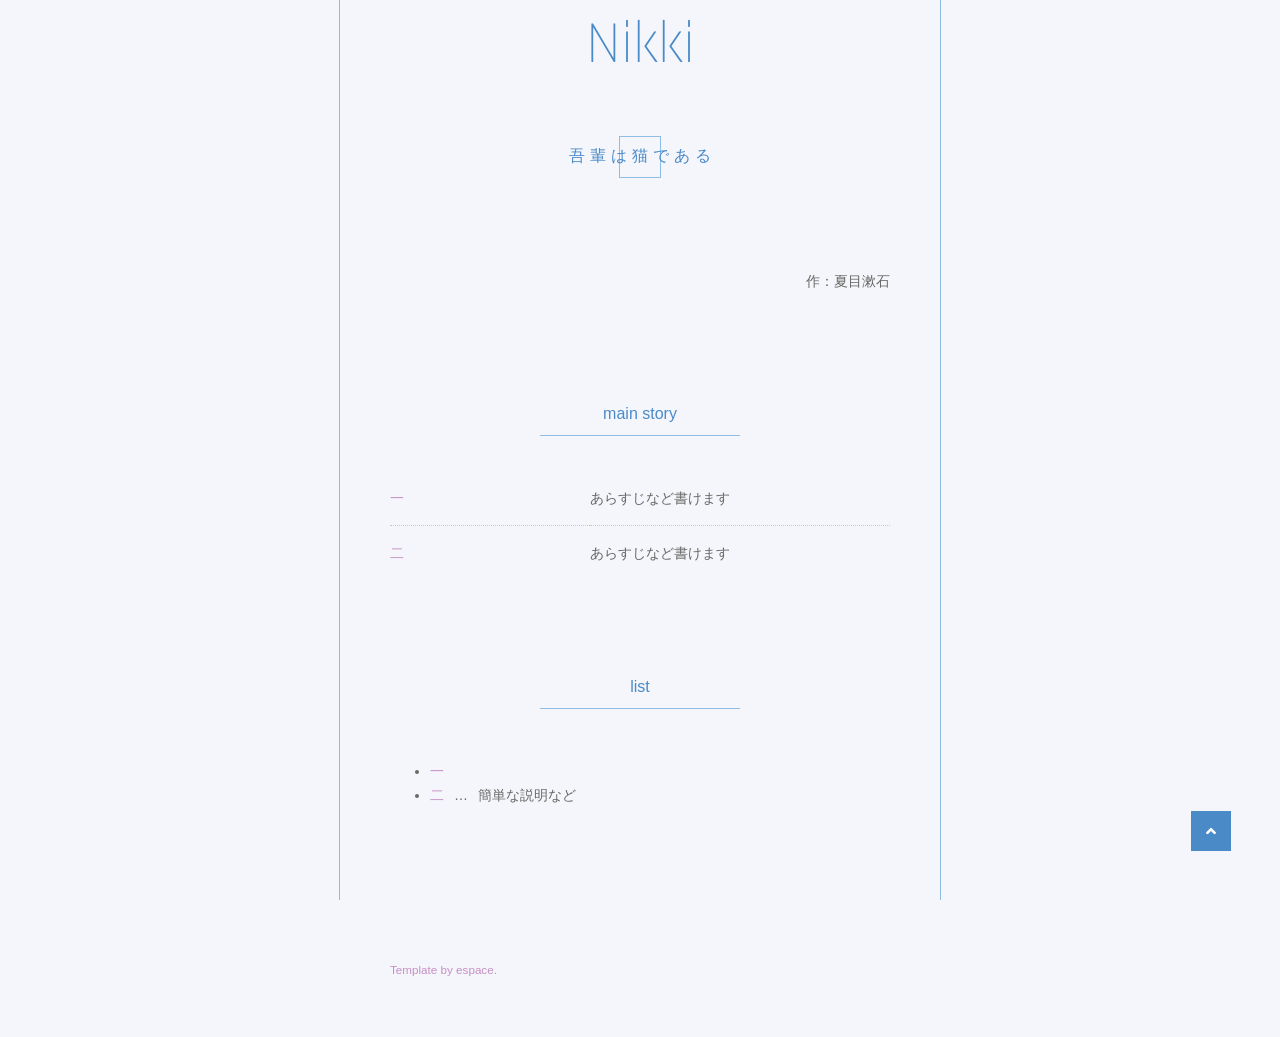
<file: toc.html>
<!DOCTYPE html>
<html>
    <head>
        <meta
            http-equiv="Content-Type"
            content="text/html; charset=utf-8"
        />
        <meta
            name="viewport"
            content="width=device-width, initial-scale=1, maximum-scale=1"
        />
        <title>Nikki</title>
        <!-- css -->
        <link
            rel="stylesheet"
            href="css/style.css"
            type="text/css"
            id="style"
        />
        <!-- fonts -->
        <link
            href="https://use.fontawesome.com/releases/v5.14.0/css/all.css"
            rel="stylesheet"
        />
        <link
            rel="preconnect"
            href="https://fonts.googleapis.com"
        />
        <link
            rel="preconnect"
            href="https://fonts.gstatic.com"
            crossorigin
        />
        <link
            href="https://fonts.googleapis.com/css2?family=Rajdhani:wght@300;500&display=swap"
            rel="stylesheet"
        />
    </head>
    <body>
        <!-- ヘッダー -->
        <header>
            <h1><a href="top.html">Nikki</a></h1>
            <button
                data-target="mainMenu"
                class="manu-toggler"
                data-open="false"
            ></button>
            <nav
                id="mainMenu"
                class="menu"
            >
                <ul>
                    <li><a href="top.html#MENU_1">information</a></li>
                    <li><a href="top.html#MENU_2">template</a></li>
                    <li><a href="top.html#MENU_3">about</a></li>
                    <li><a href="top.html#MENU_4">main</a></li>
                    <li><a href="top.html#MENU_5">contact</a></li>
                </ul>
            </nav>
        </header>

        <!-- メイン -->
        <main>
            <article>
                <h2>吾輩は猫である</h2>
                <div class="text-right">
                    <p>作：夏目漱石</p>
                </div>

                <h3>main story</h3>
                <div>
                    <dl class="inline">
                        <dt><a href="novel_no_header_1.html">一</a></dt>
                        <dd>あらすじなど書けます</dd>
                        <dt><a href="novel_no_header_1.html">二</a></dt>
                        <dd>あらすじなど書けます</dd>
                    </dl>
                </div>

                <h3>list</h3>
                <div>
                    <ul>
                        <li><a href="novel_no_header_1.html">一</a></li>
                        <li>
                            <a href="novel_no_header_1.html">二</a
                            ><span class="description">簡単な説明など</span>
                        </li>
                    </ul>
                </div>
            </article>
        </main>

        <!-- フッター -->
        <footer>
            <div class="text-small">
                <a
                    href="https://espace.i-ra.site/"
                    target="_bleak"
                    >Template by espace.</a
                >
            </div>
            <nav
                id="pageBottomNav"
                class="fixed-menu"
            >
                <ul>
                    <li
                        id="pageTop"
                        class="pagetop"
                    >
                        <button></button>
                    </li>
                </ul>
            </nav>
        </footer>

        <!-- jQuery -->
        <script
            src="https://code.jquery.com/jquery-3.5.1.min.js"
            integrity="sha256-9/aliU8dGd2tb6OSsuzixeV4y/faTqgFtohetphbbj0="
            crossorigin="anonymous"
        ></script>
        <!-- script -->
        <script src="js/general.js"></script>
    </body>
</html>
</file>
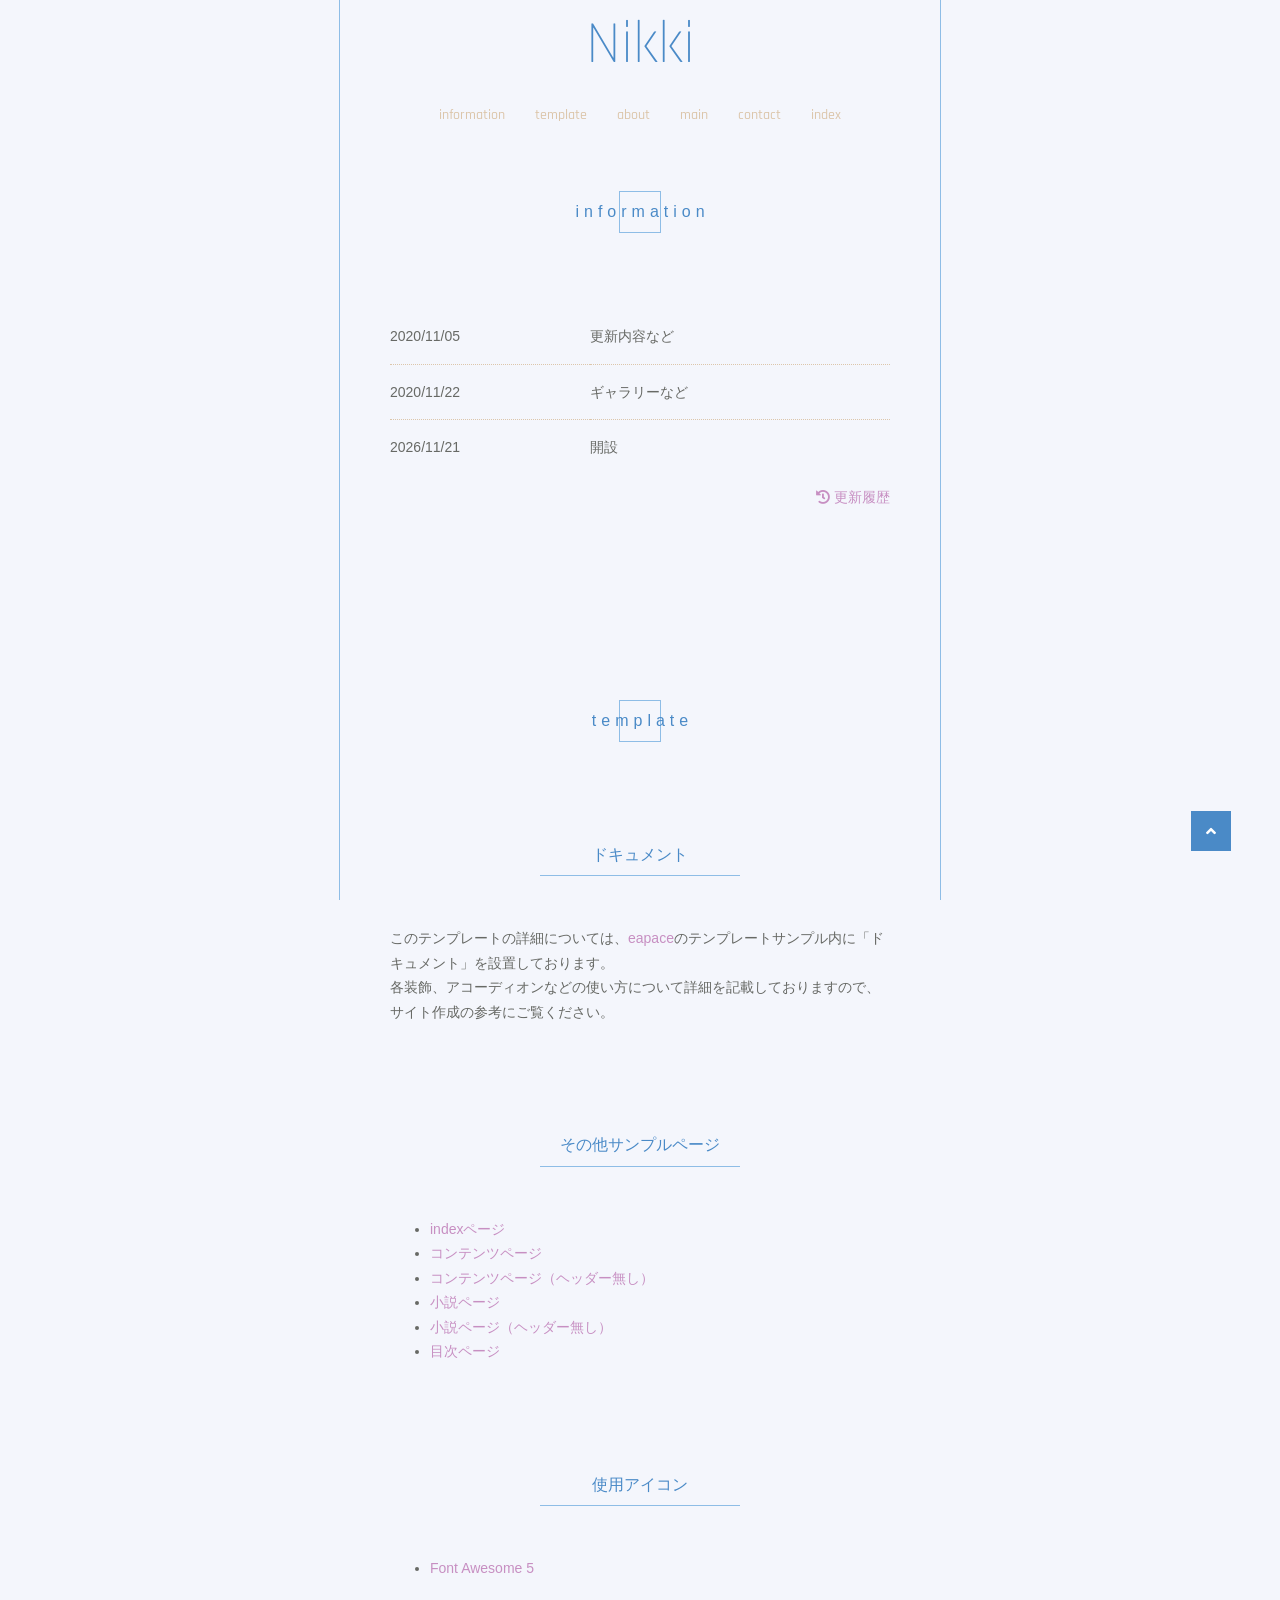
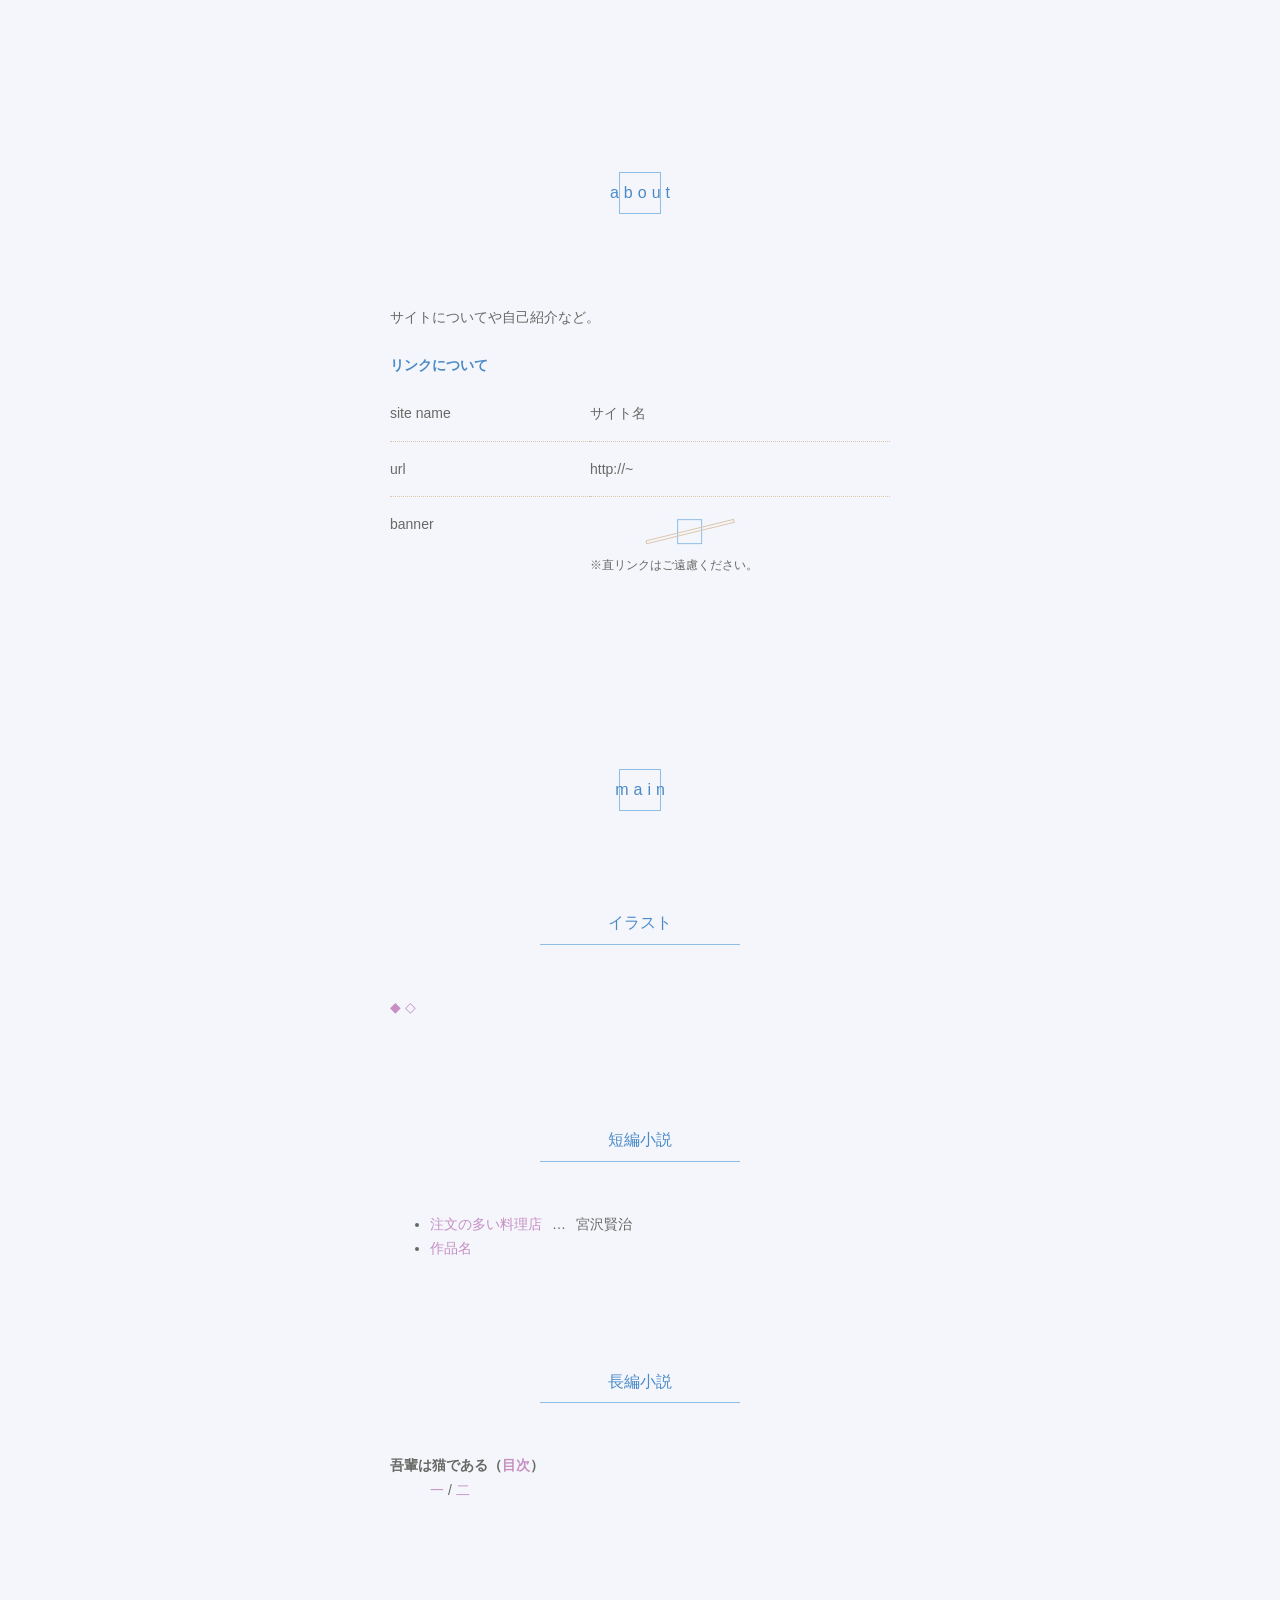
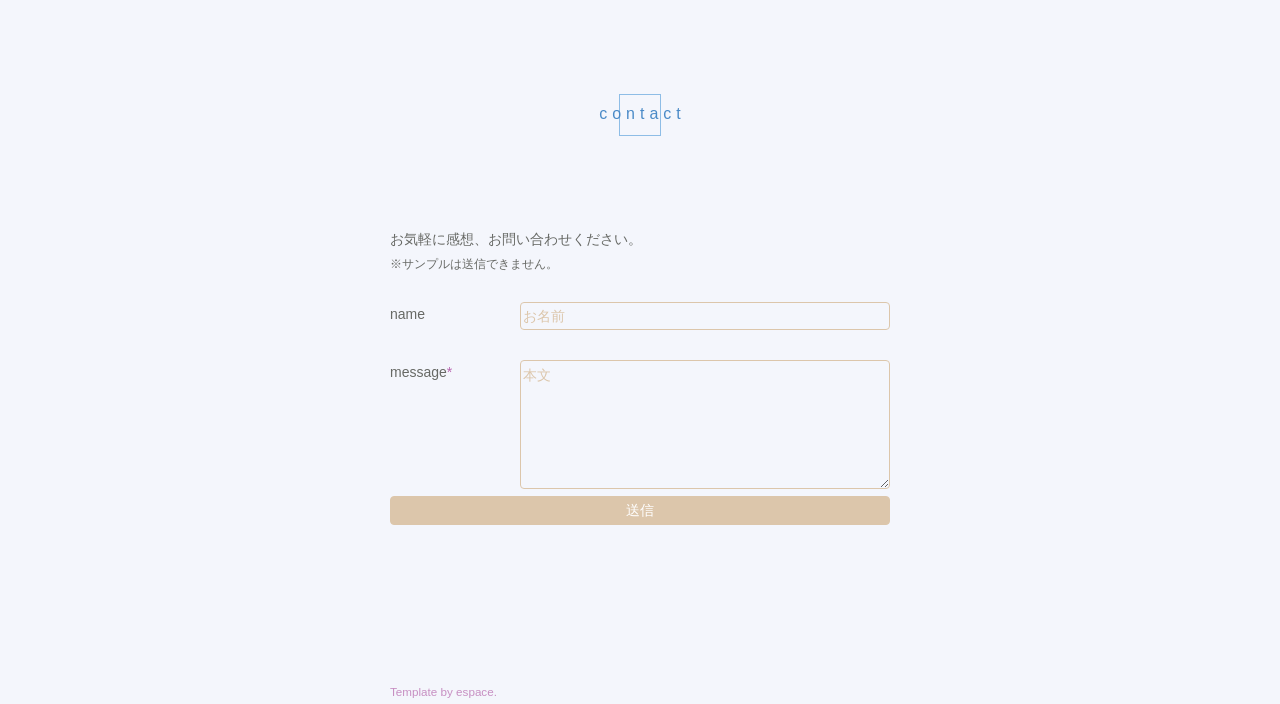
<file: top.html>
<!DOCTYPE html>
<html>
    <head>
        <meta
            http-equiv="Content-Type"
            content="text/html; charset=utf-8"
        />
        <meta
            name="viewport"
            content="width=device-width, initial-scale=1, maximum-scale=1"
        />
        <title>Nikki</title>
        <!-- css -->
        <link
            rel="stylesheet"
            href="css/style.css"
            type="text/css"
            id="style"
        />
        <!-- fonts -->
        <link
            href="https://use.fontawesome.com/releases/v5.14.0/css/all.css"
            rel="stylesheet"
        />
        <link
            rel="preconnect"
            href="https://fonts.googleapis.com"
        />
        <link
            rel="preconnect"
            href="https://fonts.gstatic.com"
            crossorigin
        />
        <link
            href="https://fonts.googleapis.com/css2?family=Rajdhani:wght@300;500&display=swap"
            rel="stylesheet"
        />
        <link rel="stylesheet" href="css/fuwaimg.css">
        <meta name="robots" content="noindex,noarchive,nofollow,noimageindex">
        <meta name="pinterest" content="nopin" /> 
    </head>
    <body>
        <!-- ヘッダー -->
        <header>
            <h1><a href="top.html">Nikki</a></h1>
            <button
                data-target="mainMenu"
                class="manu-toggler"
                data-open="false"
            ></button>
            <nav
                id="mainMenu"
                class="menu"
            >
                <ul>
                    <li><a href="#MENU_1">information</a></li>
                    <li><a href="#MENU_2">template</a></li>
                    <li><a href="#MENU_3">about</a></li>
                    <li><a href="#MENU_4">main</a></li>
                    <li><a href="#MENU_5">contact</a></li>
                    <li><a href="index.html">index</a>
                </ul>
            </nav>
        </header>

        <!-- メイン -->
        <main>
            <article id="MENU_1">
                <h2>information</h2>
                <div>
                    <dl class="inline">
                        <dt>2020/11/05</dt>
                        <dd>更新内容など</dd>
                        <dt>2020/11/22</dt>
                        <dd>ギャラリーなど</dd>
                        <dt>2026/11/21</dt>
                        <dd>開設</dd>
                    </dl>
                    <p class="text-right">
                        <a href=""><i class="fas fa-history"></i> 更新履歴</a>
                    </p>
                </div>
                <div></div>
            </article>

            <article id="MENU_2">
                <h2>template</h2>

                <h3>ドキュメント</h3>
                <div>
                    <p>
                        このテンプレートの詳細については、<a
                            href="https://espace.i-ra.site/"
                            target="_bleak"
                            >eapace</a
                        >のテンプレートサンプル内に「ドキュメント」を設置しております。<br />
                        各装飾、アコーディオンなどの使い方について詳細を記載しておりますので、サイト作成の参考にご覧ください。
                    </p>
                </div>

                <h3>その他サンプルページ</h3>
                <div>
                    <ul>
                        <li><a href="index.html">indexページ</a></li>
                        <li><a href="contents.html">コンテンツページ</a></li>
                        <li>
                            <a href="contents_no_header.html">コンテンツページ（ヘッダー無し）</a>
                        </li>
                        <li><a href="novel.html">小説ページ</a></li>
                        <li><a href="novel_no_header_1.html">小説ページ（ヘッダー無し）</a></li>
                        <li><a href="toc.html">目次ページ</a></li>
                    </ul>
                </div>

                <h3>使用アイコン</h3>
                <div>
                    <ul>
                        <li>
                            <a
                                href="https://fontawesome.com/"
                                target="_bleak"
                                >Font Awesome 5</a
                            >
                        </li>
                    </ul>
                </div>
            </article>

            <article id="MENU_3">
                <h2>about</h2>
                <div>
                    <p>サイトについてや自己紹介など。</p>
                </div>

                <h5>リンクについて</h5>
                <div>
                    <dl class="inline">
                        <dt>site name</dt>
                        <dd>サイト名</dd>
                        <dt>url</dt>
                        <dd>http://~</dd>
                        <dt>banner</dt>
                        <dd>
                            <img src="banner.jpg" /><br />
                            <small>※直リンクはご遠慮ください。</small>
                        </dd>
                    </dl>
                </div>
            </article>

            <article id="MENU_4">
                <h2>main</h2>
                <h3><span>イラスト</span></h3>
                <a href="img/pic2.png" data-fimg="irsty" data-fzoom="false" class="fuwaimg">◆</a>
                <a href="img/pic1.png" data-fimg="irsty" data-fzoom="false" class="fuwaimg">◇</a>
                <h3><span>短編小説</span></h3>
                <div>
                    <ul>
                        <li>
                            <a href="novel.html">注文の多い料理店</a
                            ><span class="description">宮沢賢治</span>
                        </li>
                        <li><a href="novel.html">作品名</a></li>
                    </ul>
                </div>

                <h3><span>長編小説</span></h3>
                <div>
                    <dl>
                        <dt class="text-bold">吾輩は猫である（<a href="toc.html">目次</a>）</dt>
                        <dd>
                            <a href="novel_no_header_1.html">一</a> /
                            <a href="novel_no_header_2.html">二</a>
                        </dd>
                    </dl>
                </div>
            </article>

            <article id="MENU_5">
                <h2>contact</h2>
                <div>
                    <p>
                        お気軽に感想、お問い合わせください。<br />
                        <small>※サンプルは送信できません。</small>
                    </p>
                    <form class="form-block">
                        <dl class="inline">
                            <dt>name</dt>
                            <dd>
                                <input
                                    type="text"
                                    placeholder="お名前"
                                />
                            </dd>
                            <dt class="required">message</dt>
                            <dd>
                                <textarea
                                    placeholder="本文"
                                    rows="5"
                                ></textarea>
                            </dd>
                        </dl>
                        <button type="submit">送信</button>
                    </form>
                </div>
            </article>
        </main>

        <!-- フッター -->
        <footer>
            <div class="text-small">
                <a
                    href="https://espace.i-ra.site/"
                    target="_bleak"
                    >Template by espace.</a
                >
            </div>
            <nav
                id="pageBottomNav"
                class="fixed-menu"
            >
                <ul>
                    <li
                        id="pageTop"
                        class="pagetop"
                    >
                        <button></button>
                    </li>
                </ul>
            </nav>
        </footer>

        <!-- jQuery -->
        <script
            src="https://code.jquery.com/jquery-3.5.1.min.js"
            integrity="sha256-9/aliU8dGd2tb6OSsuzixeV4y/faTqgFtohetphbbj0="
            crossorigin="anonymous"
        ></script>
        <!-- script -->
        <script src="js/general.js"></script>
        <script src="js/fuwaimg.js"></script>
    </body>
</html>
</file>
<file: css/style.css>
@charset "UTF-8";
/* --------------------------------------------------
   Template by espace（https://espace.i-ra.site/）
   Copyright: 2020 espace.

   利用規約を遵守の上、ご利用ください。
   二次配布、販売は禁止しています。
   --------------------------------------------------*/

/* ----- ▼ リセット　ここから（基本的には触らない方が良い部分） ▼ ----- */
* {
    box-sizing: border-box;
}

html {
    font-size: 62.5%;
}

:focus {
    outline: none;
}

a {
    text-decoration: none;
}

a,
a::after,
a::before,
button,
button::after,
button::before,
input,
textarea,
select {
    transition: all 0.7s;
}

a img,
button img {
    transition-duration: 0.35s;
}

button {
    outline: none;
    background: transparent;
    border: 0;
    cursor: pointer;
    cursor: hand;
}

input,
textarea,
select {
    font-size: 1.6rem;
}

input,
textarea {
    box-shadow: none;
    -webkit-appearance: none;
}

select {
    appearance: button;
}

p,
dl,
ul,
form {
    margin: 25px 0;
    word-break: break-all;
}

p:last-child,
dl:last-child,
ul:last-child,
form:last-child {
    margin-bottom: 0;
}

img {
    vertical-align: middle;
}

@media only screen and (max-width: 900px) {
    p,
    form {
        margin: 0 0 1.7rem;
    }
    p:last-child,
    form:last-child {
        margin-bottom: 0;
    }
}
/* ----- ▲ リセット　ここまで（基本的には触らない方が良い部分） ▲ ----- */

/* ----- ▼ レイアウト　ここから ▼ ----- */
/* 基本 */
body {
    margin: 0;
    padding: 0;
    background: #f4f6fc;
    width: 100%;
    position: relative;
}

body::before {
    content: "";
    display: block;
    position: fixed;
    width: 100%;
    max-width: 600px;
    height: 100vh;
    top: 0;
    left: calc((100% - 602px) / 2);
    border: 1px solid #8ebde6;
    border-top: 0;
    border-bottom: 0;
    z-index: -1;
}

body,
button,
input,
textarea,
select {
    font: 500 1.4rem / calc(1.4rem + 1.05rem) "Yu Gothic", Meiryo, "Hiragino Kaku Gothic ProN",
        sans-serif;
    color: #676965;
}

header,
main,
footer {
    max-width: 600px;
    margin: auto;
    padding: 0 50px;
}

header {
    position: sticky;
    top: 0;
    padding-top: 15px;
    padding-bottom: 15px;
    text-align: center;
    background: #f4f6fc;
    z-index: 100;
}

main *:first-child,
footer *:first-child {
    margin-top: 0;
}

main *:first-child h2:first-child,
footer *:first-child h2:first-child {
    margin-top: -246px;
}

main *:first-child *:not(h2):first-child,
footer *:first-child *:not(h2):first-child {
    margin-top: 0;
}

main {
    padding-top: 100px;
    padding-bottom: 150px;
}

a {
    color: #c78fc2;
}

a:hover {
    color: #b866b1;
}

/* メニュー */
.menu {
    font-family: "Rajdhani", sans-serif;
    font-weight: 500;
}

.menu ul {
    padding: 0;
    list-style: none;
    display: flex;
    justify-content: center;
    flex-wrap: wrap;
}

.menu ul li {
    margin: 2px 7px;
}

.menu a {
    display: block;
    min-width: auto;
    padding: 0 7px;
    color: #dcc6ab;
    border: 1px solid transparent;
}

.menu a:hover {
    border-color: #dcc6ab;
}

.manu-toggler {
    display: none;
}

.fixed-menu {
    position: fixed;
    bottom: 49px;
    right: 49px;
}

.fixed-menu ul {
    display: flex;
    flex-direction: column;
    margin: 0;
    padding: 0;
    list-style: none;
}

.fixed-menu a,
.fixed-menu button {
    display: flex;
    justify-content: center;
    align-items: center;
    width: 40px;
    height: 40px;
    padding: 0;
    border: 0 !important;
    border-radius: 0 !important;
    background: #4a8ac7 !important;
    color: #fff !important;
}

.fixed-menu a::before,
.fixed-menu button::before {
    font: 900 16px/1 "Font Awesome 5 Free";
}

.fixed-menu a:hover,
.fixed-menu button:hover {
    opacity: 0.5;
}

.fixed-menu .pagetop a::before,
.fixed-menu .pagetop button::before {
    content: "\f106";
}

.fixed-menu .prev a::before,
.fixed-menu .prev button::before {
    content: "\f104";
}

.fixed-menu .next::before {
    content: none;
}

.fixed-menu .next a::before,
.fixed-menu .next button::before {
    content: "\f105";
}

.fixed-menu .toc a::before,
.fixed-menu .toc button::before {
    content: "\f0ca";
}

.fixed-menu .home a::before,
.fixed-menu .home button::before {
    content: "\f015";
}

@media only screen and (max-width: 900px) {
    .menu {
        display: none;
        padding: 7px 0;
        border: 1px solid #dcc6ab;
    }
    .menu ul {
        margin: 0;
        flex-wrap: wrap;
    }
    .menu ul li {
        width: 100%;
    }
    .menu a {
        display: block;
    }
    .manu-toggler {
        display: block;
        width: 40px;
        height: 40px;
        padding: 6px;
        background: #dcc6ab;
    }
    .manu-toggler::after {
        content: "";
        display: block;
        width: 26px;
        height: 1px;
        border: 1px solid #fff;
        transform: rotate(340deg);
    }
    .manu-toggler.open::after {
        content: "";
        display: block;
        width: 26px;
        height: 26px;
        border: 1px solid #fff;
        transform: rotate(0);
    }
    .fixed-menu {
        bottom: 60px;
        right: 50px;
    }
    .fixed-menu ul {
        flex-direction: row;
    }
}

/* 見出し */
h1 {
    margin: 0;
    font: 300 6rem/1 "Rajdhani", sans-serif;
    color: #4a8ac7;
}

h1 a {
    color: #4a8ac7;
}

h1 a:hover {
    color: #b866b1;
}

h2,
h3,
h4 {
    font-weight: 400;
}

h2,
h3,
h4 {
    font-size: 1.6rem;
    color: #4a8ac7;
    text-align: center;
}

h2 {
    position: relative;
    display: flex;
    justify-content: center;
    align-items: center;
    margin: -100px auto 100px;
    padding-top: 200px;
    padding-left: 5px;
    letter-spacing: 5px;
}

h2::before {
    content: "";
    position: absolute;
    display: block;
    width: 40px;
    height: 40px;
    margin-left: -5px;
    border: 1px solid #8ebde6;
    z-index: -1;
}

h3::after,
h4::after {
    display: block;
    margin: auto;
}

h3 {
    margin: 100px auto 50px;
    line-height: 260%;
}

h3::after {
    content: "";
    width: 200px;
    height: 1px;
    background: #8ebde6;
}

h4 {
    margin: 100px auto 50px;
    line-height: 140%;
}

h4::after {
    content: "\f0d7\f0d7\f0d7";
    margin-left: 3px;
    font-family: "Font Awesome 5 Free";
    font-weight: 900;
    letter-spacing: 3px;
}

h5 {
    font-size: 1.4rem;
    font-weight: 600;
    color: #4a8ac7;
}

/* リスト */
ul .description,
ol .description {
    margin-left: 10px;
}

ul .description::before,
ol .description::before {
    content: "…";
    margin-right: 10px;
}

ul li.next {
    list-style: none;
}

ul li.next::before {
    content: "→";
    margin-right: 5px;
    font-size: 120%;
}

ul.small {
    list-style: none;
    padding-left: 0;
}

ul.small li {
    display: inline;
}

ul.small li::before {
    color: #ac9c8c;
}

ul.small li:not(:first-child):not(.next)::before {
    margin: 0 5px 0 2px;
    content: ":";
    font-weight: 900;
}

ul.small li.next::before {
    margin: 0 7px 0 2px;
}

dl {
    margin: 10px 0;
}

dl dd {
    margin: 0 0 15px;
    padding: 0 0 15px 40px;
    border-bottom: 1px dotted #dcc6ab;
}

dl dd:last-of-type {
    margin-bottom: 0;
    padding-bottom: 0;
    border-bottom: 0;
}

dl.inline {
    display: flex;
    flex-wrap: wrap;
    width: 100%;
    margin: 0;
    box-sizing: border-box;
}

dl.inline dt,
dl.inline dd {
    vertical-align: top;
    margin: 0 0 15px 0;
    padding: 0 0 15px;
}

dl.inline dt:last-of-type,
dl.inline dd:last-of-type {
    margin-bottom: 0;
    padding-bottom: 0;
}

dl.inline dt {
    width: 200px;
    padding: 0 30px 10px 0;
    padding-right: 30px;
    border-bottom: 1px dotted #dcc6ab;
}

dl.inline dt:last-of-type {
    border-bottom: 0;
}

dl.inline dd {
    width: calc(100% - 200px);
}

dl.border {
    padding: 15px 20px;
    border: 1px dotted #dcc6ab;
    border-radius: 4px;
}

/* フォーム */
.form-inline > *,
.form-block > * {
    margin-bottom: 5px;
}

.form-block dl dt,
.form-block dl dd {
    border-bottom: 0;
}

.form-block dl.inline dt {
    width: 130px;
}

.form-block dl.inline dd {
    width: calc(100% - 130px);
}

.form-block > *,
.form-block dl dd > * {
    width: 100%;
    box-sizing: border-box;
}

.required::after {
    content: "*";
    color: #b866b1;
}

input,
textarea,
select,
button:not(.manu-toggler),
input[type="submit"],
input[type="button"] {
    border-radius: 4px;
}

input::placeholder,
textarea::placeholder,
select::placeholder,
button:not(.manu-toggler)::placeholder,
input[type="submit"]::placeholder,
input[type="button"]::placeholder {
    color: #dcc6ab;
}

input,
textarea,
select {
    -moz-box-sizing: border-box;
    -webkit-box-sizing: border-box;
    border: 1px solid #dcc6ab;
    box-sizing: border-box;
    background: transparent;
}

input:hover,
input:focus,
textarea:hover,
textarea:focus,
select:hover,
select:focus {
    border: 1px solid #ac9c8c;
}

button:not(.manu-toggler),
input[type="submit"],
input[type="button"] {
    background: #dcc6ab;
    border: 1px solid #dcc6ab;
    color: #fff;
}

button:not(.manu-toggler):hover,
input[type="submit"]:hover,
input[type="button"]:hover {
    border: 1px solid #ac9c8c;
    background: #ac9c8c;
}

/* 装飾 */
b,
em,
strong {
    font-weight: bold;
}

em {
    font-style: normal;
    background: linear-gradient(transparent 50%, #dcc6ab 50%);
}

strong {
    background: #dcc6ab;
}

hr {
    border: 0;
}

hr::before {
    content: "■■■";
    display: block;
    margin: 75px 0;
    padding-left: 5px;
    text-align: center;
    letter-spacing: 5px;
    font-size: 1.2rem;
    color: #8ebde6;
}

.text-left {
    text-align: left;
}

.text-center {
    text-align: center;
}

.text-right {
    text-align: right;
}

.text-bold {
    font-weight: bold;
}

.text-small {
    font-size: smaller;
}

.area.area-diary.deco-border > div,
.area.area-diary.deco-bg > div {
    padding: 15px 20px;
    border-radius: 4px;
}

.area.area-diary.deco-border > div:not(:last-child)::after,
.area.area-diary.deco-bg > div:not(:last-child)::after {
    content: none;
}

.area.area-diary.deco-border > div {
    border: 1px solid #c4dbf0;
}

.area.area-diary.deco-bg > div {
    background: #e8ebf4;
}

.area.area-diary > div {
    margin-bottom: 30px;
    padding: 15px 0;
}

.area.area-diary > div:not(:last-child)::after {
    content: "";
    display: block;
    height: 1px;
    margin: 45px 0 0;
    border-bottom: 1px dashed #ddd;
}

.area.area-diary > div hr {
    border: 0;
    height: 1px;
    background: #c4dbf0;
}

.area.area-diary > div hr::before {
    content: none;
}

.area.area-diary .title {
    font-weight: 600;
}

.area.area-diary .date {
    text-align: right;
    font-size: 1.2rem;
}

.area.area-diary .date::before {
    content: "\f017";
    margin-right: 3px;
    font-family: "Font Awesome 5 Free";
    font-weight: 500;
}

.area.area-diary .more input[type="checkbox"],
.area.area-diary .more input[type="radio"] {
    display: none;
}

.area.area-diary .more input[type="checkbox"] + label,
.area.area-diary .more input[type="radio"] + label {
    display: block;
    text-align: center;
    color: #4a8ac7;
    cursor: pointer;
}

.area.area-diary .more input[type="checkbox"] + label::before,
.area.area-diary .more input[type="radio"] + label::before {
    content: "\f0d7 more";
    margin: 0 5px;
    font: 900 1.2rem/1 "Font Awesome 5 Free", "Yu Gothic", Meiryo, "Hiragino Kaku Gothic ProN",
        sans-serif;
}

.area.area-diary .more input[type="checkbox"] + label + *,
.area.area-diary .more input[type="radio"] + label + * {
    line-height: 0;
    opacity: 0;
    visibility: hidden;
    transition: all 0.2s;
}

.area.area-diary .more input[type="checkbox"] + label + * *,
.area.area-diary .more input[type="radio"] + label + * * {
    transition: all 0.2s;
}

.area.area-diary .more input[type="checkbox"]:not(:checked) + label + * *,
.area.area-diary .more input[type="radio"]:not(:checked) + label + * * {
    margin-top: 0 !important;
    margin-bottom: 0 !important;
    line-height: 0;
}

.area.area-diary .more input[type="checkbox"]:not(:checked) + label + * *::before,
.area.area-diary .more input[type="checkbox"]:not(:checked) + label + * *::after,
.area.area-diary .more input[type="radio"]:not(:checked) + label + * *::before,
.area.area-diary .more input[type="radio"]:not(:checked) + label + * *::after {
    content: none;
}

.area.area-diary .more input[type="checkbox"]:checked + label::before,
.area.area-diary .more input[type="radio"]:checked + label::before {
    content: "\f0d8 more";
}

.area.area-diary .more input[type="checkbox"]:checked + label + *,
.area.area-diary .more input[type="radio"]:checked + label + * {
    margin: 10px 0 20px;
    line-height: 1.6;
    opacity: 1;
    visibility: visible;
    transition: line-height 0.3s ease-out, opacity 0.1s linear 0.1s, visibility 0.1s linear 0.1s;
}

/* スマホ設定 */
@media only screen and (max-width: 900px) {
    body,
    button {
        font-size: 1.4rem;
        line-height: calc(1.4rem + 1.05rem);
    }
    body::before {
        content: none;
    }
    header {
        display: flex;
        justify-content: space-between;
        align-items: center;
        flex-wrap: wrap;
        padding-top: 25px;
        padding-bottom: 25px;
    }
    /* リスト */
    ul .description,
    ol .description {
        display: block;
        margin-left: 10px;
    }
    ul .description::before,
    ol .description::before {
        content: "└";
        margin-right: 10px;
    }
    dl.border dt,
    dl.border dd,
    dl.inline dt,
    dl.inline dd {
        display: block;
    }
    dl.border dt,
    dl.inline dt {
        width: 100%;
        margin-bottom: 0;
        padding-bottom: 0;
        border-bottom: 0;
    }
    dl.border dd,
    dl.inline dd {
        width: calc(100% - 40px);
        padding-left: 40px;
    }
    /* フォーム */
    .form-inline input {
        width: 45%;
    }
    .form-block dl.inline dt {
        width: 100%;
        padding: 0;
    }
    .form-block dl.inline dd {
        width: 100%;
    }
    .form-block > *,
    .form-block dl dd > * {
        width: 100%;
        box-sizing: border-box;
        margin-bottom: 5px;
    }
}
/* ----- ▲ レイアウト　ここまで ▲ ----- */
</file>
<file: css/fuwaimg.css>
@charset "UTF-8";

/* -----------------------------------------------------
プログラム名：fuwaimg
バージョン：2.0.0
製作者：ガタガタ（https://do.gt-gt.org/）
公開日：2020.11.20
修正日：2026.10.11

このプログラムは使用・改変・再配布・販売すべて自由です。
報告やリンクなども必要ありません。
ただし、利用にあたりこの注意書きは削除しないでください。
また、あたかもプログラムを自作したかのように誤解させる言動はお控えください。
----------------------------------------------------- */

#fuwaimg { position: fixed; inset: 0; z-index: 999999; color: #f4f5f8; font: 14px/1.6 system-ui, sans-serif; isolation: isolate; }
#fuwaimg *, #fuwaimg *::before, #fuwaimg *::after { box-sizing: border-box; }
#fuwaimg [hidden], #fuwaimg[hidden] { display: none !important; }
#fuwaimg_mask { position: absolute; inset: 0; background: rgb(10 13 20 / 82%); backdrop-filter: blur(12px); }
#fuwaimg_inner { position: absolute; inset: max(16px, env(safe-area-inset-top)) max(16px, env(safe-area-inset-right)) max(16px, env(safe-area-inset-bottom)) max(16px, env(safe-area-inset-left)); margin: auto; max-width: 1440px; max-height: 1000px; display: flex; flex-direction: column; border: 1px solid rgb(255 255 255 / 12%); border-radius: 0; background: #151821; box-shadow: 0 24px 100px #0008; overflow: hidden; animation: fuwaimg_enter .2s ease-out; }
#fuwaimg_img { position: relative; flex: 1; min-height: 0; overflow: hidden; touch-action: none; user-select: none; background: #0d1017; }
#fuwaimg_imginner { position: absolute; inset: 0; pointer-events: none; }
#fuwaimg-showimg { position: absolute; left: 50%; top: 50%; max-width: none; max-height: none; margin: 0; padding: 0; border: 0; object-fit: contain; transform-origin: center; }
#fuwaimg_img.zoom_in { cursor: grab; }
#fuwaimg_img.zoom_in.dragging { cursor: grabbing; }
#fuwaimg_loading { position: absolute; inset: 0; display: grid; place-content: center; margin: 0; padding: 24px; text-align: center; color: #c1c8d7; }
#fuwaimg_caption { display: flex; align-items: center; gap: 16px; padding: 12px 18px; background: #1b1f2a; flex-shrink: 0; }
#fuwaimg_caption_text { flex: 1; min-width: 0; margin: 0; max-height: 20vh; overflow: auto; overflow-wrap: anywhere; white-space: pre-wrap; }
#fuwaimg_count { color: #a5aec1; font-size: 12px; white-space: nowrap; }
#fuwaimg_tools { display: flex; align-items: center; gap: 6px; }
#fuwaimg button { appearance: none; display: inline-grid; place-items: center; flex-shrink: 0; min-width: 44px; height: 44px; padding: 0 10px; border: 0; border-radius: 0; background: transparent; color: #f4f5f8; font: inherit; font-size: 24px; line-height: 1; cursor: pointer; }
#fuwaimg button:focus-visible { outline: 3px solid #a9bfff; outline-offset: -3px; }
#fuwaimg button:disabled { opacity: .35; cursor: default; }
#fuwaimg .fuwaimg_icon { display: block; width: 24px; height: 24px; pointer-events: none; }
#fuwaimg.fuwaimg_rtl #fuwaimg_prev .fuwaimg_icon, #fuwaimg.fuwaimg_rtl #fuwaimg_next .fuwaimg_icon { transform: rotate(180deg); }
#fuwaimg #fuwaimg_prev, #fuwaimg #fuwaimg_next { position: absolute; top: calc(50% - 50px); width: 48px; height: 56px; font-size: 36px; }
#fuwaimg #fuwaimg_prev .fuwaimg_icon, #fuwaimg #fuwaimg_next .fuwaimg_icon { filter: drop-shadow(0 1px 3px rgb(0 0 0 / 30%)); }
#fuwaimg_prev { left: 12px; }
#fuwaimg_next { right: 12px; }
#fuwaimg.fuwaimg_rtl #fuwaimg_prev { left: auto; right: 12px; }
#fuwaimg.fuwaimg_rtl #fuwaimg_next { right: auto; left: 12px; }
@media (max-width: 600px) {
  #fuwaimg_inner { inset: max(8px, env(safe-area-inset-top)) max(8px, env(safe-area-inset-right)) max(8px, env(safe-area-inset-bottom)) max(8px, env(safe-area-inset-left)); border-radius: 0; }
  #fuwaimg_caption { flex-wrap: wrap; gap: 8px; padding: 10px; }
  #fuwaimg_caption_text { flex-basis: 100%; font-size: 13px; }
  #fuwaimg_caption_text:empty { display: none; }
  #fuwaimg_tools { margin-left: auto; }
  #fuwaimg #fuwaimg_prev, #fuwaimg #fuwaimg_next { width: 44px; height: 48px; }
}
@keyframes fuwaimg_enter { from { opacity: 0; transform: translateY(8px); } to { opacity: 1; transform: translateY(0); } }
@media (prefers-reduced-motion: reduce) { #fuwaimg_inner { animation: none; } }
</file>
